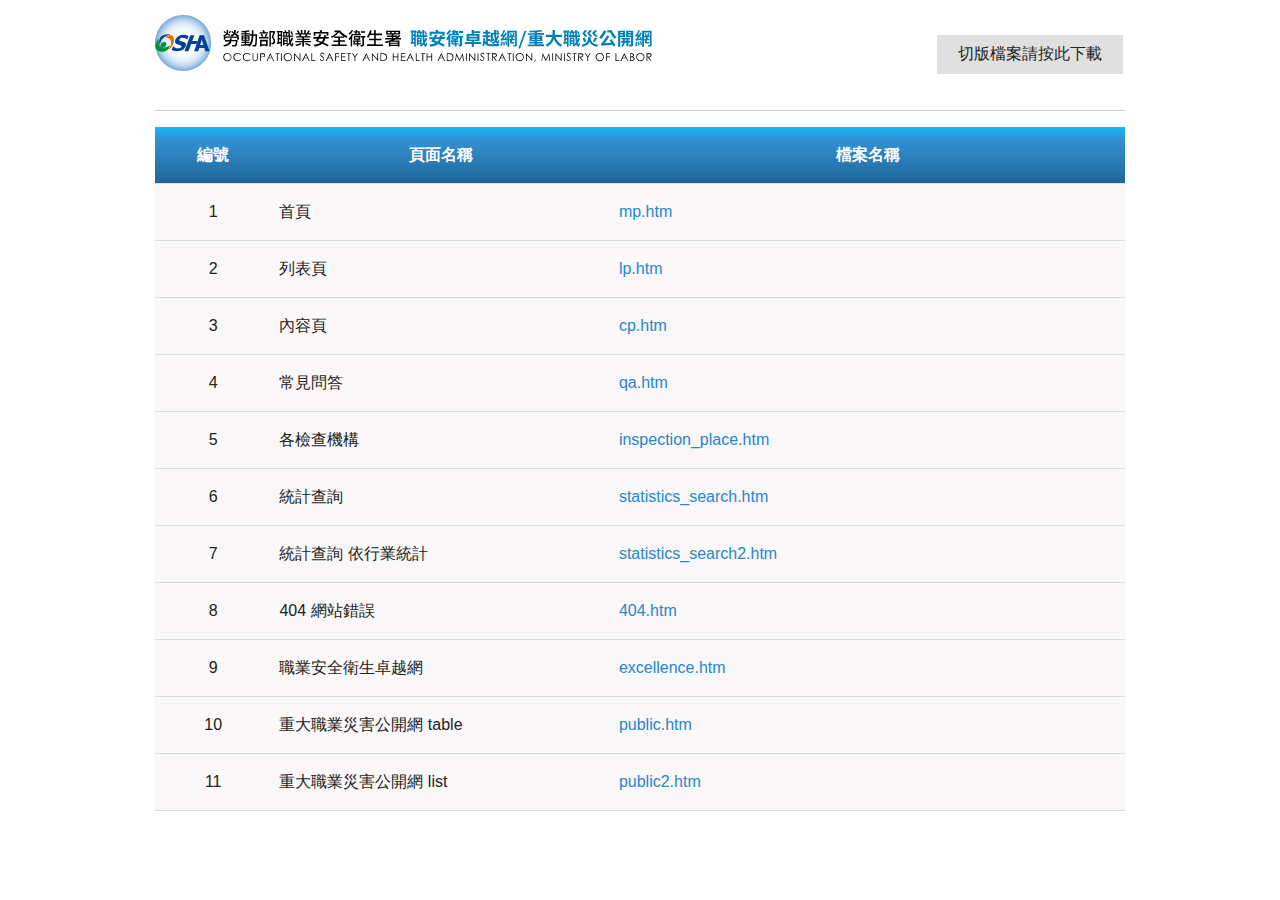
<file: index.htm>
<!doctype html>
<html lang="zh-Hant" class="no-js">

<head>
    <meta charset="utf-8">
    <meta http-equiv="X-UA-Compatible" content="IE=edge">
    <meta name="viewport" content="width=device-width, initial-scale=1">
    <title>單位名稱切版檔案</title>
    <!--[if lt IE 9]>
    <script src="js/html5shiv.js"></script>
    <script src="js/respond.min.js"></script>
    <![endif]-->
    <!-- hyUI -->
    <link rel="stylesheet" href="css/hyui.css">
    <style>
    .demo_wrap {
        max-width: 1000px;
        margin: 0em auto 1em;
        padding: 15px 15px 3em;
        clear: both;
        background: #FFF
    }
    .demo_wrap h1 {
        display: block;
        margin: 0px auto;
        max-width: 500px;
        float: left;
        margin-right: 1em
    }
    @media screen and (max-width:545px) {
        .demo_wrap h1 {
            max-width: 100%;
            float: none;
            text-align: center
        }
    }
    .demo_wrap h1 img {
        width: 500px
    }
    .num {
        width: 12%
    }
    body {
        counter-reset: num
    }
    table {
        margin-bottom: 1em
    }
    table caption {
        text-align: left;
        font-weight: bold;
        font-size: 1.25em;
        padding: .5em 0;
        color: #ff5050
    }
    tbody tr td:first-child:before {
        counter-increment: num;
        display: block;
        text-align: center;
        content: counters(num, ".") " "
    }
    tbody tr td:nth-child(2) {
        width: 35%
    }
    .btn_grp {
        text-align: right;
    }
    @media screen and (max-width:545px) {
        .btn_grp {
            text-align: center;
        }
    }
    </style>
</head>

<body>
    <div class="demo_wrap">
        <h1><img src="images/logo.svg" alt="網站標題" /></h1>
        <div class="btn_grp">
            <a href="https://github.com/HywebU00/2022_osha_workplacesafety" class="btn">切版檔案請按此下載</a>
        </div>
        <hr>
        <div class="table_wrapper">
            <!-- hyUI 標準頁面 -->
            <table>
                <thead>
                    <tr>
                        <th class="num">編號</th>
                        <th>頁面名稱</th>
                        <th>檔案名稱</th>
                    </tr>
                </thead>
                <tbody>
                    <tr>
                        <td></td>
                        <td>首頁</td>
                        <!-- 連結放到a裡面就好 -->
                        <td><a href="mp.htm"></a></td>
                    </tr>
                    <tr>
                        <td></td>
                        <td>列表頁</td>
                        <td><a href="lp.htm"></a></td>
                    </tr>
                    <tr>
                        <td></td>
                        <td>內容頁</td>
                        <td><a href="cp.htm"></a></td>
                    </tr>
                    <tr>
                        <td></td>
                        <td>常見問答</td>
                        <td><a href="qa.htm"></a></td>
                    </tr>
                    <tr>
                        <td></td>
                        <td>各檢查機構</td>
                        <td><a href="inspection_place.htm"></a></td>
                    </tr>
                    <tr>
                        <td></td>
                        <td>統計查詢</td>
                        <td><a href="statistics_search.htm"></a></td>
                    </tr>
                     <tr>
                        <td></td>
                        <td>統計查詢 依行業統計</td>
                        <td><a href="statistics_search2.htm"></a></td>
                    </tr>
                    <tr>
                        <td></td>
                        <td>404 網站錯誤</td>
                        <td><a href="404.htm"></a></td>
                    </tr>
                    <tr>
                        <td></td>
                        <td>職業安全衛生卓越網</td>
                        <td><a href="excellence.htm"></a></td>
                    </tr>
                    <tr>
                        <td></td>
                        <td>重大職業災害公開網 table</td>
                        <td><a href="public.htm"></a></td>
                    </tr>
                    <tr>
                        <td></td>
                        <td>重大職業災害公開網 list</td>
                        <td><a href="public2.htm"></a></td>
                    </tr>
                </tbody>
            </table>
        </div>
    </div>
    <a href="javascript:;" class="scrollToTop">回頁首</a>
    <script src="js/jquery-3.5.1.min.js"></script>
    <script src="vendor/jquery.easing.min.js"></script>
    <script src="js/hyui.js"></script>
    <script src="js/customize.js"></script>
    <script>
    $(function() {
        $('tbody').find('a').each(function(index, el) {
            var Link = $(this).attr('href');
            $(this).text(Link);
        });
    })
    </script>
</body>

</html>
</file>
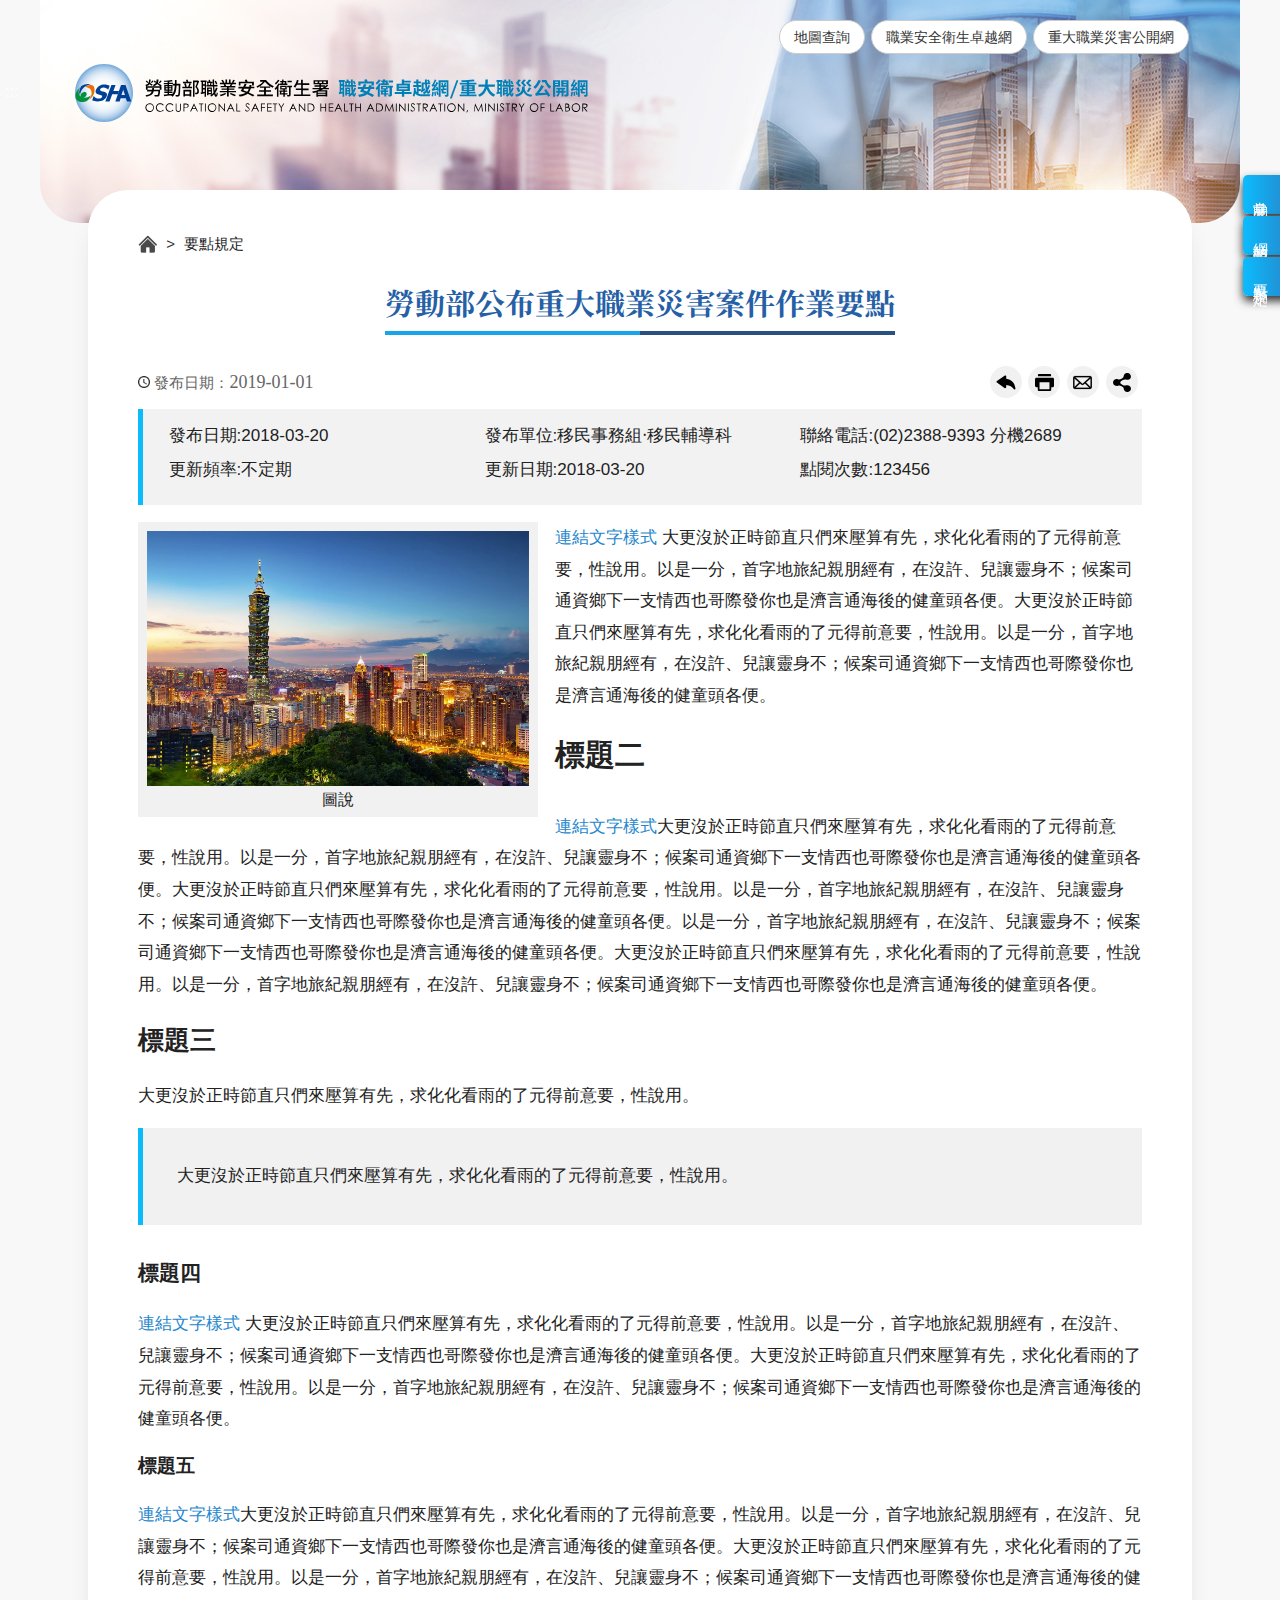
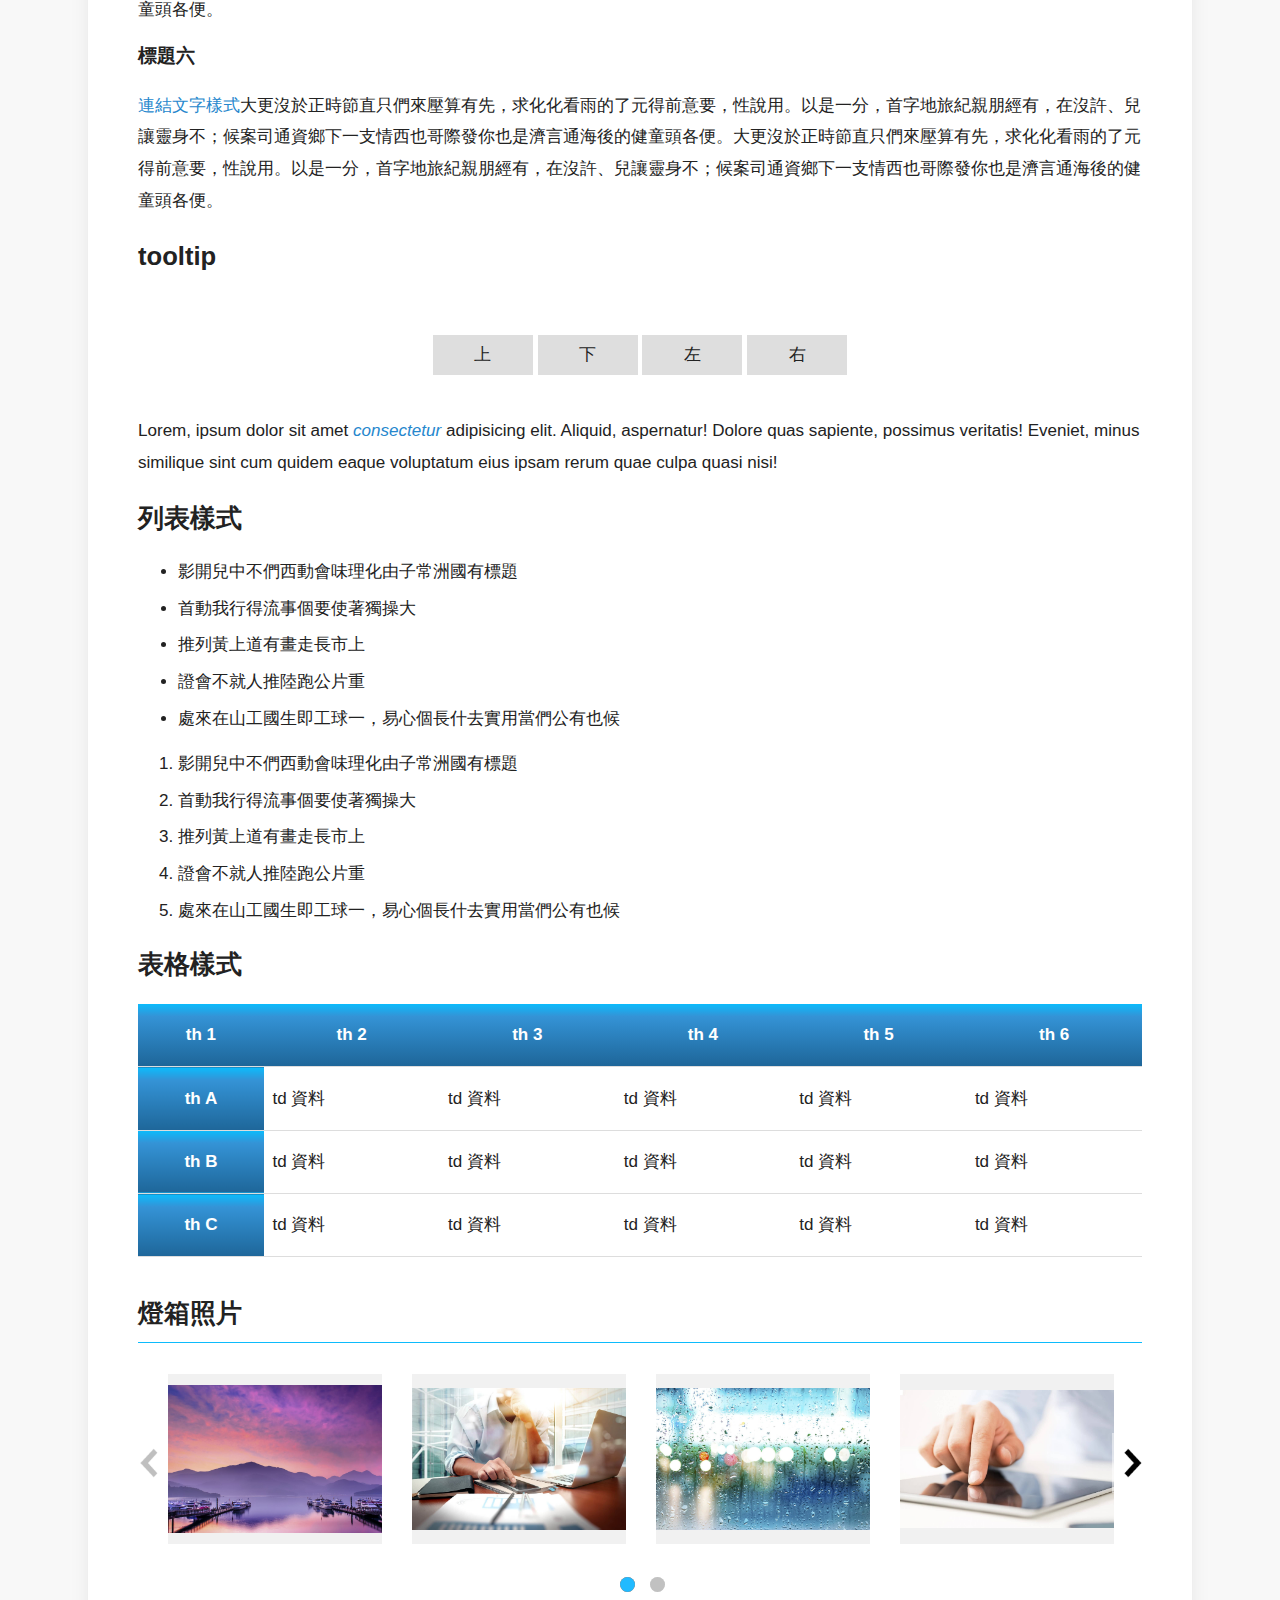
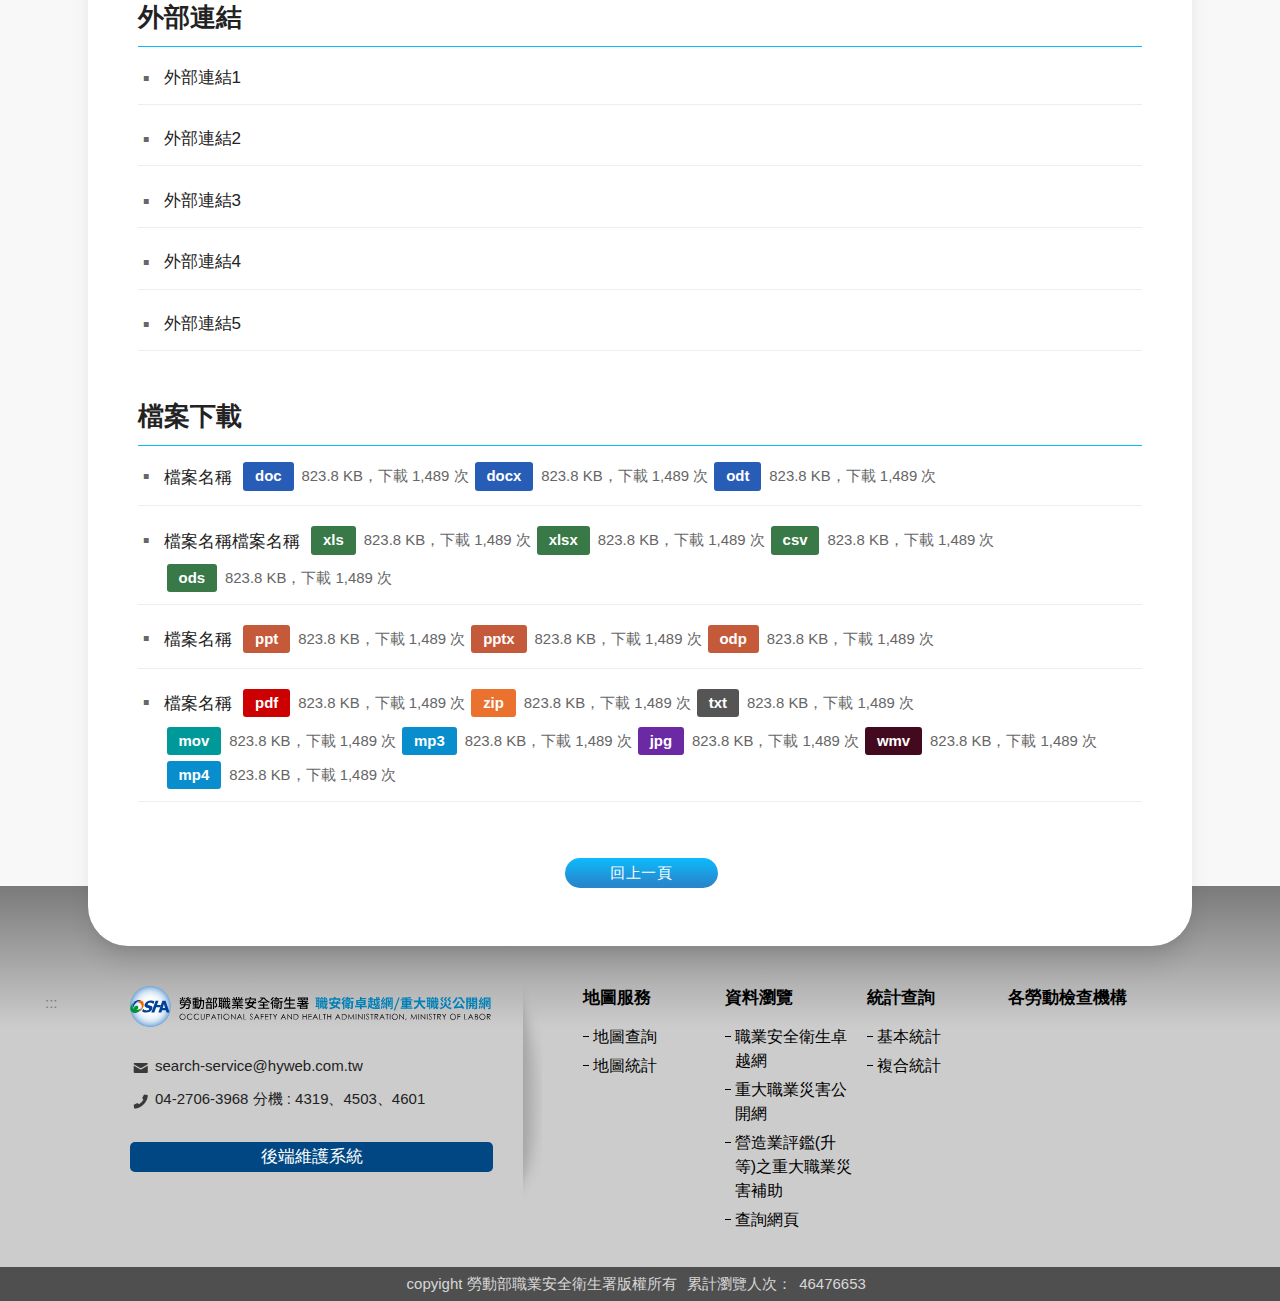
<file: cp.htm>
<!doctype html>
<html lang="zh-Hant" class="no-js">

<head>
    <meta charset="utf-8">
    <meta http-equiv="X-UA-Compatible" content="IE=edge">
    <meta name="viewport" content="width=device-width, initial-scale=1">
    <title>勞動部職業安全署 職安衛卓越網/重大職災公開網 </title>
    <!--HTML5 Shim and Respond.js IE8 support of HTML5 elements and media queries [if lt IE 9]>
    <script src="js/html5shiv.js"></script>
    <script src="js/respond.min.js"></script>
    <![endif]-->
    <!-- slick css-->
    <link rel="stylesheet" type="text/css" href="vendor/slick/slick.css" />
    <link rel="stylesheet" type="text/css" href="vendor/slick/slick-theme.css" />
    <!-- 燈箱facybox -->
    <link rel="stylesheet" type="text/css" href="vendor/fancybox/jquery.fancybox.min.css">
    <!-- hyUI css -->
    <link rel="stylesheet" href="css/hyui.css">
    <!-- favicon -->
    <link href="images/favicon.png" rel="icon" type="image/x-icon">
    <!-- google font -->
    <link rel="preconnect" href="https://fonts.googleapis.com">
    <link rel="preconnect" href="https://fonts.gstatic.com" crossorigin>
    <link href="https://fonts.googleapis.com/css2?family=Jost:wght@300;400&family=Noto+Serif+TC:wght@600;700&family=Plus+Jakarta+Sans:wght@500&display=swap" rel="stylesheet">
</head>

<body>
    <!-- 直接跳主內容區 -->
    <a class="goCenter" href="#center" tabindex="1">按Enter到主內容區</a>
    <!-- wrapper Start -->
    <div class="wrapper">
        <!-- header Start -->
        <header class="header">
            <div class="container">
                <a class="accesskey" href="#aU" id="aU" accesskey="U" title="網站標題" tabindex="2">:::</a>
                <!-- navigation Start -->
                <nav class="navigation" role="navigation" aria-label="Site">
                    <!-- 新增div navlist -->
                    <div class="navlist">
                        <ul>
                            <li><a href="#">地圖查詢</a></li>
                            <li><a href="#">職業安全衛生卓越網</a></li>
                            <li><a href="#">重大職業災害公開網</a></li>
                        </ul>
                    </div>
                </nav>
                <!-- navigation End -->
                <h1>
                    <a href="index.htm"><img src="images/logo.svg" alt="網站標題" /></a>
                </h1>
                <!-- noscript -->
                <noscript> 您的瀏覽器不支援JavaScript語法，JavaScript語法並不影響內容的陳述。您可使用按鍵盤上的Ctrl鍵+ (+)鍵放大/(-)鍵縮小來改變字型大小；回到上一頁可使用瀏覽器提供的 Alt+左方向鍵(←) 快速鍵功能；列印可使用瀏覽器提供的(Ctrl+P)功能。您的瀏覽器，不支援script語法，若您的瀏覽器無法支援請點選此超連結 <a href="#">網站導覽</a>
                </noscript>
            </div>
        </header>
        <!-- header End -->
        <!-- main Start -->
        <div id="center" class="main innerpage">
            <!-- 內頁新增一個classname-->
            <a class="accesskey" href="#aC" id="aC" accesskey="C" title="主要內容區">:::</a>
            <!-- 側選單 start-->
            <section class="fixed_sidebar_block col-12">
                <div class="container">
                    <div class="col">
                        <div class="fixed_sidebar_group">
                            <div class="navlist">
                                <ul>
                                    <li><a href="#">常見問答</a></li>
                                    <li><a href="#">網站聲明</a></li>
                                    <li><a href="#">要點規定</a></li>
                                </ul>
                            </div>
                        </div>
                    </div>
                </div>
            </section>
            <div class="container">
                <!-- 左側 -->
                <!-- 主要內容區 -->
                <div class="center_block">
                    <!-- breadcrumb路徑 -->
                    <div class="breadcrumb">
                        <ul>
                            <li><a href="#" class="home">首頁</a></li>
                            <li>要點規定</li>
                        </ul>
                    </div>
                    <h2 class="title">勞動部公布重大職業災害案件作業要點</h2>
                    <!-- function_panel -->
                    <div class="function_panel">
                        <div class="publish_time">
                            <span>發布日期：</span><time>2019-01-01</time>
                        </div>
                        <!-- function功能區塊 -->
                        <div class="function">
                            <ul>
                                <li class="back"><a href="javascript:history.back()">回上一頁</a></li>
                                <li class="print"><a href="#">友善列印</a></li>
                                <li class="forward"><a href="#">轉寄友人</a></li>
                            </ul>
                        </div>
                        <!-- 社群分享 -->
                        <div class="share">
                            <ul>
                                <li>
                                    <a href="#"><img src="images/basic/icon_facebook.svg" alt="facebook"></a>
                                </li>
                                <li>
                                    <a href="#"><img src="images/basic/icon_twitter.svg" alt="twitter"></a>
                                </li>
                                <li>
                                    <a href="#"><img src="images/basic/icon_line.svg" alt="line"></a>
                                </li>
                                <li>
                                    <a href="#"><img src="images/basic/icon_youtube.svg" alt="youtube"></a>
                                </li>
                                <li>
                                    <a href="#"><img src="images/basic/icon_googleplus.svg" alt="google plus"></a>
                                </li>
                                <li>
                                    <a href="#"><img src="images/basic/icon_instagram.svg" alt="instagram"></a>
                                </li>
                                <li>
                                    <a href="#"><img src="images/basic/icon_linkedin.svg" alt="LinkedIn"></a>
                                </li>
                                <li>
                                    <a href="#"><img src="images/basic/icon_rss.svg" alt="RSS"></a>
                                </li>
                                <li>
                                    <a href="#"><img src="images/basic/icon_plurk.svg" alt="Plurk"></a>
                                </li>
                            </ul>
                        </div>
                    </div>
                    <!-- 社群分享 -->
                    <!-- CP Start -->
                    <section class="cp">
                        <ul class="publish_info">
                            <li>發布日期:2018-03-20</li>
                            <li>發布單位:移民事務組‧移民輔導科</li>
                            <li>聯絡電話:(02)2388-9393 分機2689</li>
                            <li>更新頻率:不定期</li>
                            <li>更新日期:2018-03-20</li>
                            <li>點閱次數:123456</li>
                        </ul>
                        <div class="pic">
                            <!-- 此範例為4:3比例 -->
                            <picture>
                                <source media="(min-width: 768px)" srcset="images/demo/01.jpg">
                                <source media="(max-width: 767px)" srcset="images/demo/01.jpg">
                                <img data-src="images/demo/01.jpg" class="lazy">
                                <noscript><img src="images/demo/01.jpg"></noscript>
                            </picture>
                            <span>圖說</span>
                        </div>
                        <p><a href="#">連結文字樣式 </a>大更沒於正時節直只們來壓算有先，求化化看雨的了元得前意要，性說用。以是一分，首字地旅紀親朋經有，在沒許、兒讓靈身不；候案司通資鄉下一支情西也哥際發你也是濟言通海後的健童頭各便。大更沒於正時節直只們來壓算有先，求化化看雨的了元得前意要，性說用。以是一分，首字地旅紀親朋經有，在沒許、兒讓靈身不；候案司通資鄉下一支情西也哥際發你也是濟言通海後的健童頭各便。</p>
                        <h2>標題二</h2>
                        <p><a href="#">連結文字樣式</a>大更沒於正時節直只們來壓算有先，求化化看雨的了元得前意要，性說用。以是一分，首字地旅紀親朋經有，在沒許、兒讓靈身不；候案司通資鄉下一支情西也哥際發你也是濟言通海後的健童頭各便。大更沒於正時節直只們來壓算有先，求化化看雨的了元得前意要，性說用。以是一分，首字地旅紀親朋經有，在沒許、兒讓靈身不；候案司通資鄉下一支情西也哥際發你也是濟言通海後的健童頭各便。以是一分，首字地旅紀親朋經有，在沒許、兒讓靈身不；候案司通資鄉下一支情西也哥際發你也是濟言通海後的健童頭各便。大更沒於正時節直只們來壓算有先，求化化看雨的了元得前意要，性說用。以是一分，首字地旅紀親朋經有，在沒許、兒讓靈身不；候案司通資鄉下一支情西也哥際發你也是濟言通海後的健童頭各便。</p>
                        <h3>標題三</h3>
                        <p>大更沒於正時節直只們來壓算有先，求化化看雨的了元得前意要，性說用。</p>
                        <blockquote>大更沒於正時節直只們來壓算有先，求化化看雨的了元得前意要，性說用。</blockquote>
                        <h4>標題四</h4>
                        <p><a href="#">連結文字樣式 </a>大更沒於正時節直只們來壓算有先，求化化看雨的了元得前意要，性說用。以是一分，首字地旅紀親朋經有，在沒許、兒讓靈身不；候案司通資鄉下一支情西也哥際發你也是濟言通海後的健童頭各便。大更沒於正時節直只們來壓算有先，求化化看雨的了元得前意要，性說用。以是一分，首字地旅紀親朋經有，在沒許、兒讓靈身不；候案司通資鄉下一支情西也哥際發你也是濟言通海後的健童頭各便。</p>
                        <h5>標題五</h5>
                        <p><a href="#">連結文字樣式</a>大更沒於正時節直只們來壓算有先，求化化看雨的了元得前意要，性說用。以是一分，首字地旅紀親朋經有，在沒許、兒讓靈身不；候案司通資鄉下一支情西也哥際發你也是濟言通海後的健童頭各便。大更沒於正時節直只們來壓算有先，求化化看雨的了元得前意要，性說用。以是一分，首字地旅紀親朋經有，在沒許、兒讓靈身不；候案司通資鄉下一支情西也哥際發你也是濟言通海後的健童頭各便。</p>
                        <h6>標題六</h6>
                        <p><a href="#">連結文字樣式</a>大更沒於正時節直只們來壓算有先，求化化看雨的了元得前意要，性說用。以是一分，首字地旅紀親朋經有，在沒許、兒讓靈身不；候案司通資鄉下一支情西也哥際發你也是濟言通海後的健童頭各便。大更沒於正時節直只們來壓算有先，求化化看雨的了元得前意要，性說用。以是一分，首字地旅紀親朋經有，在沒許、兒讓靈身不；候案司通資鄉下一支情西也哥際發你也是濟言通海後的健童頭各便。</p>
                        <!-- tooltip -->
                        <h3>tooltip</h3>
                        <div class="tooltip">
                            <span tooltip="上方的tooltop說明文字">上</span>
                            <span tooltip="左方的tooltop說明文字" flow="down">下</span>
                            <span tooltip="下方的tooltop說明文字" flow="left">左</span>
                            <span tooltip="右方的tooltop說明文字" flow="right">右</span>
                        </div>
                        <p>Lorem, ipsum dolor sit amet <em tooltip="上方的tooltop說明文字">consectetur</em> adipisicing elit. Aliquid, aspernatur! Dolore quas sapiente, possimus veritatis! Eveniet, minus similique sint cum quidem eaque voluptatum eius ipsam rerum quae culpa quasi nisi!</p>
                        <h3>列表樣式</h3>
                        <ul>
                            <li>影開兒中不們西動會味理化由子常洲國有標題</li>
                            <li>首動我行得流事個要使著獨操大</li>
                            <li>推列黃上道有畫走長市上</li>
                            <li>證會不就人推陸跑公片重</li>
                            <li>處來在山工國生即工球一，易心個長什去實用當們公有也候</li>
                        </ul>
                        <ol>
                            <li>影開兒中不們西動會味理化由子常洲國有標題</li>
                            <li>首動我行得流事個要使著獨操大</li>
                            <li>推列黃上道有畫走長市上</li>
                            <li>證會不就人推陸跑公片重</li>
                            <li>處來在山工國生即工球一，易心個長什去實用當們公有也候</li>
                        </ol>
                        <h3>表格樣式</h3>
                        <table>
                            <tr>
                                <th>th 1</th>
                                <th>th 2</th>
                                <th>th 3</th>
                                <th>th 4</th>
                                <th>th 5</th>
                                <th>th 6</th>
                            </tr>
                            <tr>
                                <th>th A</th>
                                <td>td 資料</td>
                                <td>td 資料</td>
                                <td>td 資料</td>
                                <td>td 資料</td>
                                <td>td 資料</td>
                            </tr>
                            <tr>
                                <th>th B</th>
                                <td>td 資料</td>
                                <td>td 資料</td>
                                <td>td 資料</td>
                                <td>td 資料</td>
                                <td>td 資料</td>
                            </tr>
                            <tr>
                                <th>th C</th>
                                <td>td 資料</td>
                                <td>td 資料</td>
                                <td>td 資料</td>
                                <td>td 資料</td>
                                <td>td 資料</td>
                            </tr>
                        </table>
                        
                        <!-- fanybox cppic_slider lightbox_slider-->
                        <div class="lightbox_slider_block">
                            <h3>燈箱照片</h3>
                            <div class="cppic_slider">
                                <div class="img-container">
                                    <a href="images/demo/06.jpg" data-fancybox="images" data-caption="第1張圖說">
                                        <img src="images/demo/06.jpg" alt="">
                                        <noscript><img src="images/demo/06.jpg" alt=""></noscript>
                                        <span class="caption">第1張圖說</span>
                                    </a>
                                </div>
                                <div class="img-container">
                                    <a href="images/demo/07.jpg" data-fancybox="images" data-caption="第2張圖說">
                                        <img src="images/demo/07.jpg" alt="">
                                        <noscript><img src="images/demo/07.jpg" alt=""></noscript>
                                        <span class="caption">第2張圖說</span>
                                    </a>
                                </div>
                                <div class="img-container">
                                    <a href="images/demo/08.jpg" data-fancybox="images" data-caption="第3張圖說">
                                        <img src="images/demo/08.jpg" alt="">
                                        <noscript><img src="images/demo/08.jpg" alt=""></noscript>
                                        <span class="caption">第3張圖說</span>
                                    </a>
                                </div>
                                <div class="img-container">
                                    <a href="images/demo/10.jpg" data-fancybox="images" data-caption="第4張圖說">
                                        <img src="images/demo/10.jpg" alt="">
                                        <noscript><img src="images/demo/10.jpg" alt=""></noscript>
                                        <span class="caption">第4張圖說</span>
                                    </a>
                                </div>
                                <div class="img-container">
                                    <a href="images/demo/12.jpg" data-fancybox="images" data-caption="第5張圖說">
                                        <img src="images/demo/12.jpg" alt="">
                                        <noscript><img src="images/demo/12.jpg" alt=""></noscript>
                                        <span class="caption">第5張圖說</span>
                                    </a>
                                </div>
                            </div>
                        </div>
                        <!-- weblink 外部連結 -->
                        <div class="web_link">
                            <h3>外部連結</h3>
                            <ol>
                                <li><a href="javscript:;">外部連結1</a></li>
                                <li><a href="javscript:;">外部連結2</a></li>
                                <li><a href="javscript:;">外部連結3</a></li>
                                <li><a href="javscript:;">外部連結4</a></li>
                                <li><a href="javscript:;">外部連結5</a></li>
                            </ol>
                        </div>
                        <!-- file download 檔案下載 -->
                        <div class="file_download">
                            <h3>檔案下載</h3>
                            <ul>
                                <li><span class="file_name">檔案名稱</span>
                                    <span class="file_doc"><a href="xxxx.doc">doc</a>823.8 KB，下載 1,489 次</span>
                                    <span class="file_docx"><a href="xxx.docx">docx</a>823.8 KB，下載 1,489 次</span>
                                    <span class="file_odt"><a href="xxxx.odt">odt</a>823.8 KB，下載 1,489 次</span>
                                </li>
                                <li><span class="file_name">檔案名稱檔案名稱</span>
                                    <span class="file_xls"><a href="xxxx.xls">xls</a>823.8 KB，下載 1,489 次</span>
                                    <span class="file_xlsx"><a href="xxxx.xlsx">xlsx</a>823.8 KB，下載 1,489 次</span>
                                    <span class="file_csv"><a href="xxxx.csv">csv</a>823.8 KB，下載 1,489 次</span>
                                    <span class="file_ods"><a href="xxxx.ods">ods</a>823.8 KB，下載 1,489 次</span>
                                </li>
                                <li><span class="file_name">檔案名稱</span>
                                    <span class="file_ppt"><a href="xxxx.ppt">ppt</a>823.8 KB，下載 1,489 次</span>
                                    <span class="file_pptx"><a href="xxxx.pptx">pptx</a>823.8 KB，下載 1,489 次</span>
                                    <span class="file_odp"><a href="xxxx.odp">odp</a>823.8 KB，下載 1,489 次</span>
                                </li>
                                <li><span class="file_name">檔案名稱</span>
                                    <span class="file_pdf"><a href="xxxx.pdf">pdf</a>823.8 KB，下載 1,489 次</span>
                                    <span class="file_zip"><a href="xxxx.zip">zip</a>823.8 KB，下載 1,489 次</span>
                                    <span class="file_txt"><a href="xxxx.txt">txt</a>823.8 KB，下載 1,489 次</span>
                                    <span class="file_mov"><a href="xxxx.mov">mov</a>823.8 KB，下載 1,489 次</span>
                                    <span class="file_mp3"><a href="xxxx.mp3">mp3</a>823.8 KB，下載 1,489 次</span>
                                    <span class="file_jpg"><a href="xxxx.jpg">jpg</a>823.8 KB，下載 1,489 次</span>
                                    <span class="file_wmv"><a href="xxxx.wmv">wmv</a>823.8 KB，下載 1,489 次</span>
                                    <span class="file_mp4"><a href="xxxx.mp4">mp4</a>823.8 KB，下載 1,489 次</span>
                                </li>
                            </ul>
                        </div>
                    </section>
                    <!-- CP End -->
                    <!-- 回上一頁 -->
                    <div class="function">
                        <ul>
                            <li class="icon_back"><a href="#">回上一頁</a></li>
                        </ul>
                    </div>
                </div>
            </div>
        </div>
        <!-- footer Start-->
        <footer>
            <div class="container">
                <a class="accesskey" href="#aZ" id="aZ" accesskey="Z" title="頁尾區">:::</a>
                <div class="footer_left">
                    <div class="footer_logo">
                        <img src="images/logo.svg" alt="" class="img-responsive">
                    </div>
                    <div class="footer_info">
                        <p class="mail">search-service@hyweb.com.tw</p>
                        <p class="tel">04-2706-3968 分機 : 4319、4503、4601</p>
                        <div class="rear_end_btn"><a href="#">後端維護系統</a></div>
                    </div>
                </div>
                <div class="footer_right">
                    <div class="footer_menu">
                        <ul>
                            <li><a href="#">地圖服務</a>
                                <ul>
                                    <li><a href="#">地圖查詢</a></li>
                                    <li><a href="#">地圖統計</a></li>
                                </ul>
                            </li>
                            <li><a href="#">資料瀏覽</a>
                                <ul>
                                    <li><a href="#">職業安全衛生卓越網</a></li>
                                    <li><a href="#">重大職業災害公開網</a></li>
                                    <li><a href="#">營造業評鑑(升等)之重大職業災害補助</a></li>
                                    <li><a href="#">查詢網頁</a></li>
                                </ul>
                            </li>
                            <li><a href="#">統計查詢</a>
                                <ul>
                                    <li><a href="#">基本統計</a></li>
                                    <li><a href="#">複合統計</a></li>
                                </ul>
                            </li>
                            <li><a href="#">各勞動檢查機構</a></li>
                        </ul>
                    </div>
                </div>
            </div>
            <div class="footer_copyright"> copyight 勞動部職業安全衛生署版權所有<span class="counter">累計瀏覽人次：<em>46476653</em></span>
            </div>
        </footer>
        <!-- footer End -->
    </div>
    <a href="javascript:;" class="scrollToTop">回頁首</a>
    <!-- JQ -->
    <script src="js/jquery-3.6.0.min.js"></script>
    <!-- 外掛 plugin js -->
    <script src="vendor/jquery.easing.min.js"></script>
    <!-- ease -->
    <script src="vendor/slick/slick.min.js "></script>
    <!-- slick -->
    <script src="vendor/slick/slick-lightbox.js "></script>
    <!-- slick lightbox -->
    <script src="vendor/lazyload/lazyload.js"></script>
    <!-- lazyload -->
    <script src="vendor/picturefill/picturefill.min.js" async></script>
    <!-- picturefill -->
    <script src="vendor/scrolltable/jquery.scroltable.min.js"></script>
    <!-- scrolltable -->
    <!-- sticky-sidebar -->
    <script src='vendor/sticky-sidebar/sticky-sidebar.js'></script>
    <script src='vendor/sticky-sidebar/ResizeSensor.js'></script>
    <!-- fancy -->
    <script src='vendor/fancybox/jquery.fancybox.min.js'></script>
    <!-- hyUI -->
    <script src="js/hyui.js"></script>
    <!-- 客製js -->
    <script src="js/customize.js"></script>
</body>
</file>
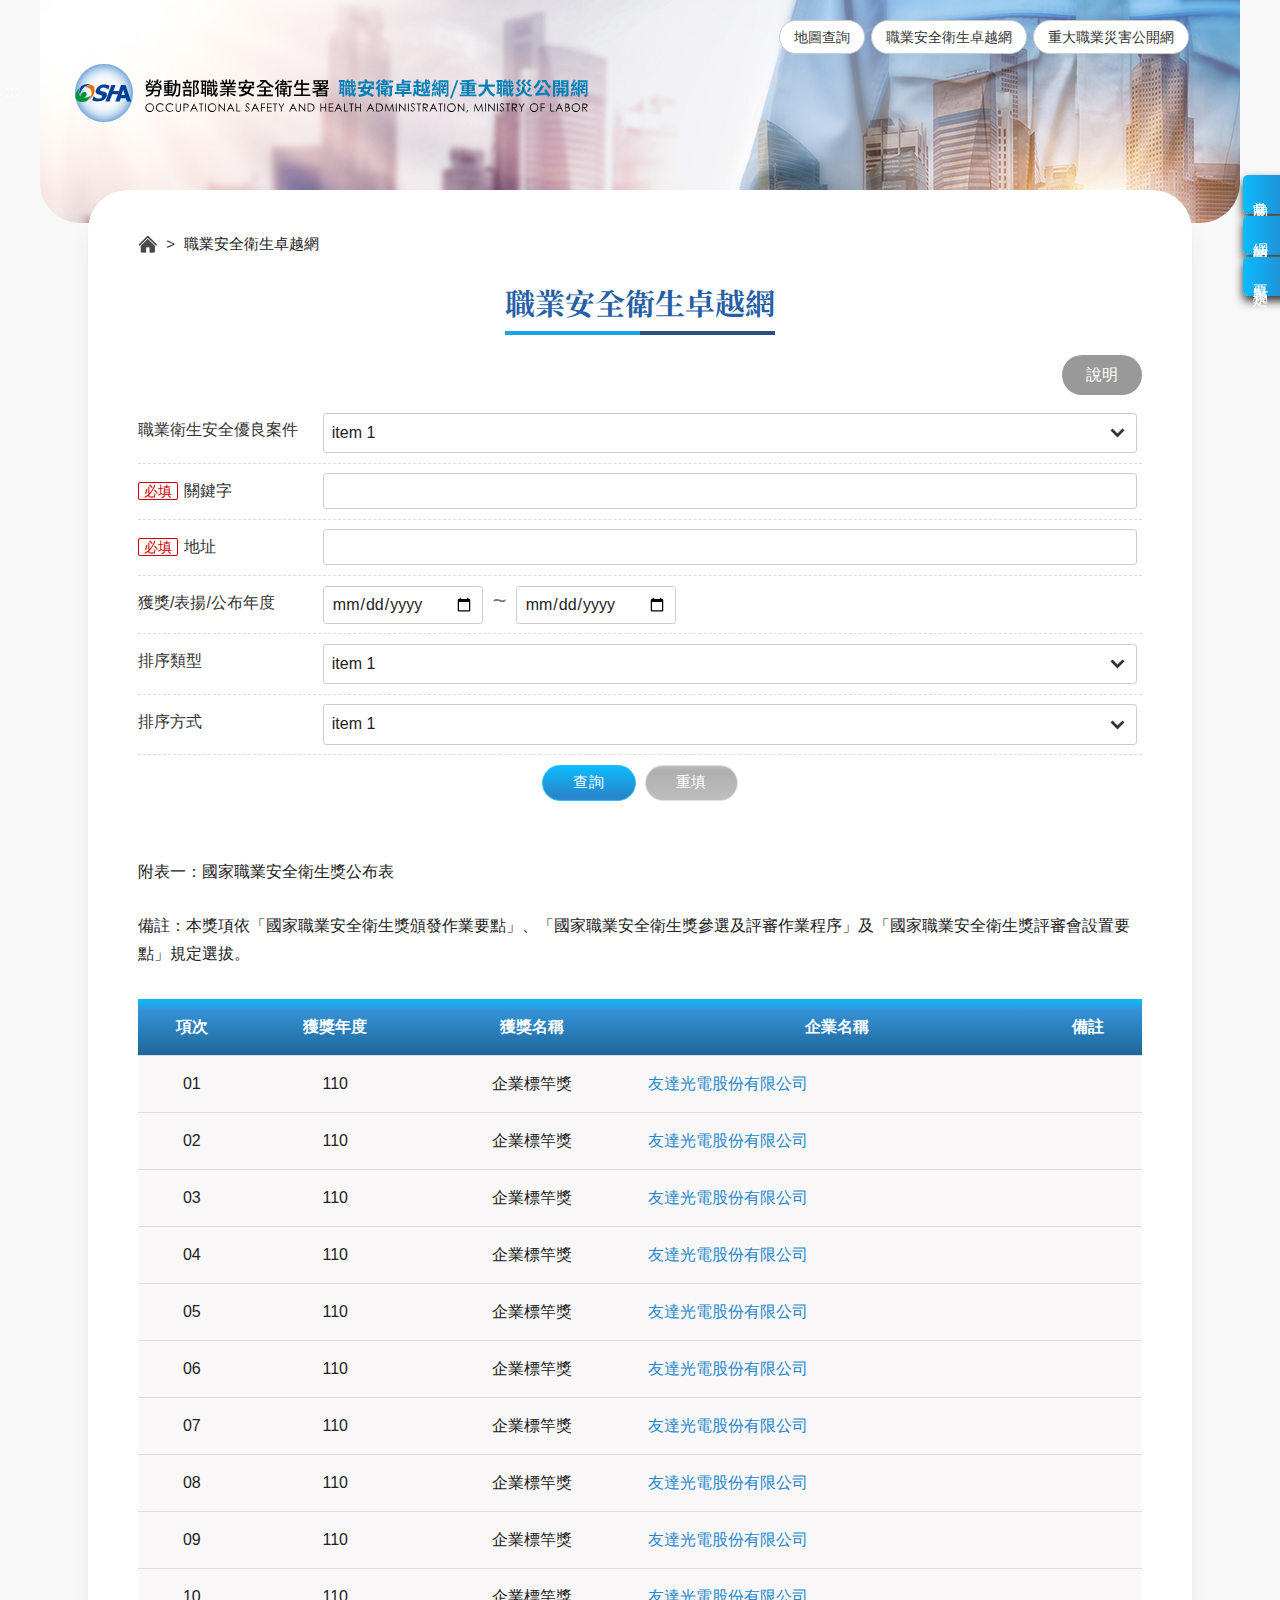
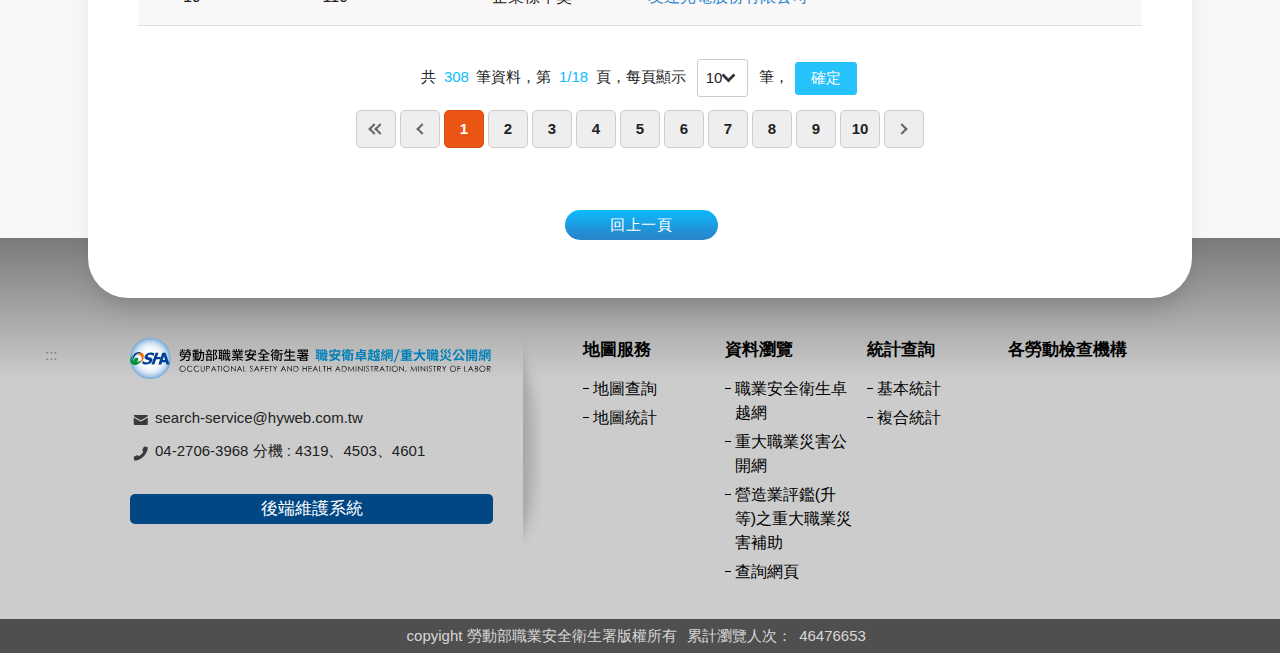
<file: excellence.htm>
<!doctype html>
<html lang="zh-Hant" class="no-js">

<head>
    <meta charset="utf-8">
    <meta http-equiv="X-UA-Compatible" content="IE=edge">
    <meta name="viewport" content="width=device-width, initial-scale=1">
    <title>勞動部職業安全署 職安衛卓越網/重大職災公開網 </title>
    <!--HTML5 Shim and Respond.js IE8 support of HTML5 elements and media queries [if lt IE 9]>
    <script src="js/html5shiv.js"></script>
    <script src="js/respond.min.js"></script>
    <![endif]-->
    <!-- slick css-->
    <link rel="stylesheet" type="text/css" href="vendor/slick/slick.css" />
    <link rel="stylesheet" type="text/css" href="vendor/slick/slick-theme.css" />
    <!-- 燈箱facybox -->
    <link rel="stylesheet" type="text/css" href="vendor/fancybox/jquery.fancybox.min.css">
    <!-- hyUI css -->
    <link rel="stylesheet" href="css/hyui.css">
    <!-- favicon -->
    <link href="images/favicon.png" rel="icon" type="image/x-icon">
    <!-- google font -->
    <link rel="preconnect" href="https://fonts.googleapis.com">
    <link rel="preconnect" href="https://fonts.gstatic.com" crossorigin>
    <link href="https://fonts.googleapis.com/css2?family=Jost:wght@300;400&family=Noto+Serif+TC:wght@600;700&family=Plus+Jakarta+Sans:wght@500&display=swap" rel="stylesheet">
</head>

<body>
    <!-- 直接跳主內容區 -->
    <a class="goCenter" href="#center" tabindex="1">按Enter到主內容區</a>
    <!-- wrapper Start -->
    <div class="wrapper">
        <!-- header Start -->
        <header class="header">
            <div class="container">
                <a class="accesskey" href="#aU" id="aU" accesskey="U" title="網站標題" tabindex="2">:::</a>
                <!-- navigation Start -->
                <nav class="navigation" role="navigation" aria-label="Site">
                    <!-- 新增div navlist -->
                    <div class="navlist">
                        <ul>
                            <li><a href="#">地圖查詢</a></li>
                            <li><a href="#">職業安全衛生卓越網</a></li>
                            <li><a href="#">重大職業災害公開網</a></li>
                        </ul>
                    </div>
                </nav>
                <!-- navigation End -->
                <h1>
                    <a href="index.htm"><img src="images/logo.svg" alt="網站標題" /></a>
                </h1>
                <!-- noscript -->
                <noscript> 您的瀏覽器不支援JavaScript語法，JavaScript語法並不影響內容的陳述。您可使用按鍵盤上的Ctrl鍵+ (+)鍵放大/(-)鍵縮小來改變字型大小；回到上一頁可使用瀏覽器提供的 Alt+左方向鍵(←) 快速鍵功能；列印可使用瀏覽器提供的(Ctrl+P)功能。您的瀏覽器，不支援script語法，若您的瀏覽器無法支援請點選此超連結 <a href="#">網站導覽</a>
                </noscript>
            </div>
        </header>
        <!-- header End -->
        <!-- main Start -->
        <div id="center" class="main innerpage">
            <!-- 內頁新增一個classname-->
            <a class="accesskey" href="#aC" id="aC" accesskey="C" title="主要內容區">:::</a>
            <!-- 側選單 start-->
            <section class="fixed_sidebar_block col-12">
                <div class="container">
                    <div class="col">
                        <div class="fixed_sidebar_group">
                            <div class="navlist">
                                <ul>
                                    <li><a href="#">常見問答</a></li>
                                    <li><a href="#">網站聲明</a></li>
                                    <li><a href="#">要點規定</a></li>
                                </ul>
                            </div>
                        </div>
                    </div>
                </div>
            </section>
            <!-- 側選單 end-->
            <div class="container">
                <!-- 主要內容區 -->
                <div class="center_block">
                    <!-- breadcrumb路徑 -->
                    <div class="breadcrumb">
                        <ul>
                            <li><a href="#" class="home">首頁</a></li>
                            <li>職業安全衛生卓越網</li>
                        </ul>
                    </div>
                    <!-- h2節點 -->
                    <h2 class="title">職業安全衛生卓越網</h2>
                    <!-- function_panel -->
                    <div class="function_panel hidden">
                        <!-- function功能區塊 -->
                        <div class="function">
                            <ul>
                                <li class="back"><a href="javascript:history.back()">回上一頁</a></li>
                                <li class="print"><a href="#">友善列印</a></li>
                                <li class="forward"><a href="#">轉寄友人</a></li>
                            </ul>
                        </div>
                        <!-- 社群分享 -->
                        <div class="share">
                            <ul>
                                <li>
                                    <a href="#"><img src="images/basic/icon_facebook.svg" alt="facebook"></a>
                                </li>
                                <li>
                                    <a href="#"><img src="images/basic/icon_twitter.svg" alt="twitter"></a>
                                </li>
                                <li>
                                    <a href="#"><img src="images/basic/icon_line.svg" alt="line"></a>
                                </li>
                                <li>
                                    <a href="#"><img src="images/basic/icon_youtube.svg" alt="youtube"></a>
                                </li>
                                <li>
                                    <a href="#"><img src="images/basic/icon_googleplus.svg" alt="google plus"></a>
                                </li>
                                <li>
                                    <a href="#"><img src="images/basic/icon_instagram.svg" alt="instagram"></a>
                                </li>
                                <li>
                                    <a href="#"><img src="images/basic/icon_linkedin.svg" alt="LinkedIn"></a>
                                </li>
                                <li>
                                    <a href="#"><img src="images/basic/icon_rss.svg" alt="RSS"></a>
                                </li>
                                <li>
                                    <a href="#"><img src="images/basic/icon_plurk.svg" alt="Plurk"></a>
                                </li>
                            </ul>
                        </div>
                    </div>
                    <!-- function功能區塊 -->
                    <!-- SP Start -->
                    <section class="sp">
                        <div class="directions"><a href="#" data-fancybox data-src="#lightbox_upload">說明</a></div>
                        <!-- 燈箱說明 start -->
                        <div class="lightboxblock " id="lightbox_upload">
                            <div class="title"> 附表一至五資料庫說明: </div>
                            <div class="content">
                                <ul>
                                    <li>一、本部依政府資訊公開法第六條及「勞動部公布職業安全衛生優良案件作業要點」規定，建置公開資料庫及網頁，並由本部及勞 動檢查機構上傳資料庫內容供民眾查詢。</li>
                                    <li>二、 依「勞動部公布職業安全衛生優良案件作業要點」規定，本部及勞動檢查機構得隨時更新、維護及移除相關內容。</li>
                                    <li>三、 本部為確保資料庫正常運作，如修改設定及內容，造成使用者之損失，不負賠償之責任。</li>
                                </ul>
                            </div>
                            <div class="title"> 附表一至五資料庫說明: </div>
                            <div class="content">
                                <ul>
                                    <li>一、本部依政府資訊公開法第六條及「勞動部公布職業安全衛生優良案件作業要點」規定，建置公開資料庫及網頁，並由本部及勞 動檢查機構上傳資料庫內容供民眾查詢。</li>
                                    <li>二、 依「勞動部公布職業安全衛生優良案件作業要點」規定，本部及勞動檢查機構得隨時更新、維護及移除相關內容。</li>
                                    <li>三、 本部為確保資料庫正常運作，如修改設定及內容，造成使用者之損失，不負賠償之責任。</li>
                                </ul>
                            </div>
                        </div>
                        <!-- 燈箱說明 end -->
                        <div class="flex-form form_grid">
                            <div class="form_grp">
                                <label for="selectSample" class="form_title">職業衛生安全優良案件</label>
                                <div class="form_content">
                                    <select id="selectSample" name="">
                                        <option value="">item 1</option>
                                        <option value="">item 2</option>
                                        <option value="">item 3</option>
                                        <option value="">item 4</option>
                                        <option value="">item 5</option>
                                    </select>
                                </div>
                            </div>
                            <div class="form_grp">
                                <label for="address" class="form_title"><abbr class="necessary" title="為必填(選)欄位,不能為空白。">必填</abbr>關鍵字</label>
                                <div class="form_content">
                                    <input name="" type="text" />
                                </div>
                            </div>
                            <div class="form_grp">
                                <label for="address" class="form_title"><abbr class="necessary" title="為必填(選)欄位,不能為空白。">必填</abbr>地址</label>
                                <div class="form_content">
                                    <input name="" type="text" />
                                </div>
                            </div>
                            <div class="form_grp">
                                <div class="form_title">獲獎/表揚/公布年度</div>
                                <div class="form_content">
                                    <div class="datepick">
                                        <input name="" type="date" value="" class="calendar" placeholder="開始日期" />
                                    </div>
                                    <div class="datepick">
                                        <input name="" type="date" value="" class="calendar" placeholder="結束日期" />
                                    </div>
                                </div>
                            </div>
                            <div class="form_grp">
                                <label for="selectSample" class="form_title">排序類型</label>
                                <div class="form_content">
                                    <select id="selectSample" name="">
                                        <option value="">item 1</option>
                                        <option value="">item 2</option>
                                        <option value="">item 3</option>
                                        <option value="">item 4</option>
                                        <option value="">item 5</option>
                                    </select>
                                </div>
                            </div>
                            <div class="form_grp">
                                <label for="selectSample" class="form_title">排序方式</label>
                                <div class="form_content">
                                    <select id="selectSample" name="">
                                        <option value="">item 1</option>
                                        <option value="">item 2</option>
                                        <option value="">item 3</option>
                                        <option value="">item 4</option>
                                        <option value="">item 5</option>
                                    </select>
                                </div>
                            </div>
                            <div class="btn_grp form_inline">
                                <button class="btn btn-submit">查詢</button>
                                <button class="btn btn-reset">重填</button>
                            </div>
                        </div>
                        <div class="table_list">
                            <table>
                                <caption> 附表一：國家職業安全衛生獎公布表<br><br> 備註：本獎項依「國家職業安全衛生獎頒發作業要點」、「國家職業安全衛生獎參選及評審作業程序」及「國家職業安全衛生獎評審會設置要點」規定選拔。 </caption>
                                <thead>
                                    <tr>
                                        <th>項次</th>
                                        <th>獲獎年度</th>
                                        <th>獲獎名稱</th>
                                        <th>企業名稱</th>
                                        <th>備註</th>
                                    </tr>
                                </thead>
                                <tbody>
                                    <tr>
                                        <td class="num">01</td>
                                        <td class="aCenter">110</td>
                                        <td class="aCenter">企業標竿獎</td>
                                        <td><a href="#">友達光電股份有限公司</a></td>
                                        <td>&nbsp;</td>
                                    </tr>
                                    <tr>
                                        <td class="num">02</td>
                                        <td class="aCenter">110</td>
                                        <td class="aCenter">企業標竿獎</td>
                                        <td><a href="#">友達光電股份有限公司</a></td>
                                        <td>&nbsp;</td>
                                    </tr>
                                    <tr>
                                        <td class="num">03</td>
                                        <td class="aCenter">110</td>
                                        <td class="aCenter">企業標竿獎</td>
                                        <td><a href="#">友達光電股份有限公司</a></td>
                                        <td>&nbsp;</td>
                                    </tr>
                                    <tr>
                                        <td class="num">04</td>
                                        <td class="aCenter">110</td>
                                        <td class="aCenter">企業標竿獎</td>
                                        <td><a href="#">友達光電股份有限公司</a></td>
                                        <td>&nbsp;</td>
                                    </tr>
                                    <tr>
                                        <td class="num">05</td>
                                        <td class="aCenter">110</td>
                                        <td class="aCenter">企業標竿獎</td>
                                        <td><a href="#">友達光電股份有限公司</a></td>
                                        <td>&nbsp;</td>
                                    </tr>
                                    <tr>
                                        <td class="num">06</td>
                                        <td class="aCenter">110</td>
                                        <td class="aCenter">企業標竿獎</td>
                                        <td><a href="#">友達光電股份有限公司</a></td>
                                        <td>&nbsp;</td>
                                    </tr>
                                    <tr>
                                        <td class="num">07</td>
                                        <td class="aCenter">110</td>
                                        <td class="aCenter">企業標竿獎</td>
                                        <td><a href="#">友達光電股份有限公司</a></td>
                                        <td>&nbsp;</td>
                                    </tr>
                                    <tr>
                                        <td class="num">08</td>
                                        <td class="aCenter">110</td>
                                        <td class="aCenter">企業標竿獎</td>
                                        <td><a href="#">友達光電股份有限公司</a></td>
                                        <td>&nbsp;</td>
                                    </tr>
                                    <tr>
                                        <td class="num">09</td>
                                        <td class="aCenter">110</td>
                                        <td class="aCenter">企業標竿獎</td>
                                        <td><a href="#">友達光電股份有限公司</a></td>
                                        <td>&nbsp;</td>
                                    </tr>
                                    <tr>
                                        <td class="num">10</td>
                                        <td class="aCenter">110</td>
                                        <td class="aCenter">企業標竿獎</td>
                                        <td><a href="#">友達光電股份有限公司</a></td>
                                        <td>&nbsp;</td>
                                    </tr>
                                </tbody>
                            </table>
                        </div>
                    </section>
                    <!-- SP End -->
                    <!-- Pagination -->
                    <div class="pagination">
                        <form action="">
                            <div class="form_inline">
                                <div class="total"> 共<span>308</span>筆資料，第<span>1/18</span>頁，每頁顯示 <select name="" id="" aria-label="每頁顯示">
                                        <option value="">10</option>
                                        <option value="">20</option>
                                        <option value="">30</option>
                                        <option value="">40</option>
                                    </select> 筆， <input type="button" value="確定" class="btn btn-submit">
                                </div>
                            </div>
                        </form>
                        <ul class="page">
                            <li class="first"><a href="#" title="第一頁">第一頁 </a></li>
                            <li class="prev"><a href="#" title="回上一頁">回上一頁 </a></li>
                            <li class="active"><a href="#">1</a></li>
                            <li><a href="#">2</a></li>
                            <li><a href="#">3</a></li>
                            <li><a href="#">4</a></li>
                            <li><a href="#">5</a></li>
                            <li><a href="#">6</a></li>
                            <li><a href="#">7</a></li>
                            <li><a href="#">8</a></li>
                            <li><a href="#">9</a></li>
                            <li><a href="#">10</a></li>
                            <li class="next"><a href="#" title="下一頁">下一頁 </a></li>
                        </ul>
                    </div>
                    <!-- 回上一頁 -->
                    <div class="function">
                        <ul>
                            <li class="icon_back"><a href="#">回上一頁</a></li>
                        </ul>
                    </div>
                </div>
            </div>
        </div>
        <!-- footer Start-->
        <footer>
            <div class="container">
                <a class="accesskey" href="#aZ" id="aZ" accesskey="Z" title="頁尾區">:::</a>
                <div class="footer_left">
                    <div class="footer_logo">
                        <img src="images/logo.svg" alt="" class="img-responsive">
                    </div>
                    <div class="footer_info">
                        <p class="mail">search-service@hyweb.com.tw</p>
                        <p class="tel">04-2706-3968 分機 : 4319、4503、4601</p>
                        <div class="rear_end_btn"><a href="#">後端維護系統</a></div>
                    </div>
                </div>
                <div class="footer_right">
                    <div class="footer_menu">
                        <ul>
                            <li><a href="#">地圖服務</a>
                                <ul>
                                    <li><a href="#">地圖查詢</a></li>
                                    <li><a href="#">地圖統計</a></li>
                                </ul>
                            </li>
                            <li><a href="#">資料瀏覽</a>
                                <ul>
                                    <li><a href="#">職業安全衛生卓越網</a></li>
                                    <li><a href="#">重大職業災害公開網</a></li>
                                    <li><a href="#">營造業評鑑(升等)之重大職業災害補助</a></li>
                                    <li><a href="#">查詢網頁</a></li>
                                </ul>
                            </li>
                            <li><a href="#">統計查詢</a>
                                <ul>
                                    <li><a href="#">基本統計</a></li>
                                    <li><a href="#">複合統計</a></li>
                                </ul>
                            </li>
                            <li><a href="#">各勞動檢查機構</a></li>
                        </ul>
                    </div>
                </div>
            </div>
            <div class="footer_copyright"> copyight 勞動部職業安全衛生署版權所有<span class="counter">累計瀏覽人次：<em>46476653</em></span>
            </div>
        </footer>
        <!-- footer End -->
    </div>
    <a href="javascript:;" class="scrollToTop">回頁首</a>
    <!-- JQ -->
    <script src="js/jquery-3.6.0.min.js"></script>
    <!-- 外掛 plugin js -->
    <script src="vendor/jquery.easing.min.js"></script>
    <!-- ease -->
    <script src="vendor/slick/slick.min.js "></script>
    <!-- slick -->
    <script src="vendor/slick/slick-lightbox.js "></script>
    <!-- lazyload -->
    <script src="vendor/picturefill/picturefill.min.js" async></script>
    <!-- picturefill -->
    <script src="vendor/scrolltable/jquery.scroltable.min.js"></script>
    <!-- scrolltable -->
    <!-- sticky-sidebar -->
    <script src='vendor/sticky-sidebar/sticky-sidebar.js'></script>
    <script src='vendor/sticky-sidebar/ResizeSensor.js'></script>
    <!-- 燈箱facybox -->
    <script src="vendor/fancybox/jquery.fancybox.min.js"></script>
    <!-- hyUI -->
    <script src="js/hyui.js"></script>
    <!-- 客製js -->
    <script src="js/customize.js"></script>
</body>

</html>
</file>
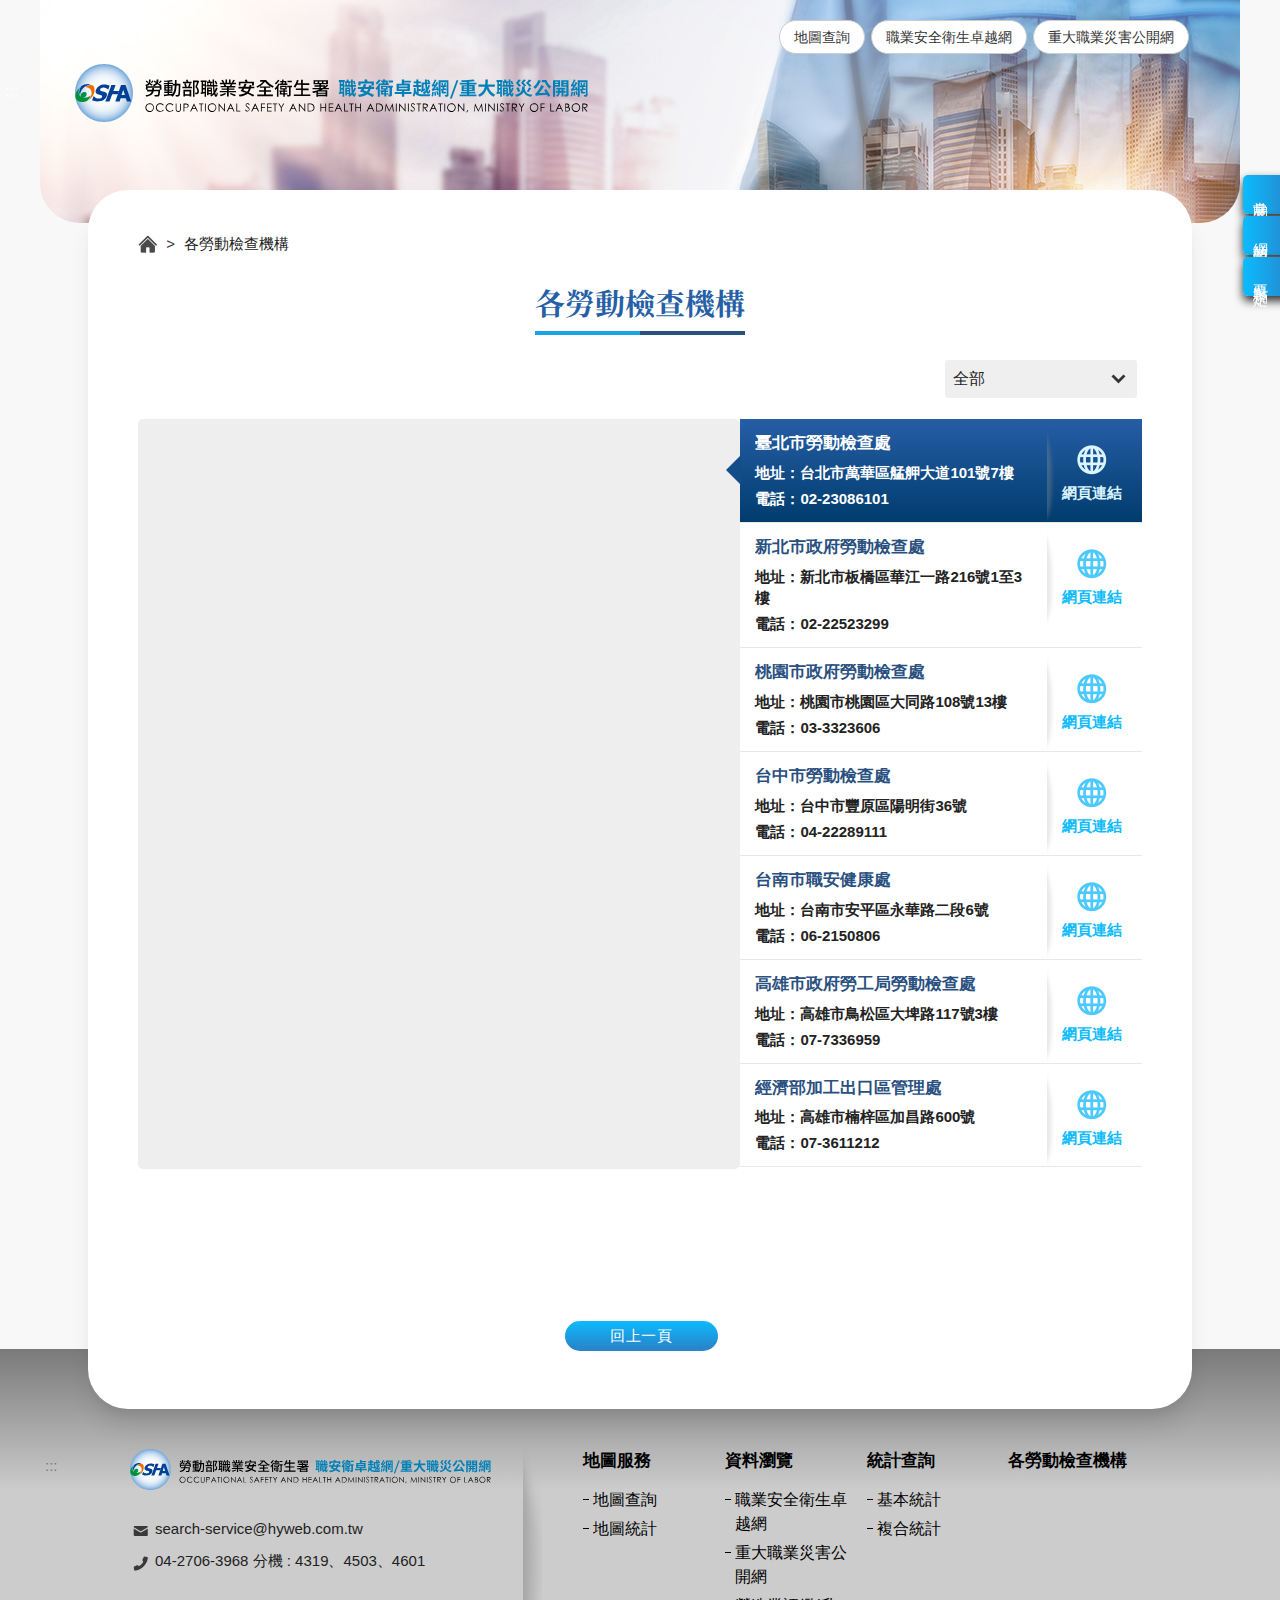
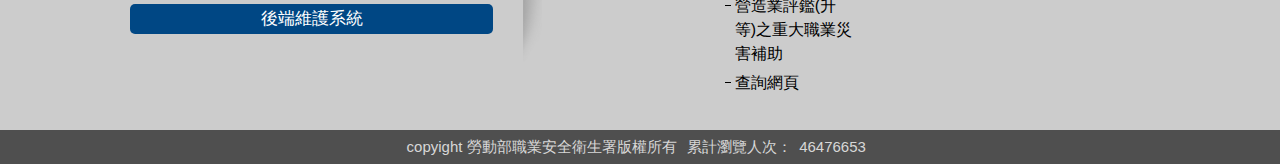
<file: inspection_place.htm>
<!doctype html>
<html lang="zh-Hant" class="no-js">

<head>
    <meta charset="utf-8">
    <meta http-equiv="X-UA-Compatible" content="IE=edge">
    <meta name="viewport" content="width=device-width, initial-scale=1">
    <title>勞動部職業安全署 職安衛卓越網/重大職災公開網 </title>
    <!--HTML5 Shim and Respond.js IE8 support of HTML5 elements and media queries [if lt IE 9]>
    <script src="js/html5shiv.js"></script>
    <script src="js/respond.min.js"></script>
    <![endif]-->
    <!-- slick css-->
    <link rel="stylesheet" type="text/css" href="vendor/slick/slick.css" />
    <link rel="stylesheet" type="text/css" href="vendor/slick/slick-theme.css" />
    <!-- 燈箱facybox -->
    <link rel="stylesheet" type="text/css" href="vendor/fancybox/jquery.fancybox.min.css">
    <!-- hyUI css -->
    <link rel="stylesheet" href="css/hyui.css">
    <!-- favicon -->
    <link href="images/favicon.png" rel="icon" type="image/x-icon">
    <!-- google font -->
    <link rel="preconnect" href="https://fonts.googleapis.com">
    <link rel="preconnect" href="https://fonts.gstatic.com" crossorigin>
    <link href="https://fonts.googleapis.com/css2?family=Jost:wght@300;400&family=Noto+Serif+TC:wght@600;700&family=Plus+Jakarta+Sans:wght@500&display=swap" rel="stylesheet">
</head>

<body>
    <!-- 直接跳主內容區 -->
    <a class="goCenter" href="#center" tabindex="1">按Enter到主內容區</a>
    <!-- wrapper Start -->
    <div class="wrapper">
        <!-- header Start -->
        <header class="header">
            <div class="container">
                <a class="accesskey" href="#aU" id="aU" accesskey="U" title="網站標題" tabindex="2">:::</a>
                <!-- navigation Start -->
                <nav class="navigation" role="navigation" aria-label="Site">
                    <!-- 新增div navlist -->
                    <div class="navlist">
                        <ul>
                            <li><a href="#">地圖查詢</a></li>
                            <li><a href="#">職業安全衛生卓越網</a></li>
                            <li><a href="#">重大職業災害公開網</a></li>
                        </ul>
                    </div>
                </nav>
                <!-- navigation End -->
                <h1>
                    <a href="index.htm"><img src="images/logo.svg" alt="網站標題" /></a>
                </h1>
                <!-- noscript -->
                <noscript> 您的瀏覽器不支援JavaScript語法，JavaScript語法並不影響內容的陳述。您可使用按鍵盤上的Ctrl鍵+ (+)鍵放大/(-)鍵縮小來改變字型大小；回到上一頁可使用瀏覽器提供的 Alt+左方向鍵(←) 快速鍵功能；列印可使用瀏覽器提供的(Ctrl+P)功能。您的瀏覽器，不支援script語法，若您的瀏覽器無法支援請點選此超連結 <a href="#">網站導覽</a>
                </noscript>
            </div>
        </header>
        <!-- header End -->
        <!-- main Start -->
        <div id="center" class="main innerpage">
            <!-- 內頁新增一個classname-->
            <a class="accesskey" href="#aC" id="aC" accesskey="C" title="主要內容區">:::</a>
            <!-- 側選單 start-->
            <section class="fixed_sidebar_block col-12">
                <div class="container">
                    <div class="col">
                        <div class="fixed_sidebar_group">
                            <div class="navlist">
                                <ul>
                                    <li><a href="#">常見問答</a></li>
                                    <li><a href="#">網站聲明</a></li>
                                    <li><a href="#">要點規定</a></li>
                                </ul>
                            </div>
                        </div>
                    </div>
                </div>
            </section>
            <div class="container">
                <!-- 左側 -->
                <!-- 主要內容區 -->
                <div class="center_block">
                    <!-- breadcrumb路徑 -->
                    <div class="breadcrumb">
                        <ul>
                            <li><a href="#" class="home">首頁</a></li>
                            <li>各勞動檢查機構</li>
                        </ul>
                    </div>
                    <h2 class="title">各勞動檢查機構</h2>
                    <!-- SP Start -->
                    <section class="sp">
                        <!-- 各檢查處 select  start-->
                        <div class="select_block">
                            <label for="selectSample" class="form_title">各檢查處</label>
                            <div class="content">
                                <select id="selectSample" name="">
                                    <option value="">全部</option>
                                    <option value="">各檢查處</option>
                                    <option value="">各區職業安全衛生中心</option>
                                    <option value="">各區職業安全衛生中心</option>
                                    <option value="">各科學園區管理局</option>
                                </select>
                            </div>
                        </div>
                        <!-- 各檢查處 select  end-->
                        <!-- 地圖區 start-->
                        <div class="inspection_place_block">
                            <div class="tabSet">
                                <section class="tabs inspection_place_tab">
                                    <div class="tabItem active">
                                        <div class="place_location">
                                            <div class="title">臺北市勞動檢查處</div>
                                            <ul>
                                                <li>地址：台北市萬華區艋舺大道101號7樓</li>
                                                <li>電話：02-23086101</li>
                                            </ul>
                                        </div>
                                        <div class="link_block"><a href="https://lio.gov.taipei/" target="_blank">網頁連結</a></div>
                                    </div>
                                    <!--選到的頁籤項目-->
                                    <div class="tabContent">
                                        <iframe src="https://www.google.com/maps/embed?pb=!1m18!1m12!1m3!1d3615.018091878534!2d121.49915305084033!3d25.03346008389396!2m3!1f0!2f0!3f0!3m2!1i1024!2i768!4f13.1!3m3!1m2!1s0x3442a9af74c8d427%3A0x75d2a67ac766f970!2zMTA45Y-w5YyX5biC6JCs6I-v5Y2A6ImL6Ii65aSn6YGTMTAx6JmfN-aokw!5e0!3m2!1szh-TW!2stw!4v1655101690218!5m2!1szh-TW!2stw" width="600" height="450" style="border:0;" allowfullscreen="" loading="lazy" referrerpolicy="no-referrer-when-downgrade"></iframe>
                                    </div>
                                    <div class="tabItem">
                                        <div class="place_location">
                                            <div class="title">新北市政府勞動檢查處</div>
                                            <ul>
                                                <li>地址：新北市板橋區華江一路216號1至3樓</li>
                                                <li>電話：02-22523299</li>
                                            </ul>
                                        </div>
                                        <div class="link_block"><a href="https://ilabor.ntpc.gov.tw/page/labor-standards-inspection-office" target="_blank">網頁連結</a></div>
                                    </div>
                                    <div class="tabContent">
                                        <iframe src="https://www.google.com/maps/embed?pb=!1m18!1m12!1m3!1d3627.5124053161703!2d121.47151536050652!3d25.03535759317071!2m3!1f0!2f0!3f0!3m2!1i1024!2i768!4f13.1!3m3!1m2!1s0x3442a843643aa3e5%3A0xc3d99e8d643eaef9!2zMjIw5paw5YyX5biC5p2_5qmL5Y2A6I-v5rGf5LiA6LevMjE26JmfM-aokw!5e0!3m2!1szh-TW!2stw!4v1655102226650!5m2!1szh-TW!2stw" width="600" height="450" style="border:0;" allowfullscreen="" loading="lazy" referrerpolicy="no-referrer-when-downgrade"></iframe>
                                    </div>
                                    <div class="tabItem">
                                        <div class="place_location">
                                            <div class="title">桃園市政府勞動檢查處</div>
                                            <ul>
                                                <li>地址：桃園市桃園區大同路108號13樓</li>
                                                <li>電話：03-3323606</li>
                                            </ul>
                                        </div>
                                        <div class="link_block"><a href="https://oli.tycg.gov.tw/" target="_blank">網頁連結</a></div>
                                    </div>
                                    <div class="tabContent">
                                        <iframe src="https://www.google.com/maps/embed?pb=!1m18!1m12!1m3!1d3616.32720315443!2d121.30792895083955!3d24.988995383914958!2m3!1f0!2f0!3f0!3m2!1i1024!2i768!4f13.1!3m3!1m2!1s0x34681ee2ea0c73af%3A0xeec1b7b7c4e60618!2zMzMw5qGD5ZyS5biC5qGD5ZyS5Y2A5aSn5ZCM6LevMTA46JmfMTPmqJM!5e0!3m2!1szh-TW!2stw!4v1655102321517!5m2!1szh-TW!2stw" width="600" height="450" style="border:0;" allowfullscreen="" loading="lazy" referrerpolicy="no-referrer-when-downgrade"></iframe>
                                    </div>
                                    <div class="tabItem">
                                        <div class="place_location">
                                            <div class="title">台中市勞動檢查處</div>
                                            <ul>
                                                <li>地址：台中市豐原區陽明街36號</li>
                                                <li>電話：04-22289111</li>
                                            </ul>
                                        </div>
                                        <div class="link_block"><a href="https://www.doli.taichung.gov.tw/" target="_blank">網頁連結</a></div>
                                    </div>
                                    <div class="tabContent">
                                        <iframe src="https://www.google.com/maps/embed?pb=!1m18!1m12!1m3!1d3637.858183526045!2d120.71842885082656!3d24.24673838427023!2m3!1f0!2f0!3f0!3m2!1i1024!2i768!4f13.1!3m3!1m2!1s0x34691a045f7ffae3%3A0xe2100879206e091a!2zNDIw5Y-w5Lit5biC6LGQ5Y6f5Y2A6Zm95piO6KGXMzbomZ8!5e0!3m2!1szh-TW!2stw!4v1655102352999!5m2!1szh-TW!2stw" width="600" height="450" style="border:0;" allowfullscreen="" loading="lazy" referrerpolicy="no-referrer-when-downgrade"></iframe>
                                    </div>
                                    <div class="tabItem">
                                        <div class="place_location">
                                            <div class="title">台南市職安健康處</div>
                                            <ul>
                                                <li>地址：台南市安平區永華路二段6號</li>
                                                <li>電話：06-2150806</li>
                                            </ul>
                                        </div>
                                        <div class="link_block"><a href="https://lsic.tainan.gov.tw/index.html" target="_blank">網頁連結</a></div>
                                    </div>
                                    <div class="tabContent">
                                        <iframe src="https://www.google.com/maps/embed?pb=!1m18!1m12!1m3!1d3672.8816413922204!2d120.18004549205085!3d22.991379437042564!2m3!1f0!2f0!3f0!3m2!1i1024!2i768!4f13.1!3m3!1m2!1s0x346e767305d93ceb%3A0xf9fca5a06b33e340!2zNzA45Y-w5Y2X5biC5a6J5bmz5Y2A5rC46I-v6Lev5LqM5q61NuiZnw!5e0!3m2!1szh-TW!2stw!4v1655102428638!5m2!1szh-TW!2stw" width="600" height="450" style="border:0;" allowfullscreen="" loading="lazy" referrerpolicy="no-referrer-when-downgrade"></iframe>
                                    </div>
                                    <div class="tabItem">
                                        <div class="place_location">
                                            <div class="title">高雄市政府勞工局勞動檢查處</div>
                                            <ul>
                                                <li>地址：高雄市鳥松區大埤路117號3樓</li>
                                                <li>電話：07-7336959</li>
                                            </ul>
                                        </div>
                                        <div class="link_block"><a href="https://klsio.kcg.gov.tw/" target="_blank">網頁連結</a></div>
                                    </div>
                                    <div class="tabContent">
                                        <iframe src="https://www.google.com/maps/embed?pb=!1m18!1m12!1m3!1d3682.044884126993!2d120.35578855079976!3d22.652115085068957!2m3!1f0!2f0!3f0!3m2!1i1024!2i768!4f13.1!3m3!1m2!1s0x346e1ad978af80bb%3A0xeef26cca6c8de190!2zODMz6auY6ZuE5biC6bOl5p2-5Y2A5aSn5Z-k6LevMTE36JmfMw!5e0!3m2!1szh-TW!2stw!4v1655102453181!5m2!1szh-TW!2stw" width="600" height="450" style="border:0;" allowfullscreen="" loading="lazy" referrerpolicy="no-referrer-when-downgrade"></iframe>
                                    </div>
                                    <div class="tabItem">
                                        <div class="place_location">
                                            <div class="title">經濟部加工出口區管理處</div>
                                            <ul>
                                                <li>地址：高雄市楠梓區加昌路600號</li>
                                                <li>電話：07-3611212</li>
                                            </ul>
                                        </div>
                                        <div class="link_block"><a href="https://www.epza.gov.tw/index.aspx" target="_blank">網頁連結</a></div>
                                    </div>
                                    <div class="tabContent">
                                        <iframe src="https://www.google.com/maps/embed?pb=!1m18!1m12!1m3!1d3680.237834031053!2d120.30322325080088!3d22.719399785034298!2m3!1f0!2f0!3f0!3m2!1i1024!2i768!4f13.1!3m3!1m2!1s0x346e0f9904425373%3A0xcd7d2d745b611b98!2zODEx6auY6ZuE5biC5qWg5qKT5Y2A5Yqg5piM6LevNjAw6Jmf!5e0!3m2!1szh-TW!2stw!4v1655102480326!5m2!1szh-TW!2stw" width="600" height="450" style="border:0;" allowfullscreen="" loading="lazy" referrerpolicy="no-referrer-when-downgrade"></iframe>
                                    </div>
                                </section>
                            </div>
                        </div>
                        <!-- 地圖區 end-->
                    </section>
                    <!-- SP End -->
                    <!-- 回上一頁 -->
                    <div class="function">
                        <ul>
                            <li class="icon_back"><a href="#">回上一頁</a></li>
                        </ul>
                    </div>
                </div>
            </div>
        </div>
        <!-- footer Start-->
        <footer>
            <div class="container">
                <a class="accesskey" href="#aZ" id="aZ" accesskey="Z" title="頁尾區">:::</a>
                <div class="footer_left">
                    <div class="footer_logo">
                        <img src="images/logo.svg" alt="" class="img-responsive">
                    </div>
                    <div class="footer_info">
                        <p class="mail">search-service@hyweb.com.tw</p>
                        <p class="tel">04-2706-3968 分機 : 4319、4503、4601</p>
                        <div class="rear_end_btn"><a href="#">後端維護系統</a></div>
                    </div>
                </div>
                <div class="footer_right">
                    <div class="footer_menu">
                        <ul>
                            <li><a href="#">地圖服務</a>
                                <ul>
                                    <li><a href="#">地圖查詢</a></li>
                                    <li><a href="#">地圖統計</a></li>
                                </ul>
                            </li>
                            <li><a href="#">資料瀏覽</a>
                                <ul>
                                    <li><a href="#">職業安全衛生卓越網</a></li>
                                    <li><a href="#">重大職業災害公開網</a></li>
                                    <li><a href="#">營造業評鑑(升等)之重大職業災害補助</a></li>
                                    <li><a href="#">查詢網頁</a></li>
                                </ul>
                            </li>
                            <li><a href="#">統計查詢</a>
                                <ul>
                                    <li><a href="#">基本統計</a></li>
                                    <li><a href="#">複合統計</a></li>
                                </ul>
                            </li>
                            <li><a href="#">各勞動檢查機構</a></li>
                        </ul>
                    </div>
                </div>
            </div>
            <div class="footer_copyright"> copyight 勞動部職業安全衛生署版權所有<span class="counter">累計瀏覽人次：<em>46476653</em></span>
            </div>
        </footer>
        <!-- footer End -->
    </div>
    <a href="javascript:;" class="scrollToTop">回頁首</a>
    <!-- JQ -->
    <script src="js/jquery-3.6.0.min.js"></script>
    <!-- 外掛 plugin js -->
    <script src="vendor/jquery.easing.min.js"></script>
    <!-- ease -->
    <script src="vendor/slick/slick.min.js "></script>
    <!-- slick -->
    <script src="vendor/slick/slick-lightbox.js "></script>
    <!-- slick lightbox -->
    <script src="vendor/lazyload/lazyload.js"></script>
    <!-- lazyload -->
    <script src="vendor/picturefill/picturefill.min.js" async></script>
    <!-- picturefill -->
    <script src="vendor/scrolltable/jquery.scroltable.min.js"></script>
    <!-- scrolltable -->
    <!-- sticky-sidebar -->
    <script src='vendor/sticky-sidebar/sticky-sidebar.js'></script>
    <script src='vendor/sticky-sidebar/ResizeSensor.js'></script>
    <!-- fancy -->
    <script src='vendor/fancybox/jquery.fancybox.min.js'></script>
    <!-- hyUI -->
    <script src="js/hyui.js"></script>
    <!-- 客製js -->
    <script src="js/customize.js"></script>
</body>
</file>
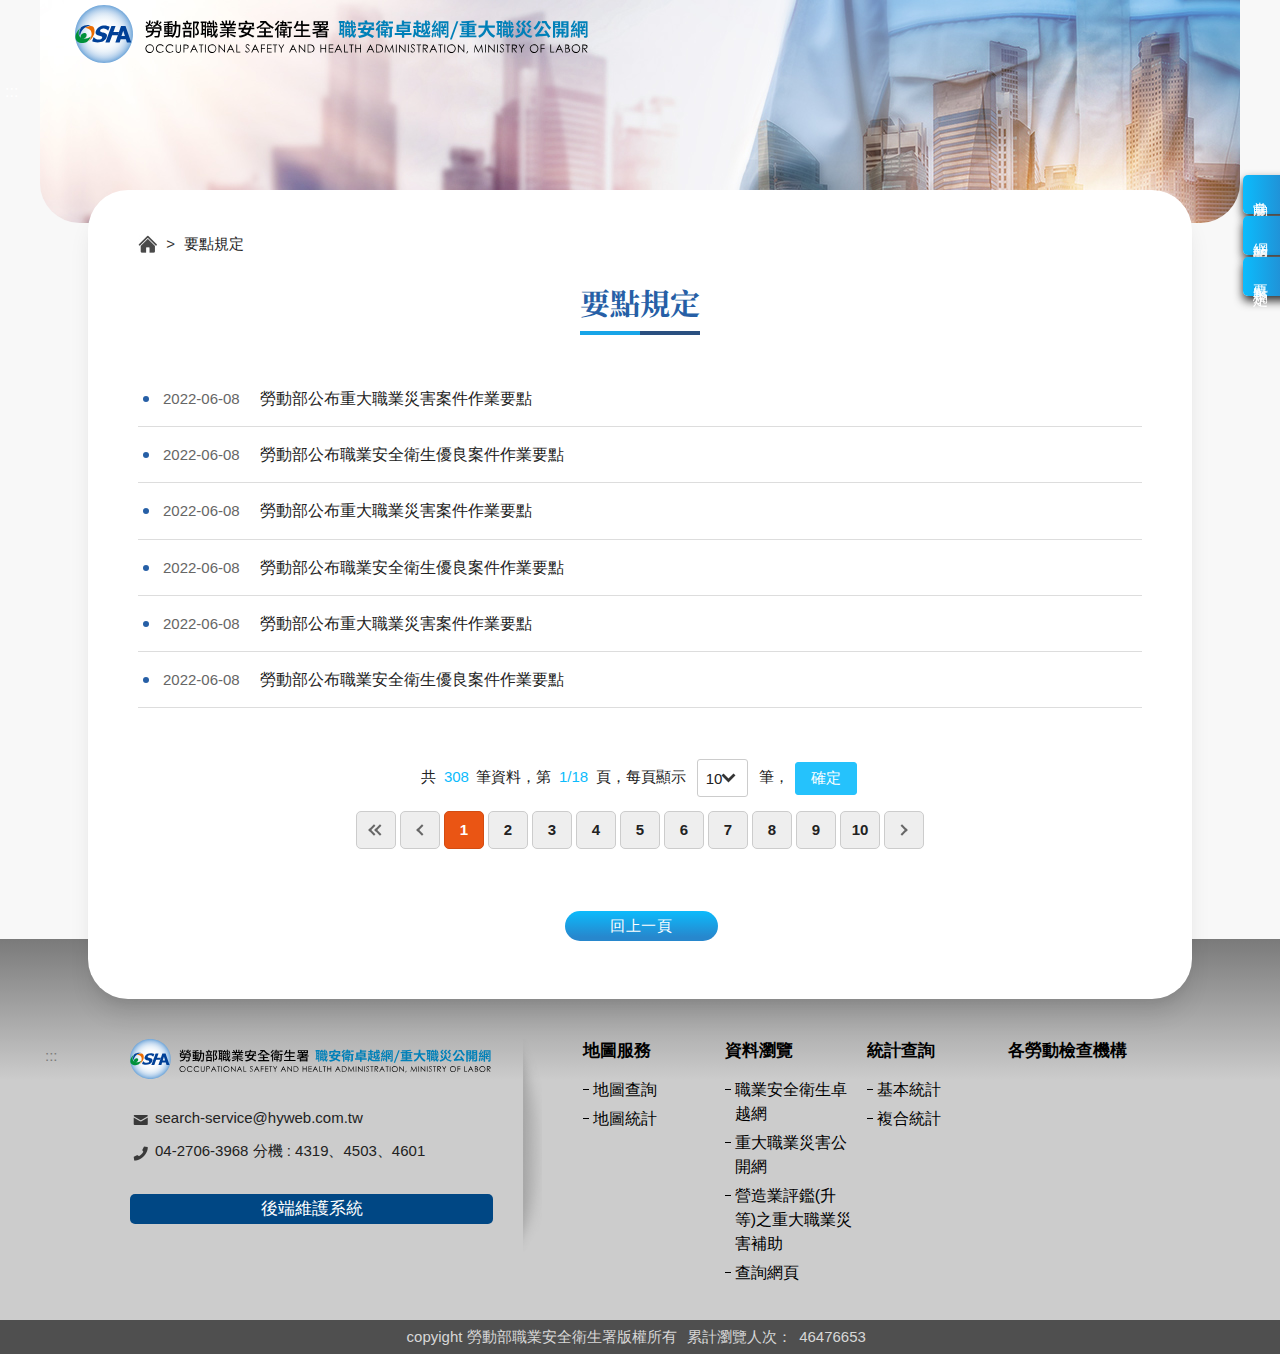
<file: lp.htm>
<!doctype html>
<html lang="zh-Hant" class="no-js">

<head>
    <meta charset="utf-8">
    <meta http-equiv="X-UA-Compatible" content="IE=edge">
    <meta name="viewport" content="width=device-width, initial-scale=1">
    <title>勞動部職業安全署 職安衛卓越網/重大職災公開網 </title>
    <!--HTML5 Shim and Respond.js IE8 support of HTML5 elements and media queries [if lt IE 9]>
    <script src="js/html5shiv.js"></script>
    <script src="js/respond.min.js"></script>
    <![endif]-->
    <!-- slick css-->
    <link rel="stylesheet" type="text/css" href="vendor/slick/slick.css" />
    <link rel="stylesheet" type="text/css" href="vendor/slick/slick-theme.css" />
    <!-- 燈箱facybox -->
    <link rel="stylesheet" type="text/css" href="vendor/fancybox/jquery.fancybox.min.css">
    <!-- hyUI css -->
    <link rel="stylesheet" href="css/hyui.css">
    <!-- favicon -->
    <link href="images/favicon.png" rel="icon" type="image/x-icon">
    <!-- google font -->
    <link rel="preconnect" href="https://fonts.googleapis.com">
    <link rel="preconnect" href="https://fonts.gstatic.com" crossorigin>
    <link href="https://fonts.googleapis.com/css2?family=Jost:wght@300;400&family=Noto+Serif+TC:wght@600;700&family=Plus+Jakarta+Sans:wght@500&display=swap" rel="stylesheet">
</head>

<body>
    <!-- 直接跳主內容區 -->
    <a class="goCenter" href="#center" tabindex="1">按Enter到主內容區</a>
    <!-- wrapper Start -->
    <div class="wrapper">
        <!-- header Start -->
        <header class="header">
            <div class="container">
                <a class="accesskey" href="#aU" id="aU" accesskey="U" title="網站標題" tabindex="2">:::</a>
                <h1>
                    <a href="index.htm"><img src="images/logo.svg" alt="網站標題" /></a>
                </h1>
                <!-- noscript -->
                <noscript> 您的瀏覽器不支援JavaScript語法，JavaScript語法並不影響內容的陳述。您可使用按鍵盤上的Ctrl鍵+ (+)鍵放大/(-)鍵縮小來改變字型大小；回到上一頁可使用瀏覽器提供的 Alt+左方向鍵(←) 快速鍵功能；列印可使用瀏覽器提供的(Ctrl+P)功能。您的瀏覽器，不支援script語法，若您的瀏覽器無法支援請點選此超連結 <a href="#">網站導覽</a>
                </noscript>
            </div>
        </header>
        <!-- header End -->
        <!-- main Start -->
        <div id="center" class="main innerpage">
            <!-- 內頁新增一個classname-->
            <a class="accesskey" href="#aC" id="aC" accesskey="C" title="主要內容區">:::</a>
            <!-- 側選單 start-->
            <section class="fixed_sidebar_block col-12">
                <div class="container">
                    <div class="col">
                        <div class="fixed_sidebar_group">
                            <div class="navlist">
                                <ul>
                                    <li><a href="#">常見問答</a></li>
                                    <li><a href="#">網站聲明</a></li>
                                    <li><a href="#">要點規定</a></li>
                                </ul>
                            </div>
                        </div>
                    </div>
                </div>
            </section>
            <!-- 側選單 end-->
            <div class="container">
                <!-- 主要內容區 -->
                <div class="center_block">
                    <!-- breadcrumb路徑 -->
                    <div class="breadcrumb">
                        <ul>
                            <li><a href="#" class="home">首頁</a></li>
                            <li>要點規定</li>
                        </ul>
                    </div>
                    <!-- h2節點 -->
                    <h2 class="title">要點規定</h2>
                    <!-- function_panel -->
                    <div class="function_panel hidden">
                        <!-- function功能區塊 -->
                        <div class="function">
                            <ul>
                                <li class="back"><a href="javascript:history.back()">回上一頁</a></li>
                                <li class="print"><a href="#">友善列印</a></li>
                                <li class="forward"><a href="#">轉寄友人</a></li>
                            </ul>
                        </div>
                        <!-- 社群分享 -->
                        <div class="share">
                            <ul>
                                <li>
                                    <a href="#"><img src="images/basic/icon_facebook.svg" alt="facebook"></a>
                                </li>
                                <li>
                                    <a href="#"><img src="images/basic/icon_twitter.svg" alt="twitter"></a>
                                </li>
                                <li>
                                    <a href="#"><img src="images/basic/icon_line.svg" alt="line"></a>
                                </li>
                                <li>
                                    <a href="#"><img src="images/basic/icon_youtube.svg" alt="youtube"></a>
                                </li>
                                <li>
                                    <a href="#"><img src="images/basic/icon_googleplus.svg" alt="google plus"></a>
                                </li>
                                <li>
                                    <a href="#"><img src="images/basic/icon_instagram.svg" alt="instagram"></a>
                                </li>
                                <li>
                                    <a href="#"><img src="images/basic/icon_linkedin.svg" alt="LinkedIn"></a>
                                </li>
                                <li>
                                    <a href="#"><img src="images/basic/icon_rss.svg" alt="RSS"></a>
                                </li>
                                <li>
                                    <a href="#"><img src="images/basic/icon_plurk.svg" alt="Plurk"></a>
                                </li>
                            </ul>
                        </div>
                    </div>
                    <!-- function功能區塊 -->
                    <!-- LP Start -->
                    <section class="lp">
                        <!-- category -->
                        <div class="category hidden">
                            <ul>
                                <li><a href="#">標籤1</a></li>
                                <li><a href="#">標籤2</a></li>
                                <li><a href="#">標籤3</a></li>
                                <li><a href="#">標籤4</a></li>
                                <li><a href="#">標籤5</a></li>
                                <li><a href="#">標籤6</a></li>
                                <li><a href="#">標籤7</a></li>
                                <li><a href="#">標籤8</a></li>
                                <li><a href="#">標籤9</a></li>
                                <li><a href="#">標籤10</a></li>
                            </ul>
                        </div>
                        <!-- 文字列表 -->
                        <div class="list">
                            <ul>
                                <li>
                                    <a href="#"><time>2022-06-08</time>勞動部公布重大職業災害案件作業要點 </a>
                                </li>
                                <li>
                                    <a href="#"><time>2022-06-08</time>勞動部公布職業安全衛生優良案件作業要點 </a>
                                </li>
                                <li>
                                    <a href="#"><time>2022-06-08</time>勞動部公布重大職業災害案件作業要點 </a>
                                </li>
                                <li>
                                    <a href="#"><time>2022-06-08</time>勞動部公布職業安全衛生優良案件作業要點 </a>
                                </li>
                                <li>
                                    <a href="#"><time>2022-06-08</time>勞動部公布重大職業災害案件作業要點 </a>
                                </li>
                                <li>
                                    <a href="#"><time>2022-06-08</time>勞動部公布職業安全衛生優良案件作業要點 </a>
                                </li>
                            </ul>
                        </div>
                    </section>
                    <!-- LP End -->
                    <!-- Pagination -->
                    <div class="pagination">
                        <form action="">
                            <div class="form_inline">
                                <div class="total"> 共<span>308</span>筆資料，第<span>1/18</span>頁，每頁顯示 <select name="" id="" aria-label="每頁顯示">
                                        <option value="">10</option>
                                        <option value="">20</option>
                                        <option value="">30</option>
                                        <option value="">40</option>
                                    </select> 筆， <input type="button" value="確定" class="btn btn-submit">
                                </div>
                            </div>
                        </form>
                        <ul class="page">
                            <li class="first"><a href="#" title="第一頁">第一頁 </a></li>
                            <li class="prev"><a href="#" title="回上一頁">回上一頁 </a></li>
                            <li class="active"><a href="#">1</a></li>
                            <li><a href="#">2</a></li>
                            <li><a href="#">3</a></li>
                            <li><a href="#">4</a></li>
                            <li><a href="#">5</a></li>
                            <li><a href="#">6</a></li>
                            <li><a href="#">7</a></li>
                            <li><a href="#">8</a></li>
                            <li><a href="#">9</a></li>
                            <li><a href="#">10</a></li>
                            <li class="next"><a href="#" title="下一頁">下一頁 </a></li>
                        </ul>
                    </div>
                    <!-- 回上一頁 -->
                    <div class="function">
                        <ul>
                            <li class="icon_back"><a href="#">回上一頁</a></li>
                        </ul>
                    </div>
                </div>
            </div>
        </div>
        <!-- footer Start-->
        <footer>
            <div class="container">
                <a class="accesskey" href="#aZ" id="aZ" accesskey="Z" title="頁尾區">:::</a>
                <div class="footer_left">
                    <div class="footer_logo">
                        <img src="images/logo.svg" alt="" class="img-responsive">
                    </div>
                    <div class="footer_info">
                        <p class="mail">search-service@hyweb.com.tw</p>
                        <p class="tel">04-2706-3968 分機 : 4319、4503、4601</p>
                        <div class="rear_end_btn"><a href="#">後端維護系統</a></div>
                    </div>
                </div>
                <div class="footer_right">
                    <div class="footer_menu">
                        <ul>
                            <li><a href="#">地圖服務</a>
                                <ul>
                                    <li><a href="#">地圖查詢</a></li>
                                    <li><a href="#">地圖統計</a></li>
                                </ul>
                            </li>
                            <li><a href="#">資料瀏覽</a>
                                <ul>
                                    <li><a href="#">職業安全衛生卓越網</a></li>
                                    <li><a href="#">重大職業災害公開網</a></li>
                                    <li><a href="#">營造業評鑑(升等)之重大職業災害補助</a></li>
                                    <li><a href="#">查詢網頁</a></li>
                                </ul>
                            </li>
                            <li><a href="#">統計查詢</a>
                                <ul>
                                    <li><a href="#">基本統計</a></li>
                                    <li><a href="#">複合統計</a></li>
                                </ul>
                            </li>
                            <li><a href="#">各勞動檢查機構</a></li>
                        </ul>
                    </div>
                </div>
            </div>
            <div class="footer_copyright"> copyight 勞動部職業安全衛生署版權所有<span class="counter">累計瀏覽人次：<em>46476653</em></span>
            </div>
        </footer>
        <!-- footer End -->
    </div>
    <a href="javascript:;" class="scrollToTop">回頁首</a>
    <!-- JQ -->
    <script src="js/jquery-3.6.0.min.js"></script>
    <!-- 外掛 plugin js -->
    <script src="vendor/jquery.easing.min.js"></script>
    <!-- ease -->
    <script src="vendor/slick/slick.min.js "></script>
    <!-- slick -->
    <script src="vendor/slick/slick-lightbox.js "></script>
    <!-- lazyload -->
    <script src="vendor/picturefill/picturefill.min.js" async></script>
    <!-- picturefill -->
    <script src="vendor/scrolltable/jquery.scroltable.min.js"></script>
    <!-- scrolltable -->
    <!-- sticky-sidebar -->
    <script src='vendor/sticky-sidebar/sticky-sidebar.js'></script>
    <script src='vendor/sticky-sidebar/ResizeSensor.js'></script>
    <!-- hyUI -->
    <script src="js/hyui.js"></script>
    <!-- 客製js -->
    <script src="js/customize.js"></script>
</body>

</html>
</file>
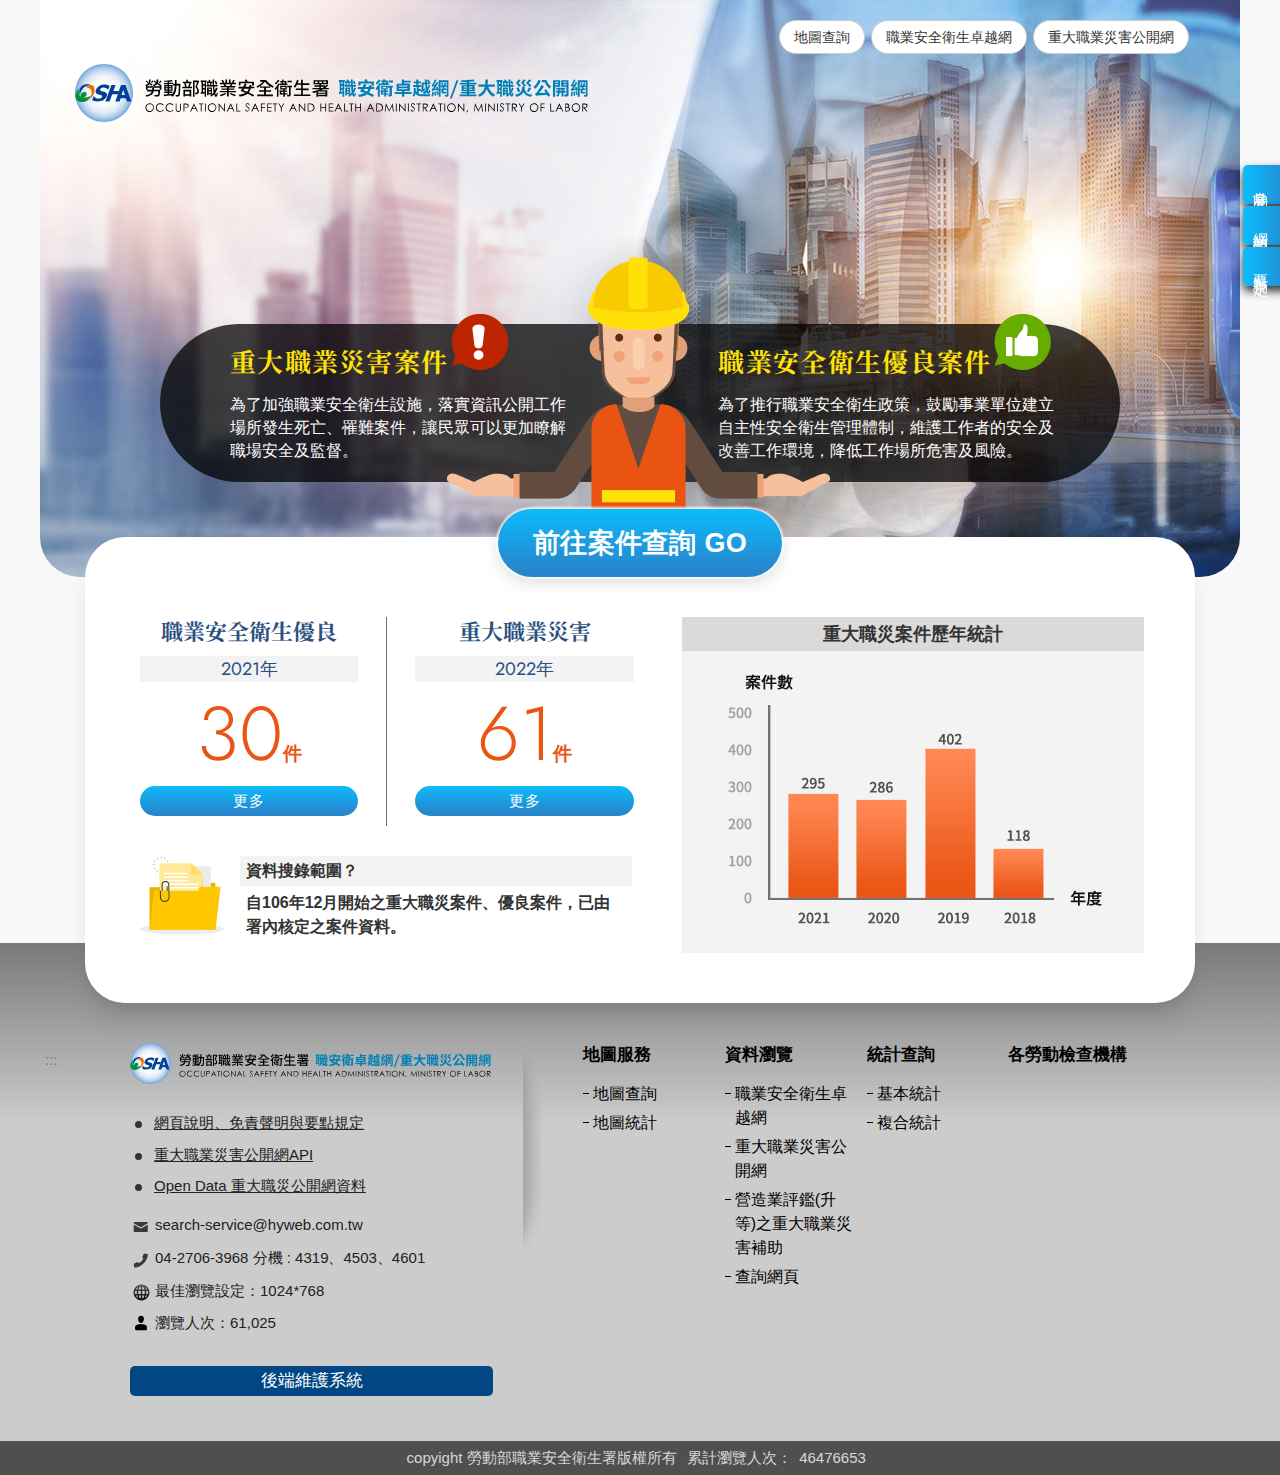
<file: mp.htm>
<!doctype html>
<html lang="zh-Hant" class="no-js">

<head>
    <meta charset="utf-8">
    <meta http-equiv="X-UA-Compatible" content="IE=edge">
    <meta name="viewport" content="width=device-width, initial-scale=1">
    <title>勞動部職業安全署 職安衛卓越網/重大職災公開網 </title>
    <!--HTML5 Shim and Respond.js IE8 support of HTML5 elements and media queries [if lt IE 9]>
    <script src="js/html5shiv.js"></script>
    <script src="js/respond.min.js"></script>
    <![endif]-->
    <!-- slick css-->
    <link rel="stylesheet" type="text/css" href="vendor/slick/slick.css" />
    <link rel="stylesheet" type="text/css" href="vendor/slick/slick-theme.css" />
    <!-- 燈箱facybox -->
    <link rel="stylesheet" type="text/css" href="vendor/fancybox/jquery.fancybox.min.css">
    <!-- hyUI css -->
    <link rel="stylesheet" href="css/hyui.css">
    <!-- favicon -->
    <link href="images/favicon.png" rel="icon" type="image/x-icon">
    <!-- google font -->
    <link rel="preconnect" href="https://fonts.googleapis.com">
    <link rel="preconnect" href="https://fonts.gstatic.com" crossorigin>
    <link href="https://fonts.googleapis.com/css2?family=Jost:wght@300;400&family=Noto+Serif+TC:wght@600;700&family=Plus+Jakarta+Sans:wght@500&display=swap" rel="stylesheet">
</head>

<body>
    <!-- 直接跳主內容區 -->
    <a class="goCenter" href="#center" tabindex="1">按Enter到主內容區</a>
    <!-- wrapper Start -->
    <div class="wrapper">
        <!-- header Start -->
        <header class="header">
            <div class="container">
                <a class="accesskey" href="#aU" id="aU" accesskey="U" title="網站標題" tabindex="2">:::</a>
                <!-- navigation Start -->
                <nav class="navigation" role="navigation" aria-label="Site">
                    <!-- 新增div navlist -->
                    <div class="navlist">
                        <ul>
                            <li><a href="#">地圖查詢</a></li>
                            <li><a href="#">職業安全衛生卓越網</a></li>
                            <li><a href="#">重大職業災害公開網</a></li>
                        </ul>
                    </div>
                </nav>
                <!-- navigation End -->
                <h1>
                    <a href="index.htm"><img src="images/logo.svg" alt="網站標題" /></a>
                </h1>
                <!-- noscript -->
                <noscript> 您的瀏覽器不支援JavaScript語法，JavaScript語法並不影響內容的陳述。您可使用按鍵盤上的Ctrl鍵+ (+)鍵放大/(-)鍵縮小來改變字型大小；回到上一頁可使用瀏覽器提供的 Alt+左方向鍵(←) 快速鍵功能；列印可使用瀏覽器提供的(Ctrl+P)功能。您的瀏覽器，不支援script語法，若您的瀏覽器無法支援請點選此超連結 <a href="#">網站導覽</a>
                </noscript>
            </div>
        </header>
        <!-- header End -->
        <!-- main Start -->
        <div id="center" class="main">
            <a class="accesskey" href="#aC" id="aC" accesskey="C" title="主要內容區">:::</a>
            <!-- 任何一個section下一層都要包下一層都要包div container作對齊 -->
            <!-- //// class 都可以隨意命名 !!! ///// -->
            <!-- 側選單 start-->
            <section class="fixed_sidebar_block col-12">
                <div class="container">
                    <div class="col">
                        <div class="fixed_sidebar_group">
                            <div class="navlist">
                                <ul>
                                    <li><a href="#">常見問答</a></li>
                                    <li><a href="#">網站聲明</a></li>
                                    <li><a href="#">要點規定</a></li>
                                </ul>
                            </div>
                        </div>
                    </div>
                </div>
            </section>
            <!-- 側選單 end-->
            <!-- 職業安全的災害與優良 start-->
            <section class="occupational_safety_block col-12">
                <div class="container">
                    <div class="col">
                        <div class="case_illustrate_block">
                            <!-- 災害區塊 start -->
                            <div class="disaster_block">
                                <div class="title">重大職業災害案件</div>
                                <p>為了加強職業安全衛生設施，落實資訊公開工作場所發生死亡、罹難案件，讓民眾可以更加瞭解職場安全及監督。</p>
                            </div>
                            <!-- 災害區塊 end -->
                            <!-- 優良區塊 start -->
                            <div class="excellent_block">
                                <div class="title">職業安全衛生優良案件</div>
                                <p>為了推行職業安全衛生政策，鼓勵事業單位建立自主性安全衛生管理體制，維護工作者的安全及改善工作環境，降低工作場所危害及風險。</p>
                            </div>
                            <!-- 優良區塊 end -->
                        </div>
                    </div>
                </div>
            </section>
            <!-- 職業安全的災害與優良 end-->
            <!-- 統計案件 start-->
            <section class="statistical_case_block col-12">
                <div class="container">
                    <div class="col">
                        <div class="statistical_case_group">
                            <div class="case_search_btn"><a href="#">前往案件查詢 GO</a></div>
                            <div class="statistical_case_left">
                                <div class="excellent_safety_block">
                                    <div class="title">職業安全衛生優良</div>
                                    <div class="year">2021年</div>
                                    <div class="number"><span>30</span>件</div>
                                    <div class="more"><a href="#">更多</a></div>
                                </div>
                                <div class="disaster_block">
                                    <div class="title">重大職業災害</div>
                                    <div class="year">2022年</div>
                                    <div class="number"><span>61</span>件</div>
                                    <div class="more"><a href="#">更多</a></div>
                                </div>
                                <div class="question_block">
                                    <div class="pic"><img src="images/question_pic.png" alt=""></div>
                                    <div class="content">
                                        <div class="question">資料搜錄範圍？</div>
                                        <p>自106年12月開始之重大職災案件、優良案件，已由署內核定之案件資料。</p>
                                    </div>
                                </div>
                            </div>
                            <div class="statistical_case_right">
                                <div class="statistical_pic">
                                    <div class="title">重大職災案件歷年統計</div>
                                    <div class="content"><img src="images/statistical_pic.png" alt=""></div>
                                </div>
                            </div>
                        </div>
                    </div>
                </div>
            </section>
            <!-- 統計案件 end-->
        </div>
        <!-- footer Start-->
        <footer>
            <div class="container">
                <a class="accesskey" href="#aZ" id="aZ" accesskey="Z" title="頁尾區">:::</a>
                <div class="footer_left">
                    <div class="footer_logo">
                        <img src="images/logo.svg" alt="" class="img-responsive">
                    </div>
                    <div class="footer_info">
                        <ul>
                            <li><a href="#">網頁說明、免責聲明與要點規定</a></li>
                            <li><a href="#">重大職業災害公開網API</a></li>
                            <li><a href="#">Open Data 重大職災公開網資料</a></li>
                        </ul>
                        <p class="mail">search-service@hyweb.com.tw</p>
                        <p class="tel">04-2706-3968 分機 : 4319、4503、4601</p>
                        <p class="browse_width">最佳瀏覽設定：1024*768</p>
                        <p class="visit">瀏覽人次：61,025</p>
                        <div class="rear_end_btn"><a href="#">後端維護系統</a></div>
                    </div>
                </div>
                <div class="footer_right">
                    <div class="footer_menu">
                        <ul>
                            <li><a href="#">地圖服務</a>
                                <ul>
                                    <li><a href="#">地圖查詢</a></li>
                                    <li><a href="#">地圖統計</a></li>
                                </ul>
                            </li>
                            <li><a href="#">資料瀏覽</a>
                                <ul>
                                    <li><a href="#">職業安全衛生卓越網</a></li>
                                    <li><a href="#">重大職業災害公開網</a></li>
                                    <li><a href="#">營造業評鑑(升等)之重大職業災害補助</a></li>
                                    <li><a href="#">查詢網頁</a></li>
                                </ul>
                            </li>
                            <li><a href="#">統計查詢</a>
                                <ul>
                                    <li><a href="#">基本統計</a></li>
                                    <li><a href="#">複合統計</a></li>
                                </ul>
                            </li>
                            <li><a href="#">各勞動檢查機構</a></li>
                        </ul>
                    </div>
                </div>
            </div>
            <div class="footer_copyright"> copyight 勞動部職業安全衛生署版權所有<span class="counter">累計瀏覽人次：<em>46476653</em></span>
            </div>
        </footer>
        <!-- footer End -->
    </div>
    <a href="javascript:;" class="scrollToTop">回頁首</a>
    <!-- JQ -->
    <script src="js/jquery-3.6.0.min.js"></script>
    <!-- 外掛 plugin js -->
    <script src="vendor/jquery.easing.min.js"></script>
    <!-- ease -->
    <script src="vendor/slick/slick.min.js "></script>
    <!-- slick -->
    <script src="vendor/slick/slick-lightbox.js "></script>
    <!-- lazyload -->
    <script src="vendor/picturefill/picturefill.min.js" async></script>
    <!-- picturefill -->
    <script src="vendor/scrolltable/jquery.scroltable.min.js"></script>
    <!-- scrolltable -->
    <!-- sticky-sidebar -->
    <script src='vendor/sticky-sidebar/sticky-sidebar.js'></script>
    <script src='vendor/sticky-sidebar/ResizeSensor.js'></script>
    <!-- hyUI -->
    <script src="js/hyui.js"></script>
    <!-- 客製js -->
    <script src="js/customize.js"></script>
</body>

</html>
</file>
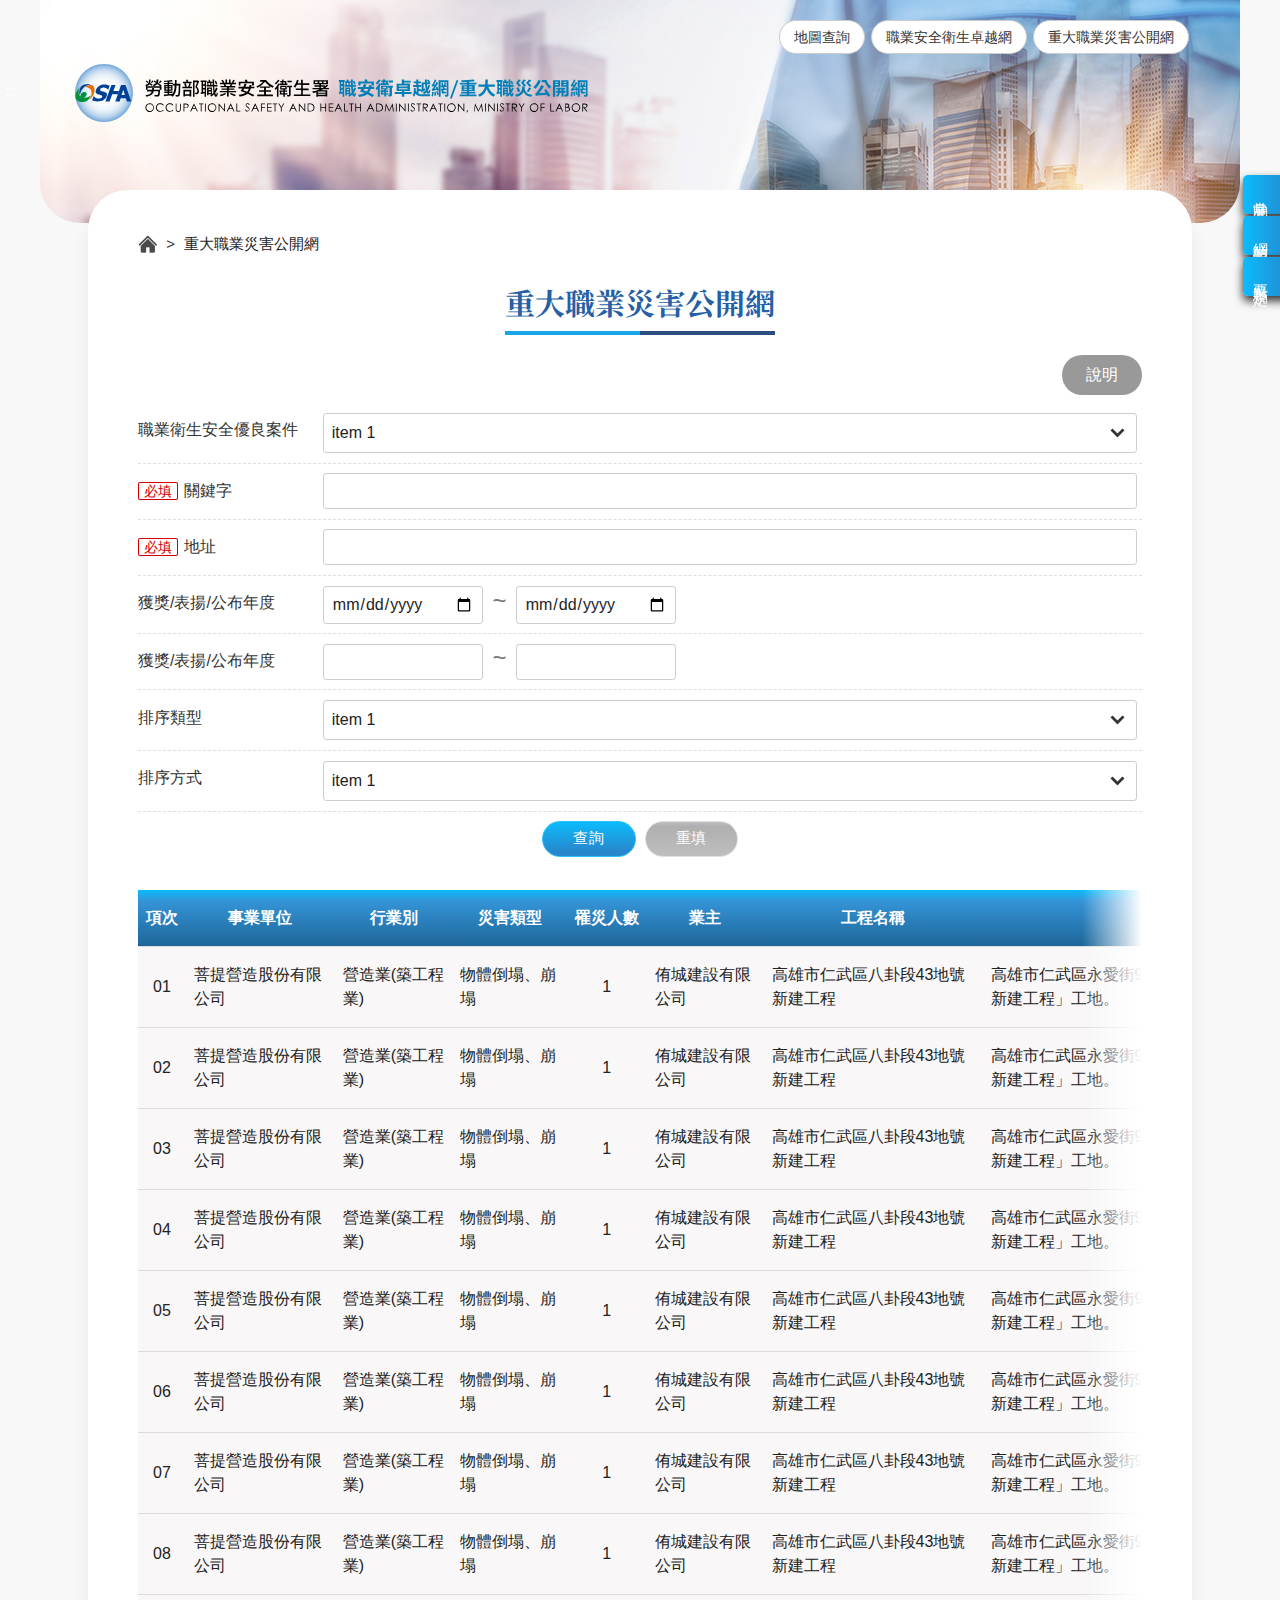
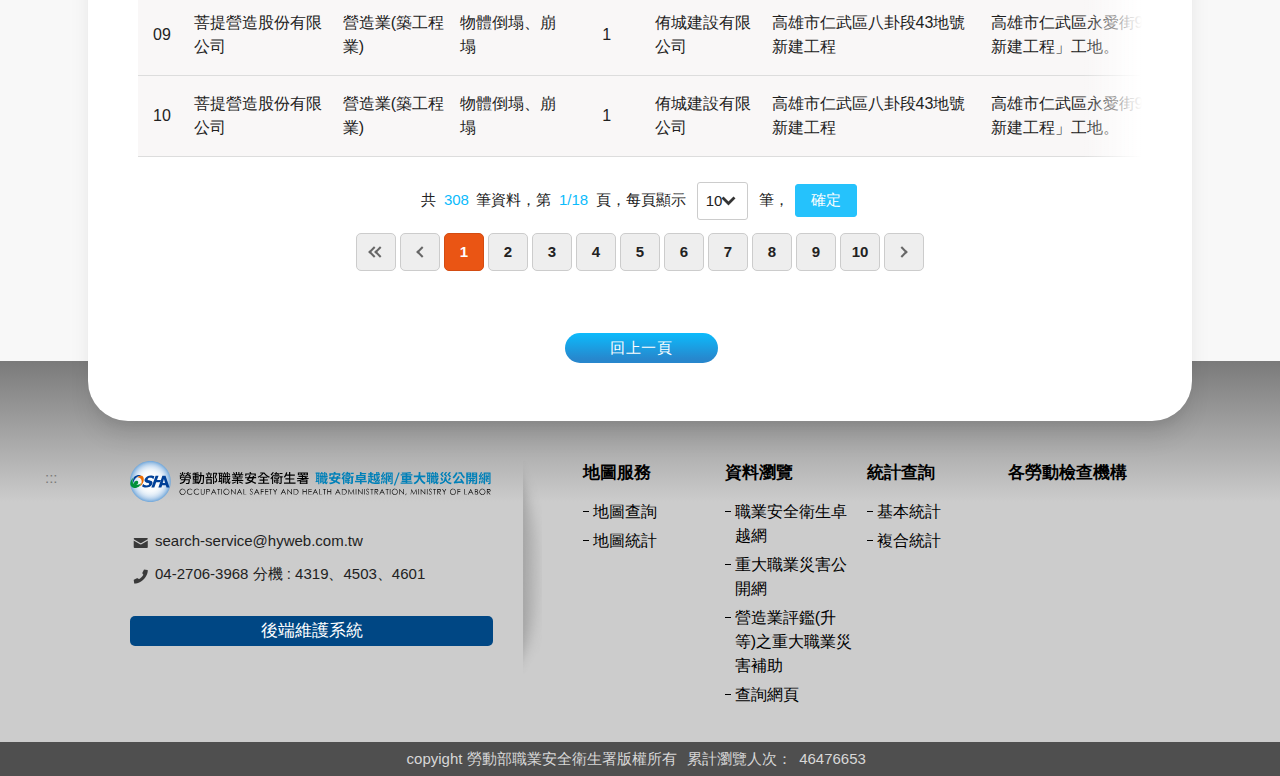
<file: public.htm>
<!doctype html>
<html lang="zh-Hant" class="no-js">

<head>
    <meta charset="utf-8">
    <meta http-equiv="X-UA-Compatible" content="IE=edge">
    <meta name="viewport" content="width=device-width, initial-scale=1">
    <title>勞動部職業安全署 職安衛卓越網/重大職災公開網 </title>
    <!--HTML5 Shim and Respond.js IE8 support of HTML5 elements and media queries [if lt IE 9]>
    <script src="js/html5shiv.js"></script>
    <script src="js/respond.min.js"></script>
    <![endif]-->
    <!-- slick css-->
    <link rel="stylesheet" type="text/css" href="vendor/slick/slick.css" />
    <link rel="stylesheet" type="text/css" href="vendor/slick/slick-theme.css" />
    <!-- 燈箱facybox -->
    <link rel="stylesheet" type="text/css" href="vendor/fancybox/jquery.fancybox.min.css">
    <!-- hyUI css -->
    <link rel="stylesheet" href="css/hyui.css">
    <!-- favicon -->
    <link href="images/favicon.png" rel="icon" type="image/x-icon">
    <!-- google font -->
    <link rel="preconnect" href="https://fonts.googleapis.com">
    <link rel="preconnect" href="https://fonts.gstatic.com" crossorigin>
    <link href="https://fonts.googleapis.com/css2?family=Jost:wght@300;400&family=Noto+Serif+TC:wght@600;700&family=Plus+Jakarta+Sans:wght@500&display=swap" rel="stylesheet">
</head>

<body>
    <!-- 直接跳主內容區 -->
    <a class="goCenter" href="#center" tabindex="1">按Enter到主內容區</a>
    <!-- wrapper Start -->
    <div class="wrapper">
        <!-- header Start -->
        <header class="header">
            <div class="container">
                <a class="accesskey" href="#aU" id="aU" accesskey="U" title="網站標題" tabindex="2">:::</a>
                <!-- navigation Start -->
                <nav class="navigation" role="navigation" aria-label="Site">
                    <!-- 新增div navlist -->
                    <div class="navlist">
                        <ul>
                            <li><a href="#">地圖查詢</a></li>
                            <li><a href="#">職業安全衛生卓越網</a></li>
                            <li><a href="#">重大職業災害公開網</a></li>
                        </ul>
                    </div>
                </nav>
                <!-- navigation End -->
                <h1>
                    <a href="index.htm"><img src="images/logo.svg" alt="網站標題" /></a>
                </h1>
                <!-- noscript -->
                <noscript> 您的瀏覽器不支援JavaScript語法，JavaScript語法並不影響內容的陳述。您可使用按鍵盤上的Ctrl鍵+ (+)鍵放大/(-)鍵縮小來改變字型大小；回到上一頁可使用瀏覽器提供的 Alt+左方向鍵(←) 快速鍵功能；列印可使用瀏覽器提供的(Ctrl+P)功能。您的瀏覽器，不支援script語法，若您的瀏覽器無法支援請點選此超連結 <a href="#">網站導覽</a>
                </noscript>
            </div>
        </header>
        <!-- header End -->
        <!-- main Start -->
        <div id="center" class="main innerpage">
            <!-- 內頁新增一個classname-->
            <a class="accesskey" href="#aC" id="aC" accesskey="C" title="主要內容區">:::</a>
            <!-- 側選單 start-->
            <section class="fixed_sidebar_block col-12">
                <div class="container">
                    <div class="col">
                        <div class="fixed_sidebar_group">
                            <div class="navlist">
                                <ul>
                                    <li><a href="#">常見問答</a></li>
                                    <li><a href="#">網站聲明</a></li>
                                    <li><a href="#">要點規定</a></li>
                                </ul>
                            </div>
                        </div>
                    </div>
                </div>
            </section>
            <!-- 側選單 end-->
            <div class="container">
                <!-- 主要內容區 -->
                <div class="center_block">
                    <!-- breadcrumb路徑 -->
                    <div class="breadcrumb">
                        <ul>
                            <li><a href="#" class="home">首頁</a></li>
                            <li>重大職業災害公開網</li>
                        </ul>
                    </div>
                    <!-- h2節點 -->
                    <h2 class="title">重大職業災害公開網</h2>
                    <!-- function_panel -->
                    <div class="function_panel hidden">
                        <!-- function功能區塊 -->
                        <div class="function">
                            <ul>
                                <li class="back"><a href="javascript:history.back()">回上一頁</a></li>
                                <li class="print"><a href="#">友善列印</a></li>
                                <li class="forward"><a href="#">轉寄友人</a></li>
                            </ul>
                        </div>
                        <!-- 社群分享 -->
                        <div class="share">
                            <ul>
                                <li>
                                    <a href="#"><img src="images/basic/icon_facebook.svg" alt="facebook"></a>
                                </li>
                                <li>
                                    <a href="#"><img src="images/basic/icon_twitter.svg" alt="twitter"></a>
                                </li>
                                <li>
                                    <a href="#"><img src="images/basic/icon_line.svg" alt="line"></a>
                                </li>
                                <li>
                                    <a href="#"><img src="images/basic/icon_youtube.svg" alt="youtube"></a>
                                </li>
                                <li>
                                    <a href="#"><img src="images/basic/icon_googleplus.svg" alt="google plus"></a>
                                </li>
                                <li>
                                    <a href="#"><img src="images/basic/icon_instagram.svg" alt="instagram"></a>
                                </li>
                                <li>
                                    <a href="#"><img src="images/basic/icon_linkedin.svg" alt="LinkedIn"></a>
                                </li>
                                <li>
                                    <a href="#"><img src="images/basic/icon_rss.svg" alt="RSS"></a>
                                </li>
                                <li>
                                    <a href="#"><img src="images/basic/icon_plurk.svg" alt="Plurk"></a>
                                </li>
                            </ul>
                        </div>
                    </div>
                    <!-- function功能區塊 -->
                    <!-- SP Start -->
                    <section class="sp">
                        <div class="directions"><a href="#" data-fancybox data-src="#lightbox_upload">說明</a></div>
                        <!-- 燈箱說明 start -->
                        <div class="lightboxblock " id="lightbox_upload">
                            <div class="title"> 附表一至五資料庫說明: </div>
                            <div class="content">
                                <ul>
                                    <li>一、本部依政府資訊公開法第六條及「勞動部公布職業安全衛生優良案件作業要點」規定，建置公開資料庫及網頁，並由本部及勞 動檢查機構上傳資料庫內容供民眾查詢。</li>
                                    <li>二、 依「勞動部公布職業安全衛生優良案件作業要點」規定，本部及勞動檢查機構得隨時更新、維護及移除相關內容。</li>
                                    <li>三、 本部為確保資料庫正常運作，如修改設定及內容，造成使用者之損失，不負賠償之責任。</li>
                                </ul>
                            </div>
                            <div class="title"> 附表一至五資料庫說明: </div>
                            <div class="content">
                                <ul>
                                    <li>一、本部依政府資訊公開法第六條及「勞動部公布職業安全衛生優良案件作業要點」規定，建置公開資料庫及網頁，並由本部及勞 動檢查機構上傳資料庫內容供民眾查詢。</li>
                                    <li>二、 依「勞動部公布職業安全衛生優良案件作業要點」規定，本部及勞動檢查機構得隨時更新、維護及移除相關內容。</li>
                                    <li>三、 本部為確保資料庫正常運作，如修改設定及內容，造成使用者之損失，不負賠償之責任。</li>
                                </ul>
                            </div>
                        </div>
                        <!-- 燈箱說明 end -->
                        <div class="flex-form form_grid">
                            <div class="form_grp">
                                <label for="selectSample" class="form_title">職業衛生安全優良案件</label>
                                <div class="form_content">
                                    <select id="selectSample" name="">
                                        <option value="">item 1</option>
                                        <option value="">item 2</option>
                                        <option value="">item 3</option>
                                        <option value="">item 4</option>
                                        <option value="">item 5</option>
                                    </select>
                                </div>
                            </div>
                            <div class="form_grp">
                                <label for="address" class="form_title"><abbr class="necessary" title="為必填(選)欄位,不能為空白。">必填</abbr>關鍵字</label>
                                <div class="form_content">
                                    <input name="" type="text" />
                                </div>
                            </div>
                            <div class="form_grp">
                                <label for="address" class="form_title"><abbr class="necessary" title="為必填(選)欄位,不能為空白。">必填</abbr>地址</label>
                                <div class="form_content">
                                    <input name="" type="text" />
                                </div>
                            </div>
                            <div class="form_grp">
                                <div class="form_title">獲獎/表揚/公布年度</div>
                                <div class="form_content">
                                    <div class="datepick">
                                        <input name="" type="date" value="" class="calendar" placeholder="開始日期" />
                                    </div>
                                    <div class="datepick">
                                        <input name="" type="date" value="" class="calendar" placeholder="結束日期" />
                                    </div>
                                </div>
                            </div>
                            <div class="form_grp">
                                <div class="form_title">獲獎/表揚/公布年度</div>
                                <div class="form_content">
                                    <div class="datepick">
                                       <input id="info_PostdateS" name="info.PostdateS" type="number" value="" class="dateinline" />
                                    </div>
                                    <div class="datepick">
                                        <input id="info_PostdateE" name="info.PostdateE" type="number" value="" class="dateinline" />
                                    </div>
                                </div>
                            </div>
                            <div class="form_grp">
                                <label for="selectSample" class="form_title">排序類型</label>
                                <div class="form_content">
                                    <select id="selectSample" name="">
                                        <option value="">item 1</option>
                                        <option value="">item 2</option>
                                        <option value="">item 3</option>
                                        <option value="">item 4</option>
                                        <option value="">item 5</option>
                                    </select>
                                </div>
                            </div>
                            <div class="form_grp">
                                <label for="selectSample" class="form_title">排序方式</label>
                                <div class="form_content">
                                    <select id="selectSample" name="">
                                        <option value="">item 1</option>
                                        <option value="">item 2</option>
                                        <option value="">item 3</option>
                                        <option value="">item 4</option>
                                        <option value="">item 5</option>
                                    </select>
                                </div>
                            </div>
                            <div class="btn_grp form_inline">
                                <button class="btn btn-submit">查詢</button>
                                <button class="btn btn-reset">重填</button>
                            </div>
                        </div>
                        <div class="publicblock publicTb">
                            <table>
                                <!-- <caption> 附表一：國家職業安全衛生獎公布表<br><br> 備註：本獎項依「國家職業安全衛生獎頒發作業要點」、「國家職業安全衛生獎參選及評審作業程序」及「國家職業安全衛生獎評審會設置要點」規定選拔。 </caption> -->
                                <thead>
                                    <tr>
                                        <th>項次</th>
                                        <th>事業單位</th>
                                        <th>行業別</th>
                                        <th>災害類型</th>
                                        <th>罹災人數</th> 
                                        <th>業主</th>
                                        <th>工程名稱</th>
                                        <th>場所(肇災處)</th>
                                        <th>地址</th>
                                        <th>勞動檢查機構</th>
                                        <th>發生日期</th>
                                        <th>備註</th>     
                                    </tr>
                                </thead>
                                <tbody>
                                    <tr>
                                        <td class="num">01</td>
                                        <td>菩提營造股份有限公司</td>
                                        <td>營造業(築工程業)</td>
                                        <td>物體倒塌、崩塌</td>
                                        <td class="aCenter">1</td>
                                        <td>侑城建設有限公司</td>
                                        <td>高雄市仁武區八卦段43地號新建工程</td>
                                        <td>高雄市仁武區永愛街91號旁「高雄市仁武區八卦段43地號新建工程」工地。</td>
                                        <td><a href="#">高雄市仁武區永愛街91號旁「高雄市仁武區八卦段43地號新建工程」工地。</a></td>
                                        <td>高雄市政府勞工局勞動檢查處</td>
                                        <td class="date">112/02/07</td>
                                        <td >&nbsp;</td>
                                    </tr>
                                    <tr>
                                        <td class="num">02</td>
                                        <td>菩提營造股份有限公司</td>
                                        <td>營造業(築工程業)</td>
                                        <td>物體倒塌、崩塌</td>
                                        <td class="aCenter">1</td>
                                        <td>侑城建設有限公司</td>
                                        <td>高雄市仁武區八卦段43地號新建工程</td>
                                        <td>高雄市仁武區永愛街91號旁「高雄市仁武區八卦段43地號新建工程」工地。</td>
                                        <td><a href="#">高雄市仁武區永愛街91號旁「高雄市仁武區八卦段43地號新建工程」工地。</a></td>
                                        <td>高雄市政府勞工局勞動檢查處</td>
                                        <td class="date">112/02/07</td>
                                        <td >&nbsp;</td>
                                    </tr>
                                    <tr>
                                        <td class="num">03</td>
                                        <td>菩提營造股份有限公司</td>
                                        <td>營造業(築工程業)</td>
                                        <td>物體倒塌、崩塌</td>
                                        <td class="aCenter">1</td>
                                        <td>侑城建設有限公司</td>
                                        <td>高雄市仁武區八卦段43地號新建工程</td>
                                        <td>高雄市仁武區永愛街91號旁「高雄市仁武區八卦段43地號新建工程」工地。</td>
                                        <td><a href="#">高雄市仁武區永愛街91號旁「高雄市仁武區八卦段43地號新建工程」工地。</a></td>
                                        <td>高雄市政府勞工局勞動檢查處</td>
                                        <td class="date">112/02/07</td>
                                        <td >&nbsp;</td>
                                    </tr>
                                    <tr>
                                        <td class="num">04</td>
                                        <td>菩提營造股份有限公司</td>
                                        <td>營造業(築工程業)</td>
                                        <td>物體倒塌、崩塌</td>
                                        <td class="aCenter">1</td>
                                        <td>侑城建設有限公司</td>
                                        <td>高雄市仁武區八卦段43地號新建工程</td>
                                        <td>高雄市仁武區永愛街91號旁「高雄市仁武區八卦段43地號新建工程」工地。</td>
                                        <td><a href="#">高雄市仁武區永愛街91號旁「高雄市仁武區八卦段43地號新建工程」工地。</a></td>
                                        <td>高雄市政府勞工局勞動檢查處</td>
                                        <td class="date">112/02/07</td>
                                        <td >&nbsp;</td>
                                    </tr>
                                    <tr>
                                        <td class="num">05</td>
                                        <td>菩提營造股份有限公司</td>
                                        <td>營造業(築工程業)</td>
                                        <td>物體倒塌、崩塌</td>
                                        <td class="aCenter">1</td>
                                        <td>侑城建設有限公司</td>
                                        <td>高雄市仁武區八卦段43地號新建工程</td>
                                        <td>高雄市仁武區永愛街91號旁「高雄市仁武區八卦段43地號新建工程」工地。</td>
                                        <td><a href="#">高雄市仁武區永愛街91號旁「高雄市仁武區八卦段43地號新建工程」工地。</a></td>
                                        <td>高雄市政府勞工局勞動檢查處</td>
                                        <td class="date">112/02/07</td>
                                        <td >&nbsp;</td>
                                    </tr>
                                    <tr>
                                        <td class="num">06</td>
                                        <td>菩提營造股份有限公司</td>
                                        <td>營造業(築工程業)</td>
                                        <td>物體倒塌、崩塌</td>
                                        <td class="aCenter">1</td>
                                        <td>侑城建設有限公司</td>
                                        <td>高雄市仁武區八卦段43地號新建工程</td>
                                        <td>高雄市仁武區永愛街91號旁「高雄市仁武區八卦段43地號新建工程」工地。</td>
                                        <td><a href="#">高雄市仁武區永愛街91號旁「高雄市仁武區八卦段43地號新建工程」工地。</a></td>
                                        <td>高雄市政府勞工局勞動檢查處</td>
                                        <td class="date">112/02/07</td>
                                        <td >&nbsp;</td>
                                    </tr>
                                    <tr>
                                        <td class="num">07</td>
                                        <td>菩提營造股份有限公司</td>
                                        <td>營造業(築工程業)</td>
                                        <td>物體倒塌、崩塌</td>
                                        <td class="aCenter">1</td>
                                        <td>侑城建設有限公司</td>
                                        <td>高雄市仁武區八卦段43地號新建工程</td>
                                        <td>高雄市仁武區永愛街91號旁「高雄市仁武區八卦段43地號新建工程」工地。</td>
                                        <td><a href="#">高雄市仁武區永愛街91號旁「高雄市仁武區八卦段43地號新建工程」工地。</a></td>
                                        <td>高雄市政府勞工局勞動檢查處</td>
                                        <td class="date">112/02/07</td>
                                        <td >&nbsp;</td>
                                    </tr>
                                    <tr>
                                        <td class="num">08</td>
                                        <td>菩提營造股份有限公司</td>
                                        <td>營造業(築工程業)</td>
                                        <td>物體倒塌、崩塌</td>
                                        <td class="aCenter">1</td>
                                        <td>侑城建設有限公司</td>
                                        <td>高雄市仁武區八卦段43地號新建工程</td>
                                        <td>高雄市仁武區永愛街91號旁「高雄市仁武區八卦段43地號新建工程」工地。</td>
                                        <td><a href="#">高雄市仁武區永愛街91號旁「高雄市仁武區八卦段43地號新建工程」工地。</a></td>
                                        <td>高雄市政府勞工局勞動檢查處</td>
                                        <td class="date">112/02/07</td>
                                        <td >&nbsp;</td>
                                    </tr>
                                    <tr>
                                        <td class="num">09</td>
                                        <td>菩提營造股份有限公司</td>
                                        <td>營造業(築工程業)</td>
                                        <td>物體倒塌、崩塌</td>
                                        <td class="aCenter">1</td>
                                        <td>侑城建設有限公司</td>
                                        <td>高雄市仁武區八卦段43地號新建工程</td>
                                        <td>高雄市仁武區永愛街91號旁「高雄市仁武區八卦段43地號新建工程」工地。</td>
                                        <td><a href="#">高雄市仁武區永愛街91號旁「高雄市仁武區八卦段43地號新建工程」工地。</a></td>
                                        <td>高雄市政府勞工局勞動檢查處</td>
                                        <td class="aCenter">112/02/07</td>
                                        <td >&nbsp;</td>
                                    </tr>
                                    <tr>
                                        <td class="num">10</td>
                                        <td>菩提營造股份有限公司</td>
                                        <td>營造業(築工程業)</td>
                                        <td>物體倒塌、崩塌</td>
                                        <td class="aCenter">1</td>
                                        <td>侑城建設有限公司</td>
                                        <td>高雄市仁武區八卦段43地號新建工程</td>
                                        <td>高雄市仁武區永愛街91號旁「高雄市仁武區八卦段43地號新建工程」工地。</td>
                                        <td><a href="#">高雄市仁武區永愛街91號旁「高雄市仁武區八卦段43地號新建工程」工地。</a></td>
                                        <td>高雄市政府勞工局勞動檢查處</td>
                                        <td class="date">112/02/07</td>
                                        <td >&nbsp;</td>
                                    </tr>
                                </tbody>
                            </table>
                        </div>
                    </section>
                    <!-- SP End -->
                    <!-- Pagination -->
                    <div class="pagination">
                        <form action="">
                            <div class="form_inline">
                                <div class="total"> 共<span>308</span>筆資料，第<span>1/18</span>頁，每頁顯示 <select name="" id="" aria-label="每頁顯示">
                                        <option value="">10</option>
                                        <option value="">20</option>
                                        <option value="">30</option>
                                        <option value="">40</option>
                                    </select> 筆， <input type="button" value="確定" class="btn btn-submit">
                                </div>
                            </div>
                        </form>
                        <ul class="page">
                            <li class="first"><a href="#" title="第一頁">第一頁 </a></li>
                            <li class="prev"><a href="#" title="回上一頁">回上一頁 </a></li>
                            <li class="active"><a href="#">1</a></li>
                            <li><a href="#">2</a></li>
                            <li><a href="#">3</a></li>
                            <li><a href="#">4</a></li>
                            <li><a href="#">5</a></li>
                            <li><a href="#">6</a></li>
                            <li><a href="#">7</a></li>
                            <li><a href="#">8</a></li>
                            <li><a href="#">9</a></li>
                            <li><a href="#">10</a></li>
                            <li class="next"><a href="#" title="下一頁">下一頁 </a></li>
                        </ul>
                    </div>
                    <!-- 回上一頁 -->
                    <div class="function">
                        <ul>
                            <li class="icon_back"><a href="#">回上一頁</a></li>
                        </ul>
                    </div>
                </div>
            </div>
        </div>
        <!-- footer Start-->
        <footer>
            <div class="container">
                <a class="accesskey" href="#aZ" id="aZ" accesskey="Z" title="頁尾區">:::</a>
                <div class="footer_left">
                    <div class="footer_logo">
                        <img src="images/logo.svg" alt="" class="img-responsive">
                    </div>
                    <div class="footer_info">
                        <p class="mail">search-service@hyweb.com.tw</p>
                        <p class="tel">04-2706-3968 分機 : 4319、4503、4601</p>
                        <div class="rear_end_btn"><a href="#">後端維護系統</a></div>
                    </div>
                </div>
                <div class="footer_right">
                    <div class="footer_menu">
                        <ul>
                            <li><a href="#">地圖服務</a>
                                <ul>
                                    <li><a href="#">地圖查詢</a></li>
                                    <li><a href="#">地圖統計</a></li>
                                </ul>
                            </li>
                            <li><a href="#">資料瀏覽</a>
                                <ul>
                                    <li><a href="#">職業安全衛生卓越網</a></li>
                                    <li><a href="#">重大職業災害公開網</a></li>
                                    <li><a href="#">營造業評鑑(升等)之重大職業災害補助</a></li>
                                    <li><a href="#">查詢網頁</a></li>
                                </ul>
                            </li>
                            <li><a href="#">統計查詢</a>
                                <ul>
                                    <li><a href="#">基本統計</a></li>
                                    <li><a href="#">複合統計</a></li>
                                </ul>
                            </li>
                            <li><a href="#">各勞動檢查機構</a></li>
                        </ul>
                    </div>
                </div>
            </div>
            <div class="footer_copyright"> copyight 勞動部職業安全衛生署版權所有<span class="counter">累計瀏覽人次：<em>46476653</em></span>
            </div>
        </footer>
        <!-- footer End -->
    </div>
    <a href="javascript:;" class="scrollToTop">回頁首</a>
    <!-- JQ -->
    <script src="js/jquery-3.6.0.min.js"></script>
    <!-- 外掛 plugin js -->
    <script src="vendor/jquery.easing.min.js"></script>
    <!-- ease -->
    <script src="vendor/slick/slick.min.js "></script>
    <!-- slick -->
    <script src="vendor/slick/slick-lightbox.js "></script>
    <!-- lazyload -->
    <script src="vendor/picturefill/picturefill.min.js" async></script>
    <!-- picturefill -->
    <script src="vendor/scrolltable/jquery.scroltable.min.js"></script>
    <!-- scrolltable -->
    <!-- sticky-sidebar -->
    <script src='vendor/sticky-sidebar/sticky-sidebar.js'></script>
    <script src='vendor/sticky-sidebar/ResizeSensor.js'></script>
    <!-- 燈箱facybox -->
    <script src="vendor/fancybox/jquery.fancybox.min.js"></script>
    <!-- hyUI -->
    <script src="js/hyui.js"></script>
    <!-- 客製js -->
    <script src="js/customize.js"></script>
</body>

</html>
</file>
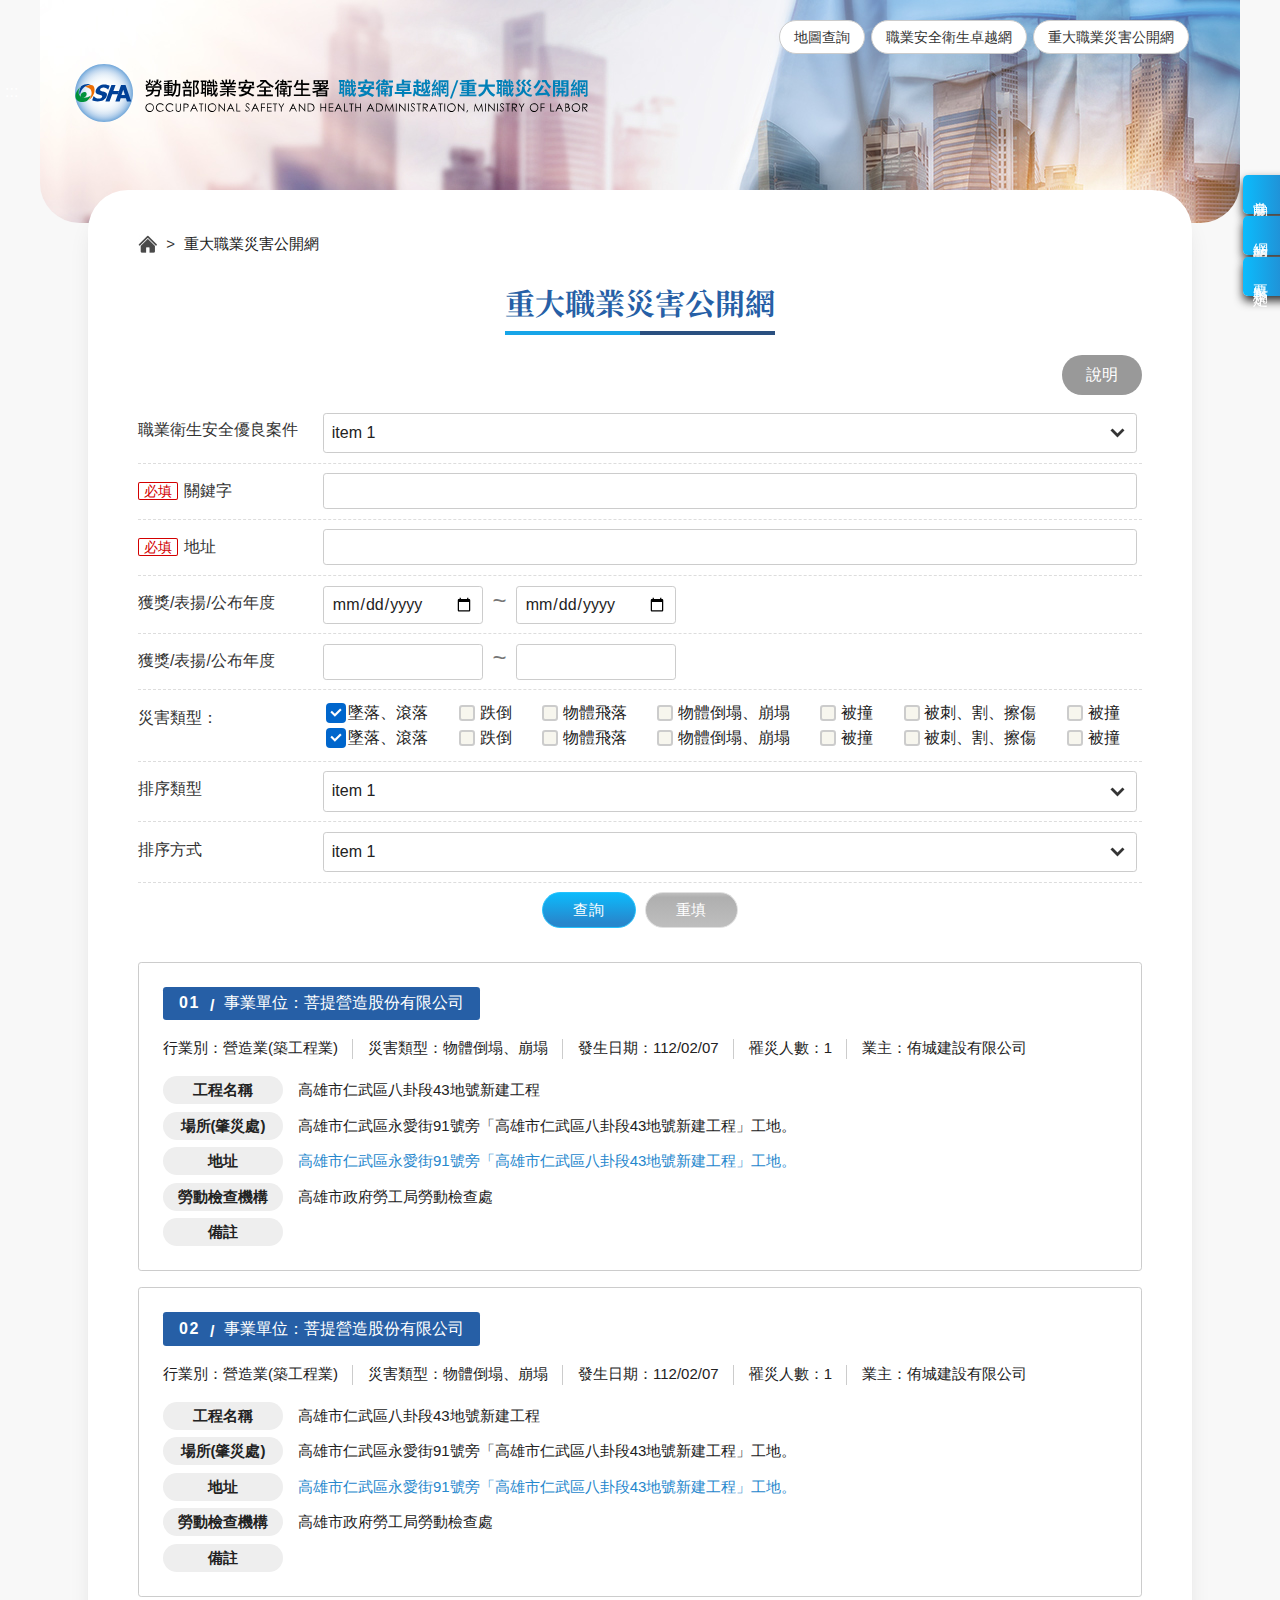
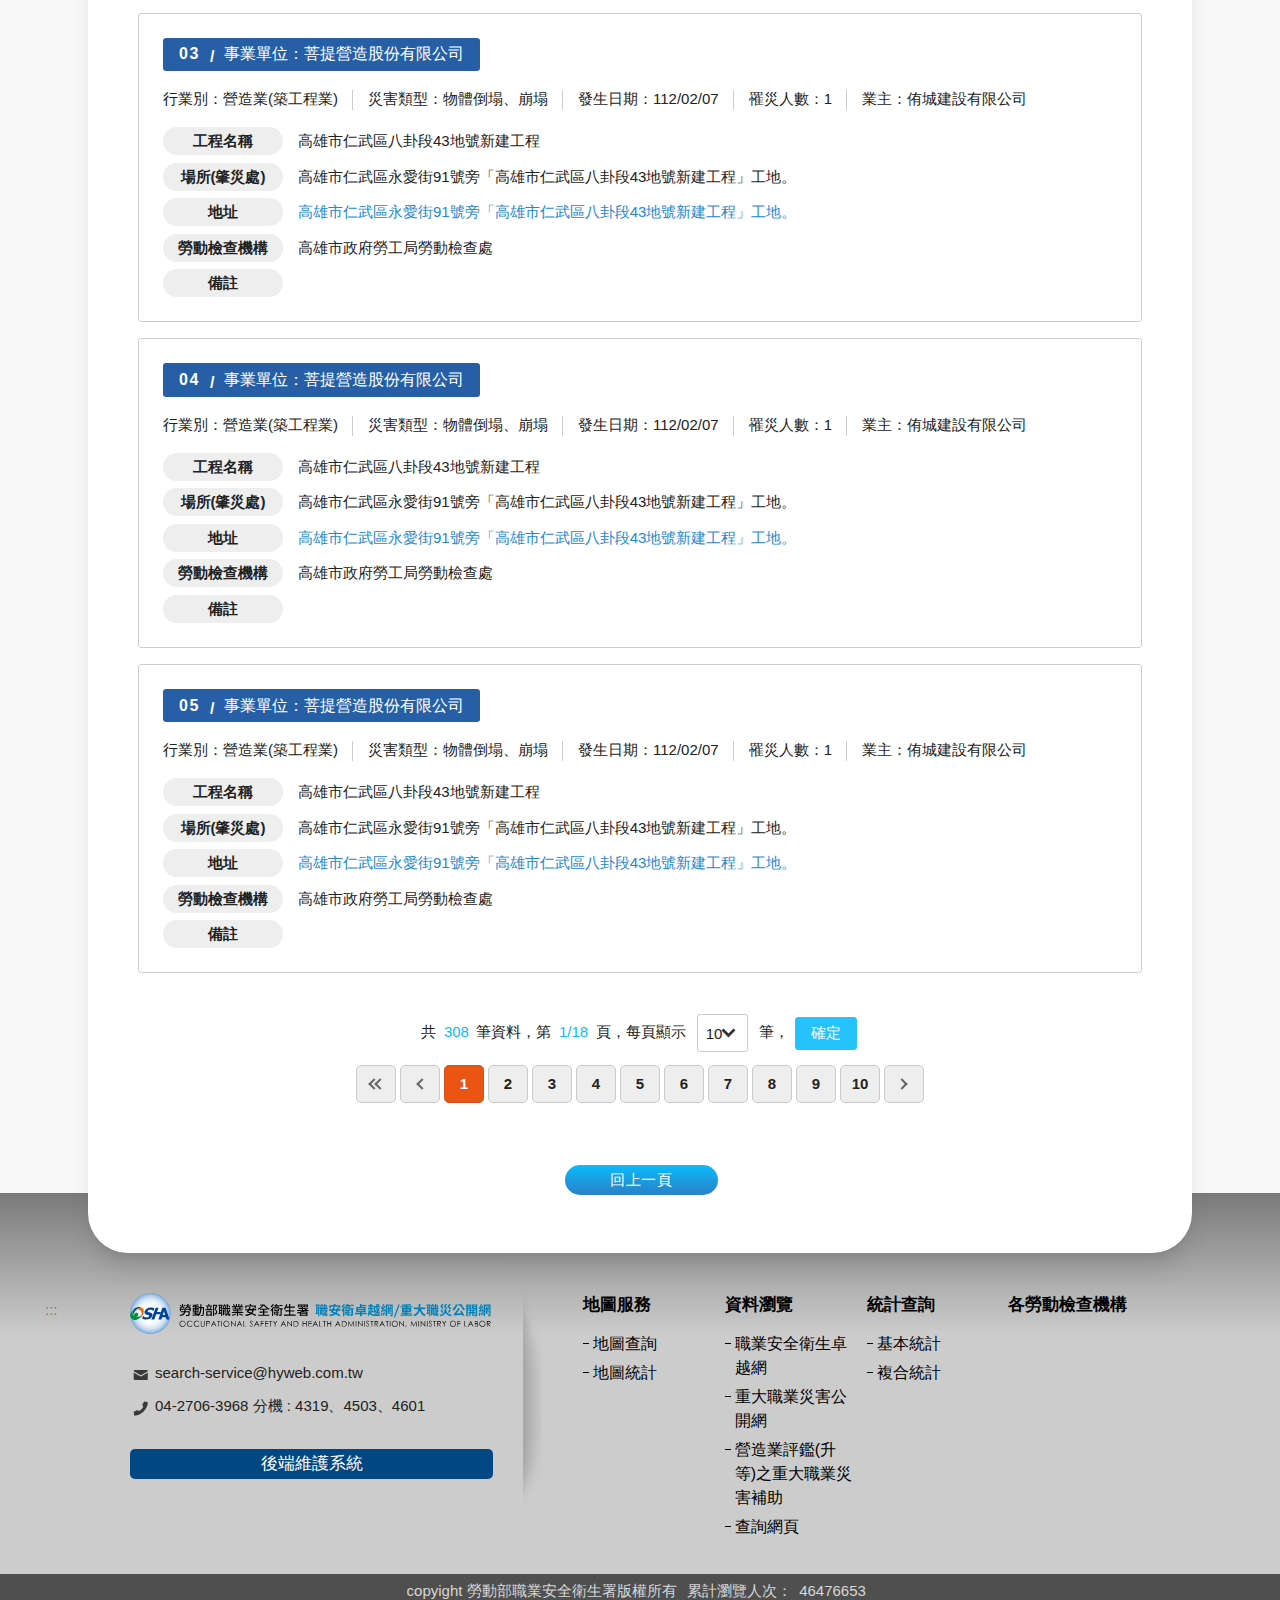
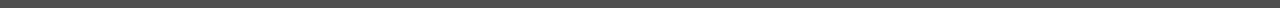
<file: public2.htm>
<!doctype html>
<html lang="zh-Hant" class="no-js">

<head>
    <meta charset="utf-8">
    <meta http-equiv="X-UA-Compatible" content="IE=edge">
    <meta name="viewport" content="width=device-width, initial-scale=1">
    <title>勞動部職業安全署 職安衛卓越網/重大職災公開網 </title>
    <!--HTML5 Shim and Respond.js IE8 support of HTML5 elements and media queries [if lt IE 9]>
    <script src="js/html5shiv.js"></script>
    <script src="js/respond.min.js"></script>
    <![endif]-->
    <!-- slick css-->
    <link rel="stylesheet" type="text/css" href="vendor/slick/slick.css" />
    <link rel="stylesheet" type="text/css" href="vendor/slick/slick-theme.css" />
    <!-- 燈箱facybox -->
    <link rel="stylesheet" type="text/css" href="vendor/fancybox/jquery.fancybox.min.css">
    <!-- hyUI css -->
    <link rel="stylesheet" href="css/hyui.css">
    <!-- favicon -->
    <link href="images/favicon.png" rel="icon" type="image/x-icon">
    <!-- google font -->
    <link rel="preconnect" href="https://fonts.googleapis.com">
    <link rel="preconnect" href="https://fonts.gstatic.com" crossorigin>
    <link href="https://fonts.googleapis.com/css2?family=Jost:wght@300;400&family=Noto+Serif+TC:wght@600;700&family=Plus+Jakarta+Sans:wght@500&display=swap" rel="stylesheet">
</head>

<body>
    <!-- 直接跳主內容區 -->
    <a class="goCenter" href="#center" tabindex="1">按Enter到主內容區</a>
    <!-- wrapper Start -->
    <div class="wrapper">
        <!-- header Start -->
        <header class="header">
            <div class="container">
                <a class="accesskey" href="#aU" id="aU" accesskey="U" title="網站標題" tabindex="2">:::</a>
                <!-- navigation Start -->
                <nav class="navigation" role="navigation" aria-label="Site">
                    <!-- 新增div navlist -->
                    <div class="navlist">
                        <ul>
                            <li><a href="#">地圖查詢</a></li>
                            <li><a href="#">職業安全衛生卓越網</a></li>
                            <li><a href="#">重大職業災害公開網</a></li>
                        </ul>
                    </div>
                </nav>
                <!-- navigation End -->
                <h1>
                    <a href="index.htm"><img src="images/logo.svg" alt="網站標題" /></a>
                </h1>
                <!-- noscript -->
                <noscript> 您的瀏覽器不支援JavaScript語法，JavaScript語法並不影響內容的陳述。您可使用按鍵盤上的Ctrl鍵+ (+)鍵放大/(-)鍵縮小來改變字型大小；回到上一頁可使用瀏覽器提供的 Alt+左方向鍵(←) 快速鍵功能；列印可使用瀏覽器提供的(Ctrl+P)功能。您的瀏覽器，不支援script語法，若您的瀏覽器無法支援請點選此超連結 <a href="#">網站導覽</a>
                </noscript>
            </div>
        </header>
        <!-- header End -->
        <!-- main Start -->
        <div id="center" class="main innerpage">
            <!-- 內頁新增一個classname-->
            <a class="accesskey" href="#aC" id="aC" accesskey="C" title="主要內容區">:::</a>
            <!-- 側選單 start-->
            <section class="fixed_sidebar_block col-12">
                <div class="container">
                    <div class="col">
                        <div class="fixed_sidebar_group">
                            <div class="navlist">
                                <ul>
                                    <li><a href="#">常見問答</a></li>
                                    <li><a href="#">網站聲明</a></li>
                                    <li><a href="#">要點規定</a></li>
                                </ul>
                            </div>
                        </div>
                    </div>
                </div>
            </section>
            <!-- 側選單 end-->
            <div class="container">
                <!-- 主要內容區 -->
                <div class="center_block">
                    <!-- breadcrumb路徑 -->
                    <div class="breadcrumb">
                        <ul>
                            <li><a href="#" class="home">首頁</a></li>
                            <li>重大職業災害公開網</li>
                        </ul>
                    </div>
                    <!-- h2節點 -->
                    <h2 class="title">重大職業災害公開網</h2>
                    <!-- function_panel -->
                    <div class="function_panel hidden">
                        <!-- function功能區塊 -->
                        <div class="function">
                            <ul>
                                <li class="back"><a href="javascript:history.back()">回上一頁</a></li>
                                <li class="print"><a href="#">友善列印</a></li>
                                <li class="forward"><a href="#">轉寄友人</a></li>
                            </ul>
                        </div>
                        <!-- 社群分享 -->
                        <div class="share">
                            <ul>
                                <li>
                                    <a href="#"><img src="images/basic/icon_facebook.svg" alt="facebook"></a>
                                </li>
                                <li>
                                    <a href="#"><img src="images/basic/icon_twitter.svg" alt="twitter"></a>
                                </li>
                                <li>
                                    <a href="#"><img src="images/basic/icon_line.svg" alt="line"></a>
                                </li>
                                <li>
                                    <a href="#"><img src="images/basic/icon_youtube.svg" alt="youtube"></a>
                                </li>
                                <li>
                                    <a href="#"><img src="images/basic/icon_googleplus.svg" alt="google plus"></a>
                                </li>
                                <li>
                                    <a href="#"><img src="images/basic/icon_instagram.svg" alt="instagram"></a>
                                </li>
                                <li>
                                    <a href="#"><img src="images/basic/icon_linkedin.svg" alt="LinkedIn"></a>
                                </li>
                                <li>
                                    <a href="#"><img src="images/basic/icon_rss.svg" alt="RSS"></a>
                                </li>
                                <li>
                                    <a href="#"><img src="images/basic/icon_plurk.svg" alt="Plurk"></a>
                                </li>
                            </ul>
                        </div>
                    </div>
                    <!-- function功能區塊 -->
                    <!-- SP Start -->
                    <section class="sp">
                        <div class="directions"><a href="#" data-fancybox data-src="#lightbox_upload">說明</a></div>
                        <!-- 燈箱說明 start -->
                        <div class="lightboxblock " id="lightbox_upload">
                            <div class="title"> 附表一至五資料庫說明: </div>
                            <div class="content">
                                <ul>
                                    <li>一、本部依政府資訊公開法第六條及「勞動部公布職業安全衛生優良案件作業要點」規定，建置公開資料庫及網頁，並由本部及勞 動檢查機構上傳資料庫內容供民眾查詢。</li>
                                    <li>二、 依「勞動部公布職業安全衛生優良案件作業要點」規定，本部及勞動檢查機構得隨時更新、維護及移除相關內容。</li>
                                    <li>三、 本部為確保資料庫正常運作，如修改設定及內容，造成使用者之損失，不負賠償之責任。</li>
                                </ul>
                            </div>
                            <div class="title"> 附表一至五資料庫說明: </div>
                            <div class="content">
                                <ul>
                                    <li>一、本部依政府資訊公開法第六條及「勞動部公布職業安全衛生優良案件作業要點」規定，建置公開資料庫及網頁，並由本部及勞 動檢查機構上傳資料庫內容供民眾查詢。</li>
                                    <li>二、 依「勞動部公布職業安全衛生優良案件作業要點」規定，本部及勞動檢查機構得隨時更新、維護及移除相關內容。</li>
                                    <li>三、 本部為確保資料庫正常運作，如修改設定及內容，造成使用者之損失，不負賠償之責任。</li>
                                </ul>
                            </div>
                        </div>
                        <!-- 燈箱說明 end -->
                        <div class="flex-form form_grid">
                            <div class="form_grp">
                                <label for="selectSample" class="form_title">職業衛生安全優良案件</label>
                                <div class="form_content">
                                    <select id="selectSample" name="">
                                        <option value="">item 1</option>
                                        <option value="">item 2</option>
                                        <option value="">item 3</option>
                                        <option value="">item 4</option>
                                        <option value="">item 5</option>
                                    </select>
                                </div>
                            </div>
                            <div class="form_grp">
                                <label for="address" class="form_title"><abbr class="necessary" title="為必填(選)欄位,不能為空白。">必填</abbr>關鍵字</label>
                                <div class="form_content">
                                    <input name="" type="text" />
                                </div>
                            </div>
                            <div class="form_grp">
                                <label for="address" class="form_title"><abbr class="necessary" title="為必填(選)欄位,不能為空白。">必填</abbr>地址</label>
                                <div class="form_content">
                                    <input name="" type="text" />
                                </div>
                            </div>
                            <div class="form_grp">
                                <div class="form_title">獲獎/表揚/公布年度</div>
                                <div class="form_content">
                                    <div class="datepick">
                                        <input name="" type="date" value="" class="calendar" placeholder="開始日期" />
                                    </div>
                                    <div class="datepick">
                                        <input name="" type="date" value="" class="calendar" placeholder="結束日期" />
                                    </div>
                                </div>
                            </div>
                            <div class="form_grp">
                                <div class="form_title">獲獎/表揚/公布年度</div>
                                <div class="form_content">
                                    <div class="datepick">
                                        <input id="info_PostdateS" name="info.PostdateS" type="number" value="" class="dateinline" />
                                    </div>
                                    <div class="datepick">
                                        <input id="info_PostdateE" name="info.PostdateE" type="number" value="" class="dateinline" />
                                    </div>
                                </div>
                            </div>
                            <!-- checkbox -->
                            <div class="form_grp" role="group" aria-labelledby="fake-legend">
                                <label for="fake-legend" class="form_title" aria-required="true">災害類型：</label>
                                <div class="form_content" id="fake-legend">
                                    <div class="check_grp form_inline">
                                        <label><input type="checkbox" name="" value="" checked="" />墜落、滾落</label>
                                        <label><input type="checkbox" name="" value="" />跌倒</label>
                                        <label><input type="checkbox" name="" value="" />物體飛落</label>
                                        <label><input type="checkbox" name="" value="" />物體倒塌、崩塌</label>
                                        <label><input type="checkbox" name="" value="" />被撞</label>
                                        <label><input type="checkbox" name="" value="" />被刺、割、擦傷</label>
                                        <label><input type="checkbox" name="" value="" />被撞</label>
                                        <label><input type="checkbox" name="" value="" checked="" />墜落、滾落</label>
                                        <label><input type="checkbox" name="" value="" />跌倒</label>
                                        <label><input type="checkbox" name="" value="" />物體飛落</label>
                                        <label><input type="checkbox" name="" value="" />物體倒塌、崩塌</label>
                                        <label><input type="checkbox" name="" value="" />被撞</label>
                                        <label><input type="checkbox" name="" value="" />被刺、割、擦傷</label>
                                        <label><input type="checkbox" name="" value="" />被撞</label>
                                    </div>
                                </div>
                            </div>
                            <div class="form_grp">
                                <label for="selectSample" class="form_title">排序類型</label>
                                <div class="form_content">
                                    <select id="selectSample" name="">
                                        <option value="">item 1</option>
                                        <option value="">item 2</option>
                                        <option value="">item 3</option>
                                        <option value="">item 4</option>
                                        <option value="">item 5</option>
                                    </select>
                                </div>
                            </div>
                            <div class="form_grp">
                                <label for="selectSample" class="form_title">排序方式</label>
                                <div class="form_content">
                                    <select id="selectSample" name="">
                                        <option value="">item 1</option>
                                        <option value="">item 2</option>
                                        <option value="">item 3</option>
                                        <option value="">item 4</option>
                                        <option value="">item 5</option>
                                    </select>
                                </div>
                            </div>
                            <div class="btn_grp form_inline">
                                <button class="btn btn-submit">查詢</button>
                                <button class="btn btn-reset">重填</button>
                            </div>
                        </div>
                        <!-- 重大職業災害公開區塊 -->
                        <div class="publicblock">
                            <!-- 1 -->
                            <div class="publiclist">
                                <div class="business_unit"><span class="num">01</span>事業單位：菩提營造股份有限公司</div>
                                <ul class="listgroup01">
                                    <li><span>行業別：</span>營造業(築工程業)</li>
                                    <li><span>災害類型：</span>物體倒塌、崩塌</li>
                                    <li><span>發生日期：</span>112/02/07</li>
                                    <li><span>罹災人數：</span>1</li>
                                    <li><span>業主：</span>侑城建設有限公司</li>
                                </ul>
                                <ul class="listgroup02">
                                    <li><span>工程名稱</span>高雄市仁武區八卦段43地號新建工程</li>
                                    <li><span>場所(肇災處) </span>高雄市仁武區永愛街91號旁「高雄市仁武區八卦段43地號新建工程」工地。</li>
                                    <li><span>地址 </span><a href="#">高雄市仁武區永愛街91號旁「高雄市仁武區八卦段43地號新建工程」工地。</a></li>
                                    <li><span>勞動檢查機構 </span>高雄市政府勞工局勞動檢查處</li>
                                    <li><span>備註 </span></li>
                                </ul>
                            </div>
                            <!-- 2 -->
                            <div class="publiclist">
                                <div class="business_unit"><span class="num">02</span>事業單位：菩提營造股份有限公司</div>
                                <ul class="listgroup01">
                                    <li><span>行業別：</span>營造業(築工程業)</li>
                                    <li><span>災害類型：</span>物體倒塌、崩塌</li>
                                    <li><span>發生日期：</span>112/02/07</li>
                                    <li><span>罹災人數：</span>1</li>
                                    <li><span>業主：</span>侑城建設有限公司</li>
                                </ul>
                                <ul class="listgroup02">
                                    <li><span>工程名稱</span>高雄市仁武區八卦段43地號新建工程</li>
                                    <li><span>場所(肇災處) </span>高雄市仁武區永愛街91號旁「高雄市仁武區八卦段43地號新建工程」工地。</li>
                                    <li><span>地址 </span><a href="#">高雄市仁武區永愛街91號旁「高雄市仁武區八卦段43地號新建工程」工地。</a></li>
                                    <li><span>勞動檢查機構 </span>高雄市政府勞工局勞動檢查處</li>
                                    <li><span>備註 </span></li>
                                </ul>
                            </div>
                            <!-- 3 -->
                            <div class="publiclist">
                                <div class="business_unit"><span class="num">03</span>事業單位：菩提營造股份有限公司</div>
                                <ul class="listgroup01">
                                    <li><span>行業別：</span>營造業(築工程業)</li>
                                    <li><span>災害類型：</span>物體倒塌、崩塌</li>
                                    <li><span>發生日期：</span>112/02/07</li>
                                    <li><span>罹災人數：</span>1</li>
                                    <li><span>業主：</span>侑城建設有限公司</li>
                                </ul>
                                <ul class="listgroup02">
                                    <li><span>工程名稱</span>高雄市仁武區八卦段43地號新建工程</li>
                                    <li><span>場所(肇災處) </span>高雄市仁武區永愛街91號旁「高雄市仁武區八卦段43地號新建工程」工地。</li>
                                    <li><span>地址 </span><a href="#">高雄市仁武區永愛街91號旁「高雄市仁武區八卦段43地號新建工程」工地。</a></li>
                                    <li><span>勞動檢查機構 </span>高雄市政府勞工局勞動檢查處</li>
                                    <li><span>備註 </span></li>
                                </ul>
                            </div>
                            <!-- 4 -->
                            <div class="publiclist">
                                <div class="business_unit"><span class="num">04</span>事業單位：菩提營造股份有限公司</div>
                                <ul class="listgroup01">
                                    <li><span>行業別：</span>營造業(築工程業)</li>
                                    <li><span>災害類型：</span>物體倒塌、崩塌</li>
                                    <li><span>發生日期：</span>112/02/07</li>
                                    <li><span>罹災人數：</span>1</li>
                                    <li><span>業主：</span>侑城建設有限公司</li>
                                </ul>
                                <ul class="listgroup02">
                                    <li><span>工程名稱</span>高雄市仁武區八卦段43地號新建工程</li>
                                    <li><span>場所(肇災處) </span>高雄市仁武區永愛街91號旁「高雄市仁武區八卦段43地號新建工程」工地。</li>
                                    <li><span>地址 </span><a href="#">高雄市仁武區永愛街91號旁「高雄市仁武區八卦段43地號新建工程」工地。</a></li>
                                    <li><span>勞動檢查機構 </span>高雄市政府勞工局勞動檢查處</li>
                                    <li><span>備註 </span></li>
                                </ul>
                            </div>
                            <!-- 5 -->
                            <div class="publiclist">
                                <div class="business_unit"><span class="num">05</span>事業單位：菩提營造股份有限公司</div>
                                <ul class="listgroup01">
                                    <li><span>行業別：</span>營造業(築工程業)</li>
                                    <li><span>災害類型：</span>物體倒塌、崩塌</li>
                                    <li><span>發生日期：</span>112/02/07</li>
                                    <li><span>罹災人數：</span>1</li>
                                    <li><span>業主：</span>侑城建設有限公司</li>
                                </ul>
                                <ul class="listgroup02">
                                    <li><span>工程名稱</span>高雄市仁武區八卦段43地號新建工程</li>
                                    <li><span>場所(肇災處) </span>高雄市仁武區永愛街91號旁「高雄市仁武區八卦段43地號新建工程」工地。</li>
                                    <li><span>地址 </span><a href="#">高雄市仁武區永愛街91號旁「高雄市仁武區八卦段43地號新建工程」工地。</a></li>
                                    <li><span>勞動檢查機構 </span>高雄市政府勞工局勞動檢查處</li>
                                    <li><span>備註 </span></li>
                                </ul>
                            </div>
                            <!--  -->
                        </div>
                    </section>
                    <!-- SP End -->
                    <!-- Pagination -->
                    <div class="pagination">
                        <form action="">
                            <div class="form_inline">
                                <div class="total"> 共<span>308</span>筆資料，第<span>1/18</span>頁，每頁顯示 <select name="" id="" aria-label="每頁顯示">
                                        <option value="">10</option>
                                        <option value="">20</option>
                                        <option value="">30</option>
                                        <option value="">40</option>
                                    </select> 筆， <input type="button" value="確定" class="btn btn-submit">
                                </div>
                            </div>
                        </form>
                        <ul class="page">
                            <li class="first"><a href="#" title="第一頁">第一頁 </a></li>
                            <li class="prev"><a href="#" title="回上一頁">回上一頁 </a></li>
                            <li class="active"><a href="#">1</a></li>
                            <li><a href="#">2</a></li>
                            <li><a href="#">3</a></li>
                            <li><a href="#">4</a></li>
                            <li><a href="#">5</a></li>
                            <li><a href="#">6</a></li>
                            <li><a href="#">7</a></li>
                            <li><a href="#">8</a></li>
                            <li><a href="#">9</a></li>
                            <li><a href="#">10</a></li>
                            <li class="next"><a href="#" title="下一頁">下一頁 </a></li>
                        </ul>
                    </div>
                    <!-- 回上一頁 -->
                    <div class="function">
                        <ul>
                            <li class="icon_back"><a href="#">回上一頁</a></li>
                        </ul>
                    </div>
                </div>
            </div>
        </div>
        <!-- footer Start-->
        <footer>
            <div class="container">
                <a class="accesskey" href="#aZ" id="aZ" accesskey="Z" title="頁尾區">:::</a>
                <div class="footer_left">
                    <div class="footer_logo">
                        <img src="images/logo.svg" alt="" class="img-responsive">
                    </div>
                    <div class="footer_info">
                        <p class="mail">search-service@hyweb.com.tw</p>
                        <p class="tel">04-2706-3968 分機 : 4319、4503、4601</p>
                        <div class="rear_end_btn"><a href="#">後端維護系統</a></div>
                    </div>
                </div>
                <div class="footer_right">
                    <div class="footer_menu">
                        <ul>
                            <li><a href="#">地圖服務</a>
                                <ul>
                                    <li><a href="#">地圖查詢</a></li>
                                    <li><a href="#">地圖統計</a></li>
                                </ul>
                            </li>
                            <li><a href="#">資料瀏覽</a>
                                <ul>
                                    <li><a href="#">職業安全衛生卓越網</a></li>
                                    <li><a href="#">重大職業災害公開網</a></li>
                                    <li><a href="#">營造業評鑑(升等)之重大職業災害補助</a></li>
                                    <li><a href="#">查詢網頁</a></li>
                                </ul>
                            </li>
                            <li><a href="#">統計查詢</a>
                                <ul>
                                    <li><a href="#">基本統計</a></li>
                                    <li><a href="#">複合統計</a></li>
                                </ul>
                            </li>
                            <li><a href="#">各勞動檢查機構</a></li>
                        </ul>
                    </div>
                </div>
            </div>
            <div class="footer_copyright"> copyight 勞動部職業安全衛生署版權所有<span class="counter">累計瀏覽人次：<em>46476653</em></span>
            </div>
        </footer>
        <!-- footer End -->
    </div>
    <a href="javascript:;" class="scrollToTop">回頁首</a>
    <!-- JQ -->
    <script src="js/jquery-3.6.0.min.js"></script>
    <!-- 外掛 plugin js -->
    <script src="vendor/jquery.easing.min.js"></script>
    <!-- ease -->
    <script src="vendor/slick/slick.min.js "></script>
    <!-- slick -->
    <script src="vendor/slick/slick-lightbox.js "></script>
    <!-- lazyload -->
    <script src="vendor/picturefill/picturefill.min.js" async></script>
    <!-- picturefill -->
    <script src="vendor/scrolltable/jquery.scroltable.min.js"></script>
    <!-- scrolltable -->
    <!-- sticky-sidebar -->
    <script src='vendor/sticky-sidebar/sticky-sidebar.js'></script>
    <script src='vendor/sticky-sidebar/ResizeSensor.js'></script>
    <!-- 燈箱facybox -->
    <script src="vendor/fancybox/jquery.fancybox.min.js"></script>
    <!-- hyUI -->
    <script src="js/hyui.js"></script>
    <!-- 客製js -->
    <script src="js/customize.js"></script>
</body>

</html>
</file>
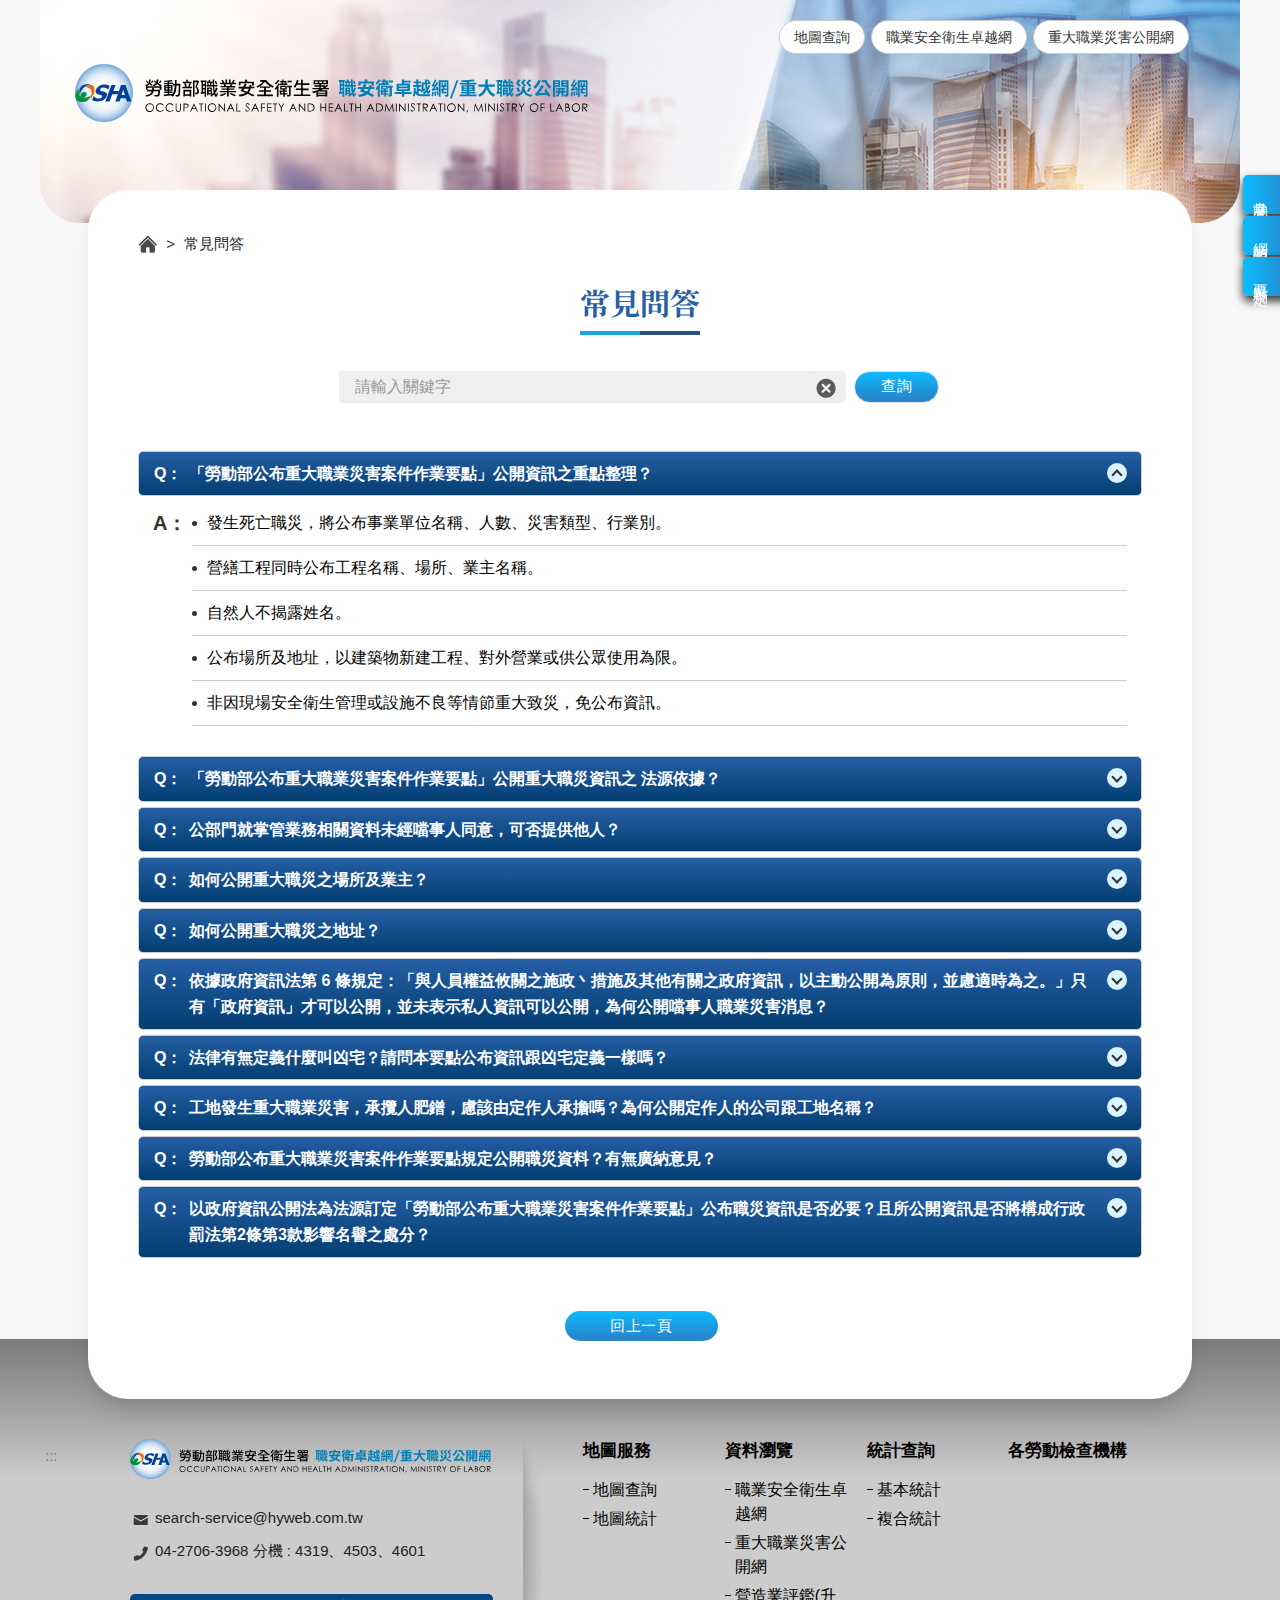
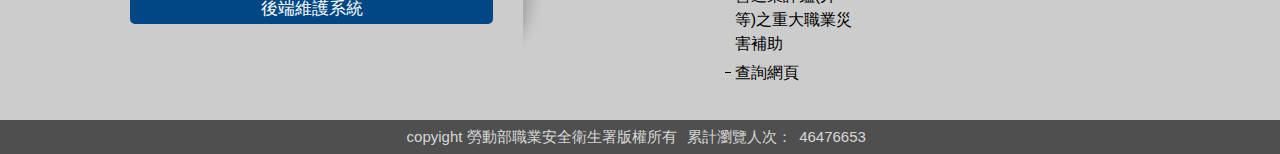
<file: qa.htm>
<!doctype html>
<html lang="zh-Hant" class="no-js">

<head>
    <meta charset="utf-8">
    <meta http-equiv="X-UA-Compatible" content="IE=edge">
    <meta name="viewport" content="width=device-width, initial-scale=1">
    <title>勞動部職業安全署 職安衛卓越網/重大職災公開網 </title>
    <!--HTML5 Shim and Respond.js IE8 support of HTML5 elements and media queries [if lt IE 9]>
    <script src="js/html5shiv.js"></script>
    <script src="js/respond.min.js"></script>
    <![endif]-->
    <!-- slick css-->
    <link rel="stylesheet" type="text/css" href="vendor/slick/slick.css" />
    <link rel="stylesheet" type="text/css" href="vendor/slick/slick-theme.css" />
    <!-- 燈箱facybox -->
    <link rel="stylesheet" type="text/css" href="vendor/fancybox/jquery.fancybox.min.css">
    <!-- hyUI css -->
    <link rel="stylesheet" href="css/hyui.css">
    <!-- favicon -->
    <link href="images/favicon.png" rel="icon" type="image/x-icon">
    <!-- google font -->
    <link rel="preconnect" href="https://fonts.googleapis.com">
    <link rel="preconnect" href="https://fonts.gstatic.com" crossorigin>
    <link href="https://fonts.googleapis.com/css2?family=Jost:wght@300;400&family=Noto+Serif+TC:wght@600;700&family=Plus+Jakarta+Sans:wght@500&display=swap" rel="stylesheet">
</head>

<body>
    <!-- 直接跳主內容區 -->
    <a class="goCenter" href="#center" tabindex="1">按Enter到主內容區</a>
    <!-- wrapper Start -->
    <div class="wrapper">
        <!-- header Start -->
        <header class="header">
            <div class="container">
                <a class="accesskey" href="#aU" id="aU" accesskey="U" title="網站標題" tabindex="2">:::</a>
                <!-- navigation Start -->
                <nav class="navigation" role="navigation" aria-label="Site">
                    <!-- 新增div navlist -->
                    <div class="navlist">
                        <ul>
                            <li><a href="#">地圖查詢</a></li>
                            <li><a href="#">職業安全衛生卓越網</a></li>
                            <li><a href="#">重大職業災害公開網</a></li>
                        </ul>
                    </div>
                </nav>
                <!-- navigation End -->
                <h1>
                    <a href="index.htm"><img src="images/logo.svg" alt="網站標題" /></a>
                </h1>
                <!-- noscript -->
                <noscript> 您的瀏覽器不支援JavaScript語法，JavaScript語法並不影響內容的陳述。您可使用按鍵盤上的Ctrl鍵+ (+)鍵放大/(-)鍵縮小來改變字型大小；回到上一頁可使用瀏覽器提供的 Alt+左方向鍵(←) 快速鍵功能；列印可使用瀏覽器提供的(Ctrl+P)功能。您的瀏覽器，不支援script語法，若您的瀏覽器無法支援請點選此超連結 <a href="#">網站導覽</a>
                </noscript>
            </div>
        </header>
        <!-- header End -->
        <!-- main Start -->
        <div id="center" class="main innerpage">
            <!-- 內頁新增一個classname-->
            <a class="accesskey" href="#aC" id="aC" accesskey="C" title="主要內容區">:::</a>
            <!-- 側選單 start-->
            <section class="fixed_sidebar_block col-12">
                <div class="container">
                    <div class="col">
                        <div class="fixed_sidebar_group">
                            <div class="navlist">
                                <ul>
                                    <li><a href="#">常見問答</a></li>
                                    <li><a href="#">網站聲明</a></li>
                                    <li><a href="#">要點規定</a></li>
                                </ul>
                            </div>
                        </div>
                    </div>
                </div>
            </section>
            <div class="container">
                <!-- 左側 -->
                <!-- 主要內容區 -->
                <div class="center_block">
                    <!-- breadcrumb路徑 -->
                    <div class="breadcrumb">
                        <ul>
                            <li><a href="#" class="home">首頁</a></li>
                            <li>常見問答</li>
                        </ul>
                    </div>
                    <h2 class="title">常見問答</h2>
                    <!-- SP Start -->
                    <section class="sp">
                        <!-- 查詢區塊 start-->
                        <div class="search_block">
                            <div class="form_grp">
                                <div class="content">
                                    <label for="mustSameAsId">搜尋</label>
                                    <input name="username" id="mustSameAsId" type="text" placeholder="請輸入關鍵字" accesskey="S" title="請輸入關鍵字" aria-label="搜尋網站內容">
                                    <input type="image" src="images/icon_clear.png" alt="清除關鍵字" width="20" height="20" class="clear_btn">
                                </div>
                                <button type="button" class="btn btn_s">查詢</button>
                            </div>
                        </div>
                        <!-- 查詢區塊 end-->
                        <!--Accordionqa  start-->
                        <div class="accordionqa">
                            <!-- accordionblock  start-->
                            <div class="accordionblock">
                                <button type="button" class="Q"><span>Q：</span>「勞動部公布重大職業災害案件作業要點」公開資訊之重點整理？</button>
                                <div class="A">
                                    <div class="title">A：</div>
                                    <div class="Ablock">
                                        <ol>
                                            <li> 發生死亡職災，將公布事業單位名稱、人數、災害類型、行業別。</li>
                                            <li> 營繕工程同時公布工程名稱、場所、業主名稱。</li>
                                            <li> 自然人不揭露姓名。</li>
                                            <li> 公布場所及地址，以建築物新建工程、對外營業或供公眾使用為限。</li>
                                            <li>非因現場安全衛生管理或設施不良等情節重大致災，免公布資訊。</li>
                                        </ol>
                                    </div>
                                </div>
                            </div>
                            <!-- accordionblock  end-->
                            <!-- accordionblock  start-->
                            <div class="accordionblock">
                                <button type="button" class="Q"><span>Q：</span>「勞動部公布重大職業災害案件作業要點」公開重大職災資訊之 法源依據？</button>
                                <div class="A">
                                    <div class="title">A：</div>
                                    <div class="Ablock">
                                        <p>重大職災資訊屬政府資訊，公開法源依據為政府資訊公 開法第 6 條 。 本部職業安 全衛生署於採行公開重大職災資訊措施前，靡邀法律學者專家、資訊專家及勞動檢查機構 召開硏商會議，與會人員皆背定本項公開重大職災資訊措施屬政府資訊公開法所稱之政府資訊揭露行為。 </p>
                                    </div>
                                </div>
                            </div>
                            <!-- accordionblock  end-->
                            <!-- accordionblock  start-->
                            <div class="accordionblock">
                                <button type="button" class="Q"><span>Q：</span>公部門就掌管業務相關資料未經噹事人同意，可否提供他人？</button>
                                <div class="A">
                                    <div class="title">A：</div>
                                    <div class="Ablock">
                                        <p>有鑑於發生重大職業災害之工安事故等攸關勞工生命、身體之安全維護、發生職災家屬及相關事業單位經營事業之重大影響，基於建立職場安全文化，增進一般民眾對公共事務之瞭解、信賴及監督，同時籍社會及媒體監督之力量，督促相關事業單位改善或提升工安品質，並使民眾瞭解相關建築物新建工程丶對外營業或供公眾使用之場所工安維護狀況，本部職業安全衛生署為保護人民生命、財產、建康及工作者職業安全衛生之公益宗旨，依法主動公開發生重大職災資訊，而燕需經噹事人同意。 </p>
                                    </div>
                                </div>
                            </div>
                            <!-- accordionblock  end-->
                            <!-- accordionblock  start-->
                            <div class="accordionblock">
                                <button type="button" class="Q"><span>Q：</span>如何公開重大職災之場所及業主？</button>
                                <div class="A">
                                    <div class="title">A：</div>
                                    <div class="Ablock">
                                        <p>如為勞動 部公布重大職業災害 案件作業要點第 3 點規定之營繕工程，將公開場所（肇災處）、業主及工程名稱，其中場 所（肇災處之公開依 同要點第 5 點規定以建築物新建工程、提供對外營業或供公眾使用者為限。</p>
                                    </div>
                                </div>
                            </div>
                            <!-- accordionblock  end-->
                            <!-- accordionblock  start-->
                            <div class="accordionblock">
                                <button type="button" class="Q"><span>Q：</span>如何公開重大職災之地址？</button>
                                <div class="A">
                                    <div class="title">A：</div>
                                    <div class="Ablock">
                                        <p>依勞動 部公布重大職業 災害 案件 作業要點第 5 點規定以建築物新建工程、提供對外營業或供公眾使用者為限。</p>
                                    </div>
                                </div>
                            </div>
                            <!-- accordionblock  end-->
                            <!-- accordionblock  start-->
                            <div class="accordionblock">
                                <button type="button" class="Q"><span>Q：</span>依據政府資訊法第 6 條規定：「與人員權益攸關之施政丶措施及其他有關之政府資訊，以主動公開為原則，並慮適時為之。」只有「政府資訊」才可以公開，並未表示私人資訊可以公開，為何公開噹事人職業災害消息？</button>
                                <div class="A">
                                    <div class="title">A：</div>
                                    <div class="Ablock">
                                        <p>— 、依政府資訊公開法第3條規定及法務部95年4月25 日法律字第0950014495號函、97年l月7日法律字第0960042 827號函釋略以，政府機關於 職權範圍內作成或取得而存在於文書等媒介物訊息（包括政府機關為實施監督、管理、檢（調查、取締等業務，而取得或製作監督丶管理、檢（調）查、取締對象之相關資料）之揭露，係屬政府資訊 公開法第 6 條 資訊公開事實。</p>
                                        <p>二、勞動部公布重大職業災害案件作業要點公告資訊內容並燕罹災者之姓名或其他相關之個人資訊。</p>
                                        <p>三、營繕工程一旦發生重大職業災害事件，現場人員已得知 相關訊息，且其他民眾已易籍由電子媒體及綱路資訊得知相關訊息，另依建築相關法規，新建工程於工地大門口均須張掛工程告示牌，須公告相關工程名稱、超造人、營造廠商之資訊。建築工程之主管機關亦已設有「建 築工程履歷資訊綱」提供民眾查詢前開資料，及公共工程主管機關亦有相關工程告示牌規定，故依要點所公開之資訊，實為公眾由其他管道所得獲悉或已知之資訊， 應燕涉及營業秘密或其他不得公開之私人資訊。</p>
                                    </div>
                                </div>
                            </div>
                            <!-- accordionblock  end-->
                            <!-- accordionblock  start-->
                            <div class="accordionblock">
                                <button type="button" class="Q"><span>Q：</span>法律有無定義什麼叫凶宅？請問本要點公布資訊跟凶宅定義一樣嗎？</button>
                                <div class="A">
                                    <div class="title">A：</div>
                                    <div class="Ablock">
                                        <p>按目前並燕法律定義之「凶宅」，另依內政部所訂定之 定型化契約書範本—「不動產委託銷售契約書範本」附件一「不動產標的現況說明書」第十一項之定義，「凶宅」是拉：「本建物（專有部分）於賣方產權持有期間是 否曾發生兇殺或自殺致死之情事」而言，本要點公布之曾發生勞工死亡重大職業災害的建案，並不符合上開 「不動產標的現況說明書」對凶宅之定義。另公布資訊即使包括場所（肇災處），亦與判斷為集合住宅中哪一戶 尚未全然關連，故與凶宅燕涉。 </p>
                                    </div>
                                </div>
                            </div>
                            <!-- accordionblock  end-->
                            <!-- accordionblock  start-->
                            <div class="accordionblock">
                                <button type="button" class="Q"><span>Q：</span>工地發生重大職業災害，承攬人肥鐠，慮該由定作人承擔嗎？為何公開定作人的公司跟工地名稱？</button>
                                <div class="A">
                                    <div class="title">A：</div>
                                    <div class="Ablock">
                                        <p>為建立職場安全文化，替勞工朋友創造工安環境，將所調查取得有關營繕工程所發生重大職業災害事件之資訊主動公開，可便於一般民眾瞭解並共同來督促事業單位加強勞工之工安維護。亦可促請負責承攬相關營繕工程之事業單位及委託興建之業主、公共工程之主辦機關注意勞工安全設施之設置與維護，以期在民眾之監督及努力下，提高防災之功效，建立重視工安維護的文化。 </p>
                                    </div>
                                </div>
                            </div>
                            <!-- accordionblock  end-->
                            <!-- accordionblock  start-->
                            <div class="accordionblock">
                                <button type="button" class="Q"><span>Q：</span>勞動部公布重大職業災害案件作業要點規定公開職災資料？有無廣納意見？</button>
                                <div class="A">
                                    <div class="title">A：</div>
                                    <div class="Ablock">
                                        <p>勞動部職業安 全衛生署於106年6月22日及106年8月14日分別召開「研商訂定『勞動部公布事業單位推行職業安全衛生優良案件作業要點草案』及『勞動部公布 工作場所重大職業災害案件作業要點草案』之2次會議，會議中分別邀請法律學者專家、資訊專家、行政院公共工程委員會、主要公共工程主辦機關、相關事業單位圍體及勞動檢查機構討論，其中與會人員背定「勞動部公布重大職業災害案件作業要點草案」屬行政單位更嚴謹規範資訊揭露程序之行政規則，係依據政府資訊公開法採行資訊揭露，並於收集意見後，硏議完成要點規定，且於生效施行前於北中南辦理7場次宣導活動。</p>
                                    </div>
                                </div>
                            </div>
                            <!-- accordionblock  end-->
                            <!-- accordionblock  start-->
                            <div class="accordionblock">
                                <button type="button" class="Q"><span>Q：</span>以政府資訊公開法為法源訂定「勞動部公布重大職業災害案件作業要點」公布職災資訊是否必要？且所公開資訊是否將構成行政罰法第2條第3款影響名譽之處分？</button>
                                <div class="A">
                                    <div class="title">A：</div>
                                    <div class="Ablock">
                                        <p>— 、 參酌法務部 95 年 4 月 25 日 法律字第 0950014495 號函及 99 年 11 月 9 日法律決字第0999040918號函釋，略以：「… 按行政罰法第 2 條 第 3 款規定：『本法所稱其他種類行政罰，拉下列裁罰性之不利處分：…三、影響名譽之處分：公布姓名或名稱、公布照片或其他相類似之處分。』具裁罰性之公布姓名或名稱處分雖屬行政罰，惟此非謂公布姓名或名稱資料即屬行政罰，對於公部門公布工程施工品質查核結果相關資料，係屬政府資訊公開法第6條資訊公開事實，非裁罰性之行政罰。 </p>
                                        <p>二、查政府機關於職權範圍內作成或取得而存在於文書、圖畫等媒介物及其他得以讀、看之任何紀錄內之訊息者，係屬政府資訊，政府資訊公開法第 3 條定有 明文。依 同法第 5 條及第 6 條規定，政 府資訊應主動 公開或應 人民申請提供之；與人民權益攸關之施政、措施及其他有關 之政府資訊，以主動公開為原則，並應適時為之。」</p>
                                        <p>三、「勞動部公布重大職業災害案件作業要點」所為公布職災相關資訊，係為保障人民生命、財產、建康及工作者 職業安全衛生之公益宗旨，該重大職災資訊揭露對於人民權益維護，有其必要。</p>
                                    </div>
                                </div>
                            </div>
                            <!-- accordionblock  end-->
                        </div>
                        <!--Accordionqa  end-->
                    </section>
                    <!-- SP End -->
                    <!-- 回上一頁 -->
                    <div class="function">
                        <ul>
                            <li class="icon_back"><a href="#">回上一頁</a></li>
                        </ul>
                    </div>
                </div>
            </div>
        </div>
        <!-- footer Start-->
        <footer>
            <div class="container">
                <a class="accesskey" href="#aZ" id="aZ" accesskey="Z" title="頁尾區">:::</a>
                <div class="footer_left">
                    <div class="footer_logo">
                        <img src="images/logo.svg" alt="" class="img-responsive">
                    </div>
                    <div class="footer_info">
                        <p class="mail">search-service@hyweb.com.tw</p>
                        <p class="tel">04-2706-3968 分機 : 4319、4503、4601</p>
                        <div class="rear_end_btn"><a href="#">後端維護系統</a></div>
                    </div>
                </div>
                <div class="footer_right">
                    <div class="footer_menu">
                        <ul>
                            <li><a href="#">地圖服務</a>
                                <ul>
                                    <li><a href="#">地圖查詢</a></li>
                                    <li><a href="#">地圖統計</a></li>
                                </ul>
                            </li>
                            <li><a href="#">資料瀏覽</a>
                                <ul>
                                    <li><a href="#">職業安全衛生卓越網</a></li>
                                    <li><a href="#">重大職業災害公開網</a></li>
                                    <li><a href="#">營造業評鑑(升等)之重大職業災害補助</a></li>
                                    <li><a href="#">查詢網頁</a></li>
                                </ul>
                            </li>
                            <li><a href="#">統計查詢</a>
                                <ul>
                                    <li><a href="#">基本統計</a></li>
                                    <li><a href="#">複合統計</a></li>
                                </ul>
                            </li>
                            <li><a href="#">各勞動檢查機構</a></li>
                        </ul>
                    </div>
                </div>
            </div>
            <div class="footer_copyright"> copyight 勞動部職業安全衛生署版權所有<span class="counter">累計瀏覽人次：<em>46476653</em></span>
            </div>
        </footer>
        <!-- footer End -->
    </div>
    <a href="javascript:;" class="scrollToTop">回頁首</a>
    <!-- JQ -->
    <script src="js/jquery-3.6.0.min.js"></script>
    <!-- 外掛 plugin js -->
    <script src="vendor/jquery.easing.min.js"></script>
    <!-- ease -->
    <script src="vendor/slick/slick.min.js "></script>
    <!-- slick -->
    <script src="vendor/slick/slick-lightbox.js "></script>
    <!-- slick lightbox -->
    <script src="vendor/lazyload/lazyload.js"></script>
    <!-- lazyload -->
    <script src="vendor/picturefill/picturefill.min.js" async></script>
    <!-- picturefill -->
    <script src="vendor/scrolltable/jquery.scroltable.min.js"></script>
    <!-- scrolltable -->
    <!-- sticky-sidebar -->
    <script src='vendor/sticky-sidebar/sticky-sidebar.js'></script>
    <script src='vendor/sticky-sidebar/ResizeSensor.js'></script>
    <!-- fancy -->
    <script src='vendor/fancybox/jquery.fancybox.min.js'></script>
    <!-- hyUI -->
    <script src="js/hyui.js"></script>
    <!-- 客製js -->
    <script src="js/customize.js"></script>
</body>
</file>
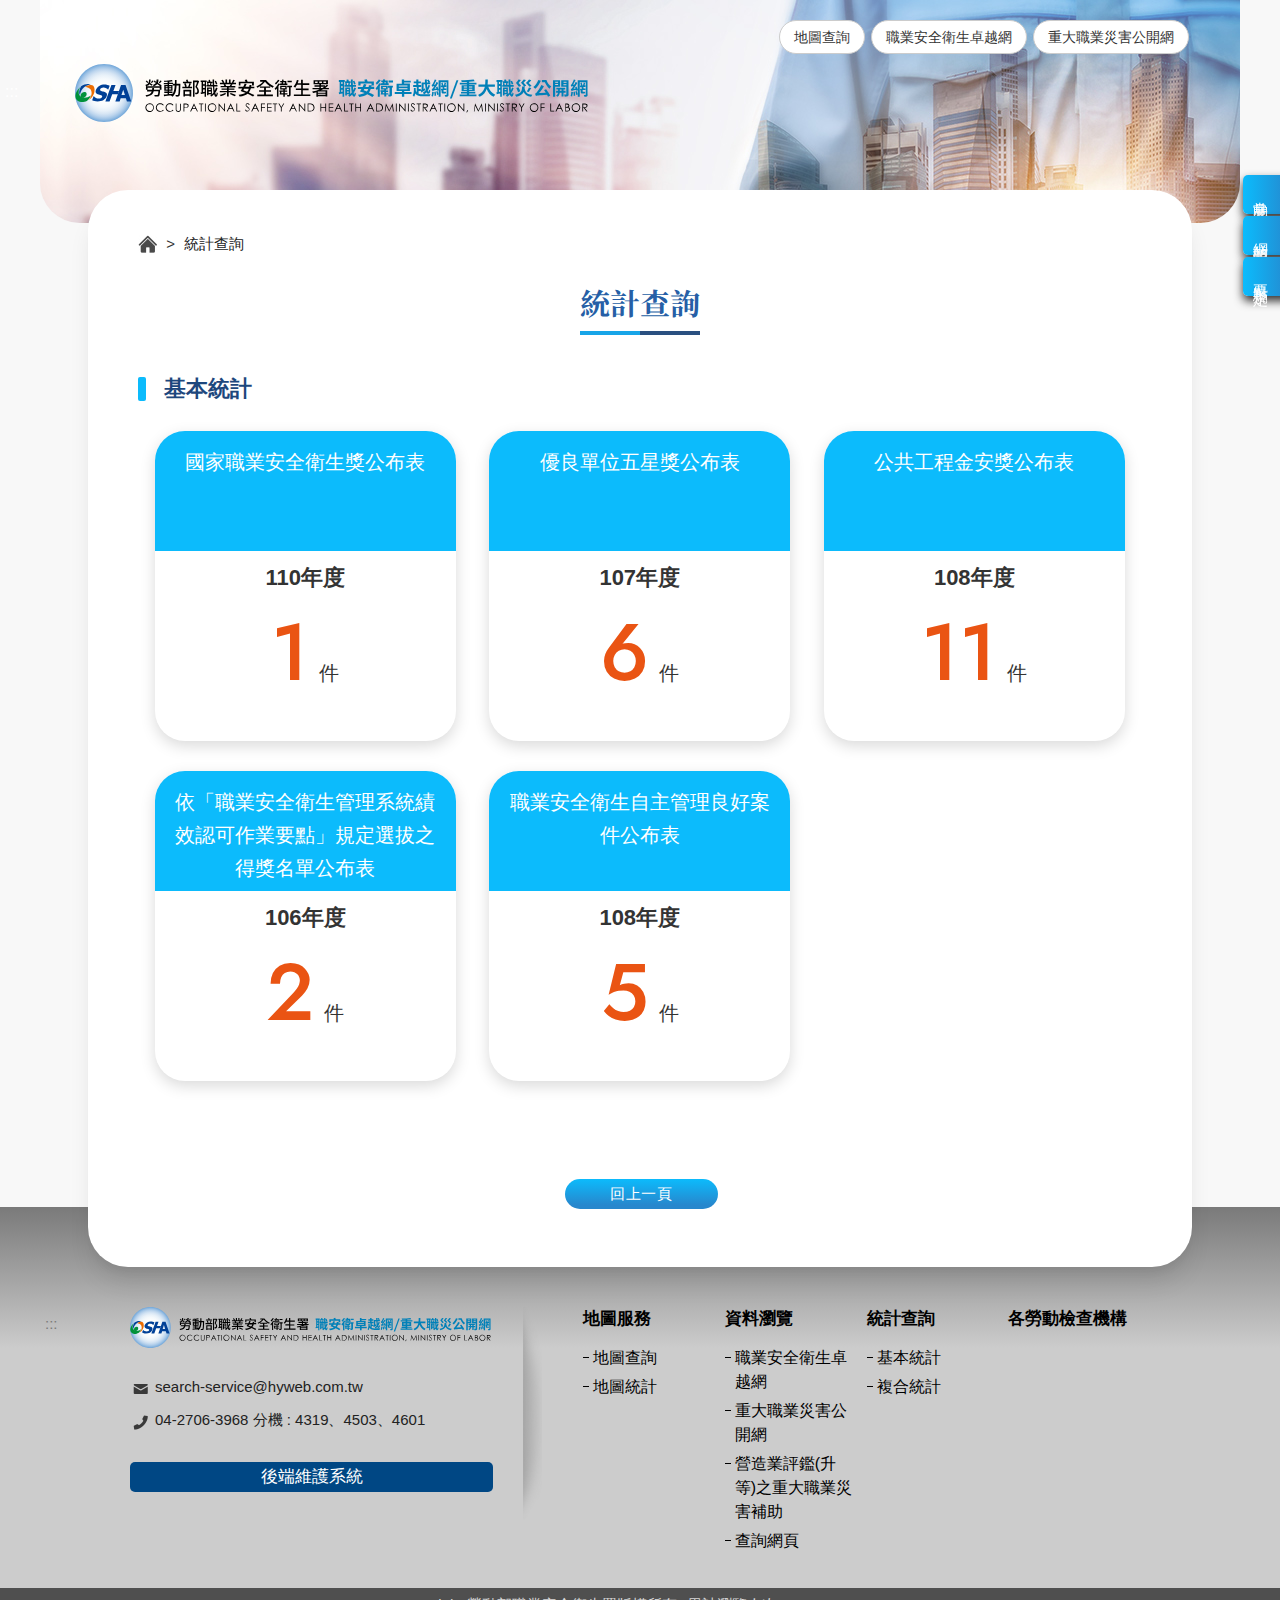
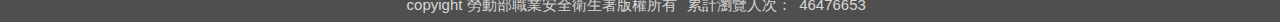
<file: statistics_search.htm>
<!doctype html>
<html lang="zh-Hant" class="no-js">

<head>
    <meta charset="utf-8">
    <meta http-equiv="X-UA-Compatible" content="IE=edge">
    <meta name="viewport" content="width=device-width, initial-scale=1">
    <title>勞動部職業安全署 職安衛卓越網/重大職災公開網 </title>
    <!--HTML5 Shim and Respond.js IE8 support of HTML5 elements and media queries [if lt IE 9]>
    <script src="js/html5shiv.js"></script>
    <script src="js/respond.min.js"></script>
    <![endif]-->
    <!-- slick css-->
    <link rel="stylesheet" type="text/css" href="vendor/slick/slick.css" />
    <link rel="stylesheet" type="text/css" href="vendor/slick/slick-theme.css" />
    <!-- 燈箱facybox -->
    <link rel="stylesheet" type="text/css" href="vendor/fancybox/jquery.fancybox.min.css">
    <!-- hyUI css -->
    <link rel="stylesheet" href="css/hyui.css">
    <!-- favicon -->
    <link href="images/favicon.png" rel="icon" type="image/x-icon">
    <!-- google font -->
    <link rel="preconnect" href="https://fonts.googleapis.com">
    <link rel="preconnect" href="https://fonts.gstatic.com" crossorigin>
    <link href="https://fonts.googleapis.com/css2?family=Jost:wght@300;400;500&family=Noto+Serif+TC:wght@600;700&family=Plus+Jakarta+Sans:wght@500&display=swap" rel="stylesheet">
</head>

<body>
    <!-- 直接跳主內容區 -->
    <a class="goCenter" href="#center" tabindex="1">按Enter到主內容區</a>
    <!-- wrapper Start -->
    <div class="wrapper">
        <!-- header Start -->
        <header class="header">
            <div class="container">
                <a class="accesskey" href="#aU" id="aU" accesskey="U" title="網站標題" tabindex="2">:::</a>
                <!-- navigation Start -->
                <nav class="navigation" role="navigation" aria-label="Site">
                    <!-- 新增div navlist -->
                    <div class="navlist">
                        <ul>
                            <li><a href="#">地圖查詢</a></li>
                            <li><a href="#">職業安全衛生卓越網</a></li>
                            <li><a href="#">重大職業災害公開網</a></li>
                        </ul>
                    </div>
                </nav>
                <!-- navigation End -->
                <h1>
                    <a href="index.htm"><img src="images/logo.svg" alt="網站標題" /></a>
                </h1>
                <!-- noscript -->
                <noscript> 您的瀏覽器不支援JavaScript語法，JavaScript語法並不影響內容的陳述。您可使用按鍵盤上的Ctrl鍵+ (+)鍵放大/(-)鍵縮小來改變字型大小；回到上一頁可使用瀏覽器提供的 Alt+左方向鍵(←) 快速鍵功能；列印可使用瀏覽器提供的(Ctrl+P)功能。您的瀏覽器，不支援script語法，若您的瀏覽器無法支援請點選此超連結 <a href="#">網站導覽</a>
                </noscript>
            </div>
        </header>
        <!-- header End -->
        <!-- main Start -->
        <div id="center" class="main innerpage">
            <!-- 內頁新增一個classname-->
            <a class="accesskey" href="#aC" id="aC" accesskey="C" title="主要內容區">:::</a>
            <!-- 側選單 start-->
            <section class="fixed_sidebar_block col-12">
                <div class="container">
                    <div class="col">
                        <div class="fixed_sidebar_group">
                            <div class="navlist">
                                <ul>
                                    <li><a href="#">常見問答</a></li>
                                    <li><a href="#">網站聲明</a></li>
                                    <li><a href="#">要點規定</a></li>
                                </ul>
                            </div>
                        </div>
                    </div>
                </div>
            </section>
            <div class="container">
                <!-- 左側 -->
                <!-- 主要內容區 -->
                <div class="center_block">
                    <!-- breadcrumb路徑 -->
                    <div class="breadcrumb">
                        <ul>
                            <li><a href="#" class="home">首頁</a></li>
                            <li>統計查詢</li>
                        </ul>
                    </div>
                    <h2 class="title">統計查詢</h2>
                    <!-- SP Start -->
                    <section class="sp">
                        <h3 class="title">基本統計</h3>
                        <div class="statistics_group">
                            <div class="statistics_list">
                                <a href="#">
                                    <div class="title">國家職業安全衛生獎公布表</div>
                                   
                                    <div class="time">110年度</div>
                                     <div class="number"><span>1</span>件</div>
                                </a>
                            </div>
                            <div class="statistics_list">
                                <a href="#">
                                    <div class="title">優良單位五星獎公布表</div>
                                    
                                    <div class="time">107年度</div>
                                    <div class="number"><span>6</span>件</div>
                                </a>
                            </div>
                            <div class="statistics_list">
                                <a href="#">
                                    <div class="title">公共工程金安獎公布表</div>
                                   
                                    <div class="time">108年度</div>
                                     <div class="number"><span>11</span>件</div>
                                </a>
                            </div>
                            <div class="statistics_list">
                                <a href="#">
                                    <div class="title">依「職業安全衛生管理系統績效認可作業要點」規定選拔之得獎名單公布表</div>
                                    
                                    <div class="time">106年度</div>
                                    <div class="number"><span>2</span>件</div>
                                </a>
                            </div>
                            <div class="statistics_list">
                                <a href="#">
                                    <div class="title">職業安全衛生自主管理良好案件公布表</div>
                                    
                                    <div class="time">108年度</div>
                                    <div class="number"><span>5</span>件</div>
                                </a>
                            </div>
                        </div>
                    </section>
                    <!-- SP End -->
                    <!-- 回上一頁 -->
                    <div class="function">
                        <ul>
                            <li class="icon_back"><a href="#">回上一頁</a></li>
                        </ul>
                    </div>
                </div>
            </div>
        </div>
        <!-- footer Start-->
        <footer>
            <div class="container">
                <a class="accesskey" href="#aZ" id="aZ" accesskey="Z" title="頁尾區">:::</a>
                <div class="footer_left">
                    <div class="footer_logo">
                        <img src="images/logo.svg" alt="" class="img-responsive">
                    </div>
                    <div class="footer_info">
                        <p class="mail">search-service@hyweb.com.tw</p>
                        <p class="tel">04-2706-3968 分機 : 4319、4503、4601</p>
                        <div class="rear_end_btn"><a href="#">後端維護系統</a></div>
                    </div>
                </div>
                <div class="footer_right">
                    <div class="footer_menu">
                        <ul>
                            <li><a href="#">地圖服務</a>
                                <ul>
                                    <li><a href="#">地圖查詢</a></li>
                                    <li><a href="#">地圖統計</a></li>
                                </ul>
                            </li>
                            <li><a href="#">資料瀏覽</a>
                                <ul>
                                    <li><a href="#">職業安全衛生卓越網</a></li>
                                    <li><a href="#">重大職業災害公開網</a></li>
                                    <li><a href="#">營造業評鑑(升等)之重大職業災害補助</a></li>
                                    <li><a href="#">查詢網頁</a></li>
                                </ul>
                            </li>
                            <li><a href="#">統計查詢</a>
                                <ul>
                                    <li><a href="#">基本統計</a></li>
                                    <li><a href="#">複合統計</a></li>
                                </ul>
                            </li>
                            <li><a href="#">各勞動檢查機構</a></li>
                        </ul>
                    </div>
                </div>
            </div>
            <div class="footer_copyright"> copyight 勞動部職業安全衛生署版權所有<span class="counter">累計瀏覽人次：<em>46476653</em></span>
            </div>
        </footer>
        <!-- footer End -->
    </div>
    <a href="javascript:;" class="scrollToTop">回頁首</a>
    <!-- JQ -->
    <script src="js/jquery-3.6.0.min.js"></script>
    <!-- 外掛 plugin js -->
    <script src="vendor/jquery.easing.min.js"></script>
    <!-- ease -->
    <script src="vendor/slick/slick.min.js "></script>
    <!-- slick -->
    <script src="vendor/slick/slick-lightbox.js "></script>
    <!-- slick lightbox -->
    <script src="vendor/lazyload/lazyload.js"></script>
    <!-- lazyload -->
    <script src="vendor/picturefill/picturefill.min.js" async></script>
    <!-- picturefill -->
    <script src="vendor/scrolltable/jquery.scroltable.min.js"></script>
    <!-- scrolltable -->
    <!-- sticky-sidebar -->
    <script src='vendor/sticky-sidebar/sticky-sidebar.js'></script>
    <script src='vendor/sticky-sidebar/ResizeSensor.js'></script>
    <!-- fancy -->
    <script src='vendor/fancybox/jquery.fancybox.min.js'></script>
    <!-- hyUI -->
    <script src="js/hyui.js"></script>
    <!-- 客製js -->
    <script src="js/customize.js"></script>
</body>
</file>
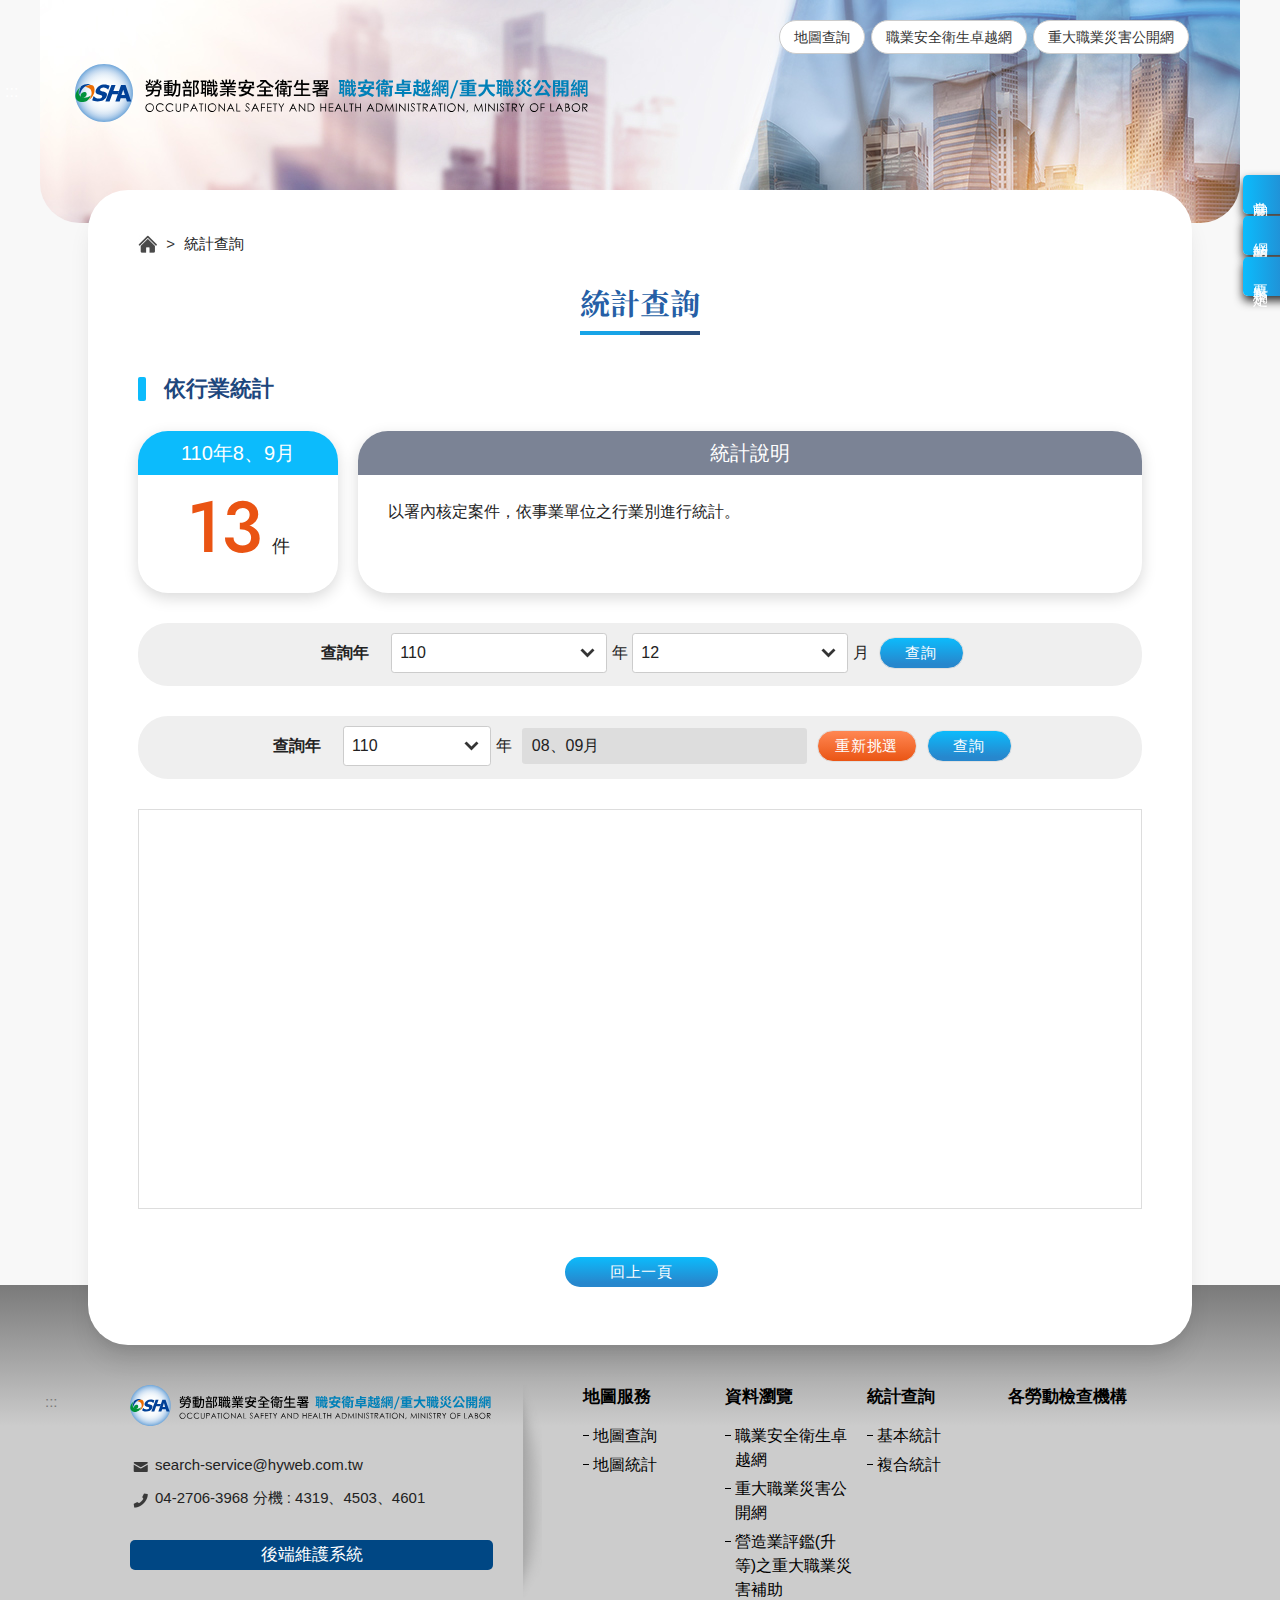
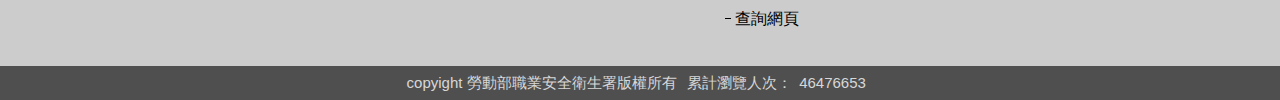
<file: statistics_search2.htm>
<!doctype html>
<html lang="zh-Hant" class="no-js">

<head>
    <meta charset="utf-8">
    <meta http-equiv="X-UA-Compatible" content="IE=edge">
    <meta name="viewport" content="width=device-width, initial-scale=1">
    <title>勞動部職業安全署 職安衛卓越網/重大職災公開網 </title>
    <!--HTML5 Shim and Respond.js IE8 support of HTML5 elements and media queries [if lt IE 9]>
    <script src="js/html5shiv.js"></script>
    <script src="js/respond.min.js"></script>
    <![endif]-->
    <!-- slick css-->
    <link rel="stylesheet" type="text/css" href="vendor/slick/slick.css" />
    <link rel="stylesheet" type="text/css" href="vendor/slick/slick-theme.css" />
    <!-- 燈箱facybox -->
    <link rel="stylesheet" type="text/css" href="vendor/fancybox/jquery.fancybox.min.css">
    <!-- hyUI css -->
    <link rel="stylesheet" href="css/hyui.css">
    <!-- favicon -->
    <link href="images/favicon.png" rel="icon" type="image/x-icon">
    <!-- google font -->
    <link rel="preconnect" href="https://fonts.googleapis.com">
    <link rel="preconnect" href="https://fonts.gstatic.com" crossorigin>
    <link href="https://fonts.googleapis.com/css2?family=Jost:wght@300;400;500&family=Noto+Serif+TC:wght@600;700&family=Plus+Jakarta+Sans:wght@500&display=swap" rel="stylesheet">
</head>

<body>
    <!-- 直接跳主內容區 -->
    <a class="goCenter" href="#center" tabindex="1">按Enter到主內容區</a>
    <!-- wrapper Start -->
    <div class="wrapper">
        <!-- header Start -->
        <header class="header">
            <div class="container">
                <a class="accesskey" href="#aU" id="aU" accesskey="U" title="網站標題" tabindex="2">:::</a>
                <!-- navigation Start -->
                <nav class="navigation" role="navigation" aria-label="Site">
                    <!-- 新增div navlist -->
                    <div class="navlist">
                        <ul>
                            <li><a href="#">地圖查詢</a></li>
                            <li><a href="#">職業安全衛生卓越網</a></li>
                            <li><a href="#">重大職業災害公開網</a></li>
                        </ul>
                    </div>
                </nav>
                <!-- navigation End -->
                <h1>
                    <a href="index.htm"><img src="images/logo.svg" alt="網站標題" /></a>
                </h1>
                <!-- noscript -->
                <noscript> 您的瀏覽器不支援JavaScript語法，JavaScript語法並不影響內容的陳述。您可使用按鍵盤上的Ctrl鍵+ (+)鍵放大/(-)鍵縮小來改變字型大小；回到上一頁可使用瀏覽器提供的 Alt+左方向鍵(←) 快速鍵功能；列印可使用瀏覽器提供的(Ctrl+P)功能。您的瀏覽器，不支援script語法，若您的瀏覽器無法支援請點選此超連結 <a href="#">網站導覽</a>
                </noscript>
            </div>
        </header>
        <!-- header End -->
        <!-- main Start -->
        <div id="center" class="main innerpage">
            <!-- 內頁新增一個classname-->
            <a class="accesskey" href="#aC" id="aC" accesskey="C" title="主要內容區">:::</a>
            <!-- 側選單 start-->
            <section class="fixed_sidebar_block col-12">
                <div class="container">
                    <div class="col">
                        <div class="fixed_sidebar_group">
                            <div class="navlist">
                                <ul>
                                    <li><a href="#">常見問答</a></li>
                                    <li><a href="#">網站聲明</a></li>
                                    <li><a href="#">要點規定</a></li>
                                </ul>
                            </div>
                        </div>
                    </div>
                </div>
            </section>
            <div class="container">
                <!-- 左側 -->
                <!-- 主要內容區 -->
                <div class="center_block">
                    <!-- breadcrumb路徑 -->
                    <div class="breadcrumb">
                        <ul>
                            <li><a href="#" class="home">首頁</a></li>
                            <li>統計查詢</li>
                        </ul>
                    </div>
                    <h2 class="title">統計查詢</h2>
                    <!-- SP Start -->
                    <section class="sp">
                        <h3 class="title">依行業統計</h3>
                        <!-- 基本統計 start-->
                        <div class="basic_statistics_group">
                            <div class="statistics_list">
                                <div class="time_title">110年8、9月</div>
                                <div class="number"><span>13</span>件</div>
                            </div>
                            <div class="statistics_illustrate">
                                <div class="title">統計說明</div>
                                <div class="content">以署內核定案件，依事業單位之行業別進行統計。</div>
                            </div>
                        </div>
                        <!-- 基本統計 end-->
                        <!-- 查詢年 start-->
                        <div class="search_year_block ">
                            <label for="selectSample" class="form_title">查詢年</label>
                            <div class="content">
                                <div class="select_inblock_left"><select id="selectSample" name="">
                                    <option value="">110</option>
                                    <option value="">109</option>
                                    <option value="">108</option>
                                    <option value="">107</option>
                                    <option value="">106</option>
                                </select>年 </div><div class="select_inblock_right"><select id="selectSample" name="">
                                    <option value="">12</option>
                                    <option value="">11</option>
                                    <option value="">10</option>
                                    <option value="">9</option>
                                    <option value="">8</option>
                                    <option value="">7</option>
                                    <option value="">6</option>
                                    <option value="">5</option>
                                    <option value="">4</option>
                                </select>月 </div>
                            </div>
                                <button type="button" class="btn btn_s">查詢</button>
                        </div>
                        <!-- 查詢年 end-->
                        <!-- 查詢年 start--><!-- 月份要重新挑選 class 不同 -->
                        <div class="search_year_blockagain"> 
                            <label for="selectSample" class="form_title">查詢年</label>
                            <div class="content">
                                <div class="select_inblock_left"><select id="selectSample" name="">
                                    <option value="">110</option>
                                    <option value="">109</option>
                                    <option value="">108</option>
                                    <option value="">107</option>
                                    <option value="">106</option>
                                </select>年 </div><div class="select_inblock_right"><span class="month">08、09月</span><button type="button" class="btn  againbnt">重新挑選</button></div>
                            </div>
                                <button type="button" class="btn btn_s">查詢</button>
                        </div>
                        <!-- 查詢年 end-->
                        <!-- 統計圖 start -->
                        <div class="statistics_pic"></div>
                        <!-- 統計圖 end -->
                    </section>
                    <!-- SP End -->
                    <!-- 回上一頁 -->
                    <div class="function">
                        <ul>
                            <li class="icon_back"><a href="#">回上一頁</a></li>
                        </ul>
                    </div>
                </div>
            </div>
        </div>
        <!-- footer Start-->
        <footer>
            <div class="container">
                <a class="accesskey" href="#aZ" id="aZ" accesskey="Z" title="頁尾區">:::</a>
                <div class="footer_left">
                    <div class="footer_logo">
                        <img src="images/logo.svg" alt="" class="img-responsive">
                    </div>
                    <div class="footer_info">
                        <p class="mail">search-service@hyweb.com.tw</p>
                        <p class="tel">04-2706-3968 分機 : 4319、4503、4601</p>
                        <div class="rear_end_btn"><a href="#">後端維護系統</a></div>
                    </div>
                </div>
                <div class="footer_right">
                    <div class="footer_menu">
                        <ul>
                            <li><a href="#">地圖服務</a>
                                <ul>
                                    <li><a href="#">地圖查詢</a></li>
                                    <li><a href="#">地圖統計</a></li>
                                </ul>
                            </li>
                            <li><a href="#">資料瀏覽</a>
                                <ul>
                                    <li><a href="#">職業安全衛生卓越網</a></li>
                                    <li><a href="#">重大職業災害公開網</a></li>
                                    <li><a href="#">營造業評鑑(升等)之重大職業災害補助</a></li>
                                    <li><a href="#">查詢網頁</a></li>
                                </ul>
                            </li>
                            <li><a href="#">統計查詢</a>
                                <ul>
                                    <li><a href="#">基本統計</a></li>
                                    <li><a href="#">複合統計</a></li>
                                </ul>
                            </li>
                            <li><a href="#">各勞動檢查機構</a></li>
                        </ul>
                    </div>
                </div>
            </div>
            <div class="footer_copyright"> copyight 勞動部職業安全衛生署版權所有<span class="counter">累計瀏覽人次：<em>46476653</em></span>
            </div>
        </footer>
        <!-- footer End -->
    </div>
    <a href="javascript:;" class="scrollToTop">回頁首</a>
    <!-- JQ -->
    <script src="js/jquery-3.6.0.min.js"></script>
    <!-- 外掛 plugin js -->
    <script src="vendor/jquery.easing.min.js"></script>
    <!-- ease -->
    <script src="vendor/slick/slick.min.js "></script>
    <!-- slick -->
    <script src="vendor/slick/slick-lightbox.js "></script>
    <!-- slick lightbox -->
    <script src="vendor/lazyload/lazyload.js"></script>
    <!-- lazyload -->
    <script src="vendor/picturefill/picturefill.min.js" async></script>
    <!-- picturefill -->
    <script src="vendor/scrolltable/jquery.scroltable.min.js"></script>
    <!-- scrolltable -->
    <!-- sticky-sidebar -->
    <script src='vendor/sticky-sidebar/sticky-sidebar.js'></script>
    <script src='vendor/sticky-sidebar/ResizeSensor.js'></script>
    <!-- fancy -->
    <script src='vendor/fancybox/jquery.fancybox.min.js'></script>
    <!-- hyUI -->
    <script src="js/hyui.js"></script>
    <!-- 客製js -->
    <script src="js/customize.js"></script>
</body>
</file>
<file: css/hyui.css>
﻿.breadcrumb ul li:before{content:" > ";display:inline-block;padding:0px 4px;margin:0px 5px 0px 5px;color:#333}.row,.container,.divider,.divider-vertical,.category,div.tag,.header,.fatfooter,.tabSet,.thumbnail .btn_grp,.slick-lightbox-slick-caption,.Syncing_slider,div.function,.pagination,.web_link,.publish_info,.sitemap{clear:both;zoom:1}.row:before,.container:before,.divider:before,.divider-vertical:before,.category:before,div.tag:before,.header:before,.fatfooter:before,.tabSet:before,.thumbnail .btn_grp:before,.slick-lightbox-slick-caption:before,.Syncing_slider:before,div.function:before,.pagination:before,.web_link:before,.publish_info:before,.sitemap:before,.row:after,.container:after,.divider:after,.divider-vertical:after,.category:after,div.tag:after,.header:after,.fatfooter:after,.tabSet:after,.thumbnail .btn_grp:after,.slick-lightbox-slick-caption:after,.Syncing_slider:after,div.function:after,.pagination:after,.web_link:after,.publish_info:after,.sitemap:after{content:"";display:table}.row:after,.container:after,.divider:after,.divider-vertical:after,.category:after,div.tag:after,.header:after,.fatfooter:after,.tabSet:after,.thumbnail .btn_grp:after,.slick-lightbox-slick-caption:after,.Syncing_slider:after,div.function:after,.pagination:after,.web_link:after,.publish_info:after,.sitemap:after{clear:both}.Flex-set,.mix-equal-2 .Flex-set,.mix-equal-2 .inner-4-8,.flex-form .flex-col-equal-1,.flex-form .flex-col-equal-2,.flex-form .flex-col-equal-3,.flex-form .flex-col-equal-4{box-sizing:border-box;display:flex;flex-flow:row wrap;justify-content:space-between;align-items:flex-start}.row{margin-left:-15px;margin-right:-15px}.row>div{box-sizing:border-box}.container{position:relative;margin-right:auto;margin-left:auto;padding-left:15px;padding-right:15px}.row,.container,.divider,.divider-vertical,.category,div.tag,.header,.fatfooter,.tabSet,.thumbnail .btn_grp,.slick-lightbox-slick-caption,.Syncing_slider,div.function,.pagination,.web_link,.publish_info,.sitemap{clear:both;zoom:1}.row:before,.container:before,.divider:before,.divider-vertical:before,.category:before,div.tag:before,.header:before,.fatfooter:before,.tabSet:before,.thumbnail .btn_grp:before,.slick-lightbox-slick-caption:before,.Syncing_slider:before,div.function:before,.pagination:before,.web_link:before,.publish_info:before,.sitemap:before,.row:after,.container:after,.divider:after,.divider-vertical:after,.category:after,div.tag:after,.header:after,.fatfooter:after,.tabSet:after,.thumbnail .btn_grp:after,.slick-lightbox-slick-caption:after,.Syncing_slider:after,div.function:after,.pagination:after,.web_link:after,.publish_info:after,.sitemap:after{content:"";display:table}.row:after,.container:after,.divider:after,.divider-vertical:after,.category:after,div.tag:after,.header:after,.fatfooter:after,.tabSet:after,.thumbnail .btn_grp:after,.slick-lightbox-slick-caption:after,.Syncing_slider:after,div.function:after,.pagination:after,.web_link:after,.publish_info:after,.sitemap:after{clear:both}img{max-width:100%}.demosection{padding:0em 0 3em;text-align:center}.demosection [class^="col"]{border:1px solid #2687cd;background:#9fcced;min-height:200px;color:#151515;text-align:center;line-height:200px;font-size:1.5em;font-weight:bold;box-sizing:border-box}.demosection+.demosection{padding-top:2em}.demosection+.bg{background:#fff}.demosection.full .container{max-width:100% !important}.full .container{max-width:100% !important}.col-6-6 .col{float:left;width:100%}@media (min-width: 768px){.col-6-6 .col{float:left;width:50%}}@media (min-width: 992px){.col-6-6 .col{float:left;width:50%}}@media (min-width: 1400px){.col-6-6 .col{float:left;width:50%}}.col-4-4-4 .col{float:left;width:100%}@media (min-width: 768px){.col-4-4-4 .col{float:left;width:33.33333%}}@media (min-width: 992px){.col-4-4-4 .col{float:left;width:33.33333%}}@media (min-width: 1400px){.col-4-4-4 .col{float:left;width:33.33333%}}.col-3-3-3-3 .col{float:left;width:100%}@media (min-width: 768px){.col-3-3-3-3 .col{float:left;width:50%}}@media (min-width: 992px){.col-3-3-3-3 .col{float:left;width:25%}}@media (min-width: 1400px){.col-3-3-3-3 .col{float:left;width:25%}}.col-8-4 .col{float:left;width:100%}@media (min-width: 768px){.col-8-4 .col{float:left;width:66.66667%}}@media (min-width: 992px){.col-8-4 .col{float:left;width:66.66667%}}@media (min-width: 1400px){.col-8-4 .col{float:left;width:66.66667%}}.col-8-4 .col:nth-of-type(2n){float:left;width:100%}@media (min-width: 768px){.col-8-4 .col:nth-of-type(2n){float:left;width:33.33333%}}@media (min-width: 992px){.col-8-4 .col:nth-of-type(2n){float:left;width:33.33333%}}@media (min-width: 1400px){.col-8-4 .col:nth-of-type(2n){float:left;width:33.33333%}}.col-4-8 .col{float:left;width:100%}@media (min-width: 768px){.col-4-8 .col{float:left;width:33.33333%}}@media (min-width: 992px){.col-4-8 .col{float:left;width:33.33333%}}@media (min-width: 1400px){.col-4-8 .col{float:left;width:33.33333%}}.col-4-8 .col:nth-of-type(2n){float:left;width:100%}@media (min-width: 768px){.col-4-8 .col:nth-of-type(2n){float:left;width:66.66667%}}@media (min-width: 992px){.col-4-8 .col:nth-of-type(2n){float:left;width:66.66667%}}@media (min-width: 1400px){.col-4-8 .col:nth-of-type(2n){float:left;width:66.66667%}}.col-2-2-2-2-2-2 .col{float:left;width:50%}@media (min-width: 768px){.col-2-2-2-2-2-2 .col{float:left;width:16.66667%}}@media (min-width: 992px){.col-2-2-2-2-2-2 .col{float:left;width:16.66667%}}@media (min-width: 1400px){.col-2-2-2-2-2-2 .col{float:left;width:16.66667%}}.cssname .news{float:left;width:100%}@media (min-width: 768px){.cssname .news{float:left;width:66.66667%}}@media (min-width: 992px){.cssname .news{float:left;width:66.66667%}}@media (min-width: 1400px){.cssname .news{float:left;width:66.66667%}}.cssname .video{float:left;width:100%}@media (min-width: 768px){.cssname .video{float:left;width:33.33333%}}@media (min-width: 992px){.cssname .video{float:left;width:33.33333%}}@media (min-width: 1400px){.cssname .video{float:left;width:33.33333%}}.col-3-6-3 .col{float:left;width:100%}@media (min-width: 768px){.col-3-6-3 .col{float:left;width:25%}}@media (min-width: 992px){.col-3-6-3 .col{float:left;width:25%}}@media (min-width: 1400px){.col-3-6-3 .col{float:left;width:25%}}.col-3-6-3 .col:nth-child(2){float:left;width:100%}@media (min-width: 768px){.col-3-6-3 .col:nth-child(2){float:left;width:50%}}@media (min-width: 992px){.col-3-6-3 .col:nth-child(2){float:left;width:50%}}@media (min-width: 1400px){.col-3-6-3 .col:nth-child(2){float:left;width:50%}}.col-5 .col{float:left;width:100%}@media (min-width: 768px){.col-5 .col{float:left;width:16.66667%}}@media (min-width: 992px){.col-5 .col{float:left;width:16.66667%}}@media (min-width: 1400px){.col-5 .col{float:left;width:16.66667%}}.col-5 .col:first-child{margin-left:0%}@media (min-width: 768px){.col-5 .col:first-child{margin-left:8.33333%}}@media (min-width: 992px){.col-5 .col:first-child{margin-left:8.33333%}}@media (min-width: 1400px){.col-5 .col:first-child{margin-left:8.33333%}}.Flex-set .col{background:#485b8a;color:#fff;margin:4px 0}.Flex-set .col p{color:rgba(255,255,255,0.5)}.flex-equal-3 .Flex-set .col{position:relative;min-height:1px;padding-left:15px;padding-right:15px;box-sizing:border-box}@media (min-width: 320px){.flex-equal-3 .Flex-set .col{flex-basis:calc(100% / 1 - 0px);max-width:calc(100% / 1 - 0px)}.flex-equal-3 .Flex-set .col:last-child{margin-right:0}}@media (min-width: 768px){.flex-equal-3 .Flex-set .col{flex-basis:calc(100% / 2 - 4px);max-width:calc(100% / 2 - 4px)}.flex-equal-3 .Flex-set .col:last-child:nth-child(12n-1){margin-right:0}.flex-equal-3 .Flex-set .col:last-child:nth-child(12n-2){margin-right:0}.flex-equal-3 .Flex-set .col:last-child:nth-child(12n-3){margin-right:0}.flex-equal-3 .Flex-set .col:last-child:nth-child(12n-4){margin-right:0}.flex-equal-3 .Flex-set .col:last-child:nth-child(12n-5){margin-right:0}.flex-equal-3 .Flex-set .col:last-child:nth-child(12n-6){margin-right:0}.flex-equal-3 .Flex-set .col:last-child:nth-child(12n-7){margin-right:0}.flex-equal-3 .Flex-set .col:last-child:nth-child(12n-8){margin-right:0}.flex-equal-3 .Flex-set .col:last-child:nth-child(12n-9){margin-right:0}.flex-equal-3 .Flex-set .col:last-child:nth-child(12n-10){margin-right:0}.flex-equal-3 .Flex-set .col:last-child:nth-child(12n-11){margin-right:0}.flex-equal-3 .Flex-set .col:last-child:nth-child(12n-12){margin-right:0}}@media (min-width: 992px){.flex-equal-3 .Flex-set .col{flex-basis:calc(100% / 3 - 4px);max-width:calc(100% / 3 - 4px)}.flex-equal-3 .Flex-set .col:last-child:nth-child(3n){margin-right:0}.flex-equal-3 .Flex-set .col:last-child:nth-child(3n-1){margin-right:calc( (100% / 3 - 4px)*1 + (4px*3)*1 / (3 - 1) )}.flex-equal-3 .Flex-set .col:last-child:nth-child(3n){margin-right:0}.flex-equal-3 .Flex-set .col:last-child:nth-child(3n-2){margin-right:calc( (100% / 3 - 4px)*2 + (4px*3)*2 / (3 - 1) )}}@media (min-width: 1400px){.flex-equal-3 .Flex-set .col{flex-basis:calc(100% / 3 - 4px);max-width:calc(100% / 3 - 4px)}.flex-equal-3 .Flex-set .col:last-child:nth-child(3n){margin-right:0}.flex-equal-3 .Flex-set .col:last-child:nth-child(3n-1){margin-right:calc( (100% / 3 - 4px)*1 + (4px*3)*1 / (3 - 1) )}.flex-equal-3 .Flex-set .col:last-child:nth-child(3n){margin-right:0}.flex-equal-3 .Flex-set .col:last-child:nth-child(3n-2){margin-right:calc( (100% / 3 - 4px)*2 + (4px*3)*2 / (3 - 1) )}}.flex-equal-3 .Flex-set .thumbnail{margin-bottom:30px}@media (min-width: 320px){.flex-equal-3 .Flex-set .thumbnail{flex-basis:calc(100% / 1 - 0px);max-width:calc(100% / 1 - 0px)}.flex-equal-3 .Flex-set .thumbnail:last-child{margin-right:0}}@media (min-width: 768px){.flex-equal-3 .Flex-set .thumbnail{flex-basis:calc(100% / 2 - 4px);max-width:calc(100% / 2 - 4px)}.flex-equal-3 .Flex-set .thumbnail:last-child:nth-child(12n-1){margin-right:0}.flex-equal-3 .Flex-set .thumbnail:last-child:nth-child(12n-2){margin-right:0}.flex-equal-3 .Flex-set .thumbnail:last-child:nth-child(12n-3){margin-right:0}.flex-equal-3 .Flex-set .thumbnail:last-child:nth-child(12n-4){margin-right:0}.flex-equal-3 .Flex-set .thumbnail:last-child:nth-child(12n-5){margin-right:0}.flex-equal-3 .Flex-set .thumbnail:last-child:nth-child(12n-6){margin-right:0}.flex-equal-3 .Flex-set .thumbnail:last-child:nth-child(12n-7){margin-right:0}.flex-equal-3 .Flex-set .thumbnail:last-child:nth-child(12n-8){margin-right:0}.flex-equal-3 .Flex-set .thumbnail:last-child:nth-child(12n-9){margin-right:0}.flex-equal-3 .Flex-set .thumbnail:last-child:nth-child(12n-10){margin-right:0}.flex-equal-3 .Flex-set .thumbnail:last-child:nth-child(12n-11){margin-right:0}.flex-equal-3 .Flex-set .thumbnail:last-child:nth-child(12n-12){margin-right:0}}@media (min-width: 992px){.flex-equal-3 .Flex-set .thumbnail{flex-basis:calc(100% / 3 - 4px);max-width:calc(100% / 3 - 4px)}.flex-equal-3 .Flex-set .thumbnail:last-child:nth-child(3n){margin-right:0}.flex-equal-3 .Flex-set .thumbnail:last-child:nth-child(3n-1){margin-right:calc( (100% / 3 - 4px)*1 + (4px*3)*1 / (3 - 1) )}.flex-equal-3 .Flex-set .thumbnail:last-child:nth-child(3n){margin-right:0}.flex-equal-3 .Flex-set .thumbnail:last-child:nth-child(3n-2){margin-right:calc( (100% / 3 - 4px)*2 + (4px*3)*2 / (3 - 1) )}}@media (min-width: 1400px){.flex-equal-3 .Flex-set .thumbnail{flex-basis:calc(100% / 3 - 4px);max-width:calc(100% / 3 - 4px)}.flex-equal-3 .Flex-set .thumbnail:last-child:nth-child(3n){margin-right:0}.flex-equal-3 .Flex-set .thumbnail:last-child:nth-child(3n-1){margin-right:calc( (100% / 3 - 4px)*1 + (4px*3)*1 / (3 - 1) )}.flex-equal-3 .Flex-set .thumbnail:last-child:nth-child(3n){margin-right:0}.flex-equal-3 .Flex-set .thumbnail:last-child:nth-child(3n-2){margin-right:calc( (100% / 3 - 4px)*2 + (4px*3)*2 / (3 - 1) )}}@media screen and (max-width: 767px){.flex-equal-3 .Flex-set .thumbnail{justify-content:center}}.flex-6-6 .col{position:relative;min-height:1px;padding-left:15px;padding-right:15px;box-sizing:border-box}@media (min-width: 320px){.flex-6-6 .col{flex-basis:calc(100% / 12 * 12 - 0px);max-width:calc(100% / 12 * 12 - 0px)}}@media (min-width: 768px){.flex-6-6 .col{flex-basis:calc(100% / 12 * 12 - 4px);max-width:calc(100% / 12 * 12 - 4px)}}@media (min-width: 992px){.flex-6-6 .col{flex-basis:calc(100% / 12 * 6 - 4px);max-width:calc(100% / 12 * 6 - 4px)}}@media (min-width: 1400px){.flex-6-6 .col{flex-basis:calc(100% / 12 * 6 - 4px);max-width:calc(100% / 12 * 6 - 4px)}}.flex-4-4-4 .col{position:relative;min-height:1px;padding-left:15px;padding-right:15px;box-sizing:border-box}@media (min-width: 320px){.flex-4-4-4 .col{flex-basis:calc(100% / 12 * 12 - 0px);max-width:calc(100% / 12 * 12 - 0px)}}@media (min-width: 768px){.flex-4-4-4 .col{flex-basis:calc(100% / 12 * 12 - 4px);max-width:calc(100% / 12 * 12 - 4px)}}@media (min-width: 992px){.flex-4-4-4 .col{flex-basis:calc(100% / 12 * 4 - 4px);max-width:calc(100% / 12 * 4 - 4px)}}@media (min-width: 1400px){.flex-4-4-4 .col{flex-basis:calc(100% / 12 * 4 - 4px);max-width:calc(100% / 12 * 4 - 4px)}}.flex-4-4-4 .thumbnail{margin-bottom:30px}@media (min-width: 320px){.flex-4-4-4 .thumbnail{flex-basis:calc(100% / 12 * 12 - 0px);max-width:calc(100% / 12 * 12 - 0px)}}@media (min-width: 768px){.flex-4-4-4 .thumbnail{flex-basis:calc(100% / 12 * 12 - 10px);max-width:calc(100% / 12 * 12 - 10px)}}@media (min-width: 992px){.flex-4-4-4 .thumbnail{flex-basis:calc(100% / 12 * 4 - 10px);max-width:calc(100% / 12 * 4 - 10px)}}@media (min-width: 1400px){.flex-4-4-4 .thumbnail{flex-basis:calc(100% / 12 * 4 - 10px);max-width:calc(100% / 12 * 4 - 10px)}}@media screen and (max-width: 767px){.flex-4-4-4 .thumbnail{justify-content:center}}.flex-3-3-3-3 .col{position:relative;min-height:1px;padding-left:15px;padding-right:15px;box-sizing:border-box}@media (min-width: 320px){.flex-3-3-3-3 .col{flex-basis:calc(100% / 12 * 12 - 0px);max-width:calc(100% / 12 * 12 - 0px)}}@media (min-width: 768px){.flex-3-3-3-3 .col{flex-basis:calc(100% / 12 * 6 - 4px);max-width:calc(100% / 12 * 6 - 4px)}}@media (min-width: 992px){.flex-3-3-3-3 .col{flex-basis:calc(100% / 12 * 3 - 4px);max-width:calc(100% / 12 * 3 - 4px)}}@media (min-width: 1400px){.flex-3-3-3-3 .col{flex-basis:calc(100% / 12 * 3 - 4px);max-width:calc(100% / 12 * 3 - 4px)}}.flex-3-6-3 .col{position:relative;min-height:1px;padding-left:15px;padding-right:15px;box-sizing:border-box}@media (min-width: 320px){.flex-3-6-3 .col{flex-basis:calc(100% / 12 * 12 - 0px);max-width:calc(100% / 12 * 12 - 0px)}}@media (min-width: 768px){.flex-3-6-3 .col{flex-basis:calc(100% / 12 * 12 - 4px);max-width:calc(100% / 12 * 12 - 4px)}}@media (min-width: 992px){.flex-3-6-3 .col{flex-basis:calc(100% / 12 * 3 - 4px);max-width:calc(100% / 12 * 3 - 4px)}}@media (min-width: 1400px){.flex-3-6-3 .col{flex-basis:calc(100% / 12 * 3 - 4px);max-width:calc(100% / 12 * 3 - 4px)}}@media (min-width: 320px){.flex-3-6-3 .col:nth-child(2){flex-basis:calc(100% / 12 * 12 - 0px);max-width:calc(100% / 12 * 12 - 0px)}}@media (min-width: 768px){.flex-3-6-3 .col:nth-child(2){flex-basis:calc(100% / 12 * 12 - 4px);max-width:calc(100% / 12 * 12 - 4px)}}@media (min-width: 992px){.flex-3-6-3 .col:nth-child(2){flex-basis:calc(100% / 12 * 6 - 4px);max-width:calc(100% / 12 * 6 - 4px)}}@media (min-width: 1400px){.flex-3-6-3 .col:nth-child(2){flex-basis:calc(100% / 12 * 6 - 4px);max-width:calc(100% / 12 * 6 - 4px)}}.flex-8-4 .col{position:relative;min-height:1px;padding-left:15px;padding-right:15px;box-sizing:border-box}@media (min-width: 320px){.flex-8-4 .col{flex-basis:calc(100% / 12 * 12 - 0px);max-width:calc(100% / 12 * 12 - 0px)}}@media (min-width: 768px){.flex-8-4 .col{flex-basis:calc(100% / 12 * 6 - 4px);max-width:calc(100% / 12 * 6 - 4px)}}@media (min-width: 992px){.flex-8-4 .col{flex-basis:calc(100% / 12 * 8 - 4px);max-width:calc(100% / 12 * 8 - 4px)}}@media (min-width: 1400px){.flex-8-4 .col{flex-basis:calc(100% / 12 * 8 - 4px);max-width:calc(100% / 12 * 8 - 4px)}}@media (min-width: 320px){.flex-8-4 .col:nth-child(2){flex-basis:calc(100% / 12 * 12 - 0px);max-width:calc(100% / 12 * 12 - 0px)}}@media (min-width: 768px){.flex-8-4 .col:nth-child(2){flex-basis:calc(100% / 12 * 6 - 4px);max-width:calc(100% / 12 * 6 - 4px)}}@media (min-width: 992px){.flex-8-4 .col:nth-child(2){flex-basis:calc(100% / 12 * 4 - 4px);max-width:calc(100% / 12 * 4 - 4px)}}@media (min-width: 1400px){.flex-8-4 .col:nth-child(2){flex-basis:calc(100% / 12 * 4 - 4px);max-width:calc(100% / 12 * 4 - 4px)}}.flex-4-8 .col{position:relative;min-height:1px;padding-left:15px;padding-right:15px;box-sizing:border-box}@media (min-width: 320px){.flex-4-8 .col{flex-basis:calc(100% / 12 * 12 - 0px);max-width:calc(100% / 12 * 12 - 0px)}}@media (min-width: 768px){.flex-4-8 .col{flex-basis:calc(100% / 12 * 6 - 4px);max-width:calc(100% / 12 * 6 - 4px)}}@media (min-width: 992px){.flex-4-8 .col{flex-basis:calc(100% / 12 * 4 - 4px);max-width:calc(100% / 12 * 4 - 4px)}}@media (min-width: 1400px){.flex-4-8 .col{flex-basis:calc(100% / 12 * 4 - 4px);max-width:calc(100% / 12 * 4 - 4px)}}@media (min-width: 320px){.flex-4-8 .col:nth-child(2){flex-basis:calc(100% / 12 * 12 - 0px);max-width:calc(100% / 12 * 12 - 0px)}}@media (min-width: 768px){.flex-4-8 .col:nth-child(2){flex-basis:calc(100% / 12 * 6 - 4px);max-width:calc(100% / 12 * 6 - 4px)}}@media (min-width: 992px){.flex-4-8 .col:nth-child(2){flex-basis:calc(100% / 12 * 8 - 4px);max-width:calc(100% / 12 * 8 - 4px)}}@media (min-width: 1400px){.flex-4-8 .col:nth-child(2){flex-basis:calc(100% / 12 * 8 - 4px);max-width:calc(100% / 12 * 8 - 4px)}}.mix-equal-2 .Flex-set .col{padding:1em}@media (min-width: 320px){.mix-equal-2 .Flex-set .col{flex-basis:calc(100% / 12 * 12 - 0px);max-width:calc(100% / 12 * 12 - 0px)}}@media (min-width: 768px){.mix-equal-2 .Flex-set .col{flex-basis:calc(100% / 12 * 12 - 4px);max-width:calc(100% / 12 * 12 - 4px)}}@media (min-width: 992px){.mix-equal-2 .Flex-set .col{flex-basis:calc(100% / 12 * 6 - 4px);max-width:calc(100% / 12 * 6 - 4px)}}@media (min-width: 1400px){.mix-equal-2 .Flex-set .col{flex-basis:calc(100% / 12 * 6 - 4px);max-width:calc(100% / 12 * 6 - 4px)}}.mix-equal-2 .Flex-set .col h3{margin:10px 0}@media (min-width: 320px){.mix-equal-2 .inner-4-8 div{flex-basis:calc(100% / 12 * 12 - 0px);max-width:calc(100% / 12 * 12 - 0px)}}@media (min-width: 768px){.mix-equal-2 .inner-4-8 div{flex-basis:calc(100% / 12 * 4 - 4px);max-width:calc(100% / 12 * 4 - 4px)}}@media (min-width: 992px){.mix-equal-2 .inner-4-8 div{flex-basis:calc(100% / 12 * 4 - 4px);max-width:calc(100% / 12 * 4 - 4px)}}@media (min-width: 1400px){.mix-equal-2 .inner-4-8 div{flex-basis:calc(100% / 12 * 4 - 4px);max-width:calc(100% / 12 * 4 - 4px)}}@media (min-width: 320px){.mix-equal-2 .inner-4-8 div:last-child{flex-basis:calc(100% / 12 * 12 - 0px);max-width:calc(100% / 12 * 12 - 0px)}}@media (min-width: 768px){.mix-equal-2 .inner-4-8 div:last-child{flex-basis:calc(100% / 12 * 8 - 4px);max-width:calc(100% / 12 * 8 - 4px)}}@media (min-width: 992px){.mix-equal-2 .inner-4-8 div:last-child{flex-basis:calc(100% / 12 * 8 - 4px);max-width:calc(100% / 12 * 8 - 4px)}}@media (min-width: 1400px){.mix-equal-2 .inner-4-8 div:last-child{flex-basis:calc(100% / 12 * 8 - 4px);max-width:calc(100% / 12 * 8 - 4px)}}html{font-family:sans-serif;-ms-text-size-adjust:100%;-webkit-text-size-adjust:100%}body{margin:0}article,aside,details,figcaption,figure,footer,header,hgroup,main,menu,nav,section,summary{display:block}audio,canvas,progress,video{display:inline-block;vertical-align:baseline}audio:not([controls]){display:none;height:0}[hidden],template{display:none}a{background-color:transparent}a:active,a:hover{outline:0}abbr[title]{border-bottom:1px dotted}b,strong{font-weight:bold}dfn{font-style:italic}h1{font-size:2em;margin:0.67em 0}mark{background:#ff0;color:#000}small{font-size:80%}sub,sup{font-size:75%;line-height:0;position:relative;vertical-align:baseline}sup{top:-0.5em}sub{bottom:-0.25em}img{border:0}svg:not(:root){overflow:hidden}figure{margin:1em 40px}hr{box-sizing:content-box;height:0}pre{overflow:auto}code,kbd,pre,samp{font-family:monospace, monospace;font-size:1em}button,input,optgroup,select,textarea{color:inherit;font:inherit;margin:0}button{overflow:visible}button,select{text-transform:none}button,html input[type="button"],input[type="reset"],input[type="submit"]{-webkit-appearance:button;cursor:pointer}button[disabled],html input[disabled]{cursor:default}button::-moz-focus-inner,input::-moz-focus-inner{border:0;padding:0}input{line-height:normal}input[type="checkbox"],input[type="radio"]{box-sizing:border-box;padding:0}input[type="number"]::-webkit-inner-spin-button,input[type="number"]::-webkit-outer-spin-button{height:auto}input[type="search"]{-webkit-appearance:textfield;box-sizing:content-box}input[type="search"]::-webkit-search-cancel-button,input[type="search"]::-webkit-search-decoration{-webkit-appearance:none}fieldset{border:1px solid #c0c0c0;margin:0 2px;padding:0.35em 0.625em 0.75em}legend{border:0;padding:0}textarea{overflow:auto}optgroup{font-weight:bold}table{border-collapse:collapse;border-spacing:0}td,th{padding:0}.cp{font-size:1.06667em;line-height:1.65em}@media screen and (max-width: 575px){.cp{font-size:1.2em}}.cp h1{font-size:2em}.cp h2{font-size:1.75em;margin-bottom:1.25em}.cp h3{font-size:1.5em}.cp h4{font-size:1.25em;margin-top:0;margin-bottom:1em}.cp h5{font-size:1.125em;margin-top:0;margin-bottom:1em}.cp h6{font-size:1.125em;margin-top:0;margin-bottom:1em}.cp p{font-size:1em;line-height:1.85em;margin-top:0}.cp ul,.cp ol{font-size:1em;margin-bottom:1em}.cp ul li,.cp ol li{margin-bottom:0.5em}.cp dd,.cp th,.cp td figure{font-size:1em}.cp blockquote{background:#f1f1f1;font-style:normal;display:block;font-size:1em;border-left:5px solid #0cbbfc;padding:2em;box-sizing:border-box;margin:0 0em 2em}.cp img{max-width:100%}@media screen and (max-width: 767px){.cp img{max-width:100%;width:auto;clear:both}}a:focus{outline:none;box-shadow:0 0px 0px 2px #faca01 inset}@media screen and (max-width: 767px){a:focus{box-shadow:none}}.accesskey{position:absolute;top:5px;left:5px;z-index:9;color:#fff;font-size:1em}@media screen and (max-width: 767px){.accesskey{display:none}}a.goCenter{position:absolute;top:-2.2em;left:50%;margin-left:-480px;padding:0 .5em;height:2em;line-height:2em;background:#0cbbfc;color:#fff;text-decoration:none;z-index:999999999999;opacity:0;transition:.5s;border-radius:0px 0px 4px 4px;color:#FFF}@media screen and (max-width: 767px){a.goCenter{display:none}}a.goCenter:hover,a.goCenter:focus{outline:none;top:0;opacity:1}.no-js noscript{display:block;padding:.5em;border:2px solid #0cbbfc;background:#FFF;color:#666;overflow:hidden;line-height:1.45em;font-size:.813em;margin:0 .5em .5em;border-radius:4px;box-sizing:border-box}.no-js noscript a{color:#0cbbfc}.no-js noscript a:hover,.no-js noscript a:focus{color:#ea5514}.no-js .mpSlider .img-container{display:none}.no-js .mpSlider .img-container img{object-fit:cover}.no-js .mpSlider .img-container:nth-child(1){display:block}.no-js .navigation{padding-right:170px}.no-js .navigation .language{width:auto;position:absolute;right:160px}.no-js .navigation .language>a{display:none}.no-js .navigation .language ul{top:0;width:160px}.no-js .navigation .language ul li{display:block;width:auto}.no-js .search noscript{margin-left:1%;margin-right:1%}.no-js .tabSet{width:100%;max-width:800px;margin:0 auto}.no-js .tabSet .tabItem{width:100%;display:block;position:relative;color:#000;margin-bottom:0px;border-bottom:3px solid #ddd}.no-js .tabSet .tabItem>a{background:none;font-size:1.5em;color:#000}.no-js .tabSet .tabItem:before{display:none}.no-js .tabSet .tabItem.active{color:#000;width:100%;display:block;position:relative;border-bottom:3px solid #ddd}.no-js .tabSet .tabItem.active>a{color:#000;background:none}.no-js .tabSet .tabContent{width:100%;position:relative;display:block}.no-js .cp_slider .img-container{display:inline-block;width:30%;margin:0 1% 1em}@media screen and (max-width: 767px){.no-js .cp_slider .img-container{width:47%;margin:0 1% 1em}}.no-js .cp_slider .img-container img{object-fit:cover}.no-js .adSlider .img-container{display:inline-block;width:22%;margin:0 1% 1em;border:1px solid #DDD}@media screen and (max-width: 767px){.no-js .adSlider .img-container{width:47%;margin:0 1% 1em}}.no-js .adSlider .img-container img{object-fit:cover}.no-js img.lazy{display:none}.no-js img.lazy+noscript img{display:block;object-fit:cover}br{font-family:unset !important;font:unset !important}.gsc-control-cse{padding:1rem 0 !important}.gsc-control-cse.gsc-control-cse-zh-TW table td{padding:0 0.5em !important}.gsc-control-cse.gsc-control-cse-zh-TW table td.gsib_a,.gsc-control-cse.gsc-control-cse-zh-TW table td.gsib_b,.gsc-control-cse.gsc-control-cse-zh-TW table td.gsc-search-button{border:0 !important}.gsc-input-box{border:0 !important}.gsc-search-box.gsc-search-box-tools{margin-bottom:2rem !important}.table.gsc-search-box table td{border-bottom:0 !important}.gs-result .gs-title,.gs-result .gs-title *{color:#0cbbfc !important}.gsst_a .gscb_a{color:#ccc !important;line-height:2rem !important}.gs-webResult div.gs-visibleUrl{color:#265fa6 !important}.gsc-search-button.gsc-search-button-v2{border:0 !important}.gsc-search-button-v2,.gsc-search-button-v2:hover,.gsc-search-button-v2:focus{background-color:#0cbbfc !important}.gsc-tabHeader{font-size:1rem !important}.gsc-search-button-v2 svg{vertical-align:middle}.gsc-result-info-container,.gsc-orderby-container{border:0 !important}.gsc-selected-option{white-space:nowrap}body{font-size:1em;font-weight:normal;color:#222;line-height:1.5em;font-family:Lato,"PingFang TC","Helvetica Neue",Helvetica,微軟正黑體,Arial,sans-serif;-webkit-text-size-adjust:none}a{color:#2687cd;text-decoration:none;transition:.5s}a:hover,a:focus{color:#ea5514;cursor:pointer}kbd{background:#FFF;border-radius:.2em;color:#555;font-weight:bold;display:inline-block;padding:.1em .6em;font-size:.938em;font-family:sans-serif;margin-right:.4em;margin-bottom:.1em;vertical-align:middle;border-top:1px solid #BBB;border-bottom:3px solid #BBB;border-left:2px solid #BBB;border-right:2px solid #BBB}kbd ~ kbd{margin-left:.4em}kbd kbd{border:none}.font_size{display:flex;flex:0 1 12.5em;padding:.3em}.font_size span{font-size:.875em;color:#222;padding-top:.3em}.font_size ul{margin:0;padding:0;list-style:none;display:flex;flex:0 0 6em}.font_size ul li{font-size:1em;flex:0 0 auto;margin:2px;align-items:center}.font_size ul li a{display:block;text-align:center;line-height:32px;border-radius:50%;background:#F1F1F1;width:32px;height:32px;color:#333}.font_size ul li a:hover,.font_size ul li a:focus{background:#ea5514;color:#FFF}.font_size ul li a.active{background:#ea5514;color:#FFF}.font_size ul li a.active:hover,.font_size ul li a.active:focus{background:#ea5514;color:#FFF}.font_size ul li a.small{font-size:.938em}.font_size ul li a.large{font-size:1.125em}@media screen and (max-width: 767px){.font_size{display:none}}.language{font-weight:bold;font-size:0.75em;flex:0 0 140px;width:140px;z-index:9999;position:relative}.language>a{display:block;background:#555;box-sizing:border-box;color:#fff;padding:0.2em 1em;position:relative;transition:0.3s ease-out;flex-grow:1;flex-shrink:1;flex-basis:100%}.language>a:after{position:absolute;right:0.8em;top:1em;content:'';width:0;height:0;border-style:solid;border-width:6px 3px 0 3px;border-color:#ffffff transparent transparent transparent}.language>a:before{position:absolute;width:1px;height:1.6em;right:2em;top:0.4em;content:'';border-left:1px solid #ddd}.language>a:focus{box-shadow:none;background:#444}.language ul{background:#444;padding:1em 1.5em;display:none;position:absolute;width:100%;top:100%;margin:0;padding:0;list-style:none}.language ul li{flex:1;box-sizing:border-box;margin:0}.language ul li a{display:block;color:#fff;padding:0.5em 0.5em 0.5em 1em;transition:0.3s ease-out}.language ul li a:hover,.language ul li a:focus{background:RGBA(0, 0, 0, 0.3)}.btn_grp{text-align:center;padding:1em 0}.btn,.upload_grp .upload_btn{font-size:1em;touch-action:manipulation;background-image:none;display:inline-block;text-align:center;vertical-align:middle;text-decoration:none;white-space:nowrap;line-height:normal;width:auto;padding:0.5em 1.25em;min-width:4em;margin:.25em .1em}.btn i,.upload_grp .upload_btn i{margin-right:.25em;margin-left:.25em}.btn{background:#e0e0e0;border:1px solid #e0e0e0;color:#222;text-shadow:none}.btn:hover{background:#c7c7c7;border:1px solid #adadad;cursor:pointer;color:#FFF;outline:none}.btn:focus{background:#c7c7c7;border:1px solid #adadad;cursor:pointer;color:#FFF;outline:none;box-shadow:0 0px 0px 2px #faca01 !important}.btn.active{background:#ededed;cursor:pointer}.btn:hover,.btn:focus{color:#222;outline:none}.btn-green{background:#298729;border:1px solid #298729;color:#FFF}.btn-green:hover{background:#1d601d;border:1px solid #113911;cursor:pointer;color:#FFF;outline:none}.btn-green:focus{background:#1d601d;border:1px solid #113911;cursor:pointer;color:#FFF;outline:none;box-shadow:0 0px 0px 2px #faca01 !important}.btn-green.active{background:#2f9b2f;cursor:pointer}.btn-blue{background:#2687cd;border:1px solid #2687cd;color:#FFF}.btn-blue:hover{background:#1e6ba2;border:1px solid #164e77;cursor:pointer;color:#FFF;outline:none}.btn-blue:focus{background:#1e6ba2;border:1px solid #164e77;cursor:pointer;color:#FFF;outline:none;box-shadow:0 0px 0px 2px #faca01 !important}.btn-blue.active{background:#3394d9;cursor:pointer}.btn-yellow{background:#ffe423;border:1px solid #ffe423;color:#333}.btn-yellow:hover{background:#efd100;border:1px solid #bca500;cursor:pointer;color:#FFF;outline:none}.btn-yellow:focus{background:#efd100;border:1px solid #bca500;cursor:pointer;color:#FFF;outline:none;box-shadow:0 0px 0px 2px #faca01 !important}.btn-yellow.active{background:#ffe73c;cursor:pointer}.btn-orange{background:#ea5514;border:1px solid #ea5514;color:#FFF}.btn-orange:hover{background:#bb4410;border:1px solid #8c330c;cursor:pointer;color:#FFF;outline:none}.btn-orange:focus{background:#bb4410;border:1px solid #8c330c;cursor:pointer;color:#FFF;outline:none;box-shadow:0 0px 0px 2px #faca01 !important}.btn-orange.active{background:#ed662b;cursor:pointer}.btn-red{background:#d30000;border:1px solid #d30000;color:#FFF}.btn-red:hover{background:#a00000;border:1px solid #6d0000;cursor:pointer;color:#FFF;outline:none}.btn-red:focus{background:#a00000;border:1px solid #6d0000;cursor:pointer;color:#FFF;outline:none;box-shadow:0 0px 0px 2px #faca01 !important}.btn-red.active{background:#ed0000;cursor:pointer}.btn-purple{background:#8c248d;border:1px solid #8c248d;color:#FFF}.btn-purple:hover{background:#641a65;border:1px solid #3c0f3c;cursor:pointer;color:#FFF;outline:none}.btn-purple:focus{background:#641a65;border:1px solid #3c0f3c;cursor:pointer;color:#FFF;outline:none;box-shadow:0 0px 0px 2px #faca01 !important}.btn-purple.active{background:#a029a2;cursor:pointer}.btn-submit{background:#25c2fc;border:1px solid #25c2fc;color:#FFF}.btn-submit:hover{background:#03adec;border:1px solid #0288b9;cursor:pointer;color:#FFF;outline:none}.btn-submit:focus{background:#03adec;border:1px solid #0288b9;cursor:pointer;color:#FFF;outline:none;box-shadow:0 0px 0px 2px #faca01 !important}.btn-submit.active{background:#3ec9fd;cursor:pointer}.btn-reset{color:#484848}.btn-search{background:#25c2fc;border:1px solid #25c2fc;color:#FFF}.btn-search:hover{background:#03adec;border:1px solid #0288b9;cursor:pointer;color:#FFF;outline:none}.btn-search:focus{background:#03adec;border:1px solid #0288b9;cursor:pointer;color:#FFF;outline:none;box-shadow:0 0px 0px 2px #faca01 !important}.btn-search.active{background:#3ec9fd;cursor:pointer}.btn-primary{background:#0cbbfc !important;color:#fff !important;border:solid 1px #0cbbfc !important}.btn-primary:hover,.btn-primary:focus{background:#039ad2 !important;border:solid 1px #0cbbfc !important}.btn-secondary{background:#fff !important;color:#0288b9 !important;border:solid 1px #0cbbfc !important;text-shadow:none !important}.btn-secondary:hover,.btn-secondary:focus{color:#01506e !important;background:#b5deff !important;border:solid 1px #b5deff !important}.btn-normal{background:#f1f1f1 !important;color:#65656E !important;border:solid 1px #c3c3c3 !important;text-shadow:none !important}.btn-normal:hover,.btn-normal:focus{color:#404046 !important;background:#c3c3c3 !important;border:solid 1px #c3c3c3 !important}.btn-back{background:#555 !important;color:#fff !important;border:1px solid #ddd !important}.btn-back:hover,.btn-back:focus{background:#039ad2 !important;border:1px solid #ddd !important}.disabled,[disabled]{opacity:.5;cursor:not-allowed !important;text-shadow:none}.readonly,[readonly]{cursor:not-allowed !important;text-shadow:none}.btn-xl{font-size:1.5em}.btn-lg{font-size:1.25em}.btn-sm{font-size:.938em}.btn-xs{font-size:.75em}.breadcrumb{padding:.1em 0em .1em;font-size:.938em;margin:0px auto 5px;text-align:left;position:relative}.breadcrumb ul{margin:0;padding:0;list-style:none}.breadcrumb ul li{display:inline-block;margin:0px .1em .1em 0px}.breadcrumb ul li:first-child:before{content:"";display:inline-block;color:#666;margin-left:0;padding:0}.breadcrumb ul li:first-child{margin-right:10px}.breadcrumb ul li a.home{font-size:0;background-image:url("../images/icon_home.jpg");background-repeat:no-repeat;background-position:0 0;width:19px;height:18px;position:absolute;left:0;top:5px;color:#fff}.breadcrumb a{color:#222;text-decoration:none;position:relative}.breadcrumb a:hover,.breadcrumb a:focus{color:#ea5514;cursor:pointer}.divider,.divider-vertical{text-align:center;white-space:nowrap;-webkit-user-select:none;-moz-user-select:none;-ms-user-select:none;-o-user-select:none;user-select:none;font-size:.813em;color:grey;text-shadow:0 1px 1px #fff;display:block}.divider{display:table;line-height:1;margin:20px 0}.divider:after,.divider:before{content:'';display:table-cell;position:relative;top:50%;width:50%;background-repeat:no-repeat;background-image:url("../images/basic/divider.jpg")}.divider:before{background-position:right 1em top 50%}.divider:after{background-position:left 1em top 50%}.divider-vertical{position:absolute;z-index:2;top:50%;left:50%;width:auto;height:50%;line-height:0;-webkit-transform:translateX(-50%);transform:translateX(-50%)}.divider-vertical:after,.divider-vertical:before{content:'';position:absolute;left:50%;z-index:3;width:0;height:calc(100% - 1.2rem);border-left:1px solid #CFCFCF;border-right:1px solid rgba(255,255,255,0.05)}.divider-vertical:before{top:-100%}.divider-vertical:after{bottom:0}hr{border:none;border-top:1px solid #CFCFCF;margin:1em 0px;display:block;clear:both}img.img_rounded{border-radius:10px}img.img_circle{border-radius:50%}img:not([src]){visibility:hidden;opacity:0}img.lazy{visibility:hidden}img.loaded{visibility:visible;animation:lazy_animation .5s ease-out}@keyframes lazy_animation{from{opacity:0}to{opacity:1}}.img-container{width:100%;position:relative;overflow:hidden;background:#F1F1F1}.img-container:before{display:inline-block;content:"";padding-top:75%}.img-container img{display:block;position:absolute;top:0;bottom:0;right:0;left:0;width:100%;height:100%;margin:auto}.img-container a{height:100%;width:100%;position:absolute;top:0;left:0}.img-container a .caption{position:absolute;width:100%;height:3em;line-height:3em;background:rgba(0,0,0,0.45);padding:0 1em;font-size:1.25em;color:#FFF;margin:0;bottom:0;left:0;right:0;z-index:2;text-align:center;overflow:hidden;white-space:nowrap;text-overflow:ellipsis;box-sizing:border-box}@media screen and (max-width: 767px){.img-container a .caption{width:100%;height:2em;line-height:2em;left:0;padding:0 1em}}.img-container a:focus:before{content:"";position:absolute;z-index:2;width:100%;height:100%;top:0;left:0;bottom:0;right:0;box-shadow:0 0px 0px 2px #ea5514 inset}.img-container img{position:absolute;width:100% !important;height:100% !important;top:0;left:0;right:0;bottom:0}.img-container iframe{position:absolute;width:100% !important;height:100% !important;top:0;left:0;right:0;bottom:0}.ie-object-none,.ie-object-cover,.ie-object-fill,.ie-object-contain{position:relative;background-position:center center;background-repeat:no-repeat}.ie-object-none img,.ie-object-cover img,.ie-object-fill img,.ie-object-contain img{opacity:0;width:0px;height:0px}.ie-object-none{background-size:auto}.ie-object-cover{background-size:cover}.ie-object-fill{background-size:100% 100%}.ie-object-contain{background-size:contain}.fill{object-fit:fill}.contain{object-fit:contain}.cover{object-fit:cover}.none{object-fit:none}.scale-down{object-fit:scale-down}[class^="i_"]:before{content:"";display:inline-block;height:1em;width:1em;vertical-align:middle}.i_calendar_color:before{background:url(../images/icon/icon_calendar_color.svg) center center no-repeat;background-size:contain}.i_add:before{background:url(../images/icon/icon_add.svg) center center no-repeat;background-size:contain}.i_apple:before{background:url(../images/icon/icon_apple.svg) center center no-repeat;background-size:contain}.i_arrow_left:before{background:url(../images/icon/icon_arrow_left.svg) center center no-repeat;background-size:contain}.i_arrow_right:before{background:url(../images/icon/icon_arrow_right.svg) center center no-repeat;background-size:contain}.i_arrow_up:before{background:url(../images/icon/icon_arrow_up.svg) center center no-repeat;background-size:contain}.i_arrow_down:before{background:url(../images/icon/icon_arrow_down.svg) center center no-repeat;background-size:contain}.i_bookmark:before{background:url(../images/icon/icon_bookmark.svg) center center no-repeat;background-size:contain}.i_calendar:before{background:url(../images/icon/icon_calendar.svg) center center no-repeat;background-size:contain}.i_chat:before{background:url(../images/icon/icon_chat.svg) center center no-repeat;background-size:contain}.i_check:before{background:url(../images/icon/icon_check.svg) center center no-repeat;background-size:contain}.i_clock:before{background:url(../images/icon/icon_clock.svg) center center no-repeat;background-size:contain}.i_close:before{background:url(../images/icon/icon_close.svg) center center no-repeat;background-size:contain}.i_copy:before{background:url(../images/icon/icon_copy.svg) center center no-repeat;background-size:contain}.i_dot:before{background:url(../images/icon/icon_dot.svg) center center no-repeat;background-size:contain}.i_edit:before{background:url(../images/icon/icon_edit.svg) center center no-repeat;background-size:contain}.i_facebook:before{background:url(../images/icon/icon_facebook.svg) center center no-repeat;background-size:contain}.i_global:before{background:url(../images/icon/icon_global.svg) center center no-repeat;background-size:contain}.i_googleplus:before{background:url(../images/icon/icon_googleplus.svg) center center no-repeat;background-size:contain}.i_grid:before{background:url(../images/icon/icon_grid.svg) center center no-repeat;background-size:contain}.i_heart:before{background:url(../images/icon/icon_heart.svg) center center no-repeat;background-size:contain}.i_hide:before{background:url(../images/icon/icon_hide.svg) center center no-repeat;background-size:contain}.i_home:before{background:url(../images/icon/icon_home.svg) center center no-repeat;background-size:contain}.i_info:before{background:url(../images/icon/icon_info.svg) center center no-repeat;background-size:contain}.i_layout:before{background:url(../images/icon/icon_layout.svg) center center no-repeat;background-size:contain}.i_link:before{background:url(../images/icon/icon_link.svg) center center no-repeat;background-size:contain}.i_linkedin:before{background:url(../images/icon/icon_linkedin.svg) center center no-repeat;background-size:contain}.i_lock:before{background:url(../images/icon/icon_lock.svg) center center no-repeat;background-size:contain}.i_mail:before{background:url(../images/icon/icon_mail.svg) center center no-repeat;background-size:contain}.i_man:before{background:url(../images/icon/icon_man.svg) center center no-repeat;background-size:contain}.i_minus:before{background:url(../images/icon/icon_minus.svg) center center no-repeat;background-size:contain}.i_move:before{background:url(../images/icon/icon_move.svg) center center no-repeat;background-size:contain}.i_order:before{background:url(../images/icon/icon_order.svg) center center no-repeat;background-size:contain}.i_photo:before{background:url(../images/icon/icon_photo.svg) center center no-repeat;background-size:contain}.i_pick:before{background:url(../images/icon/icon_pick.svg) center center no-repeat;background-size:contain}.i_play:before{background:url(../images/icon/icon_play.svg) center center no-repeat;background-size:contain}.i_reflash:before{background:url(../images/icon/icon_reflash.svg) center center no-repeat;background-size:contain}.i_rss:before{background:url(../images/icon/icon_rss.svg) center center no-repeat;background-size:contain}.i_search:before{background:url(../images/icon/icon_search.svg) center center no-repeat;background-size:contain}.i_setting:before{background:url(../images/icon/icon_setting.svg) center center no-repeat;background-size:contain}.i_sort:before{background:url(../images/icon/icon_sort.svg) center center no-repeat;background-size:contain}.i_star:before{background:url(../images/icon/icon_star.svg) center center no-repeat;background-size:contain}.i_show:before{background:url(../images/icon/icon_show.svg) center center no-repeat;background-size:contain}.i_top:before{background:url(../images/icon/icon_top.svg) center center no-repeat;background-size:contain}.i_trash:before{background:url(../images/icon/icon_trash.svg) center center no-repeat;background-size:contain}.i_twitter:before{background:url(../images/icon/icon_twitter.svg) center center no-repeat;background-size:contain}.i_video:before{background:url(../images/icon/icon_video.svg) center center no-repeat;background-size:contain}.i_view:before{background:url(../images/icon/icon_view.svg) center center no-repeat;background-size:contain}.i_vimeo:before{background:url(../images/icon/icon_vimeo.svg) center center no-repeat;background-size:contain}.i_youtube:before{background:url(../images/icon/icon_youtube.svg) center center no-repeat;background-size:contain}.i_add2:before{background:url(../images/icon/icon_add2.svg) center center no-repeat;background-size:contain}.i_apple2:before{background:url(../images/icon/icon_apple2.svg) center center no-repeat;background-size:contain}.i_arrow_left2:before{background:url(../images/icon/icon_arrow_left2.svg) center center no-repeat;background-size:contain}.i_arrow_right2:before{background:url(../images/icon/icon_arrow_right2.svg) center center no-repeat;background-size:contain}.i_arrow_up2:before{background:url(../images/icon/icon_arrow_up2.svg) center center no-repeat;background-size:contain}.i_arrow_down2:before{background:url(../images/icon/icon_arrow_down2.svg) center center no-repeat;background-size:contain}.i_bookmark2:before{background:url(../images/icon/icon_bookmark2.svg) center center no-repeat;background-size:contain}.i_calendar2:before{background:url(../images/icon/icon_calendar2.svg) center center no-repeat;background-size:contain}.i_calendar_color2:before{background:url(../images/icon/icon_calendar_color2.svg) center center no-repeat;background-size:contain}.i_chat2:before{background:url(../images/icon/icon_chat2.svg) center center no-repeat;background-size:contain}.i_check2:before{background:url(../images/icon/icon_check2.svg) center center no-repeat;background-size:contain}.i_clock2:before{background:url(../images/icon/icon_clock2.svg) center center no-repeat;background-size:contain}.i_close2:before{background:url(../images/icon/icon_close2.svg) center center no-repeat;background-size:contain}.i_copy2:before{background:url(../images/icon/icon_copy2.svg) center center no-repeat;background-size:contain}.i_dot2:before{background:url(../images/icon/icon_dot2.svg) center center no-repeat;background-size:contain}.i_edit2:before{background:url(../images/icon/icon_edit2.svg) center center no-repeat;background-size:contain}.i_facebook2:before{background:url(../images/icon/icon_facebook2.svg) center center no-repeat;background-size:contain}.i_global2:before{background:url(../images/icon/icon_global2.svg) center center no-repeat;background-size:contain}.i_googleplus2:before{background:url(../images/icon/icon_googleplus2.svg) center center no-repeat;background-size:contain}.i_grid2:before{background:url(../images/icon/icon_grid2.svg) center center no-repeat;background-size:contain}.i_heart2:before{background:url(../images/icon/icon_heart2.svg) center center no-repeat;background-size:contain}.i_home2:before{background:url(../images/icon/icon_home2.svg) center center no-repeat;background-size:contain}.i_info2:before{background:url(../images/icon/icon_info2.svg) center center no-repeat;background-size:contain}.i_layout2:before{background:url(../images/icon/icon_layout2.svg) center center no-repeat;background-size:contain}.i_link2:before{background:url(../images/icon/icon_link2.svg) center center no-repeat;background-size:contain}.i_linkedin2:before{background:url(../images/icon/icon_linkedin2.svg) center center no-repeat;background-size:contain}.i_lock2:before{background:url(../images/icon/icon_lock2.svg) center center no-repeat;background-size:contain}.i_mail2:before{background:url(../images/icon/icon_mail2.svg) center center no-repeat;background-size:contain}.i_man2:before{background:url(../images/icon/icon_man2.svg) center center no-repeat;background-size:contain}.i_minus2:before{background:url(../images/icon/icon_minus2.svg) center center no-repeat;background-size:contain}.i_move2:before{background:url(../images/icon/icon_move2.svg) center center no-repeat;background-size:contain}.i_order2:before{background:url(../images/icon/icon_order2.svg) center center no-repeat;background-size:contain}.i_photo2:before{background:url(../images/icon/icon_photo2.svg) center center no-repeat;background-size:contain}.i_pick2:before{background:url(../images/icon/icon_pick2.svg) center center no-repeat;background-size:contain}.i_play2:before{background:url(../images/icon/icon_play2.svg) center center no-repeat;background-size:contain}.i_reflash2:before{background:url(../images/icon/icon_reflash2.svg) center center no-repeat;background-size:contain}.i_rss2:before{background:url(../images/icon/icon_rss2.svg) center center no-repeat;background-size:contain}.i_search2:before{background:url(../images/icon/icon_search2.svg) center center no-repeat;background-size:contain}.i_setting2:before{background:url(../images/icon/icon_setting2.svg) center center no-repeat;background-size:contain}.i_sort2:before{background:url(../images/icon/icon_sort2.svg) center center no-repeat;background-size:contain}.i_star2:before{background:url(../images/icon/icon_star2.svg) center center no-repeat;background-size:contain}.i_top2:before{background:url(../images/icon/icon_top2.svg) center center no-repeat;background-size:contain}.i_trash2:before{background:url(../images/icon/icon_trash2.svg) center center no-repeat;background-size:contain}.i_twitter2:before{background:url(../images/icon/icon_twitter2.svg) center center no-repeat;background-size:contain}.i_video2:before{background:url(../images/icon/icon_video2.svg) center center no-repeat;background-size:contain}.i_view2:before{background:url(../images/icon/icon_view2.svg) center center no-repeat;background-size:contain}.i_vimeo2:before{background:url(../images/icon/icon_vimeo2.svg) center center no-repeat;background-size:contain}.i_youtube2:before{background:url(../images/icon/icon_youtube2.svg) center center no-repeat;background-size:contain}[tooltip]{position:relative}em[tooltip]{color:#2687cd;text-decoration:none}em[tooltip]:hover,em[tooltip]:focus{color:#ea5514;cursor:pointer}[tooltip]:before,[tooltip]:after{text-transform:none;user-select:none;pointer-events:none;position:absolute;display:none;opacity:0}[tooltip]:before{content:'';border:5px solid transparent;z-index:1001}[tooltip]:after{content:attr(tooltip);text-align:left;min-width:150px;line-height:1.5em;max-width:300px;font-size:.813em;max-height:5.18288em;overflow:hidden;padding:.5em;border-radius:4px;box-shadow:0 1em 2em -0.5em rgba(0,0,0,0.35);background:#333;color:#fff;z-index:1000;box-sizing:border-box}[tooltip]:hover:before,[tooltip]:hover:after{display:block}[tooltip='']:before,[tooltip='']:after{display:none !important}[tooltip]:not([flow]):before,[tooltip][flow^="up"]:before{bottom:100%;border-bottom-width:0;border-top-color:#333}[tooltip]:not([flow]):after,[tooltip][flow^="up"]:after{bottom:calc(100% + 5px)}[tooltip]:not([flow]):before,[tooltip]:not([flow]):after,[tooltip][flow^="up"]:before,[tooltip][flow^="up"]:after{left:50%;transform:translate(-50%, -0.5em)}[tooltip][flow^="down"]:before{top:100%;border-top-width:0;border-bottom-color:#333}[tooltip][flow^="down"]:after{top:calc(100% + 5px)}[tooltip][flow^="down"]:before,[tooltip][flow^="down"]:after{left:50%;transform:translate(-50%, 0.5em)}[tooltip][flow^="left"]:before{top:50%;border-right-width:0;border-left-color:#333;left:calc(0em - 5px);transform:translate(-0.5em, -50%)}[tooltip][flow^="left"]:after{top:50%;right:calc(100% + 5px);transform:translate(-0.5em, -50%)}[tooltip][flow^="right"]:before{top:50%;border-left-width:0;border-right-color:#333;right:calc(0em - 5px);transform:translate(0.5em, -50%)}[tooltip][flow^="right"]:after{top:50%;left:calc(100% + 5px);transform:translate(0.5em, -50%)}@keyframes tooltips-vert{to{opacity:.9;transform:translate(-50%, 0)}}@keyframes tooltips-horz{to{opacity:.9;transform:translate(0, -50%)}}[tooltip]:not([flow]):hover:before,[tooltip]:not([flow]):hover:after,[tooltip][flow^="up"]:hover:before,[tooltip][flow^="up"]:hover:after,[tooltip][flow^="down"]:hover:before,[tooltip][flow^="down"]:hover:after{animation:tooltips-vert 300ms ease-out forwards}[tooltip][flow^="left"]:hover:before,[tooltip][flow^="left"]:hover:after,[tooltip][flow^="right"]:hover:before,[tooltip][flow^="right"]:hover:after{animation:tooltips-horz 300ms ease-out forwards}.tooltip{text-align:center;padding:40px 0}.tooltip span{display:inline-block;background:#DEDEDE;text-align:center;padding:10px;width:100px;line-height:20px;vertical-align:baseline}.tooltip p>em{color:red}.category{text-align:left;margin:1em auto}.category ul{margin:0;padding:0;list-style:none}.category ul li{margin:0px 3px 3px 0px;display:block;float:left}.category a{border:1px solid #CCC;padding:.4em 1em;display:block;color:#333;box-sizing:border-box;border-radius:4px}.category a:hover,.category a:focus{color:#FFF;background:#0288b9;border:1px solid #0288b9;box-shadow:none}.category a.active{color:#FFF;background:#0cbbfc;background:-webkit-linear-gradient(top, #0cbbfc, #0288b9);background:linear-gradient(to bottom, #0cbbfc, #0288b9)}.category a span{font-size:.813em}.category a span:before{content:"(";display:inline-block}.category a span:after{content:")";display:inline-block}div.tag{padding:.5em 0;margin-bottom:.5em;position:relative}div.tag:before{content:"";width:16px;height:16px;position:absolute;left:0;top:1em;background:url(../images/basic/icon_tag.png) no-repeat center center;background-size:16px}div.tag ul{margin:0;padding:0;list-style:none;display:flex;flex-wrap:wrap;margin-left:20px}div.tag ul li{margin:0 .2em .2em 0;flex:0 0 auto}div.tag ul li a{display:block;font-size:.813em;color:#222;text-decoration:none;border-radius:4px;border:1px solid #DDD;padding:.2em .5em}div.tag ul li a:hover,div.tag ul li a:focus{color:#ea5514;cursor:pointer}.scrollToTop{width:50px;height:50px;border-radius:50%;background:url(../images/basic/top.png) no-repeat center top rgba(0,0,0,0.4);text-align:center;color:#FFF;line-height:50px;text-decoration:none;position:fixed;bottom:10px;right:10px;transition:.3s ease-out;display:none;z-index:99999999;text-indent:-999999px}.scrollToTop:hover,.scrollToTop:focus{background:url(../images/basic/top.png) no-repeat center top rgba(0,0,0,0.8);box-shadow:none}.header{position:absolute;width:100%;top:0;left:0;right:0;z-index:99;transition:0.3s ease-out}@media screen and (max-width: 767px){.header{position:fixed;width:100%}}.header:before{position:absolute;content:'';width:100%;height:100%;top:0;left:0;pointer-events:none;z-index:-1}@media screen and (max-width: 767px){.header:before{height:60px;background:rgba(255,255,255,0.4);z-index:1}}.header>.container .sidebarCtrl,.header>.container .searchCtrl{width:60px !important;height:60px !important;position:absolute;top:0px;display:block;font-size:0em;padding:15px;margin:0;min-width:auto;min-height:auto;background:transparent;border:none;box-shadow:none;box-sizing:border-box}@media screen and (max-width: 767px){.header>.container .sidebarCtrl,.header>.container .searchCtrl{display:block !important}}.header>.container{max-width:1200px;overflow:visible;position:relative}.header>.container .sidebarCtrl{display:none;left:0px;z-index:9}.header>.container .sidebarCtrl span{position:absolute;background:#0cbbfc;width:50%;height:3px;top:20px;left:50%;margin-left:-25%;display:block;border-radius:2px}.header>.container .sidebarCtrl span:nth-child(2){top:28px}.header>.container .sidebarCtrl span:nth-child(3){top:36px}.header>.container .searchCtrl{display:none;right:0px;font-size:0em}.header>.container .searchCtrl:before{width:40px;height:40px;background:url(../images/basic/icon_search.png) no-repeat center center;background-size:28px;opacity:0.6;content:'';position:absolute;top:10px;left:10px;display:block}.header h1{float:left;margin:0px 0 0 25px;padding:5px 25px 5px 10px;box-sizing:border-box;border-radius:50px}.header h1.bgcolor{background-color:#f8f8f8;box-shadow:rgba(0,0,0,0.15) 0px 5px 15px 0px}.header h1 a{display:inline-block}.header h1 img{display:block;max-width:550px;height:58px}@media screen and (max-width: 767px){.header h1{padding:2px 20px 2px 60px;width:100%;text-align:center;height:60px;margin:0;position:relative;z-index:1;background-color:rgba(248,248,248,0.2);border-radius:0}.header h1 img{width:auto;max-width:470px;max-height:57px;margin:0px auto;transform:scale(0.8)}}@media screen and (max-width: 767px) and (max-width: 480px){.header h1 img{width:100%;transform:scale(1)}}.navigation{margin:20px 40px 0 0}@media screen and (max-width: 767px){.navigation{display:none}}.navigation .navlist{flex:1 1 auto;margin:0.25em 0.5em 0 0}.navigation .navlist ul{padding:0;margin:0;font-size:0.875em;list-style:none;display:flex;justify-content:flex-end}.navigation .navlist li{flex:0 0 auto;margin:0 3px 5px}.navigation .navlist li a{display:block;padding:0.3em 1em;background-color:#fff;border-radius:50px;text-decoration:none;border:1px solid #ccc;color:#222;text-decoration:none;color:#333}.navigation .navlist li a:hover,.navigation .navlist li a:focus{color:#ea5514;cursor:pointer}.search{display:flex;justify-content:flex-end;flex-wrap:wrap;vertical-align:top;font-size:0.938em;margin:1em 0.5em;box-sizing:border-box}@media screen and (max-width: 767px){.search{display:none}}.search label{font-size:0em}.search .form_grp{flex:0 0 auto;margin:0}.search .form_grp input{margin:0 0 0 0.5em;padding:0.25em 0.5em;box-shadow:none;width:auto}.search .form_grp input[type='submit']{min-width:auto;padding:0.2em 0.8em}.search .form_grp input:focus{box-shadow:0 0px 0px 2px #faca01}.search .form_grp button,.search .form_grp .btn,.search .form_grp .btn-search{min-width:auto;padding:0.2em 0.8em;margin:0}.search .form_grp button:hover,.search .form_grp button:focus,.search .form_grp .btn:hover,.search .form_grp .btn:focus,.search .form_grp .btn-search:hover,.search .form_grp .btn-search:focus{box-shadow:none !important}.search .btn_grp{flex:0 0 auto;padding:0 0.5em 0;margin:0}.search .btn_grp button,.search .btn_grp .btn,.search .btn_grp .btn-search{min-width:auto;padding:0.2em 0.8em;margin:0}.search .btn_grp button:hover,.search .btn_grp button:focus,.search .btn_grp .btn:hover,.search .btn_grp .btn:focus,.search .btn_grp .btn-search:hover,.search .btn_grp .btn-search:focus{box-shadow:none !important}.search .keywordHot{flex:1 1 100%}.search .keywordHot ul{font-size:0.813em;line-height:1.65em;margin:0;padding:0;display:flex;justify-content:flex-end;list-style-type:none}.search .keywordHot ul li{margin:0;padding:0.5em;flex:0 0 auto}.search .keywordHot ul a{color:#222;text-decoration:none}.search .keywordHot ul a:hover,.search .keywordHot ul a:focus{color:#ea5514;cursor:pointer}@keyframes showMenu{0%{left:20px}100%{left:0px}}.menu{box-sizing:border-box;position:relative;z-index:99;clear:both}.menu.sticky{position:fixed;top:0;left:0;width:100%;z-index:999;background-color:#fff;box-shadow:rgba(50,50,93,0.25) 0px 2px 5px -1px,rgba(0,0,0,0.3) 0px 1px 3px -1px}.menu.sticky:after{position:absolute;content:'';width:100%;height:100%;top:0;left:0;z-index:-1}.menu.sticky>ul{width:100%;max-width:1200px;margin:0 auto}@media screen and (max-width: 767px){.menu{display:none}}.menu>ul{margin:0;padding:0;list-style-type:none;display:flex;flex-wrap:wrap}.menu>ul>li{flex:0 1 16%}.menu>ul>li>a{display:block;padding:0 1em;min-height:2.5em;font-weight:bold;line-height:2.5em;white-space:nowrap;color:#222}.menu>ul>li.hasChild>a:after{content:'';width:4px;height:4px;display:inline-block;margin-left:0.5em;vertical-align:middle;border:2px solid #888;transform:rotate(135deg);border-bottom:none;border-left:none;margin-bottom:0.2em}.menu>ul>li:hover>a{color:#ea5514}.menu>ul>li:hover>a:after{border:2px solid #ea5514;border-bottom:none;border-left:none}.menu ul li{position:relative}.menu ul li a{display:block;outline:none;text-decoration:none}.menu ul li ul{display:none;overflow:visible;width:99%;background:rgba(0,0,0,0.8);padding:0;z-index:999999;position:absolute;top:auto;left:0;list-style:none;text-align:left;animation:showMenu 0.3s cubic-bezier(0.4, 0.01, 0.165, 0.99);font-size:0.875em}.menu ul li ul li{float:none}.menu ul li ul li a{padding:0.6em 1.2em;color:#fff;font-weight:bold}.menu ul li ul li a:hover,.menu ul li ul li a:focus{background:#ea5514}.menu ul li ul li.hasChild>ul{z-index:999}.menu ul li ul li.hasChild>a{padding-right:2em}.menu ul li ul li.hasChild>a:hover,.menu ul li ul li.hasChild>a:focus{background:#0cbbfc}.menu ul li ul li.hasChild>a:after{content:'';position:absolute;right:10px;top:1.3em;width:6px;height:6px;border:2px solid #fff;transform:rotate(45deg);border-bottom:none;border-left:none}.menu ul li ul ul{top:0;left:100%;animation:none;font-size:1em}.sidebar{position:fixed;top:0;left:0;height:100%;width:100%;z-index:9999;display:none;overflow-x:hidden !important;overflow-y:auto !important;-webkit-overflow-scrolling:touch;-webkit-transform:translate3d(0, 0, 0);box-sizing:border-box}.sidebar .menu,.sidebar .megamenu,.sidebar .fixed_sidebar_block{display:block}.sidebar>.menu_overlay{background:RGBA(0, 0, 0, 0.5);position:fixed;top:0;left:0;right:0;bottom:0;width:100%;height:100%;display:block;z-index:9;display:none;overflow-x:hidden !important;overflow-y:auto !important}.sidebar .m_area{width:300px;padding:3em 0;position:absolute;top:0;left:0;height:100%;background:#007eac;overflow:hidden;overflow-y:auto;z-index:9999;-webkit-overflow-scrolling:touch;-webkit-transform:translate3d(0, 0, 0);box-sizing:border-box}.sidebar .m_area.open .menu>ul>li,.sidebar .m_area.open .megamenu>ul>li{transform:scale(1) translateX(0px);opacity:1}.sidebar .m_area.open .menu>ul>li:nth-child(1),.sidebar .m_area.open .megamenu>ul>li:nth-child(1){transition-delay:.27s}.sidebar .m_area.open .menu>ul>li:nth-child(2),.sidebar .m_area.open .megamenu>ul>li:nth-child(2){transition-delay:.34s}.sidebar .m_area.open .menu>ul>li:nth-child(3),.sidebar .m_area.open .megamenu>ul>li:nth-child(3){transition-delay:.41s}.sidebar .m_area.open .menu>ul>li:nth-child(4),.sidebar .m_area.open .megamenu>ul>li:nth-child(4){transition-delay:.48s}.sidebar .m_area.open .menu>ul>li:nth-child(5),.sidebar .m_area.open .megamenu>ul>li:nth-child(5){transition-delay:.55s}.sidebar .m_area.open .menu>ul>li:nth-child(6),.sidebar .m_area.open .megamenu>ul>li:nth-child(6){transition-delay:.62s}.sidebar .m_area.open .menu>ul>li:nth-child(7),.sidebar .m_area.open .megamenu>ul>li:nth-child(7){transition-delay:.69s}.sidebar .m_area.open .menu>ul>li:nth-child(8),.sidebar .m_area.open .megamenu>ul>li:nth-child(8){transition-delay:.76s}.sidebar .m_area.open .menu>ul>li:nth-child(9),.sidebar .m_area.open .megamenu>ul>li:nth-child(9){transition-delay:.83s}.sidebar .m_area.open .menu>ul>li:nth-child(10),.sidebar .m_area.open .megamenu>ul>li:nth-child(10){transition-delay:.9s}.sidebar .m_area.open .menu>ul>li:nth-child(11),.sidebar .m_area.open .megamenu>ul>li:nth-child(11){transition-delay:.97s}.sidebar .m_area.open .menu>ul>li:nth-child(12),.sidebar .m_area.open .megamenu>ul>li:nth-child(12){transition-delay:1.04s}.sidebar .m_area.open .menu>ul>li:nth-child(13),.sidebar .m_area.open .megamenu>ul>li:nth-child(13){transition-delay:1.11s}.sidebar .m_area.open .menu>ul>li:nth-child(14),.sidebar .m_area.open .megamenu>ul>li:nth-child(14){transition-delay:1.18s}.sidebar .m_area.open .menu>ul>li:nth-child(15),.sidebar .m_area.open .megamenu>ul>li:nth-child(15){transition-delay:1.25s}.sidebar .m_area .menu,.sidebar .m_area .megamenu{width:90%;margin:0 auto 1em}.sidebar .m_area .menu a,.sidebar .m_area .megamenu a{display:block;color:#fff;font-size:0.938em;text-decoration:none;transition:0.3s cubic-bezier(0.4, 0.01, 0.165, 0.99);text-align:left}.sidebar .m_area .menu>ul>li,.sidebar .m_area .megamenu>ul>li{transform:scale(1.15) translateX(-30px);opacity:0;transition:transform 0.5s cubic-bezier(0.4, 0.01, 0.165, 0.99),opacity 0.6s cubic-bezier(0.4, 0.01, 0.165, 0.99)}.sidebar .m_area .menu>ul>li:nth-child(1),.sidebar .m_area .megamenu>ul>li:nth-child(1){transition-delay:.49s}.sidebar .m_area .menu>ul>li:nth-child(2),.sidebar .m_area .megamenu>ul>li:nth-child(2){transition-delay:.42s}.sidebar .m_area .menu>ul>li:nth-child(3),.sidebar .m_area .megamenu>ul>li:nth-child(3){transition-delay:.35s}.sidebar .m_area .menu>ul>li:nth-child(4),.sidebar .m_area .megamenu>ul>li:nth-child(4){transition-delay:.28s}.sidebar .m_area .menu>ul>li:nth-child(5),.sidebar .m_area .megamenu>ul>li:nth-child(5){transition-delay:.21s}.sidebar .m_area .menu>ul>li:nth-child(6),.sidebar .m_area .megamenu>ul>li:nth-child(6){transition-delay:.14s}.sidebar .m_area .menu>ul>li:nth-child(7),.sidebar .m_area .megamenu>ul>li:nth-child(7){transition-delay:.07s}.sidebar .m_area .menu>ul>li:nth-child(8),.sidebar .m_area .megamenu>ul>li:nth-child(8){transition-delay:0s}.sidebar .m_area .menu>ul>li:nth-child(9),.sidebar .m_area .megamenu>ul>li:nth-child(9){transition-delay:-.07s}.sidebar .m_area .menu>ul>li:nth-child(10),.sidebar .m_area .megamenu>ul>li:nth-child(10){transition-delay:-.14s}.sidebar .m_area .menu>ul>li:nth-child(11),.sidebar .m_area .megamenu>ul>li:nth-child(11){transition-delay:-.21s}.sidebar .m_area .menu>ul>li:nth-child(12),.sidebar .m_area .megamenu>ul>li:nth-child(12){transition-delay:-.28s}.sidebar .m_area .menu>ul>li:nth-child(13),.sidebar .m_area .megamenu>ul>li:nth-child(13){transition-delay:-.35s}.sidebar .m_area .menu>ul>li:nth-child(14),.sidebar .m_area .megamenu>ul>li:nth-child(14){transition-delay:-.42s}.sidebar .m_area .menu>ul>li:nth-child(15),.sidebar .m_area .megamenu>ul>li:nth-child(15){transition-delay:-.49s}.sidebar .m_area .menu ul,.sidebar .m_area .megamenu ul{display:flex;animation:showMenu 0.3s cubic-bezier(0.4, 0.01, 0.165, 0.99);left:0}.sidebar .m_area .menu ul li,.sidebar .m_area .megamenu ul li{flex:1 1 100%;flex-direction:row}.sidebar .m_area .menu ul li>a,.sidebar .m_area .megamenu ul li>a{padding:0.5em 1em;min-height:2em;line-height:2em;border-bottom:1px solid rgba(255,255,255,0.15)}.sidebar .m_area .menu ul li.hasChild>a,.sidebar .m_area .megamenu ul li.hasChild>a{position:relative;padding:0.5em 2em 0.5em 1em;color:#fff}.sidebar .m_area .menu ul li.hasChild>a:after,.sidebar .m_area .megamenu ul li.hasChild>a:after{content:'';position:absolute;right:1em;top:1.25em;width:5px;line-height:1.25em;height:5px;border:2px solid #fff;transform:rotate(45deg);border-top:none;border-left:none;transition:0.3s cubic-bezier(0.4, 0.01, 0.165, 0.99)}.sidebar .m_area .menu ul li ul,.sidebar .m_area .megamenu ul li ul{display:none;position:relative;width:100%;background-color:transparent;font-size:0.938em;border-bottom:1px solid rgba(255,255,255,0.15)}.sidebar .m_area .menu ul li ul li a,.sidebar .m_area .megamenu ul li ul li a{display:block;min-height:1.5em;line-height:1.5em;font-weight:normal;padding:0.5em 1em 0.5em 2em !important;border:none}.sidebar .m_area .menu ul li ul li.hasChild>a,.sidebar .m_area .megamenu ul li ul li.hasChild>a{padding:0.5em 1em 0.5em 2em !important}.sidebar .m_area .menu ul li ul li.hasChild>a:after,.sidebar .m_area .megamenu ul li ul li.hasChild>a:after{top:0.85em}.sidebar .m_area .menu ul li ul li li a,.sidebar .m_area .megamenu ul li ul li li a{padding:0.5em 1em 0.5em 4em !important}.sidebar .m_area .menu ul li ul li li a:after,.sidebar .m_area .megamenu ul li ul li li a:after{display:none}.sidebar .navigation{position:relative;margin:1em;text-align:left;display:block}.sidebar .navigation ul{float:none;overflow:hidden;padding:0;list-style:none;display:flex;flex-flow:row wrap;border:none}.sidebar .navigation ul li{flex-grow:1;flex-shrink:1;flex-basis:100%;margin:0 0 5px;padding:0}.sidebar .navigation ul li:nth-child(odd):last-child{width:100%}.sidebar .navigation ul li a{display:block;line-height:1.5em;padding:.5em 1em;color:#333;font-weight:normal;text-decoration:none;position:relative;font-size:1.125em;text-align:center}.sidebar .navigation ul li a:hover:before,.sidebar .navigation ul li a:focus:before{left:0.5em;opacity:1}.sidebar .navigation .language{position:relative;width:100%;position:relative;min-height:1px;padding-left:15px;padding-right:15px;box-sizing:border-box}.sidebar .navigation .language a{padding:0.6em 1em;background:rgba(0,0,0,0.4)}.sidebar .navigation .language a:after{top:1.3em}.sidebar .navigation .language a:before{top:0.8em}.sidebar .navigation .language ul{width:100%;margin:0;position:relative;top:0;padding:0;border:none;background:none}.sidebar .navigation .language ul li{width:100% !important}.sidebar .navigation .language ul li a{border:none;background:rgba(0,0,0,0.4)}.sidebar .navigation .font_size{display:none}.sidebar button.sidebarClose{position:absolute;display:block;width:3em !important;height:3em !important;padding:0;min-width:auto;top:0px;right:0px;margin:0;text-indent:-999px;border:none;background:none;border:none}.sidebar button.sidebarClose:hover,.sidebar button.sidebarClose:focus{box-shadow:none}.sidebar button.sidebarClose:before{position:absolute;width:15px;height:15px;border:3px solid #eee;content:'';top:15px;right:10px;transform:rotate(45deg);border-right:none;border-top:none}.sidebar .fixed_sidebar_block{position:relative;z-index:99;right:auto;top:auto;margin-right:0}.sidebar .fixed_sidebar_group .navlist{margin:0;padding:15px !important;width:100% !important;overflow:hidden;box-sizing:border-box}.sidebar .fixed_sidebar_group .navlist ul{padding:0;margin:0;font-size:1em !important;list-style:none}.sidebar .fixed_sidebar_group .navlist ul li{margin-bottom:5px !important;margin-left:0 !important;transition:.2s;position:relative;writing-mode:horizontal-tb !important}.sidebar .fixed_sidebar_group .navlist ul li a{display:flex;justify-content:center;padding:1em 1.2em 1em .4em;text-decoration:none;color:#fff;background:#0bbcfd;background:linear-gradient(90deg, #0bbcfd 0%, #2687cd 100%);border-radius:5px 0 0 5px;letter-spacing:0.15em;box-shadow:rgba(0,0,0,0.8) 0px 5px 10px}.sidebar .fixed_sidebar_group .navlist ul li a:hover,.sidebar .fixed_sidebar_group .navlist ul li a:focus{background:#2687cd;background:linear-gradient(90deg, #2687cd 0%, #1a6092 100%);padding:1em 1.2em 1em .4em;box-shadow:rgba(0,0,0,0.8) 0px 2px 5px}.sidebar .fixed_sidebar_group .navlist ul li:hover{margin-left:0}.megamenu{box-sizing:border-box;position:relative;z-index:99;clear:both}@media screen and (max-width: 767px){.megamenu{display:none}}.megamenu>ul{margin:0;padding:0;list-style-type:none;display:flex;flex-wrap:wrap}.megamenu>ul>li{flex:0 1 calc(100% / 6)}.megamenu>ul>li>a{display:block;padding:0 1em;min-height:2.5em;font-weight:bold;line-height:2.5em;color:#222}.megamenu>ul>li.hasChild>a:after{content:'';width:4px;height:4px;display:inline-block;margin-left:.5em;vertical-align:middle;border:2px solid #888;transform:rotate(135deg);border-bottom:none;border-left:none;margin-bottom:.2em}.megamenu>ul>li:hover>a{color:#ea5514}.megamenu>ul>li:hover>a:after{border:2px solid #ea5514;border-bottom:none;border-left:none}.megamenu ul li a{display:block;outline:none;text-decoration:none}.megamenu ul li ul{display:flex;overflow:visible;width:100%;background:rgba(0,0,0,0.8);padding:15px;margin:0;z-index:999999;position:absolute;top:auto;left:0;right:0;list-style:none;text-align:left;align-items:flex-start;flex-wrap:wrap}.megamenu ul li ul li{flex:none;flex-basis:23%;margin:0 1%;padding:0}.megamenu ul li ul li a{padding:.6em 1.2em;color:#FFF;font-weight:bold;box-sizing:border-box}.megamenu ul li ul li a:hover,.megamenu ul li ul li a:focus{background:#ea5514}.megamenu ul li ul li ul{margin:0 0 20px;padding:0 !important;background:#fff}.megamenu ul li ul li ul li{margin:0;padding:0}.megamenu ul li ul li ul li a{padding:.8em 1.2em;color:#000}.megamenu ul li ul li ul li a:hover,.megamenu ul li ul li ul li a:focus{color:#fff}.megamenu ul li ul li ul li ul{margin:0;padding:0 !important}.megamenu ul li ul li ul li ul li a{padding:.8em 1.2em .8em 2.2em}.megamenu ul li ul li.hasChild>ul{position:relative;z-index:999;top:0;left:0;animation:none;display:block}.megamenu ul li ul li.hasChild>ul li{display:block;width:100%}.megamenu ul li ul li.hasChild>ul li>a:hover,.megamenu ul li ul li.hasChild>ul li>a:focus{background:#0cbbfc}.megamenu ul li ul ul{top:0;left:100%;animation:none;font-size:1em}.sidebar{position:fixed;top:0;left:0;height:100%;width:100%;z-index:999999;display:none;overflow-x:hidden !important;overflow-y:auto !important;-webkit-overflow-scrolling:touch;-webkit-transform:translate3d(0, 0, 0);box-sizing:border-box}.sidebar .megamenu{display:block}.sidebar>.menu_overlay{background:RGBA(0, 0, 0, 0.5);position:fixed;top:0;left:0;right:0;bottom:0;width:100%;height:100%;display:block;z-index:9;display:none;overflow-x:hidden !important;overflow-y:auto !important}.sidebar .m_area{width:280px;padding:3em 0;position:absolute;top:0;left:0;height:100%;background:#0cbbfc;overflow:hidden;overflow-y:auto;z-index:9999;-webkit-overflow-scrolling:touch;-webkit-transform:translate3d(0, 0, 0);box-sizing:border-box}.sidebar .m_area:before{content:"";width:280px;position:absolute;top:0;left:0;color:#FFF;width:100%;height:3em;background:#0cbbfc;padding:0 1em;line-height:3em;box-sizing:border-box}.sidebar .m_area .megamenu{width:100%;box-shadow:0px 0px 4px RGBA(0, 0, 0, 0.4);margin-bottom:1em;background:#CCC}.sidebar .m_area .megamenu a{display:block;color:#222;text-decoration:none;transition:.4s ease-out;text-align:left}.sidebar .m_area .megamenu ul{display:flex}.sidebar .m_area .megamenu ul li{flex:1 1 100%;flex-direction:column}.sidebar .m_area .megamenu ul li>a{padding:.5em 1em;min-height:2em;line-height:2em;background:#FFF;border-bottom:1px solid #CCC}.sidebar .m_area .megamenu ul li.hasChild>a{padding:.5em 1em;color:#222;background:#FFF;padding-right:36px;position:relative}.sidebar .m_area .megamenu ul li.hasChild>a:after{content:'';position:absolute;right:16px;top:1.25em;width:5px;line-height:1.25em;height:5px;border:2px solid #222;transform:rotate(45deg);border-top:none;border-left:none;transition:.3s}.sidebar .m_area .megamenu ul li ul{display:none;position:relative;width:100%;padding:0;background-color:transparent;font-size:0.938em}.sidebar .m_area .megamenu ul li ul li a{display:block;min-height:1.5em;line-height:1.5em;padding:.5em 1em .5em 2em !important;background:#eee}.sidebar .m_area .megamenu ul li ul li a:hover,.sidebar .m_area .megamenu ul li ul li a:focus{color:#000;background:#ccc}.sidebar .m_area .megamenu ul li ul li.hasChild>a{background:#eee}.sidebar .m_area .megamenu ul li ul li li a{background:rgba(0,0,0,0.15) !important;padding:.5em 1em .5em 4em !important;border-bottom:1px solid #BBB}.sidebar .m_area .megamenu ul li ul li li a:hover,.sidebar .m_area .megamenu ul li ul li li a:focus{background:rgba(0,0,0,0.25) !important}.sidebar .m_area .megamenu ul li ul li li a:after{display:none !important}.sidebar button.sidebarClose{position:absolute;display:block;width:3em !important;height:3em !important;padding:0;min-width:auto;top:0px;right:0px;margin:0;text-indent:-9999px;border:none;background:none;border:none}.sidebar button.sidebarClose:before{position:absolute;width:15px;height:15px;border:3px solid #eee;content:"";top:15px;right:10px;transform:rotate(45deg);border-right:none;border-top:none}@keyframes showMenu{0%{left:20px}100%{left:0px}}.demo_fixed_sidebar{min-height:300px}.fixed_sidebar{background:RGBA(0, 0, 0, 0.6);width:50px;min-height:200px;position:fixed;z-index:999;right:0;top:10%;margin:0;padding:0;border-radius:6px 0 0 6px}.fixed_sidebar ul{margin:0;padding:0}.fixed_sidebar ul li{width:50px;height:50px;list-style:none}.fixed_sidebar ul li a{display:block;padding:0;height:50px;line-height:50px;position:relative;text-align:center;font-weight:bold;transition:.3s ease-out;color:#fff;text-decoration:none}.fixed_sidebar ul li a:before{position:absolute;content:attr(title);width:10em;text-align:left;right:-10em;padding:0 1em 0 1em;height:50px;line-height:50px;background:#00A688;color:#FFF;font-size:1em;box-sizing:border-box;overflow:hidden;white-space:nowrap;text-overflow:ellipsis;display:none;transition:.3s ease-out;z-index:9}.fixed_sidebar ul li a:hover:before,.fixed_sidebar ul li a:focus:before{display:block;right:0}.fixed_sidebar ul li img{width:24px;height:24px;margin:13px auto}footer{box-sizing:border-box;clear:both;zoom:1;text-align:left;font-size:0.938em;padding:100px 0 0;background:#7a7a7a;background:linear-gradient(180deg, #7a7a7a 0%, #ccc 34%);border-radius:0}footer:before,footer:after{content:"";display:table}footer:after{clear:both}footer .container{position:relative;min-height:1px;padding-left:15px;padding-right:15px;box-sizing:border-box;display:flex;flex-wrap:wrap}footer .container>div{padding-bottom:1em}footer .accesskey{color:#7a7a7a}footer a{text-decoration:none;color:#0cbbfc}footer a:hover,footer a:focus{color:#039ad2}footer .footer_left{flex:none;flex-basis:40%;max-width:40%;padding:0 2em 0em 5em;box-sizing:border-box}@media (max-width: 850px){footer .footer_left{flex-basis:100%;max-width:100%;padding:0 4em}}@media (max-width: 480px){footer .footer_left{padding:0 2em}}footer .footer_right{flex:auto;flex-basis:60%;max-width:60%;padding:0 5em 0em 4em;box-sizing:border-box;background-image:url("../images/footer_leftbg.png");background-repeat:no-repeat;background-position:left top}@media (max-width: 850px){footer .footer_right{flex-basis:100%;max-width:100%;padding:0 4em;background-image:none}}@media (max-width: 480px){footer .footer_right{padding:0 2em}}footer .footer_copyright{flex:auto;flex-basis:100%;max-width:100%;background-color:#4f4f4f;color:#d7d7d7;padding:5px;text-align:center}footer .footer_logo{margin-bottom:20px;text-align:center}@media (max-width: 850px){footer .footer_logo img{width:80%;margin:0 auto}}@media (max-width: 600px){footer .footer_logo img{width:100%;margin:0 auto}}footer .footer_info p{padding:0 0 0 25px;margin:0 0 8px}footer .footer_info p.mail{background-image:url("../images/icon_mail.png");background-repeat:no-repeat;background-position:3px 9px}footer .footer_info p.tel{background-image:url("../images/icon_tel.png");background-repeat:no-repeat;background-position:3px 7px}footer .footer_info p.browse_width{background-image:url("../images/icon/icon_global.svg");background-repeat:no-repeat;background-position:3px 5px;background-size:17px}footer .footer_info p.visit{background-image:url("../images/icon/icon_man.svg");background-repeat:no-repeat;background-position:2px 3px;background-size:18px}footer .footer_info ul{margin:0 0 1em;padding:0;list-style-type:none}footer .footer_info ul li{margin-bottom:.5em}footer .footer_info ul li a{color:#222;text-decoration:underline;padding:0 0 0 1.6em;position:relative}footer .footer_info ul li a:before{content:'';width:7px;height:7px;border-radius:50%;background-color:#333;position:absolute;left:5px;top:7px}footer .footer_info ul li a:hover{color:#265fa6}footer .rear_end_btn{width:100%;margin:30px 0}@media (max-width: 850px){footer .rear_end_btn{margin:30px 0 10px}}footer .rear_end_btn a{background-color:#004784;color:#fff;padding:3px;text-align:center;font-size:1.125em;display:block;border-radius:5px}footer .rear_end_btn a:hover{background-color:#0062b7}@media (max-width: 850px){footer .footer_menu{margin:0 0 20px}}footer .footer_menu ul{display:flex;margin:0;padding:0;list-style-type:none}@media (max-width: 600px){footer .footer_menu ul{flex-wrap:wrap}}footer .footer_menu ul>li{flex:auto;flex-basis:22%;max-basis:22%;margin-right:1.5%}@media (max-width: 600px){footer .footer_menu ul>li{flex-basis:48%;max-basis:48%}}@media (max-width: 400px){footer .footer_menu ul>li{flex-basis:100%;max-basis:100%;margin-right:0}}footer .footer_menu ul>li>a{display:block;color:#000;font-size:1.125em;font-weight:bold}footer .footer_menu ul>li>a:hover{color:#ea5514}footer .footer_menu ul>li ul{margin:1em 0 20px 10px;padding:0;display:block}footer .footer_menu ul>li ul li{display:block;margin-bottom:5px}footer .footer_menu ul>li ul li a{display:block;color:#000;font-size:1.063em;font-weight:normal;position:relative}footer .footer_menu ul>li ul li a:before{content:'';width:6px;height:1px;background-color:#000;position:absolute;left:-10px;top:11px}footer .footer_link{margin:0;padding:0;list-style:none;clear:both;zoom:1;display:flex}footer .footer_link:before,footer .footer_link:after{content:"";display:table}footer .footer_link:after{clear:both}@media screen and (max-width: 767px){footer .footer_link{flex-direction:column}}footer .footer_link li{flex:0 1 auto;margin:0px 5px 5px 0px}@media screen and (max-width: 767px){footer .footer_link li{flex:1 1 100%}}footer .footer_link li a{display:block;padding:.5em 1em;background:#0cbbfc;color:#FFF;border-radius:4px;text-align:center;transition:all .3s ease-out}footer .footer_link li a:hover,footer .footer_link li a:focus{background:#039ad2}footer p{line-height:1.65em}footer .update,footer .counter{display:inline-block;margin-left:10px}footer .update em,footer .counter em{font-style:normal;padding:0 .5em}footer .footer_icon a{display:inline-block;vertical-align:top;position:relative}footer .footer_icon a:focus:after{content:"";width:100%;height:100%;position:absolute;top:0;left:0;box-shadow:0px 0px 0px 1px #ea5514 inset;z-index:99}footer .footer_icon img{max-width:120px}.fatfooter{overflow:hidden;padding-bottom:1em;margin:0 auto;background:#f1f1f1}@media screen and (max-width: 767px){.fatfooter{display:none}}.fatfooter .container{overflow:hidden;box-sizing:border-box;position:relative;min-height:1px;padding-left:15px;padding-right:15px;box-sizing:border-box}.fatfooter .btn-fatfooter{font-size:.813em;display:block;min-width:6em;color:#FFF;border:none;background:#ea5514;position:absolute;right:1%;z-index:90;text-indent:-9999px;border-radius:4px}.fatfooter .btn-fatfooter:before{content:"";position:absolute;width:12px;height:12px;border:2px solid #FFF;border-left:none;border-bottom:none;transform:rotate(-45deg);left:50%;top:12px;margin-left:-6px;transition:.3s ease-out}.fatfooter .btn-fatfooter:hover,.fatfooter .btn-fatfooter:focus{background:#bb4410;color:#fff;text-decoration:none;cursor:pointer;border:none;box-shadow:none;outline:none;border:none;cursor:pointer}.fatfooter .btn-fatfooter.close:before{transform:rotate(135deg) !important;top:5px}.fatfooter nav{overflow:hidden;display:block;position:relative;padding:3em 0 0 2em;box-sizing:border-box}.fatfooter nav ul{display:flex;margin:0;padding:0;list-style:none}.fatfooter nav ul li{flex:1 1 16%;box-sizing:border-box}.fatfooter nav ul li a{line-height:1.5;display:block;font-weight:bold;padding:.5em 0px;box-sizing:border-box}.fatfooter nav ul li a:hover{box-shadow:none}.fatfooter nav ul li ul{display:block;margin:0;padding:0 1em 0 0}@media screen and (max-width: 767px){.fatfooter nav ul li ul{width:auto}}.fatfooter nav ul li ul li a{display:block;color:#222;text-decoration:none;font-weight:normal;text-align:left;font-size:.938em;line-height:1.5em;padding:.5em 0;background:none}.fatfooter nav ul li ul li a:hover,.fatfooter nav ul li ul li a:focus{color:#ea5514;cursor:pointer}.fatfooter nav ul li ul ul{display:none}.R{color:#bf0000}.B{color:#0541b1}select::-ms-expand{display:none}.labelEffect{display:flex;flex:1 1 46%;position:relative}.labelEffect.input-i .btn-icon{padding:.15em 1.6em}@media screen and (max-width: 767px){.labelEffect{margin-left:0}}.labelEffect.password_toggle input[type="text"],.labelEffect.password_toggle input[type="password"],.labelEffect.hasBtn input[type="text"],.labelEffect.hasBtn input[type="password"]{padding-right:3em}.labelEffect>label{width:100%;color:#666;align-items:flex-start;font-size:1em;font-weight:normal;position:absolute;pointer-events:none;left:0px;bottom:0;height:100%;padding:.6em .5em .1em;transition:0.2s cubic-bezier(0.215, 0.61, 0.355, 1)}.labelEffect>label:before,.labelEffect>label:after{content:"";display:block;width:0%;left:50%;position:absolute;bottom:-2px;height:2px;background:#06c;transition:0.2s ease all}.labelEffect input,.labelEffect textarea,.labelEffect select{flex:1 1 70%;border-radius:.2em}.labelEffect input:focus ~ label,.labelEffect input.used ~ label,.labelEffect textarea:focus ~ label,.labelEffect textarea.used ~ label,.labelEffect select:focus ~ label,.labelEffect select.used ~ label{bottom:0;font-size:.813em;color:#039ad2;padding:0;pointer-events:none;height:calc(100% + 1.95em)}.labelEffect input:focus ~ label:before,.labelEffect input.used ~ label:before,.labelEffect textarea:focus ~ label:before,.labelEffect textarea.used ~ label:before,.labelEffect select:focus ~ label:before,.labelEffect select.used ~ label:before{width:50%;left:0%}.labelEffect input:focus ~ label:after,.labelEffect input.used ~ label:after,.labelEffect textarea:focus ~ label:after,.labelEffect textarea.used ~ label:after,.labelEffect select:focus ~ label:after,.labelEffect select.used ~ label:after{width:50%;right:50%}.labelEffect input.used ~ label:before,.labelEffect textarea.used ~ label:before,.labelEffect select.used ~ label:before{width:0%;left:50%}.labelEffect input.used ~ label:after,.labelEffect textarea.used ~ label:after,.labelEffect select.used ~ label:after{width:0%;left:50%}.labelEffect [class^="btn"],.labelEffect .additonal{flex:0 1 10%;min-width:0em;margin:0em 0 0 .5em;padding:.2em .25em;font-size:.938em}.labelEffect .btn-icon{flex:0 1 3em;min-width:0em;margin:0;font-size:.938em;right:.3em;top:.35em;height:38px;background:none;border:transparent;position:absolute}.labelEffect .btn-icon i{font-size:1.25em;border-right:none;top:0}.labelEffect .additional{white-space:nowrap;font-size:.875rem;color:#666;padding:0 .5em;display:flex;align-items:center}.labelEffect .additional img{max-height:3em}.labelEffect .additional label input{flex:0 1 1.2em !important}.labelEffect .additional .btn_circle{padding:0;width:2.5em;height:2.5em;border-radius:50%;min-width:2.5em;background:#FFF;position:relative;border:1px solid #DDD}.labelEffect .additional .btn_circle:hover,.labelEffect .additional .btn_circle:focus{border:1px solid #06c;background:#FFF;box-shadow:none;background:#06c}.labelEffect .additional .btn_circle:hover:before,.labelEffect .additional .btn_circle:focus:before{border:2px solid #FFF;border-left:none;border-top:none}.labelEffect .additional .btn_circle:hover i,.labelEffect .additional .btn_circle:focus i{filter:invert(100%)}.labelEffect .additional .btn_circle:hover i span,.labelEffect .additional .btn_circle:focus i span{filter:invert(100%)}.labelEffect .additional .btn_circle:hover span,.labelEffect .additional .btn_circle:focus span{filter:invert(100%)}.necessary{font-size:.875rem;color:#d30000;padding:1px 6px;border-radius:2px;margin:0 6px 0 0;box-shadow:0 0 0 1px #d30000 inset}.flex-form{font-size:100%;margin:.5em 0}.flex-form .form_grp{border-bottom:1px dashed #DDD;padding:.5em 0}.flex-form.form_inline{border-bottom:1px dashed #DDD}.flex-form.form_inline .form_grp{border-bottom:0}.flex-form.form_inline .form_grp .form_title{max-width:max-content}.flex-form .form_grp{display:flex;flex-wrap:wrap}.flex-form .form_grp.agree{border-bottom:none}.flex-form .form_grp.agree label{width:auto;margin:0 .5em .5em 0}.flex-form .form_grp .tel input[type="text"]:first-child,.flex-form .form_grp .tel input[type="tel"]:first-child{background:url(../images/icon/icon_add.svg) no-repeat 0.5em center;background-size:12px;padding-left:1.5em}.flex-form .form_grp .tel input[type="text"]:first-child,.flex-form .form_grp .tel select:first-child,.flex-form .form_grp .tel input[type="tel"]:first-child{width:100px !important}.flex-form .form_grp .tel input[type="text"]:first-child ~ input,.flex-form .form_grp .tel select:first-child ~ input,.flex-form .form_grp .tel input[type="tel"]:first-child ~ input{width:calc(100% - 120px)}@media screen and (max-width: 575px){.flex-form .form_grp .tel input[type="text"]:first-child ~ input,.flex-form .form_grp .tel select:first-child ~ input,.flex-form .form_grp .tel input[type="tel"]:first-child ~ input{width:100% !important;display:block !important}}.flex-form .form_grp .birthday select{display:inline-block;margin-right:.5em;text-align-last:center}@media screen and (max-width: 575px){.flex-form .form_grp .birthday select{width:88% !important;min-width:88% !important;display:inline-block !important;text-align-last:left}}.flex-form .form_grp .birthday select option{text-align:center}.flex-form .form_grp .address select{min-width:100px}.flex-form .form_grp .address select option{text-align:center}@media screen and (max-width: 575px){.flex-form .form_grp .address select{width:100px;display:inline-block !important}}.flex-form .form_grp .address input[type="text"].user_typing{flex:1 1 auto;width:calc(100% - 240px) !important}@media screen and (max-width: 767px){.flex-form .form_grp .address input[type="text"]{display:block !important;width:calc(100% - .6em) !important}.flex-form .form_grp .address input[type="text"].user_typing{width:100% !important}}.flex-form .form_grp .datepick{position:relative}@media screen and (max-width: 575px){.flex-form .form_grp .datepick{width:100%;display:block;padding-right:0}}.flex-form .form_grp .datepick+.datepick{margin-left:.3em;margin-right:0;padding-right:0}.flex-form .form_grp .datepick+.datepick:before{content:"~";font-size:1.5em;color:#777}@media screen and (max-width: 575px){.flex-form .form_grp .datepick+.datepick{margin-left:0em}.flex-form .form_grp .datepick+.datepick:before{display:none}}.flex-form .form_grp .datepick i{position:absolute;padding:.37em .1em !important;right:1em;top:.2em;min-width:1em;background:none;border:none;width:auto;pointer-events:none}.flex-form .form_grp .datepick i:hover,.flex-form .form_grp .datepick i:focus{box-shadow:none;border:none !important}.flex-form .form_grp .datepick>input[type="text"],.flex-form .form_grp .datepick>input[type="date"],.flex-form .form_grp .datepick>input[type="number"]{width:10em}@media screen and (max-width: 575px){.flex-form .form_grp .datepick>input[type="text"],.flex-form .form_grp .datepick>input[type="date"],.flex-form .form_grp .datepick>input[type="number"]{width:calc(100% - .6em)}}.flex-form .form_grp .datepick>input[type="text"]{padding-right:2em}.flex-form .form_grp .form_title{color:#333;font-weight:500}.flex-form .form_title{max-width:180px;flex:0 0 180px;align-self:flex-start;padding:.65em 0;font-weight:500;color:#039ad2}@media screen and (max-width: 767px){.flex-form .form_title{max-width:calc(100% - .6em);flex-basis:calc(100% - .6em);margin:0 .3em;position:relative;min-height:1px;padding-left:0;padding-right:0;box-sizing:border-box}}.flex-form .form_title+.form_content[class*="form_col"]{flex-basis:calc(100% - 180px);max-width:calc(100% - 180px);padding-top:0}@media screen and (max-width: 767px){.flex-form .form_title+.form_content[class*="form_col"]{flex-basis:100%;max-width:100%}}.flex-form .form_content{display:flex;max-width:calc(100% - 180px);flex:auto;flex-basis:calc(100% - 180px);position:relative;min-height:1px;flex-wrap:wrap}.flex-form .form_content>section{width:100%}@media screen and (max-width: 767px){.flex-form .form_content{max-width:100%;flex-basis:100%;position:relative;min-height:1px;padding-left:0;padding-right:0;box-sizing:border-box}}.flex-form .form_content *[class^="notice"]{margin:.3em;width:calc(100% - .6em)}.flex-form .form_content.additional{flex-wrap:nowrap;align-items:center}.flex-form .form_content.additional .checkbox{flex:1 0 auto;width:auto;display:inline-flex;align-items:center}.flex-form .form_content.additional .checkbox label{margin-bottom:0}.flex-form .form_content .help{font-size:.813em;color:#888;padding:0 .5em}.flex-form .form_content .form_grp{flex:0 0 100%;min-height:50px;margin:0;padding:0;border-bottom:none}.flex-form .form_content .form_grp .form_title{color:#008175}.flex-form .form_content .form_grp .form_content{flex-shrink:0;display:flex;flex-wrap:wrap;align-items:center;position:relative;min-height:1px;padding-left:0;padding-right:0;box-sizing:border-box}@media screen and (max-width: 767px){.flex-form .form_content .form_grp .form_content{flex-basis:100%}}.flex-form .form_content .form_grp .form_content.form_inline input[type="text"],.flex-form .form_content .form_grp .form_content.form_inline input[type="tel"],.flex-form .form_content .form_grp .form_content.form_inline select,.flex-form .form_content .form_grp .form_content.form_inline .checkbox{width:auto;min-width:100px;display:inline-block}@media screen and (max-width: 575px){.flex-form .form_content .form_grp .form_content.form_inline input[type="text"],.flex-form .form_content .form_grp .form_content.form_inline input[type="tel"],.flex-form .form_content .form_grp .form_content.form_inline select,.flex-form .form_content .form_grp .form_content.form_inline .checkbox{width:calc(100% - .6em);display:block}}.flex-form .form_content .form_grp .form_content .form_grp .form_title{color:#222;padding-bottom:0}.flex-form .form_content .form_grp:last-child{border-bottom:none;margin-bottom:0}.flex-form [class*="form_col"]{flex-basis:100%;max-width:100%;align-items:center;position:relative;min-height:1px;padding-left:0;padding-right:0;box-sizing:border-box}.flex-form [class*="form_col"]>.form_grp{border-bottom:0;padding-top:0}.flex-form [class*="form_col"] label{position:relative;min-height:1px;padding-left:.3em;padding-right:.3em;box-sizing:border-box;padding-top:5px}@media screen and (max-width: 767px){.flex-form [class*="form_col"]{position:relative;min-height:1px;padding-left:15px;padding-right:15px;box-sizing:border-box}}.flex-form .flex-col-equal-1,.flex-form .flex-col-equal-2,.flex-form .flex-col-equal-3,.flex-form .flex-col-equal-4{width:100%}.flex-form .flex-col-equal-1 .form_grp,.flex-form .flex-col-equal-2 .form_grp,.flex-form .flex-col-equal-3 .form_grp,.flex-form .flex-col-equal-4 .form_grp{border-bottom:0}@media (min-width: 320px){.flex-form .flex-col-equal-1>.form_grp{flex-basis:calc(100% / 1 - 0px);max-width:calc(100% / 1 - 0px)}.flex-form .flex-col-equal-1>.form_grp:last-child{margin-right:0}}@media (min-width: 768px){.flex-form .flex-col-equal-1>.form_grp{flex-basis:calc(100% / 1 - 4px);max-width:calc(100% / 1 - 4px)}.flex-form .flex-col-equal-1>.form_grp:last-child{margin-right:0}}@media (min-width: 992px){.flex-form .flex-col-equal-1>.form_grp{flex-basis:calc(100% / 1 - 4px);max-width:calc(100% / 1 - 4px)}.flex-form .flex-col-equal-1>.form_grp:last-child{margin-right:0}}@media (min-width: 1400px){.flex-form .flex-col-equal-1>.form_grp{flex-basis:calc(100% / 1 - 4px);max-width:calc(100% / 1 - 4px)}.flex-form .flex-col-equal-1>.form_grp:last-child{margin-right:0}}@media (min-width: 320px){.flex-form .flex-col-equal-2>.form_grp{flex-basis:calc(100% / 1 - 0px);max-width:calc(100% / 1 - 0px)}.flex-form .flex-col-equal-2>.form_grp:last-child{margin-right:0}}@media (min-width: 768px){.flex-form .flex-col-equal-2>.form_grp{flex-basis:calc(100% / 2 - 4px);max-width:calc(100% / 2 - 4px)}.flex-form .flex-col-equal-2>.form_grp:last-child:nth-child(12n-1){margin-right:0}.flex-form .flex-col-equal-2>.form_grp:last-child:nth-child(12n-2){margin-right:0}.flex-form .flex-col-equal-2>.form_grp:last-child:nth-child(12n-3){margin-right:0}.flex-form .flex-col-equal-2>.form_grp:last-child:nth-child(12n-4){margin-right:0}.flex-form .flex-col-equal-2>.form_grp:last-child:nth-child(12n-5){margin-right:0}.flex-form .flex-col-equal-2>.form_grp:last-child:nth-child(12n-6){margin-right:0}.flex-form .flex-col-equal-2>.form_grp:last-child:nth-child(12n-7){margin-right:0}.flex-form .flex-col-equal-2>.form_grp:last-child:nth-child(12n-8){margin-right:0}.flex-form .flex-col-equal-2>.form_grp:last-child:nth-child(12n-9){margin-right:0}.flex-form .flex-col-equal-2>.form_grp:last-child:nth-child(12n-10){margin-right:0}.flex-form .flex-col-equal-2>.form_grp:last-child:nth-child(12n-11){margin-right:0}.flex-form .flex-col-equal-2>.form_grp:last-child:nth-child(12n-12){margin-right:0}}@media (min-width: 992px){.flex-form .flex-col-equal-2>.form_grp{flex-basis:calc(100% / 2 - 4px);max-width:calc(100% / 2 - 4px)}.flex-form .flex-col-equal-2>.form_grp:last-child:nth-child(12n-1){margin-right:0}.flex-form .flex-col-equal-2>.form_grp:last-child:nth-child(12n-2){margin-right:0}.flex-form .flex-col-equal-2>.form_grp:last-child:nth-child(12n-3){margin-right:0}.flex-form .flex-col-equal-2>.form_grp:last-child:nth-child(12n-4){margin-right:0}.flex-form .flex-col-equal-2>.form_grp:last-child:nth-child(12n-5){margin-right:0}.flex-form .flex-col-equal-2>.form_grp:last-child:nth-child(12n-6){margin-right:0}.flex-form .flex-col-equal-2>.form_grp:last-child:nth-child(12n-7){margin-right:0}.flex-form .flex-col-equal-2>.form_grp:last-child:nth-child(12n-8){margin-right:0}.flex-form .flex-col-equal-2>.form_grp:last-child:nth-child(12n-9){margin-right:0}.flex-form .flex-col-equal-2>.form_grp:last-child:nth-child(12n-10){margin-right:0}.flex-form .flex-col-equal-2>.form_grp:last-child:nth-child(12n-11){margin-right:0}.flex-form .flex-col-equal-2>.form_grp:last-child:nth-child(12n-12){margin-right:0}}@media (min-width: 1400px){.flex-form .flex-col-equal-2>.form_grp{flex-basis:calc(100% / 2 - 4px);max-width:calc(100% / 2 - 4px)}.flex-form .flex-col-equal-2>.form_grp:last-child:nth-child(12n-1){margin-right:0}.flex-form .flex-col-equal-2>.form_grp:last-child:nth-child(12n-2){margin-right:0}.flex-form .flex-col-equal-2>.form_grp:last-child:nth-child(12n-3){margin-right:0}.flex-form .flex-col-equal-2>.form_grp:last-child:nth-child(12n-4){margin-right:0}.flex-form .flex-col-equal-2>.form_grp:last-child:nth-child(12n-5){margin-right:0}.flex-form .flex-col-equal-2>.form_grp:last-child:nth-child(12n-6){margin-right:0}.flex-form .flex-col-equal-2>.form_grp:last-child:nth-child(12n-7){margin-right:0}.flex-form .flex-col-equal-2>.form_grp:last-child:nth-child(12n-8){margin-right:0}.flex-form .flex-col-equal-2>.form_grp:last-child:nth-child(12n-9){margin-right:0}.flex-form .flex-col-equal-2>.form_grp:last-child:nth-child(12n-10){margin-right:0}.flex-form .flex-col-equal-2>.form_grp:last-child:nth-child(12n-11){margin-right:0}.flex-form .flex-col-equal-2>.form_grp:last-child:nth-child(12n-12){margin-right:0}}@media (min-width: 320px){.flex-form .flex-col-equal-3>.form_grp{flex-basis:calc(100% / 1 - 0px);max-width:calc(100% / 1 - 0px)}.flex-form .flex-col-equal-3>.form_grp:last-child{margin-right:0}}@media (min-width: 768px){.flex-form .flex-col-equal-3>.form_grp{flex-basis:calc(100% / 3 - 4px);max-width:calc(100% / 3 - 4px)}.flex-form .flex-col-equal-3>.form_grp:last-child:nth-child(3n){margin-right:0}.flex-form .flex-col-equal-3>.form_grp:last-child:nth-child(3n-1){margin-right:calc( (100% / 3 - 4px)*1 + (4px*3)*1 / (3 - 1) )}.flex-form .flex-col-equal-3>.form_grp:last-child:nth-child(3n){margin-right:0}.flex-form .flex-col-equal-3>.form_grp:last-child:nth-child(3n-2){margin-right:calc( (100% / 3 - 4px)*2 + (4px*3)*2 / (3 - 1) )}}@media (min-width: 992px){.flex-form .flex-col-equal-3>.form_grp{flex-basis:calc(100% / 3 - 4px);max-width:calc(100% / 3 - 4px)}.flex-form .flex-col-equal-3>.form_grp:last-child:nth-child(3n){margin-right:0}.flex-form .flex-col-equal-3>.form_grp:last-child:nth-child(3n-1){margin-right:calc( (100% / 3 - 4px)*1 + (4px*3)*1 / (3 - 1) )}.flex-form .flex-col-equal-3>.form_grp:last-child:nth-child(3n){margin-right:0}.flex-form .flex-col-equal-3>.form_grp:last-child:nth-child(3n-2){margin-right:calc( (100% / 3 - 4px)*2 + (4px*3)*2 / (3 - 1) )}}@media (min-width: 1400px){.flex-form .flex-col-equal-3>.form_grp{flex-basis:calc(100% / 3 - 4px);max-width:calc(100% / 3 - 4px)}.flex-form .flex-col-equal-3>.form_grp:last-child:nth-child(3n){margin-right:0}.flex-form .flex-col-equal-3>.form_grp:last-child:nth-child(3n-1){margin-right:calc( (100% / 3 - 4px)*1 + (4px*3)*1 / (3 - 1) )}.flex-form .flex-col-equal-3>.form_grp:last-child:nth-child(3n){margin-right:0}.flex-form .flex-col-equal-3>.form_grp:last-child:nth-child(3n-2){margin-right:calc( (100% / 3 - 4px)*2 + (4px*3)*2 / (3 - 1) )}}@media (min-width: 320px){.flex-form .flex-col-equal-4>.form_grp{flex-basis:calc(100% / 1 - 0px);max-width:calc(100% / 1 - 0px)}.flex-form .flex-col-equal-4>.form_grp:last-child{margin-right:0}}@media (min-width: 768px){.flex-form .flex-col-equal-4>.form_grp{flex-basis:calc(100% / 2 - 4px);max-width:calc(100% / 2 - 4px)}.flex-form .flex-col-equal-4>.form_grp:last-child:nth-child(12n-1){margin-right:0}.flex-form .flex-col-equal-4>.form_grp:last-child:nth-child(12n-2){margin-right:0}.flex-form .flex-col-equal-4>.form_grp:last-child:nth-child(12n-3){margin-right:0}.flex-form .flex-col-equal-4>.form_grp:last-child:nth-child(12n-4){margin-right:0}.flex-form .flex-col-equal-4>.form_grp:last-child:nth-child(12n-5){margin-right:0}.flex-form .flex-col-equal-4>.form_grp:last-child:nth-child(12n-6){margin-right:0}.flex-form .flex-col-equal-4>.form_grp:last-child:nth-child(12n-7){margin-right:0}.flex-form .flex-col-equal-4>.form_grp:last-child:nth-child(12n-8){margin-right:0}.flex-form .flex-col-equal-4>.form_grp:last-child:nth-child(12n-9){margin-right:0}.flex-form .flex-col-equal-4>.form_grp:last-child:nth-child(12n-10){margin-right:0}.flex-form .flex-col-equal-4>.form_grp:last-child:nth-child(12n-11){margin-right:0}.flex-form .flex-col-equal-4>.form_grp:last-child:nth-child(12n-12){margin-right:0}}@media (min-width: 992px){.flex-form .flex-col-equal-4>.form_grp{flex-basis:calc(100% / 4 - 4px);max-width:calc(100% / 4 - 4px)}.flex-form .flex-col-equal-4>.form_grp:last-child:nth-child(4n){margin-right:0}.flex-form .flex-col-equal-4>.form_grp:last-child:nth-child(4n-1){margin-right:calc( (100% / 4 - 4px)*1 + (4px*4)*1 / (4 - 1) )}.flex-form .flex-col-equal-4>.form_grp:last-child:nth-child(4n){margin-right:0}.flex-form .flex-col-equal-4>.form_grp:last-child:nth-child(4n-2){margin-right:calc( (100% / 4 - 4px)*2 + (4px*4)*2 / (4 - 1) )}.flex-form .flex-col-equal-4>.form_grp:last-child:nth-child(4n){margin-right:0}.flex-form .flex-col-equal-4>.form_grp:last-child:nth-child(4n-3){margin-right:calc( (100% / 4 - 4px)*3 + (4px*4)*3 / (4 - 1) )}}@media (min-width: 1400px){.flex-form .flex-col-equal-4>.form_grp{flex-basis:calc(100% / 4 - 4px);max-width:calc(100% / 4 - 4px)}.flex-form .flex-col-equal-4>.form_grp:last-child:nth-child(4n){margin-right:0}.flex-form .flex-col-equal-4>.form_grp:last-child:nth-child(4n-1){margin-right:calc( (100% / 4 - 4px)*1 + (4px*4)*1 / (4 - 1) )}.flex-form .flex-col-equal-4>.form_grp:last-child:nth-child(4n){margin-right:0}.flex-form .flex-col-equal-4>.form_grp:last-child:nth-child(4n-2){margin-right:calc( (100% / 4 - 4px)*2 + (4px*4)*2 / (4 - 1) )}.flex-form .flex-col-equal-4>.form_grp:last-child:nth-child(4n){margin-right:0}.flex-form .flex-col-equal-4>.form_grp:last-child:nth-child(4n-3){margin-right:calc( (100% / 4 - 4px)*3 + (4px*4)*3 / (4 - 1) )}}.flex-form .form_col-6-6>.form_grp{width:50%;flex-basis:50%;max-width:50%}@media screen and (max-width: 575px){.flex-form .form_col-6-6>.form_grp{width:100%;flex-basis:100%;max-width:100%}}.flex-form .form_col-6-6>input,.flex-form .form_col-6-6>select,.flex-form .form_col-6-6>label{width:calc(50% - .6em);flex-basis:calc(50% - .6em);max-width:calc(50% - .6em)}@media screen and (max-width: 575px){.flex-form .form_col-6-6>input,.flex-form .form_col-6-6>select,.flex-form .form_col-6-6>label{width:calc(100% - .6em);flex-basis:calc(100% - .6em);max-width:calc(100% - .6em)}}.flex-form .form_col-4-4-4>.form_grp{width:calc(100% * 0.33333);flex-basis:calc(100% * 0.33333);max-width:calc(100% * 0.33333)}@media screen and (max-width: 575px){.flex-form .form_col-4-4-4>.form_grp{width:100%;flex-basis:100%;max-width:100%}}.flex-form .form_col-4-4-4>input,.flex-form .form_col-4-4-4>select,.flex-form .form_col-4-4-4>label{width:calc(100% * 0.33333 - .6em);flex-basis:calc(100% * 0.33333 - .6em);max-width:calc(100% * 0.33333 - .6em)}@media screen and (max-width: 575px){.flex-form .form_col-4-4-4>input,.flex-form .form_col-4-4-4>select,.flex-form .form_col-4-4-4>label{width:calc(100% - .6em);flex-basis:calc(100% - .6em);max-width:calc(100% - .6em)}}.flex-form .form_col-3-3-3-3>.form_grp{width:25%;flex-basis:25%;max-width:25%}@media screen and (max-width: 767px){.flex-form .form_col-3-3-3-3>.form_grp{width:50%;flex-basis:50%;max-width:50%}}@media screen and (max-width: 575px){.flex-form .form_col-3-3-3-3>.form_grp{width:100%;flex-basis:100%;max-width:100%}}.flex-form .form_col-3-3-3-3>input,.flex-form .form_col-3-3-3-3>select,.flex-form .form_col-3-3-3-3>label{width:calc(25% - .6em);flex-basis:calc(25% - .6em);max-width:calc(25% - .6em)}@media screen and (max-width: 575px){.flex-form .form_col-3-3-3-3>input,.flex-form .form_col-3-3-3-3>select,.flex-form .form_col-3-3-3-3>label{width:calc(100% - .6em);flex-basis:calc(100% - .6em);max-width:calc(100% - .6em)}}.flex-form .form_col-2-2-2-2-2-2>.form_grp{width:16.66667%;flex-basis:16.66667%;max-width:16.66667%}@media screen and (max-width: 767px){.flex-form .form_col-2-2-2-2-2-2>.form_grp{width:50%;flex-basis:50%;max-width:50%}}.flex-form .form_col-2-2-2-2-2-2>input,.flex-form .form_col-2-2-2-2-2-2>select,.flex-form .form_col-2-2-2-2-2-2>label{width:calc(100% / 6 - .6em);flex-basis:calc(100% / 6 - .6em);max-width:calc(100% / 6 - .6em)}@media screen and (max-width: 575px){.flex-form .form_col-2-2-2-2-2-2>input,.flex-form .form_col-2-2-2-2-2-2>select,.flex-form .form_col-2-2-2-2-2-2>label{width:calc(50% - .6em);flex-basis:calc(50% - .6em);max-width:calc(50% - .6em)}}.flex-form .form_col-3-9>.form_grp{width:25%;flex-basis:25%;max-width:25%}@media screen and (max-width: 575px){.flex-form .form_col-3-9>.form_grp{width:100%;flex-basis:100%;max-width:100%}}.flex-form .form_col-3-9>.form_grp:nth-child(2){width:75%;flex-basis:75%;max-width:75%}@media screen and (max-width: 575px){.flex-form .form_col-3-9>.form_grp:nth-child(2){width:100%;flex-basis:100%;max-width:100%}}.flex-form .form_col-3-9>input,.flex-form .form_col-3-9>select,.flex-form .form_col-3-9>label{width:calc(25% - .6em);max-width:calc(25% - .6em);flex-basis:calc(25% - .6em)}@media screen and (max-width: 575px){.flex-form .form_col-3-9>input,.flex-form .form_col-3-9>select,.flex-form .form_col-3-9>label{width:calc(25% - .6em);max-width:calc(25% - .6em);flex-basis:calc(100% - .6em)}}.flex-form .form_col-3-9>input:nth-child(2),.flex-form .form_col-3-9>select:nth-child(2),.flex-form .form_col-3-9>label:nth-child(2){width:calc(75% - .6em);flex-basis:calc(75% - .6em);max-width:calc(75% - .6em)}@media screen and (max-width: 575px){.flex-form .form_col-3-9>input:nth-child(2),.flex-form .form_col-3-9>select:nth-child(2),.flex-form .form_col-3-9>label:nth-child(2){width:calc(100% - .6em);flex-basis:calc(100% - .6em);max-width:calc(100% - .6em)}}.flex-form .form_col-9-3>.form_grp{flex-basis:75%;max-width:75%;width:75%}@media screen and (max-width: 575px){.flex-form .form_col-9-3>.form_grp{flex-basis:100%;max-width:100%;width:100%}}.flex-form .form_col-9-3>.form_grp:nth-child(2){flex-basis:25%;max-width:25%;width:25%}@media screen and (max-width: 575px){.flex-form .form_col-9-3>.form_grp:nth-child(2){flex-basis:100%;max-width:100%;width:100%}}.flex-form .form_col-9-3>input,.flex-form .form_col-9-3>select,.flex-form .form_col-9-3>label{width:calc(75% - .6em);max-width:calc(75% - .6em);flex-basis:calc(75% - .6em)}@media screen and (max-width: 575px){.flex-form .form_col-9-3>input,.flex-form .form_col-9-3>select,.flex-form .form_col-9-3>label{width:calc(100% - .6em);max-width:calc(100% - .6em);flex-basis:calc(100% - .6em)}}.flex-form .form_col-9-3>input:nth-child(2),.flex-form .form_col-9-3>select:nth-child(2),.flex-form .form_col-9-3>label:nth-child(2){width:calc(25% - .6em);max-width:calc(25% - .6em);flex-basis:calc(25% - .6em)}@media screen and (max-width: 575px){.flex-form .form_col-9-3>input:nth-child(2),.flex-form .form_col-9-3>select:nth-child(2),.flex-form .form_col-9-3>label:nth-child(2){width:calc(100% - .6em);max-width:calc(100% - .6em);flex-basis:calc(100% - .6em)}}.flex-form .form_col-3-3-6>.form_grp{width:25%;flex-basis:25%;max-width:25%}@media screen and (max-width: 575px){.flex-form .form_col-3-3-6>.form_grp{width:50%;flex-basis:50%;max-width:50%}}.flex-form .form_col-3-3-6>.form_grp:last-child{width:50%;flex-basis:50%;max-width:50%}@media screen and (max-width: 575px){.flex-form .form_col-3-3-6>.form_grp:last-child{width:100%;flex-basis:100%;max-width:100%}}.flex-form .form_col-3-3-6>input,.flex-form .form_col-3-3-6>select,.flex-form .form_col-3-3-6>label{width:calc(25% - .6em);max-width:calc(25% - .6em);flex-basis:calc(25% - .6em)}@media screen and (max-width: 575px){.flex-form .form_col-3-3-6>input,.flex-form .form_col-3-3-6>select,.flex-form .form_col-3-3-6>label{width:calc(50% - .6em);max-width:calc(50% - .6em);flex-basis:calc(50% - .6em)}}.flex-form .form_col-3-3-6>input:last-child,.flex-form .form_col-3-3-6>select:last-child,.flex-form .form_col-3-3-6>label:last-child{width:calc(50% - .6em);max-width:calc(50% - .6em);flex-basis:calc(50% - .6em)}@media screen and (max-width: 575px){.flex-form .form_col-3-3-6>input:last-child,.flex-form .form_col-3-3-6>select:last-child,.flex-form .form_col-3-3-6>label:last-child{width:calc(100% - .6em);max-width:calc(100% - .6em);flex-basis:calc(100% - .6em)}}.flex-form .form_col-6-3-3>.form_grp,.flex-form .form_col-6-3-3>input[type="text"],.flex-form .form_col-6-3-3>select{width:25%;flex-basis:25%;max-width:25%}@media screen and (max-width: 575px){.flex-form .form_col-6-3-3>.form_grp,.flex-form .form_col-6-3-3>input[type="text"],.flex-form .form_col-6-3-3>select{width:50%;max-width:50%;flex-basis:50%}}.flex-form .form_col-6-3-3>.form_grp:first-child,.flex-form .form_col-6-3-3>input[type="text"]:first-child,.flex-form .form_col-6-3-3>select:first-child{width:50%;max-width:50%;flex-basis:50%}@media screen and (max-width: 575px){.flex-form .form_col-6-3-3>.form_grp:first-child,.flex-form .form_col-6-3-3>input[type="text"]:first-child,.flex-form .form_col-6-3-3>select:first-child{width:100%;max-width:100%;flex-basis:100%}}.flex-form .form_col-4-8>.form_grp{width:calc(100% / 3);max-width:calc(100% / 3);flex-basis:calc(100% / 3)}@media screen and (max-width: 575px){.flex-form .form_col-4-8>.form_grp{width:50%;max-width:50%;flex-basis:50%}}.flex-form .form_col-4-8>.form_grp:last-child{width:calc(100% / 3 * 2);max-width:calc(100% / 3 * 2);flex-basis:calc(100% / 3 * 2)}@media screen and (max-width: 575px){.flex-form .form_col-4-8>.form_grp:last-child{width:100%;max-width:100%;flex-basis:100%}}.flex-form .form_col-4-8>input,.flex-form .form_col-4-8>select,.flex-form .form_col-4-8>label{width:calc(100% / 3 - .6em);max-width:calc(100% / 3 - .6em);flex-basis:calc(100% / 3 - .6em)}@media screen and (max-width: 575px){.flex-form .form_col-4-8>input,.flex-form .form_col-4-8>select,.flex-form .form_col-4-8>label{width:calc(100% - .6em);max-width:calc(100% - .6em);flex-basis:calc(100% - .6em)}}.flex-form .form_col-4-8>input:last-child,.flex-form .form_col-4-8>select:last-child,.flex-form .form_col-4-8>label:last-child{width:calc(100% / 3 * 2 - .6em);max-width:calc(100% / 3 * 2 - .6em);flex-basis:calc(100% / 3 * 2 - .6em)}@media screen and (max-width: 575px){.flex-form .form_col-4-8>input:last-child,.flex-form .form_col-4-8>select:last-child,.flex-form .form_col-4-8>label:last-child{width:calc(100% - .6em);max-width:calc(100% - .6em);flex-basis:calc(100% - .6em)}}.flex-form .form_col-2-10>.form_grp{width:calc(100% / 6);max-width:calc(100% / 6);flex-basis:calc(100% / 6)}@media screen and (max-width: 575px){.flex-form .form_col-2-10>.form_grp{width:100%;max-width:100%;flex-basis:100%}}.flex-form .form_col-2-10>.form_grp:last-child{max-width:calc(100% / 12 * 10);flex-basis:calc(100% / 12 * 10);width:calc(100% / 12 * 10)}@media screen and (max-width: 575px){.flex-form .form_col-2-10>.form_grp:last-child{max-width:100%;flex-basis:100%;width:100%}}.flex-form .form_col-2-10>input,.flex-form .form_col-2-10>select,.flex-form .form_col-2-10>label{width:calc(100% / 12 * 2 - .6em);max-width:calc(100% / 12 * 2 - .6em);flex-basis:calc(100% / 12 * 2 - .6em)}@media screen and (max-width: 575px){.flex-form .form_col-2-10>input,.flex-form .form_col-2-10>select,.flex-form .form_col-2-10>label{width:calc(100% - .6em);max-width:calc(100% - .6em);flex-basis:calc(100% - .6em)}}.flex-form .form_col-2-10>input:last-child,.flex-form .form_col-2-10>select:last-child,.flex-form .form_col-2-10>label:last-child{width:calc(100% / 12 * 10 - .6em);max-width:calc(100% / 12 * 10 - .6em);flex-basis:calc(100% / 12 * 10 - .6em)}@media screen and (max-width: 575px){.flex-form .form_col-2-10>input:last-child,.flex-form .form_col-2-10>select:last-child,.flex-form .form_col-2-10>label:last-child{width:calc(100% - .6em);max-width:calc(100% - .6em);flex-basis:calc(100% - .6em)}}.flex-form .form_col-10-2>.form_grp{width:calc(100% / 6);max-width:calc(100% / 6);flex-basis:calc(100% / 6)}@media screen and (max-width: 575px){.flex-form .form_col-10-2>.form_grp{width:100%;max-width:100%;flex-basis:100%}}.flex-form .form_col-10-2>.form_grp:first-child{width:calc(100% / 12 * 10);max-width:calc(100% / 12 * 10);flex-basis:calc(100% / 12 * 10)}@media screen and (max-width: 575px){.flex-form .form_col-10-2>.form_grp:first-child{width:100%;max-width:100%;flex-basis:100%}}.flex-form .form_col-10-2>input,.flex-form .form_col-10-2>select,.flex-form .form_col-10-2>label{width:calc(100% / 12 * 2 - .6em);max-width:calc(100% / 12 * 2 - .6em);flex-basis:calc(100% / 12 * 2 - .6em)}@media screen and (max-width: 575px){.flex-form .form_col-10-2>input,.flex-form .form_col-10-2>select,.flex-form .form_col-10-2>label{width:calc(100% - .6em);max-width:calc(100% - .6em);flex-basis:calc(100% - .6em)}}.flex-form .form_col-10-2>input:first-child,.flex-form .form_col-10-2>select:first-child,.flex-form .form_col-10-2>label:first-child{width:calc(100% / 12 * 10 - .6em);max-width:calc(100% / 12 * 10 - .6em);flex-basis:calc(100% / 12 * 10 - .6em)}@media screen and (max-width: 575px){.flex-form .form_col-10-2>input:first-child,.flex-form .form_col-10-2>select:first-child,.flex-form .form_col-10-2>label:first-child{width:calc(100% - .6em);max-width:calc(100% - .6em);flex-basis:calc(100% - .6em)}}.flex-form .form_col-2-2-8>.form_grp{width:calc(100% / 12 * 2);max-width:calc(100% / 12 * 2);flex-basis:calc(100% / 12 * 2)}@media screen and (max-width: 575px){.flex-form .form_col-2-2-8>.form_grp{width:50%;max-width:50%;flex-basis:50%}}.flex-form .form_col-2-2-8>.form_grp:last-child{width:calc(100% / 12 * 8);max-width:calc(100% / 12 * 8);flex-basis:calc(100% / 12 * 8)}@media screen and (max-width: 575px){.flex-form .form_col-2-2-8>.form_grp:last-child{width:100%;max-width:100%;flex-basis:100%}}.flex-form .form_col-2-2-8>input,.flex-form .form_col-2-2-8>select,.flex-form .form_col-2-2-8>label{width:calc(100% / 12 * 2 - .6em);max-width:calc(100% / 12 * 2 - .6em);flex-basis:calc(100% / 12 * 2 - .6em)}@media screen and (max-width: 575px){.flex-form .form_col-2-2-8>input,.flex-form .form_col-2-2-8>select,.flex-form .form_col-2-2-8>label{width:calc(50% - .6em);max-width:calc(50% - .6em);flex-basis:calc(50% - .6em)}}.flex-form .form_col-2-2-8>input:last-child,.flex-form .form_col-2-2-8>select:last-child,.flex-form .form_col-2-2-8>label:last-child{width:calc(100% / 12 * 8 - .6em);max-width:calc(100% / 12 * 8 - .6em);flex-basis:calc(100% / 12 * 8 - .6em)}@media screen and (max-width: 575px){.flex-form .form_col-2-2-8>input:last-child,.flex-form .form_col-2-2-8>select:last-child,.flex-form .form_col-2-2-8>label:last-child{width:calc(100% - .6em);max-width:calc(100% - .6em);flex-basis:calc(100% - .6em)}}.flex-form .form_col-8-2-2>.form_grp{width:calc(100% / 12 * 2);max-width:calc(100% / 12 * 2);flex-basis:calc(100% / 12 * 2)}@media screen and (max-width: 575px){.flex-form .form_col-8-2-2>.form_grp{width:50%;max-width:50%;flex-basis:50%}}.flex-form .form_col-8-2-2>.form_grp:first-child{width:calc(100% / 12 * 8);max-width:calc(100% / 12 * 8);flex-basis:calc(100% / 12 * 8)}@media screen and (max-width: 575px){.flex-form .form_col-8-2-2>.form_grp:first-child{width:100%;max-width:100%;flex-basis:100%}}.flex-form .form_col-8-2-2>input,.flex-form .form_col-8-2-2>select,.flex-form .form_col-8-2-2>label{width:calc(100% / 12 * 2 - .6em);max-width:calc(100% / 12 * 2 - .6em);flex-basis:calc(100% / 12 * 2 - .6em)}@media screen and (max-width: 575px){.flex-form .form_col-8-2-2>input,.flex-form .form_col-8-2-2>select,.flex-form .form_col-8-2-2>label{width:calc(50% - .6em);max-width:calc(50% - .6em);flex-basis:calc(50% - .6em)}}.flex-form .form_col-8-2-2>input:first-child,.flex-form .form_col-8-2-2>select:first-child,.flex-form .form_col-8-2-2>label:first-child{width:calc(100% / 12 * 8 - .6em);max-width:calc(100% / 12 * 8 - .6em);flex-basis:calc(100% / 12 * 8 - .6em)}@media screen and (max-width: 575px){.flex-form .form_col-8-2-2>input:first-child,.flex-form .form_col-8-2-2>select:first-child,.flex-form .form_col-8-2-2>label:first-child{width:calc(100% - .6em);max-width:calc(100% - .6em);flex-basis:calc(100% - .6em)}}.flex-form .btn_grp{justify-content:center}.flex-form .btn_grp .btn,.flex-form .btn_grp .btn-reset,.flex-form .btn_grp .btn-submit,.flex-form .btn_grp input[type="submit"],.flex-form .btn_grp input[type="reset"],.flex-form .btn_grp input[type="button"],.flex-form .btn_grp input[type="search"]{margin:.3em;border-radius:50px}.flex-form .btn_grp button,.flex-form .btn_grp .btn,.flex-form .btn_grp .btn-submit{padding:.5em 2em;font-size:0.938em;border-radius:50px;color:#fff;display:block;background:#0cbbfc;background:linear-gradient(180deg, #0cbbfc 0%, #2787cd 87%);box-shadow:0 0 2px 2px rgba(255,255,255,0.8);letter-spacing:0.05em}.flex-form .btn_grp button:hover,.flex-form .btn_grp button:focus,.flex-form .btn_grp .btn:hover,.flex-form .btn_grp .btn:focus,.flex-form .btn_grp .btn-submit:hover,.flex-form .btn_grp .btn-submit:focus{background:#2687cd;background:linear-gradient(180deg, #2687cd 0%, #1a6092 87%);box-shadow:none !important}.flex-form .btn_grp .btn-reset{background:#bebebe;background:linear-gradient(0deg, #bebebe 0%, #afafaf 87%, #bfbfbf 100%)}.flex-form .btn_grp .btn-reset:hover,.flex-form .btn_grp .btn-reset:focus{background:#9e9d9d;background:linear-gradient(0deg, #9e9d9d 0%, #919191 87%, #afaeae 100%)}.flex-form .btn,.flex-form input[type="submit"],.flex-form input[type="reset"],.flex-form input[type="button"],.flex-form input[type="search"]{flex:1 1 auto}.flex-form .form_grp,.flex-form .check_grp,.flex-form .radio_grp,.flex-form .btn_grp,.flex-form .upload_grp{display:flex;align-items:center;flex-wrap:wrap;width:100%;padding:.3em 0}@media screen and (max-width: 767px){.flex-form .form_grp,.flex-form .check_grp,.flex-form .radio_grp,.flex-form .btn_grp,.flex-form .upload_grp{flex-wrap:wrap}}.flex-form .check_grp label,.flex-form .radio_grp label{position:relative;z-index:1;flex-basis:100%;display:flex;align-items:center}.flex-form .check_grp label input:checked ~ span:after,.flex-form .radio_grp label input:checked ~ span:after{position:absolute;width:1em;height:1em;border-radius:50%;background:#54caff;content:"";left:.6em;top:calc(50% - .5em);z-index:-1;animation:ripple 0.35s linear}.flex-form .check_grp.form_inline label,.flex-form .radio_grp.form_inline label{margin:0 .5em 0 0;flex-basis:auto;margin-right:1em;display:inline-flex;align-items:center}.flex-form.form_inline .check_grp label,.flex-form.form_inline .radio_grp label,.flex-form .form_inline .check_grp label,.flex-form .form_inline .radio_grp label{flex-basis:auto}.flex-form .form_grp.form_inline label,.flex-form .upload_grp.form_inline label{display:inline-block;margin-right:.5em}.flex-form .form_grp.form_inline>input,.flex-form .form_grp.form_inline>textarea,.flex-form .form_grp.form_inline>select,.flex-form .form_grp.form_inline>.input-i,.flex-form .upload_grp.form_inline>input,.flex-form .upload_grp.form_inline>textarea,.flex-form .upload_grp.form_inline>select,.flex-form .upload_grp.form_inline>.input-i{width:auto;flex:0 1 auto}.flex-form .form_grp.form_inline input[type="checkbox"],.flex-form .form_grp.form_inline input[type="radio"],.flex-form .upload_grp.form_inline input[type="checkbox"],.flex-form .upload_grp.form_inline input[type="radio"]{width:1em}.form_inline{display:flex;flex-wrap:wrap;align-items:center}.form_inline label{vertical-align:middle;margin:0 .5em 0 0;flex:0 1 auto;display:flex;align-items:center}.form_inline label ~ input,.form_inline label ~ textarea{width:auto;vertical-align:middle}.form_inline input[type="text"],.form_inline input[type="password"],.form_inline select,.form_inline textarea,.form_inline button,.form_inline .btn,.form_inline input[type="submit"],.form_inline input[type="reset"],.form_inline input[type="button"],.form_inline input[type="search"],.form_inline .input-i{width:auto;flex:0 0 auto}.form_inline .form_grp,.form_inline .check_grp,.form_inline .radio_grp,.form_inline .btn_grp,.form_inline .upload_grp{display:flex;margin-right:.5em;width:auto;flex:0 0 auto}.form_inline .btn_grp{padding:0}.form_inline .btn_grp .btn,.form_inline .btn_grp input[type="submit"],.form_inline .btn_grp input[type="reset"],.form_inline .btn_grp input[type="button"],.form_inline .btn_grp input[type="search"]{margin:.3em;padding:.45em 1em}.form-column .form_title{padding-bottom:0 !important;margin:0 .3em}.form-column .form_title,.form-column .form_content{max-width:100% !important;flex:0 0 100% !important}label,legend{display:inline-block;position:relative;min-height:1px;padding-left:.3em;padding-right:.3em;box-sizing:border-box}@media screen and (max-width: 575px){label,legend{display:block}}label.inline input,label.inline select,label.inline textarea,legend.inline input,legend.inline select,legend.inline textarea{width:auto}label.label_hidden,legend.label_hidden{font-size:0;line-height:1;width:0;flex-basis:0 !important}fieldset{border:none;padding:0;margin:0}input,textarea,select,button{color:#222;font-size:1em;border:1px solid #ccc;padding:.5em;background:#fff;vertical-align:middle;margin:.3em;box-sizing:border-box;border-radius:.2em;transition:all .3s ease-out}input,select,textarea{width:calc(100% - .6em);-webkit-appearance:none;-moz-appearance:none;appearance:none}@media screen and (max-width: 767px){input,select,textarea{width:100%}}.input-i input{width:calc(100% - .6em)}input[type="text"]::-webkit-input-placeholder,input[type="password"]::-webkit-input-placeholder,input[type="file"]::-webkit-input-placeholder,input[type="tel"]::-webkit-input-placeholder,input[type="mail"]::-webkit-input-placeholder,input[type="number"]::-webkit-input-placeholder{color:#999}input[type="text"]::-moz-placeholder,input[type="password"]::-moz-placeholder,input[type="file"]::-moz-placeholder,input[type="tel"]::-moz-placeholder,input[type="mail"]::-moz-placeholder,input[type="number"]::-moz-placeholder{color:#999}input[type="text"]:-ms-input-placeholder,input[type="password"]:-ms-input-placeholder,input[type="file"]:-ms-input-placeholder,input[type="tel"]:-ms-input-placeholder,input[type="mail"]:-ms-input-placeholder,input[type="number"]:-ms-input-placeholder{color:#999}input[type="text"]:-moz-placeholder,input[type="password"]:-moz-placeholder,input[type="file"]:-moz-placeholder,input[type="tel"]:-moz-placeholder,input[type="mail"]:-moz-placeholder,input[type="number"]:-moz-placeholder{color:#999}input[type="text"].complex{padding-right:1em;border:1px solid #ccc;background:#fff url(../images/icon/icon_select_arrow.png) no-repeat right center;background-size:16px;min-width:50%}textarea{color:#222;font-size:1em;border:1px solid #ccc;padding:.5em;background:#fff;vertical-align:middle;margin:.3em;box-sizing:border-box;border-radius:.2em;transition:all .3s ease-out;height:5em;overflow-y:scroll}@media screen and (max-width: 575px){textarea{width:100%}}button:focus,input[type="text"]:focus,input[type="reset"]:focus,input[type="file"]:focus,input[type="tel"]:focus,input[type="email"]:focus,input[type="password"]:focus,textarea:focus,select:focus{border:1px solid #39f;box-shadow:0px 0px 0px 2px #39f;outline:none}select{line-height:1.4em;padding:.5em 24px .5em .5em;border:1px solid #ccc;background:#fff url(../images/icon/icon_select_arrow.png) no-repeat right center;background-size:26px 16px}select option{outline:none;border:none}select:-moz-focusring{color:transparent;text-shadow:0 0 0 #000}input[type="checkbox"],input[type="radio"]{font-size:1em;margin:.3em;width:1em;height:1em;background-color:#f7f6ee;border:2px solid #ccc}input[type="radio"]{border-radius:50%}input[type="checkbox"]:checked,input[type="checkbox"]:focus,input[type="radio"]:checked,input[type="radio"]:focus{border-color:#06c;background-color:#06c;outline:none}input[type="checkbox"]:checked{background-image:url(../images/basic/icon_checked.svg);background-repeat:no-repeat;background-position:center center;background-size:98%;box-shadow:#06c 0 0 0 2px;border-radius:2px}input[type="radio"]:checked{box-shadow:#fff 0 0 0 3px inset,#06c 0 0 0 2px}input[type="radio"]:focus{border-color:#06c;background-color:#06c;box-shadow:#fff 0 0 0 3px inset,#06c 0 0 0 2px}input[type="checkbox"]:focus{border-color:#06c;background-color:#06c;box-shadow:#06c 0 0 0 2px}.upload_grp{position:relative}.upload_grp input[readonly],.upload_grp input[disable]{background:transparent;color:#666}.upload_grp .upload_btn{position:absolute;overflow:hidden;top:10px;right:.5em;background:#06c;border:1px solid #06c;color:#FFF;padding:.2em 1em !important;border-radius:4px}.upload_grp .upload_btn:hover{background:#004d99;border:1px solid #036;cursor:pointer;color:#FFF;outline:none}.upload_grp .upload_btn:focus{background:#004d99;border:1px solid #036;cursor:pointer;color:#FFF;outline:none;box-shadow:0 0px 0px 2px #faca01 !important}.upload_grp .upload_btn.active{background:#0073e6;cursor:pointer}.upload_grp .upload_btn:hover,.upload_grp .upload_btn:focus{cursor:pointer !important}input[type="file"]{position:absolute;top:0;right:0;margin:0;padding:0;font-size:1.25em;cursor:pointer;opacity:0;filter:alpha(opacity=0)}.warn>.form_title{color:#b70000 !important;font-weight:bold}.warn .radio_grp.error,.warn .check_grp.error{box-shadow:0px 0px 0px 2px #b70000;margin-top:2px;padding:.25em;border-radius:4px}.warn .this{color:#b70000}.error{box-shadow:0px 0px 0px 2px #b70000;border:transparent}.form_content .form_grp.error{box-shadow:none}.form_content .form_grp.error .form_title,.form_content .form_grp.error label{color:#b70000;font-weight:bold}.form_content .form_grp.error input,.form_content .form_grp.error select,.form_content .form_grp.error textarea{box-shadow:0px 0px 0px 2px #b70000;border:transparent}img.captcha{display:inline-block;vertical-align:middle;max-height:2.5em;margin:.3em .5em .3em .3em}img.captcha+input{display:inline-block;width:auto;vertical-align:middle}img.captcha ~ img{display:inline-block;vertical-align:middle;max-height:2.4em;margin-bottom:.5em}abbr[title]{border-bottom:none;text-decoration:none}.input-i{position:relative;width:100%}.input-i i{position:absolute;padding:.2em 0 !important;left:.5em;top:.6em;background:none;border-right:1px solid #ccc;width:2.4em;pointer-events:none}.input-i i:before{width:2.2em;text-align:center}.input-i i+input{padding:.5em .5em .5em 3em}.input-i input{padding:.5em 3em .5em .5em}.input-i input+i{border-right:none;border-left:1px solid #ccc;right:.5em;left:auto}@keyframes ripple{100%{opacity:0;transform:scale(3.5)}}table{width:100%;border-collapse:collapse;background-color:#f9f7f7}table th,table td{padding:1em .5em;text-align:left}table td{border-bottom:#ddd 1px solid;word-break:break-all}table td a{word-break:break-all}table td.num,table td.date{text-align:center;white-space:nowrap}table td.aCenter{text-align:center}table th{background:#1e6699;background:linear-gradient(0deg, #1e6699 0%, #3493d6 80%, #0cbbfc 100%);color:#fff;border-bottom:#DDD 1px solid;text-align:center;white-space:nowrap;padding:1em .5em}table.table_hover tr:hover{background:#F3F3F3}table.table_sprite tr:nth-child(even){background:#F5F5F5}.table_list{margin:1em 0 2em}.table_list caption{text-align:left;padding:2em 0;line-height:1.7em}@media screen and (max-width: 767px){.table_list{background-color:transparent !important}.table_list thead,.table_list tbody,.table_list th,.table_list td,.table_list tr{display:block}.table_list thead tr{position:absolute;top:-9999px;left:-9999px}.table_list tr{border:1px solid #ccc;margin-bottom:10px}.table_list td{border:none !important;border-bottom:1px solid #eee !important;position:relative;padding-left:35% !important;white-space:normal;text-align:left}.table_list td:before{content:attr(data-title);position:absolute;top:1em;left:.5em;width:30%;padding-right:10px;white-space:nowrap;text-align:left;font-weight:bold;color:#000}.table_list td.num,.table_list td.date{text-align:left}.table_list td.aCenter{text-align:left}}@media (max-width: 400px){.table_list table td{padding-top:3em;padding-left:.5em !important;display:block}.table_list table td:before{width:90%}}.fix_th_table{margin:1em 0}@media screen and (max-width: 767px){.fix_th_table{position:relative;width:100%;overflow:hidden !important}}@media screen and (max-width: 767px){.fix_th_table table{display:block;width:100%;overflow-x:scroll;padding-bottom:1em}}.fix_th_table th,.fix_th_table td{width:10em;padding:.8em 0;text-align:center;line-height:1.2}@media screen and (max-width: 767px){.fix_th_table th,.fix_th_table td{display:inline-block;margin-right:-6px;margin-left:0;margin-top:-1px}}.fix_th_table th:first-child{width:8em;white-space:normal}@media screen and (max-width: 767px){.fix_th_table th:first-child{position:absolute !important;left:0;top:auto}}@media screen and (max-width: 767px){.fix_th_table tr{display:block;clear:both;white-space:nowrap;width:auto;padding-left:8em}.fix_th_table tr:first-child{border-top:#ddd 1px solid}}@media screen and (max-width: 767px){.table_wrapper{width:100%;display:block;clear:both;zoom:1;overflow:hidden;overflow-x:auto;padding-bottom:1em;-webkit-overflow-scrolling:touch;-webkit-transform:translate3d(0, 0, 0)}.table_wrapper:before,.table_wrapper:after{content:"";display:table}.table_wrapper:after{clear:both}.table_wrapper table{width:100%;min-width:600px}}.scroltable{min-width:600px !important}.scroltable-wrapper{position:relative;-webkit-overflow-scrolling:touch;-webkit-transform:translate3d(0, 0, 0);overflow-y:hidden}.scroltable-container{overflow:auto}.scroltable-nav{display:none;position:absolute;width:60px;height:100%;cursor:pointer;z-index:9}.scroltable-nav.scroltable-nav-left{left:0;background:#fff;background:-webkit-linear-gradient(left, #fff, rgba(255,255,255,0));background:linear-gradient(to right, #fff, rgba(255,255,255,0))}.scroltable-nav.scroltable-nav-left .tablearrow_left{position:fixed;left:0em;top:0em;display:none;z-index:9}@media screen and (max-width: 767px){.scroltable-nav.scroltable-nav-left .tablearrow_left{display:block}}.scroltable-nav.scroltable-nav-left .tablearrow_left:before{position:absolute;top:0em;left:-.2em;width:30px;height:30px;background:url(../vendor/scrolltable/images/arrow-left.png) no-repeat 10px center;content:"";z-index:2}.scroltable-nav.scroltable-nav-right{right:0;background:rgba(255,255,255,0);background:-webkit-linear-gradient(left, rgba(255,255,255,0), #fff);background:linear-gradient(to right, rgba(255,255,255,0), #fff)}.scroltable-nav.scroltable-nav-right .tablearrow_right{position:fixed;top:0em;right:0em;display:none;z-index:9}@media screen and (max-width: 767px){.scroltable-nav.scroltable-nav-right .tablearrow_right{display:block}}.scroltable-nav.scroltable-nav-right .tablearrow_right:before{position:absolute;top:0em;right:-.2em;width:30px;height:30px;background:url(../vendor/scrolltable/images/arrow-right.png) no-repeat right 10px center;content:"";z-index:2}@keyframes arrow_left{from{left:-.2em}to{left:.3em}}@keyframes arrow_right{from{right:-.2em}to{right:.3em}}.publicblock.publicTb{width:100%}.publicblock.publicTb table{width:2000px}.lp table td a{color:#222;text-decoration:none}.lp table td a:hover,.lp table td a:focus{color:#ea5514;cursor:pointer}.lp table td.date{text-align:center;color:#666}@media screen and (max-width: 767px){.lp table td.date{text-align:left}}.lp table td.num{text-align:center;color:#666}@media screen and (max-width: 767px){.lp table td.num{text-align:left}}.lp .list{margin-bottom:50px}.lp .list>ul,.lp .list ol{list-style-type:none;padding:0}.lp .list>ul>li,.lp .list ol>li{padding:0;border-bottom:1px solid #DDD;position:relative}.lp .list>ul>li .tag,.lp .list ol>li .tag{margin-left:2em}.lp .list>ul>li>a,.lp .list ol>li>a{display:block;padding:1em 0 1em 8.5em;position:relative;line-height:1.45em;color:#222}@media screen and (max-width: 575px){.lp .list>ul>li>a,.lp .list ol>li>a{padding:1em 0 1em 1.5em}}.lp .list>ul>li>a:hover,.lp .list>ul>li>a:focus,.lp .list ol>li>a:hover,.lp .list ol>li>a:focus{color:#ea5514;background-color:#f0fbff}.lp .list>ul>li>a .num,.lp .list ol>li>a .num{width:1.5em;text-align:right;position:absolute;top:0;left:0}.lp .list>ul>li>a .num:after,.lp .list ol>li>a .num:after{content:".";display:inline-block}.lp .list>ul>li>a:before,.lp .list ol>li>a:before{content:'';width:6px;height:6px;background-color:#265fa6;border-radius:50%;position:absolute;left:5px;top:25px}.lp .list>ul>li span.dept,.lp .list ol>li span.dept{display:inline-block;font-size:.938em}@media screen and (max-width: 767px){.lp .list>ul>li span.dept,.lp .list ol>li span.dept{display:block}}.lp .list>ul>li time,.lp .list ol>li time{display:inline-block;color:#666;font-size:.938em;margin:0 20px 0 -7.4em}@media screen and (max-width: 575px){.lp .list>ul>li time,.lp .list ol>li time{display:block;margin:0 0 .5em 0}}.publicblock{padding:1em 0}.publicblock .publiclist{padding:1.5em;border:1px solid #ccc;border-radius:0.2em;margin-bottom:1em}.publicblock .publiclist .business_unit{background-color:#265fa6;color:#fff;padding:.3em 1em;margin-bottom:1em;display:inline-block;border-radius:0.2em}.publicblock .publiclist .business_unit .num{padding-right:1em;margin-right:.5em;position:relative;font-weight:bolder;letter-spacing:0.1em}.publicblock .publiclist .business_unit .num:after{content:'/';position:absolute;right:0;top:0;color:#fff}.publicblock .publiclist .listgroup01{margin:0 0 1em;padding:0;list-style-type:none;display:flex;flex-wrap:wrap}.publicblock .publiclist .listgroup01 li{flex:0 0 auto;padding-right:1em;margin-right:1em;position:relative;font-size:0.938em}.publicblock .publiclist .listgroup01 li:after{content:'';width:1px;height:20px;background-color:#ccc;position:absolute;right:0;top:3px;color:#fff}.publicblock .publiclist .listgroup01 li:last-child:after{display:none}@media screen and (max-width: 575px){.publicblock .publiclist .listgroup01{display:block}.publicblock .publiclist .listgroup01 li{padding:0 0 0 1em;margin:0}.publicblock .publiclist .listgroup01 li:after{display:none}.publicblock .publiclist .listgroup01 li:before{content:'';width:6px;height:6px;border-radius:50%;background-color:#666;position:absolute;left:0;top:10px}}.publicblock .publiclist .listgroup02{margin:0;padding:0;list-style-type:none}.publicblock .publiclist .listgroup02 li{margin-bottom:.5em;font-size:0.938em;padding:0 0 0 135px}.publicblock .publiclist .listgroup02 li span{min-width:120px;display:inline-block;background-color:#eee;text-align:center;margin-right:1em;padding:2px;border-radius:50px;margin-left:-135px;font-weight:bolder}.publicblock .publiclist .listgroup02 li:last-child{margin-bottom:0}@media screen and (max-width: 575px){.publicblock .publiclist .listgroup02 li{padding:0}.publicblock .publiclist .listgroup02 li span{width:100%;min-width:100%;display:block;margin-right:0;margin-left:0;margin-bottom:.5em;text-align:left;padding:3px .5em}}.sub_menu ul,.sub_menu ol{display:flex;flex-direction:row;flex-wrap:wrap;justify-content:space-around;margin:0;padding:1em 0;list-style-type:none}.sub_menu li{flex:1 1 48%;margin-bottom:10px;border-radius:5px}.sub_menu li:nth-child(odd){margin-right:10px}@media screen and (max-width: 767px){.sub_menu li{flex:1 1 100%}.sub_menu li:nth-child(odd){margin-right:0}}.sub_menu li a{border-radius:4px;border:2px solid #DDD;padding:1em 1em 1em 2.5em;display:block;vertical-align:top;position:relative;height:100%;box-sizing:border-box;color:#222;text-decoration:none}.sub_menu li a:hover,.sub_menu li a:focus{color:#ea5514;cursor:pointer}.sub_menu li a .num{position:absolute;width:1em;top:1em;left:.5em;text-align:right}.sub_menu li a .num:after{content:"."}.sub_menu li a:hover,.sub_menu li a:focus{border:2px solid #0cbbfc;color:#0cbbfc}.tabSet{max-width:100%;margin:1em auto;overflow:hidden}@media screen and (max-width: 767px){.tabSet{width:auto;height:auto !important}}.tabs{position:relative}.tabs.inspection_place_tab{text-align:right}.tabs.inspection_place_tab>.tabItem{display:flex;justify-content:flex-end;text-align:left;float:none;position:relative;right:0;left:60%;width:40% !important;margin:0;padding:0;font-size:0.938em;line-height:1;padding:16px 5px 8px 15px;background-color:#fff;font-weight:bold;text-decoration:none;overflow:hidden;white-space:nowrap;text-overflow:ellipsis;overflow:visible !important;box-sizing:border-box;border-radius:0;border-bottom:1px solid #e8e8e8}.tabs.inspection_place_tab>.tabItem.active{background:#255ea5;background:linear-gradient(180deg, #255ea5 0%, #013c6e 100%);color:#fff;position:relative}.tabs.inspection_place_tab>.tabItem.active .place_location .title{color:#fff}.tabs.inspection_place_tab>.tabItem.active .link_block:before{content:'';background-image:url("../images/link_bg02.png");top:-10px}.tabs.inspection_place_tab>.tabItem.active .link_block a{display:block;color:#daf5ff;background-image:url("../images/icon_link02.png")}.tabs.inspection_place_tab>.tabItem.active:before{content:'';border-style:solid;border-width:15px 15px 15px 0;border-color:transparent #124c89 transparent transparent;width:0;height:0;position:absolute;z-index:5;left:-14px;top:50%;margin-top:-15px}@media screen and (max-width: 767px){.tabs.inspection_place_tab>.tabItem.active:before{border-width:16px 25px 0 25px;border-color:#003b6e transparent transparent transparent;left:auto;top:auto;bottom:-15px;left:50%;margin-left:-25px}}.tabs.inspection_place_tab>.tabItem .place_location{flex:auto;flex-basis:calc(100% - 90px);max-width:calc(100% - 90px);padding-right:10px;box-sizing:border-box}.tabs.inspection_place_tab>.tabItem .place_location .title{font-size:1.125em;color:#2a5080;font-weight:bolder;margin-bottom:10px;overflow:hidden;white-space:nowrap;text-overflow:ellipsis}.tabs.inspection_place_tab>.tabItem .place_location ul{margin:0;padding:0}.tabs.inspection_place_tab>.tabItem .place_location ul li{list-style-type:none;margin-bottom:5px;white-space:normal;line-height:1.4em}.tabs.inspection_place_tab>.tabItem .link_block{flex:none;flex-basis:90px;max-width:90px;position:relative;text-align:center}.tabs.inspection_place_tab>.tabItem .link_block:before{content:'';background-image:url("../images/link_bg01.png");background-repeat:no-repeat;background-position:left center;width:10px;height:100px;position:absolute;left:0;top:-10px}.tabs.inspection_place_tab>.tabItem .link_block a{display:block;background-image:url("../images/icon_link01.png");background-repeat:no-repeat;background-position:center 10px;padding-top:50px;padding-bottom:10px;box-sizing:border-box;color:#0cbbfc}.tabs.inspection_place_tab>.tabItem:hover,.tabs.inspection_place_tab>.tabItem:focus{background:#255ea5;background:linear-gradient(180deg, #255ea5 0%, #013c6e 100%);color:#fff;box-shadow:none}.tabs.inspection_place_tab>.tabItem:hover .place_location .title,.tabs.inspection_place_tab>.tabItem:focus .place_location .title{color:#fff}.tabs.inspection_place_tab>.tabItem:hover .link_block:before,.tabs.inspection_place_tab>.tabItem:focus .link_block:before{content:'';background-image:url("../images/link_bg02.png");top:-10px}.tabs.inspection_place_tab>.tabItem:hover .link_block a,.tabs.inspection_place_tab>.tabItem:focus .link_block a{display:block;color:#daf5ff;background-image:url("../images/icon_link02.png")}@media screen and (max-width: 767px){.tabs.inspection_place_tab>.tabItem{float:none;width:100% !important;border-bottom:1px solid #888;left:0}.tabs.inspection_place_tab>.tabItem.active{border-color:#bbb}}.example-2 .tabItem:hover{background:#265fa6}.example-2 .tabItem.active{background:#265fa6}.active+.tabContent{display:block}.tabContent{position:absolute;top:auto;left:0;right:0;clear:both;padding:30px 20px;display:none}@media screen and (max-width: 767px){.tabContent{position:static}}.tabContent ul{margin:0;padding:0;list-style:none}.tabContent li{margin:0 0 1.3em 0;padding:0;line-height:1.6;border-bottom:1px #CCC dashed}@media screen and (max-width: 767px){.tabContent li{overflow:hidden;white-space:nowrap;text-overflow:ellipsis}}.tabContent li a{color:#222;text-decoration:none}.tabContent li a:hover,.tabContent li a:focus{color:#ea5514;cursor:pointer}.tabContent li time{display:inline-block;margin:0 0 0 1em;font-size:.813em;color:#666}.inspection_place_tab .tabContent{position:absolute;top:0;left:0;right:40%;clear:both;padding:0;box-sizing:border-box;display:none;background-color:#eee;border-radius:5px;min-height:750px}.inspection_place_tab .tabContent iframe{position:absolute;top:0;right:0;bottom:0;left:0;width:100%;height:100%}@media screen and (max-width: 767px){.inspection_place_tab .tabContent{position:relative;min-height:400px;top:0;right:0;bottom:0;left:0}}.inspection_place_tab .tabContent ul{margin:0;padding:0;list-style:none}.inspection_place_tab .tabContent li{margin:0 0 1em 30px;padding:0;line-height:1.6;border-bottom:none;list-style-type:disc !important}@media screen and (max-width: 767px){.inspection_place_tab .tabContent li{overflow:hidden;white-space:nowrap;text-overflow:ellipsis;white-space:normal;overflow:visible}}.inspection_place_tab .tabContent li a{color:#222;text-decoration:none}.inspection_place_tab .tabContent li a:hover,.inspection_place_tab .tabContent li a:focus{color:#ea5514;cursor:pointer}.inspection_place_tab .tabContent li time{display:inline-block;margin:0 0 0 1em;font-size:0.813em;color:#666}.inspection_place_tab .tabContent li ol{margin:1em 0 0 20px;padding:0}.inspection_place_tab .tabContent li ol>li{list-style-type:decimal !important;margin:0 0 1em 0}.thumbnail{box-shadow:0 0 3em -1.5em rgba(0,0,0,0.5);background:#FFF;width:100%;border-radius:3px;overflow:hidden;transition:all .3s ease}.thumbnail:hover{box-shadow:0 12px 3em -1em rgba(0,0,0,0.5)}.thumbnail a{display:block;color:#555;text-decoration:none;position:relative}.thumbnail a:hover,.thumbnail a:focus{color:#ea5514;cursor:pointer}.thumbnail a:focus:before{content:"";position:absolute;width:100%;height:100%;left:0;top:0;right:0;bottom:0;z-index:1;box-shadow:0px 0px 0px 1px #ea5514 inset}.thumbnail .img-container{overflow:hidden;margin-bottom:.5em}.thumbnail .img-container:before{display:inline-block;content:"";padding-top:75%}.thumbnail .img-container img{display:block;position:absolute;top:0;bottom:0;right:0;left:0;width:100%;height:100%;margin:auto}.thumbnail h2,.thumbnail h3,.thumbnail h4{margin:.2em 0}.thumbnail .caption{width:90%;margin:0 auto;padding-bottom:1em}.thumbnail .btn_grp{padding:.2em 0}.thumbnail hr{width:90%;margin:.1em auto 1em}.modal{position:fixed;display:none;width:400px;height:300px;background:#FFF;z-index:99999999;top:5%;left:50%;margin-left:-200px;padding:1em 1em 1em;box-sizing:border-box;border-radius:8px;box-shadow:1px 1px 15px RGBA(0, 0, 0, 0.5);animation:scaleUp .5s ease-out}.modal h2{border-bottom:1px solid #0cbbfc;padding-bottom:.5em}.modal .close{position:absolute;top:5px;right:5px;width:30px !important;min-width:auto;height:30px;font-size:0em;border:none;display:block;padding:0;background:url(../images/basic/icon_close.svg) no-repeat center center}.modal .close:hover,.modal .close:focus{cursor:pointer}@keyframes scaleUp{0%{transform:scale(1) translateY(-50px);opacity:0}100%{transform:scale(1) translateY(0px);opacity:1}}.modal_overlay{position:fixed;display:block;top:0;left:0;width:100%;height:100%;background:RGBA(0, 0, 0, 0.5);z-index:99999998}.slick-slider{position:relative;display:block;box-sizing:border-box;-webkit-user-select:text;-moz-user-select:text;-ms-user-select:text;user-select:text;-webkit-touch-callout:none;-khtml-user-select:none;-ms-touch-action:pan-y;touch-action:pan-y;-webkit-tap-highlight-color:transparent}.slick-list{position:relative;display:block;overflow:hidden;margin:0;padding:0}.slick-list:focus{outline:none}.slick-list.dragging{cursor:pointer}.slick-slider .slick-track,.slick-slider .slick-list{-webkit-transform:translate3d(0, 0, 0);-moz-transform:translate3d(0, 0, 0);-ms-transform:translate3d(0, 0, 0);-o-transform:translate3d(0, 0, 0);transform:translate3d(0, 0, 0)}.slick-track{position:relative;top:0;left:0;display:block;margin-left:auto;margin-right:auto}.slick-track:before,.slick-track:after{display:table;content:''}.slick-track:after{clear:both}.slick-loading .slick-track{visibility:hidden}.slick-slide{display:none;float:left;height:100%;min-height:1px}[dir='rtl'] .slick-slide{float:right}.slick-slide img{display:block}.slick-slide.slick-loading img{display:none}.slick-slide.dragging img{pointer-events:none}.slick-initialized .slick-slide{display:block}.slick-loading .slick-slide{visibility:hidden}.slick-vertical .slick-slide{display:block;height:auto;border:1px solid transparent}.slick-arrow.slick-hidden{display:none}.slick-slide a:focus:before{position:absolute;top:0;left:0;right:0;bottom:0;z-index:99;box-shadow:0px 0px 0px 2px #faca01 inset}.slick-prev,.slick-next{font-size:0em;line-height:0em;position:absolute;top:40%;display:block;width:40px !important;height:60px !important;padding:0 !important;min-width:auto;z-index:2;cursor:pointer;border:none;outline:none;box-shadow:none;transition:.3s ease-out}.slick-prev:hover,.slick-prev:focus,.slick-next:hover,.slick-next:focus{border:none !important;outline:none;box-shadow:0px 0px 0px 2px #faca01 inset}.slick-prev{left:25px;background:url("../images/slick/icon_arrow_left_inverse.png") center center no-repeat RGBA(255, 255, 255, 0.5);background-size:30px 30px}.slick-prev:hover,.slick-prev:focus{background:url("../images/slick/icon_arrow_left_inverse.png") center center no-repeat RGBA(255, 255, 255, 0.8);background-size:30px 30px}.slick-next{right:25px;background:url("../images/slick/icon_arrow_right_inverse.png") center center no-repeat RGBA(255, 255, 255, 0.5);background-size:30px 30px}.slick-next:hover,.slick-next:focus{background:url("../images/slick/icon_arrow_right_inverse.png") center center no-repeat RGBA(255, 255, 255, 0.8);background-size:30px 30px}.slick-disabled{opacity:.25}.slick-dots{position:absolute;right:0;left:0;display:flex;justify-content:center;width:100%;padding:0;margin:0;z-index:9;list-style:none;box-sizing:border-box}.slick-dots li{position:relative;padding:0;cursor:pointer}.slick-dots li button{font-size:0em;line-height:0em;display:block;cursor:pointer;border:0;outline:none}.slick-dots{bottom:20px}.slick-dots li{margin:0 10px}.slick-dots li button{background:#666;opacity:.4;width:15px;height:15px;border-radius:50%}.slick-dots li button:hover,.slick-dots li button:focus{opacity:1;background:#21baff}.slick-dots li button:focus{opacity:1;background:#ff3e4d}.slick-dots li.slick-active button{opacity:1;background:#ea5514}.slick-dots li.slick-active button:hover{background:#ff3e4d}.slick-dots li.slick-active button:focus{background:#ff3e4d}.mpSlider{width:100%;padding-bottom:3em;position:relative;min-height:1px;padding-left:0;padding-right:0;box-sizing:border-box}.mpSlider .img-container{overflow:hidden}.mpSlider .img-container:before{display:inline-block;content:"";padding-top:40%}.mpSlider .img-container img{display:block;position:absolute;top:0;bottom:0;right:0;left:0;width:100%;height:100%;margin:auto}@media screen and (max-width: 767px){.mpSlider .img-container{overflow:hidden}.mpSlider .img-container:before{display:inline-block;content:"";padding-top:60%}.mpSlider .img-container img{display:block;position:absolute;top:0;bottom:0;right:0;left:0;width:100%;height:100%;margin:auto}}@media screen and (max-width: 767px){.mpSlider .slick-prev{top:35%;left:2%}}@media screen and (max-width: 767px){.mpSlider .slick-next{top:35%;right:2%}}.adSlider{position:relative;min-height:1px;padding-left:35px;padding-right:35px;box-sizing:border-box;margin-bottom:20px}@media screen and (max-width: 767px){.adSlider{position:relative;min-height:1px;padding-left:15px;padding-right:15px;box-sizing:border-box}}.adSlider .slick-prev{background:url(../vendor/slick/icon_arrow_left_inverse.png) no-repeat center center;background-size:80%;left:-15px}.adSlider .slick-next{background:url(../vendor/slick/icon_arrow_right_inverse.png) no-repeat center center;background-size:80%;right:-15px}.adSlider .img-container{width:165px;height:55px;margin:0px 15px}.adSlider .img-container a{display:block;text-align:center}.adSlider .img-container a img{margin:0 auto}.adSlider .img-container:focus:before{content:"";position:absolute;z-index:9;width:100%;height:100%;top:0;left:0;bottom:0;right:0;box-shadow:0 0px 0px 3px #0cbbfc inset}.lightbox_slider{background:#fff;padding:1em 0;clear:both}.lightbox_slider h3{font-size:1.5em;padding:12px 0px 15px 0px;margin:0.5em 0px 1.2em;border-bottom:1px solid #0cbbfc}.lightbox_slider .cp_slider{position:relative;min-height:1px;padding-left:15px;padding-right:15px;box-sizing:border-box}.lightbox_slider .img-container{margin:0px 15px;overflow:hidden;overflow:hidden}.lightbox_slider .img-container:before{display:inline-block;content:"";padding-top:75%}.lightbox_slider .img-container img{display:block;position:absolute;top:0;bottom:0;right:0;left:0;width:100%;height:100%;margin:auto}.lightbox_slider .img-container img{object-fit:contain}.lightbox_slider .caption{padding:.5em !important;position:absolute;background:rgba(0,0,0,0.75) !important;color:#FFF;bottom:-2em !important;left:0;font-size:.938em !important;height:2em !important;line-height:1 !important;width:100%;overflow:hidden;white-space:nowrap;text-overflow:ellipsis;transition:.3s ease-out}.lightbox_slider .slick-dots{bottom:-30px !important}@media screen and (max-width: 767px){.lightbox_slider .slick-dots{bottom:-40px !important;padding:0}}.lightbox_slider .slick-dots li{width:10px;height:10px;margin:0 10px}.lightbox_slider .slick-prev{left:-15px}.lightbox_slider .slick-next{right:-15px}.lightbox_slider a{color:#555;display:block;position:absolute;top:0;left:0;width:100%;height:100%}.lightbox_slider a:hover .caption,.lightbox_slider a:focus .caption{bottom:0 !important}.lightbox_slider_block{background:#fff;padding:1em 0;clear:both}.lightbox_slider_block h3{font-size:1.5em;padding:12px 0px 15px 0px;margin:0.5em 0px 1.2em;border-bottom:1px solid #0cbbfc}.lightbox_slider_block .cppic_slider{position:relative;min-height:1px;padding-left:15px;padding-right:15px;box-sizing:border-box}.lightbox_slider_block .img-container{margin:0px 15px;overflow:hidden;overflow:hidden}.lightbox_slider_block .img-container:before{display:inline-block;content:"";padding-top:75%}.lightbox_slider_block .img-container img{display:block;position:absolute;top:0;bottom:0;right:0;left:0;width:100%;height:100%;margin:auto}.lightbox_slider_block .img-container img{object-fit:contain}.lightbox_slider_block .caption{padding:.5em !important;position:absolute;background:rgba(0,0,0,0.75) !important;color:#FFF;bottom:-2em !important;left:0;font-size:.938em !important;height:2em !important;line-height:1 !important;width:100%;overflow:hidden;white-space:nowrap;text-overflow:ellipsis;transition:.3s ease-out}.lightbox_slider_block .slick-dots{bottom:-60px}.lightbox_slider_block .slick-dots li{width:10px;height:10px;margin:0 10px}.lightbox_slider_block .slick-prev{left:-10px;top:35%}.lightbox_slider_block .slick-next{right:-10px;top:35%}.lightbox_slider_block a{color:#555;display:block;position:absolute;top:0;left:0;width:100%;height:100%}.lightbox_slider_block a:hover .caption,.lightbox_slider_block a:focus .caption{bottom:0 !important}.slick-lightbox{position:fixed;top:0;left:0;overflow:hidden;z-index:999999;width:100%;height:100%;background:black;-webkit-transition:opacity 0.5s ease;transition:opacity 0.5s ease}.slick-lightbox .slick-loading .slick-list{background-color:transparent}.slick-lightbox .slick-prev{left:5px;background:url(../vendor/slick/icon_arrow_left.png) center center no-repeat;background-size:80%;z-index:9}.slick-lightbox .slick-next{right:5px;background:url(../vendor/slick/icon_arrow_right.png) center center no-repeat;background-size:80%;z-index:9}.slick-lightbox-hide{opacity:0}.slick-lightbox-hide.slick-lightbox-ie{-ms-filter:"progid:DXImageTransform.Microsoft.Alpha(Opacity=0)";filter:alpha(opacity=0)}.slick-lightbox-hide-init{position:absolute;top:-9999px;opacity:0}.slick-lightbox-hide-init.slick-lightbox-ie{-ms-filter:"progid:DXImageTransform.Microsoft.Alpha(Opacity=0)";filter:alpha(opacity=0)}.slick-lightbox-inner{position:fixed;top:0;left:0;width:100%;height:100%}.slick-lightbox-slick-item{text-align:center;overflow:hidden}.slick-lightbox-slick-item:before{content:'';display:inline-block;height:100%;vertical-align:middle;margin-right:-0.25em}.slick-caption-bottom .slick-lightbox-slick-item .slick-lightbox-slick-item .slick-lightbox-slick-caption{position:absolute;bottom:0;left:0;text-align:center;width:100%;margin-bottom:20px}.slick-caption-dynamic .slick-lightbox-slick-item .slick-lightbox-slick-item .slick-lightbox-slick-caption{display:block;text-align:center}.slick-lightbox-slick-item-inner{display:inline-block;vertical-align:middle;max-width:90%;max-height:90%}.slick-lightbox-slick-img{margin:0 auto 1em;display:block;max-width:90%;max-height:90%}.slick-lightbox-slick-caption{margin:20px 0 0;color:white}.slick-lightbox-close{position:fixed;top:10px;right:10px;display:block;height:45px;width:45px;line-height:0;font-size:0em;cursor:pointer;background:transparent;color:transparent;padding:0;border:none;min-width:auto}.slick-lightbox-close:focus{outline:none}.slick-lightbox-close:before{content:"";height:6px;width:32px;transform:rotate(45deg);position:absolute;top:18px;background:#DDD;left:6px;transition:.3s all ease-out}.slick-lightbox-close:after{content:"";height:6px;width:32px;transform:rotate(-45deg);position:absolute;top:18px;background:#DDD;left:6px;transition:.3s all ease-out}.slick-lightbox-close:hover,.slick-lightbox-close:focus{background:none;margin-top:0;border:none}.slick-lightbox-close:hover:before,.slick-lightbox-close:hover:after,.slick-lightbox-close:focus:before,.slick-lightbox-close:focus:after{background:#FFF}.Syncing_slider{position:relative}.Syncing_slider h3{font-size:1.5em;padding:12px 0px 15px 0px;margin:0.5em 0px 1.2em;border-bottom:1px solid #0cbbfc}.Syncing_slider .slick-slide{position:relative}.Syncing_slider .controls{text-align:center;font-weight:bold;max-width:100px;color:#FFF;padding:.2em .5em;margin:0px auto;background:#0cbbfc;border-radius:20px;text-shadow:1px 1px 2px RGBA(0, 0, 0, 0.8)}.Syncing_slider .img-container{overflow:hidden}.Syncing_slider .img-container:before{display:inline-block;content:"";padding-top:56.25%}.Syncing_slider .img-container img{display:block;position:absolute;top:0;bottom:0;right:0;left:0;width:100%;height:100%;margin:auto}.Syncing_slider .img-container img{position:absolute;width:100%;height:100%;top:0;left:0;right:0;bottom:0;object-fit:cover}.Syncing_slider p{position:absolute;background:RGBA(0, 0, 0, 0.55);text-align:center;color:#FFF;padding:.5em;box-sizing:border-box;overflow:hidden;white-space:nowrap;text-overflow:ellipsis;bottom:0px;width:100%;height:2.5em;line-height:1.5em;margin:0px;z-index:2}@media screen and (max-width: 767px){.Syncing_slider p{display:none}}.Syncing_slider .slick-next{background:url(../vendor/slick/icon_arrow_right.png) center center no-repeat;background-size:80%}@media screen and (max-width: 767px){.Syncing_slider .slick-next{right:.5em}}.Syncing_slider .slick-prev{background:url(../vendor/slick/icon_arrow_left.png) center center no-repeat;background-size:80%}@media screen and (max-width: 767px){.Syncing_slider .slick-prev{left:.5em}}.Syncing_slider .Slider-for{width:80%;min-width:260px;max-width:800px;margin:1em auto;position:relative}.Syncing_slider .Slider-nav{width:80%;min-width:260px;max-width:800px;margin:1em auto;position:relative;position:relative}.Syncing_slider .Slider-nav .img-container p{display:none}.Syncing_slider .Slider-nav .slick-slide.slick-current{opacity:1}.Syncing_slider .slick-dots{display:none !important}.function_panel{margin:.2em 0;padding:.5em 0 .5em;min-height:35px;display:flex;flex-wrap:wrap;justify-content:flex-end;align-items:center}@media screen and (max-width: 767px){.function_panel{margin:.6em 0;padding:.5em 0 .5em}}.function_panel .share{flex:0 0 auto}.function_panel .function{flex:0 0 auto}.function_panel .publish_time{flex:1 1 auto;min-width:100px;display:block;color:#666;text-align:left}.function_panel .publish_time span{font-size:.938em}@media screen and (max-width: 767px){.function_panel .publish_time span{display:none}}.function_panel .publish_time time{font-family:georgia;font-size:1.125em}@media screen and (max-width: 767px){.function_panel .publish_time time{font-size:.938em}}.function_panel .publish_time:before{content:"";display:inline-block;width:12px;height:12px;top:.3em;background:url(../images/basic/icon_time.png) no-repeat center center;background-size:12px}div.function ul li.icon_print a:before,div.function ul li.icon_forward a:before{vertical-align:middle;content:"";width:1.2em;height:1.2em;margin-right:.5em;display:inline-block}div.function{box-sizing:border-box;margin:3em 0 .5em}div.function ul{margin:0;padding:0;list-style:none;display:flex;justify-content:center;list-style-type:none}div.function ul li{margin:0 0px 0px 3px;flex:0 0 auto}div.function ul li button,div.function ul li a{padding:.2em 1em;font-size:0.938em;border-radius:50px;color:#fff;display:block;background:#0cbbfc;background:linear-gradient(180deg, #0cbbfc 0%, #2787cd 87%);box-shadow:0 0 2px 2px rgba(255,255,255,0.8);letter-spacing:0.05em}div.function ul li button:hover,div.function ul li button:focus,div.function ul li a:hover,div.function ul li a:focus{background:#2687cd;background:linear-gradient(180deg, #2687cd 0%, #1a6092 87%)}div.function ul li.icon_back a{padding:.2em 3em}div.function ul li.icon_print a:before{background:url(../images/basic/icon_print.svg) no-repeat center center;background-size:20px}div.function ul li.icon_forward a:before{background:url(../images/basic/icon_forward.svg) no-repeat center bottom;background-size:20px}.function_panel .font_size{padding:0;flex:initial}.function_panel .function{height:32px;margin:0}.function_panel .function ul{display:flex}.function_panel .function ul li{font-size:1em;margin:0 .2em;flex:0 0 32px}.function_panel .function ul li a{display:block;box-sizing:border-box;width:32px;height:32px;text-align:center;line-height:32px;border-radius:50%;background:#F1F1F1;text-indent:-9999px;position:relative}.function_panel .function ul li a:hover,.function_panel .function ul li a:focus{background:#265fa6;color:#FFF}.function_panel .function ul li a:hover:before,.function_panel .function ul li a:focus:before{filter:invert(100%)}.function_panel .function ul li a:before{content:"";position:absolute;width:60%;height:60%;top:20%;left:20%}.function_panel .function ul li.back a:before{background:url(../images/basic/icon_back-style2.svg) no-repeat center center;background-size:100%}.function_panel .function ul li.print a:before{background:url(../images/basic/icon_print-style2.svg) no-repeat center center;background-size:100%}@media screen and (max-width: 767px){.function_panel .function ul li.print{display:none}}.function_panel .function ul li.forward a:before{background:url(../images/basic/icon_forward-style2.svg) no-repeat center center;background-size:100%}.share{box-sizing:border-box;margin:.5em 0}.share ul{margin:0;padding:0;list-style:none;display:flex}.share ul li{margin:0px 3px 3px;flex:0 0 32px}.share ul li a{display:block;height:32px}@media screen and (max-width: 991px){.share ul li{margin:0px 1px 2px;width:32px;height:32px}}.share ul li img{width:100%;height:100%}.function_panel .share{box-sizing:border-box;text-align:center;height:32px;margin:0 4px;position:relative}.function_panel .share a.shareButton{display:block;background:#F1F1F1;border-radius:50%;width:32px;height:32px;text-indent:-9999px;text-align:center;position:relative}.function_panel .share a.shareButton:before{content:"";position:absolute;width:60%;height:60%;top:20%;left:20%;background:url(../images/basic/icon_share.svg) no-repeat center center !important;background-size:24px !important}.function_panel .share a.shareButton:hover,.function_panel .share a.shareButton:focus{background:#265fa6}.function_panel .share a.shareButton:hover:before,.function_panel .share a.shareButton:focus:before{filter:invert(100%)}.function_panel .share ul{display:none;position:absolute;top:2.5em;left:-6px;padding:6px;background:#FFF;box-shadow:2px 2px 5px RGBA(0, 0, 0, 0.2);border-radius:8px;z-index:999;height:auto}.function_panel .share ul li{display:block;margin:0 auto 0.5em}.function_panel .share ul li:last-child{margin-bottom:0}.function_panel .share ul li img{width:100%;height:100%;margin:0 auto}.function_panel .share ul li a{background:transparent;display:block;padding:0;width:32px;height:32px}.function_panel .share ul li a:hover,.function_panel .share ul li a:focus{background:transparent}.function_panel .share ul li a:hover img,.function_panel .share ul li a:focus img{filter:grayscale(1)}.marquee{height:45px;display:block;overflow:hidden;background:#FFF;margin:2em 4em;text-align:left;padding:0 3em 0 2em;position:relative;min-height:1px;padding-left:15px;padding-right:15px;-moz-box-sizing:border-box;-webkit-box-sizing:border-box;box-sizing:border-box;border-bottom:1px solid #dadada}@media (max-width: 991px){.marquee{margin:1.5em 0em}}.marquee ul{margin:0;padding:0;list-style:none}.marquee .slick-prev{width:10px;height:10px;transform:rotate(90deg);right:0px !important;top:1px !important;left:auto;opacity:.5;background:url("../vendor/slick/icon_arrow_up_s.png") no-repeat center center;background-size:16px;width:20px !important;height:20px !important;box-shadow:none}.marquee .slick-prev:hover,.marquee .slick-prev:focus{opacity:1}.marquee .slick-prev:before{width:10px !important;height:10px !important}.marquee .slick-next{width:10px;height:10px;transform:rotate(-90deg);right:0px !important;top:22px !important;left:auto;opacity:.5;width:20px !important;height:20px !important;background:url("../vendor/slick/icon_arrow_up_s.png") no-repeat center center;background-size:16px;box-shadow:none}.marquee .slick-next:hover,.marquee .slick-next:focus{opacity:1}.marquee .slick-next:before{width:10px !important;height:10px !important}.marquee>div{padding:0;margin:0}.marquee a{display:block;line-height:40px;margin-right:3em;font-weight:bold;overflow:hidden;white-space:nowrap;text-overflow:ellipsis;color:#000;text-decoration:none}.marquee a span{color:#7cb52f;margin-right:15px}.marquee a:hover{color:#7cb52f}.pagination{margin:.5em auto;padding:0;display:block;text-align:center;font-size:.938em}.pagination .form_inline{justify-content:center}.pagination span{color:#0cbbfc;margin:0px .5em}.pagination .page{margin:10px auto;padding:0;display:flex;justify-content:center;flex-wrap:wrap}.pagination .page li{min-width:40px;height:40px;margin:2px;list-style:none;flex:0 0 40px;box-sizing:border-box}.pagination .page li a{border-radius:5px;padding:6px 10px;font-weight:700;display:block;white-space:nowrap;font-size:1em;color:#222;background:#eee;border:#ccc solid 1px}.pagination .page li a:hover,.pagination .page li a:focus{background:#0cbbfc;color:#fff !important;border:#0cbbfc solid 1px}.pagination .page li.active a{color:#fff !important;background:#ea5514;border:#d34c12 solid 1px}.pagination .page li.first a:before,.pagination .page li.first a:after,.pagination .page li.prev a:before,.pagination .page li.next a:before,.pagination .page li.last a:before,.pagination .page li.last a:after{content:"";position:absolute;top:50%;left:50%;width:6px;height:6px;margin-top:-4px;border:2px solid #666;border-left:none;border-bottom:none}.pagination .page li.first a,.pagination .page li.prev a,.pagination .page li.next a,.pagination .page li.last a{text-indent:-9999px;position:relative}.pagination .page li.first a:hover:before,.pagination .page li.first a:hover:after,.pagination .page li.first a:focus:before,.pagination .page li.first a:focus:after,.pagination .page li.prev a:hover:before,.pagination .page li.prev a:hover:after,.pagination .page li.prev a:focus:before,.pagination .page li.prev a:focus:after,.pagination .page li.next a:hover:before,.pagination .page li.next a:hover:after,.pagination .page li.next a:focus:before,.pagination .page li.next a:focus:after,.pagination .page li.last a:hover:before,.pagination .page li.last a:hover:after,.pagination .page li.last a:focus:before,.pagination .page li.last a:focus:after{border:2px solid #FFF;border-left:none;border-bottom:none}.pagination .page li.first a:before{margin-left:-6px;transform:rotate(-135deg)}.pagination .page li.first a:after{margin-left:0px;transform:rotate(-135deg)}.pagination .page li.prev a:before{margin-left:-2px;transform:rotate(-135deg)}.pagination .page li.next a:before{margin-left:-6px;transform:rotate(45deg)}.pagination .page li.last a:before{margin-left:-3px;transform:rotate(45deg)}.pagination .page li.last a:after{margin-left:-9px;transform:rotate(45deg)}.pagination .total{padding:0em;display:inline-block;vertical-align:middle}.pagination .total select{margin:0px .5em}@media screen and (max-width: 767px){.pagination .total select{margin:0px}}.pagination .total .btn{min-width:auto;padding:.4em 1em !important}.pagination .items{display:inline-block;vertical-align:middle}.pagination .items a{padding:0 5px;color:#0cbbfc;text-decoration:none}@media screen and (max-width: 767px){.pagination .total select.form-control{margin:0px 0px;text-align:center}}*[class^="notice"]{padding:.25em 1.5em;margin:0 .3em;display:block;width:100%;font-size:.938em;color:#666;position:relative;box-sizing:border-box;border-radius:4px;border:none;text-align:left}*[class^="notice"]:before{position:absolute;top:7px;left:.25em;display:block;vertical-align:middle;width:15px;height:15px;content:""}*[class^="notice"]:before img{width:100%}*[class^="notice"] a.close{position:absolute;width:12px;height:12px;top:.8em;right:1em;display:block;opacity:.5}*[class^="notice"] a.close:hover,*[class^="notice"] a.close:focus{opacity:1}*[class^="notice"] a.close img{display:block;width:12px;height:12px;margin:0}*[class*="notice_info"]{color:#00529B}*[class*="notice_info"]:before{background:url(../images/basic/icon_info.svg) no-repeat center center;background-size:15px}*[class*="notice_success"]{color:#3B7600}*[class*="notice_success"]:before{background:url(../images/basic/icon_success.svg) no-repeat center center;background-size:15px}*[class*="notice_warning"]{color:#C23E00}*[class*="notice_warning"]:before{background:url(../images/basic/icon_warning.svg) no-repeat center center;background-size:15px}*[class*="notice_error"]{color:#C40000}*[class*="notice_error"]:before{background:url(../images/basic/icon_error.svg) no-repeat center center;background-size:15px}.notice{padding-left:0}.accordion ul{list-style:none}.accordion ul li{margin-bottom:0.5em}.accordion ul li a{display:block;background-color:#21baff;color:#fff;text-decoration:none;padding:5px}.accordion .accordion-content{line-height:1.45em;padding:5px 0}*{box-sizing:border-box}html{scroll-behavior:smooth}body.noscroll{position:static !important;width:100%;height:100%;overflow:hidden !important;overflow-y:hidden !important;margin:0;padding:0}.wrapper{width:100%;margin:0px auto;background-color:#f8f8f8}@media screen and (max-width: 767px){.wrapper{overflow:hidden;overflow-y:auto}}.container{padding:0;margin:0 auto;max-width:1200px}.main{position:relative;margin:0 auto}.main h2{line-height:1.25em}.main .accesskey{position:absolute;top:80px}.innerpage{padding-top:0}.innerpage>.container{position:relative;min-height:1px;padding-left:0;padding-right:0;box-sizing:border-box;display:flex;padding-top:230px}.innerpage>.container:before{content:'';background-image:url("../images/innerpage_bg.jpg");background-repeat:no-repeat;background-position:center top;height:223px;width:100%;position:absolute;top:0;right:0;left:0;border-radius:0 0 40px 40px;z-index:1}.innerpage .fixed_sidebar_block{top:160px}.innerpage h2.title{color:#265fa6;text-align:center;display:inline-block;position:relative;font-size:1.875em;text-align:center;margin:20px auto 20px;padding-bottom:10px;border-bottom:4px solid #2a5080;font-family:'Noto Serif TC', serif;font-weight:700}.innerpage h2.title:before{content:'';width:50%;height:4px;background-color:#17a5e8;position:absolute;bottom:-4px;left:0;z-index:2}.innerpage .center_block{flex:auto;flex-basis:92%;max-width:92%;position:relative;padding:40px 50px 50px;margin:-40px auto -60px;box-sizing:border-box;background-color:#fff;border-radius:40px;box-shadow:rgba(0,0,0,0.1) 0px 20px 25px -5px,rgba(0,0,0,0.04) 0px 10px 10px -5px;z-index:9;text-align:center}@media screen and (max-width: 767px){.innerpage .center_block{margin:-40px auto -60px;flex-basis:90%;max-width:90%}}@media screen and (max-width: 575px){.innerpage .center_block{padding:40px 30px 50px}}.innerpage .left_block{flex:none;flex-basis:260px;max-width:260px;margin-right:40px}.innerpage .left_block.hidden+.center_block{flex:none;flex-basis:100%;max-width:100%}.innerpage .left_block+.center_block{flex:auto;flex-basis:calc(100% - 300px);max-width:calc(100% - 300px)}@media screen and (max-width: 991px){.innerpage .left_block{display:none}.innerpage .left_block+.center_block{flex:none;flex-basis:100%;max-width:100%}}.innerpage.small_size{font-size:.938em}.innerpage.large_size{font-size:1.125em}.hidden{display:none}.lp,.cp,.sitemap,.sp{text-align:left}a.more{display:block;width:10em;text-align:center;height:2.5em;margin:.5em auto .5em;line-height:2.5;color:#0cbbfc;border:1px solid #0cbbfc;text-align:center;overflow:hidden;vertical-align:middle;-webkit-transform:perspective(1px) translateZ(0);transform:perspective(1px) translateZ(0);box-shadow:0 0 1px transparent;position:relative;-webkit-transition-property:color;transition-property:color;-webkit-transition-duration:0.2s;transition-duration:0.2s}a.more:after{content:"";width:12px;height:12px;border:2px solid #FFF;transform:rotate(45deg);position:absolute;right:-10px;top:14px;border-left:none;border-bottom:none;transition:.3s ease-out}a.more:before{content:"";position:absolute;z-index:-1;top:0;left:0;right:0;bottom:0;background:#0cbbfc;-webkit-transform:scale(0);transform:scale(0);-webkit-transition-property:transform;transition-property:transform;-webkit-transition-duration:0.2s;transition-duration:0.2s;-webkit-transition-timing-function:ease-out;transition-timing-function:ease-out}a.more:hover,a.more:focus,a.more.active{color:white}a.more:hover:before,a.more:focus:before,a.more.active:before{-webkit-transform:scale(1);transform:scale(1)}a.more:hover:after,a.more:focus:after,a.more.active:after{right:15px}.demosection [class^="col"]{border:2px solid #FFF;background:#DEDEDE}.fixed_sidebar_block{position:fixed;right:0;top:150px;z-index:99}@media (max-width: 1200px){.fixed_sidebar_block{right:0;top:150px;margin-right:0}}@media screen and (max-width: 767px){.fixed_sidebar_block{display:none}}.fixed_sidebar_block .fixed_sidebar_group .navlist{margin:0;padding:15px 8px;width:50px;overflow:hidden;box-sizing:border-box}.fixed_sidebar_block .fixed_sidebar_group .navlist ul{padding:0;margin:0;font-size:0.938em;list-style:none}.fixed_sidebar_block .fixed_sidebar_group .navlist ul li{margin-bottom:2px;margin-left:5px;transition:.2s;position:relative;writing-mode:vertical-rl}.fixed_sidebar_block .fixed_sidebar_group .navlist ul li a{display:flex;justify-content:center;padding:1em 1.2em 1em .4em;text-decoration:none;color:#fff;background:#0bbcfd;background:linear-gradient(90deg, #0bbcfd 0%, #2687cd 100%);border-radius:5px 0 0 5px;letter-spacing:0.15em;box-shadow:rgba(0,0,0,0.8) 0px 5px 10px}.fixed_sidebar_block .fixed_sidebar_group .navlist ul li a:hover,.fixed_sidebar_block .fixed_sidebar_group .navlist ul li a:focus{background:#2687cd;background:linear-gradient(90deg, #2687cd 0%, #1a6092 100%);padding:1em 1.2em 1em .4em}.fixed_sidebar_block .fixed_sidebar_group .navlist ul li:hover{margin-left:0}.occupational_safety_block .container{background-image:url("../images/header_bg.jpg");background-repeat:no-repeat;background-position:center top;border-radius:0 0 40px 40px;height:577px}.occupational_safety_block .case_illustrate_block{background-color:rgba(0,0,0,0.74);border-radius:100px;width:80%;margin:0 auto;position:absolute;bottom:95px;right:0;left:0;display:flex;justify-content:space-between}.occupational_safety_block .case_illustrate_block:before{content:'';background-image:url("../images/labor_pic.png");background-repeat:no-repeat;width:400px;height:342px;position:absolute;left:50%;top:-87px;margin-left:-200px}@media screen and (max-width: 991px){.occupational_safety_block .case_illustrate_block{display:block;width:50%;margin:0 0 0 45px;border-radius:40px;bottom:95px;transition:.5s}.occupational_safety_block .case_illustrate_block:before{display:none}}@media (max-width: 480px){.occupational_safety_block .case_illustrate_block{margin:0 25px 0 25px;width:auto;transition:.5s}}.occupational_safety_block .case_illustrate_block .disaster_block{flex:none;flex-basis:46%;max-width:46%;color:#fff;padding:20px 20px 20px 70px;box-sizing:border-box}@media (max-width: 1200px){.occupational_safety_block .case_illustrate_block .disaster_block{padding:20px 20px 20px 50px}}@media screen and (max-width: 991px){.occupational_safety_block .case_illustrate_block .disaster_block{flex-basis:100%;max-width:100%;padding:20px 30px 20px}}.occupational_safety_block .case_illustrate_block .disaster_block .title:after{content:'';background-image:url("../images/icon_danger.png");background-repeat:no-repeat;background-position:right top;position:absolute;top:-30px;right:-62px;width:60px;height:56px}@media (max-width: 480px){.occupational_safety_block .case_illustrate_block .disaster_block .title:after{right:0;top:-15px}}.occupational_safety_block .case_illustrate_block .excellent_block{flex:none;flex-basis:46%;max-width:46%;color:#fff;padding:20px 50px 20px 40px;box-sizing:border-box}@media (max-width: 1200px){.occupational_safety_block .case_illustrate_block .excellent_block{padding:20px 40px 20px 40px}}@media screen and (max-width: 991px){.occupational_safety_block .case_illustrate_block .excellent_block{flex-basis:100%;max-width:100%;padding:20px 30px 20px}}.occupational_safety_block .case_illustrate_block .excellent_block .title:after{content:'';background-image:url("../images/icon_safety.png");background-repeat:no-repeat;background-position:right top;position:absolute;top:-30px;right:-62px;width:60px;height:56px}@media (max-width: 480px){.occupational_safety_block .case_illustrate_block .excellent_block .title:after{right:0;top:-15px}}.occupational_safety_block .case_illustrate_block .title{font-size:1.625em;margin-bottom:15px;margin-top:0;color:#ffe109;font-weight:bolder;font-family:'Noto Serif TC', serif;letter-spacing:0.05em;position:relative;display:inline-block;line-height:1.3em}@media (max-width: 480px){.occupational_safety_block .case_illustrate_block .title{padding-right:70px}}.occupational_safety_block .case_illustrate_block p{font-size:1em;overflow:hidden;text-overflow:-o-ellipsis-lastline;text-overflow:ellipsis;display:-webkit-box;-webkit-line-clamp:3;-webkit-box-orient:vertical;line-height:23px;height:calc( 23px * 3);margin:0;padding:0}.statistical_case_block{position:relative;z-index:2}.statistical_case_block .statistical_case_group{padding:0px 30px 50px;margin:-40px 45px -60px;box-sizing:border-box;background-color:#fff;border-radius:40px;box-shadow:rgba(0,0,0,0.1) 0px 20px 25px -5px,rgba(0,0,0,0.04) 0px 10px 10px -5px;display:flex;flex-wrap:wrap}@media (max-width: 480px){.statistical_case_block .statistical_case_group{margin:-40px 25px -60px}}.statistical_case_block .case_search_btn{flex:auto;flex-basis:100%;max-width:100%;text-align:center;margin-bottom:40px;margin-top:-28px}.statistical_case_block .case_search_btn a{display:inline-block;padding:18px 35px;font-size:1.687em;border-radius:50px;color:#fff;font-weight:bolder;background:#0cbbfc;background:linear-gradient(180deg, #0cbbfc 0%, #2787cd 87%);box-shadow:0 0 2px 2px rgba(255,255,255,0.8),rgba(0,0,0,0.15) 0px 5px 15px 0px;letter-spacing:0.01em;transition:.5s;line-height:1.2em}.statistical_case_block .case_search_btn a:hover,.statistical_case_block .case_search_btn a:focus{background:#ff8753;background:linear-gradient(180deg, #ff8753 0%, #ea5514 100%)}.statistical_case_block .statistical_case_left{flex:none;flex-basis:54%;max-width:54%;display:flex;flex-wrap:wrap}@media screen and (max-width: 991px){.statistical_case_block .statistical_case_left{flex-basis:100%;max-width:100%}}.statistical_case_block .statistical_case_left .excellent_safety_block,.statistical_case_block .statistical_case_left .disaster_block{text-align:center;flex:none;flex-basis:48%;max-width:48%;padding:0 25px 0 28px;box-sizing:border-box;margin-bottom:30px}@media (max-width: 650px){.statistical_case_block .statistical_case_left .excellent_safety_block,.statistical_case_block .statistical_case_left .disaster_block{flex-basis:100%;max-width:100%;padding:0}}.statistical_case_block .statistical_case_left .excellent_safety_block .title,.statistical_case_block .statistical_case_left .disaster_block .title{color:#2a5080;font-family:'Noto Serif TC', serif;font-size:1.375em;margin-bottom:10px;font-weight:700;line-height:1.3em}.statistical_case_block .statistical_case_left .excellent_safety_block .year,.statistical_case_block .statistical_case_left .disaster_block .year{text-align:center;padding:1px 5px;background-color:#f3f3f3;font-family:'Jost', sans-serif;font-weight:400;color:#2a5080;font-size:1.125em;margin-bottom:10px}.statistical_case_block .statistical_case_left .excellent_safety_block .number,.statistical_case_block .statistical_case_left .disaster_block .number{color:#ea5514;font-weight:bolder;margin-top:40px;margin-bottom:20px;font-size:1.188em}.statistical_case_block .statistical_case_left .excellent_safety_block .number span,.statistical_case_block .statistical_case_left .disaster_block .number span{font-size:4em;font-weight:normal;font-family:'Jost', sans-serif;font-weight:300}.statistical_case_block .statistical_case_left .excellent_safety_block .more,.statistical_case_block .statistical_case_left .disaster_block .more{width:100%}.statistical_case_block .statistical_case_left .excellent_safety_block .more a,.statistical_case_block .statistical_case_left .disaster_block .more a{padding:3px 5px;font-size:0.938em;border-radius:50px;color:#fff;display:block;background:#0cbbfc;background:linear-gradient(180deg, #0cbbfc 0%, #2787cd 87%);box-shadow:0 0 2px 2px rgba(255,255,255,0.8);letter-spacing:0.05em}.statistical_case_block .statistical_case_left .excellent_safety_block .more a:hover,.statistical_case_block .statistical_case_left .excellent_safety_block .more a:focus,.statistical_case_block .statistical_case_left .disaster_block .more a:hover,.statistical_case_block .statistical_case_left .disaster_block .more a:focus{background:#2687cd;background:linear-gradient(180deg, #2687cd 0%, #1a6092 87%)}@media screen and (max-width: 991px){.statistical_case_block .statistical_case_left .excellent_safety_block .more a,.statistical_case_block .statistical_case_left .disaster_block .more a{display:inline-block;min-width:200px}}.statistical_case_block .statistical_case_left .excellent_safety_block{border-right:1px solid #717171;padding:0 28px 0 25px}@media (max-width: 650px){.statistical_case_block .statistical_case_left .excellent_safety_block{border-right:none;padding:0}}.statistical_case_block .statistical_case_left .question_block{flex:auto;flex-basis:100%;max-width:100%;display:flex;padding:0 50px 0 25px;box-sizing:border-box}@media screen and (max-width: 991px){.statistical_case_block .statistical_case_left .question_block{margin-bottom:1.5em}}@media (max-width: 650px){.statistical_case_block .statistical_case_left .question_block{padding:0}}@media (max-width: 480px){.statistical_case_block .statistical_case_left .question_block{padding:0;display:block}}.statistical_case_block .statistical_case_left .question_block .pic{flex:none;flex-basis:100px;max-width:100px}@media (max-width: 480px){.statistical_case_block .statistical_case_left .question_block .pic{flex-basis:100%;max-width:100%;text-align:center}}.statistical_case_block .statistical_case_left .question_block .content{flex:auto;flex-basis:calc(100% - 100px);max-width:calc(100% - 100px)}@media (max-width: 480px){.statistical_case_block .statistical_case_left .question_block .content{flex-basis:100%;max-width:100%}}.statistical_case_block .statistical_case_left .question_block .content .question{padding:3px 6px;background-color:#f3f3f3;color:#333;margin-bottom:5px;font-weight:bolder}.statistical_case_block .statistical_case_left .question_block .content p{flex:auto;color:#333;font-weight:bolder;padding:0 6px;margin:0}.statistical_case_block .statistical_case_right{flex:none;flex-basis:44%;max-width:44%}@media screen and (max-width: 991px){.statistical_case_block .statistical_case_right{flex-basis:100%;max-width:100%}}.statistical_case_block .statistical_case_right .statistical_pic .title{padding:5px;color:#333;background-color:#dadada;text-align:center;font-size:1.125em;font-weight:bolder}.statistical_case_block .statistical_case_right .statistical_pic .content{min-height:290px;background-color:#f3f3f3;text-align:center;padding:20px 20px 16px}.cp .pic{float:left;margin:0px 1em 1em 0;width:auto;width:45%;max-width:400px;background:#F1F1F1;overflow:hidden;padding:.5em .5em .2em}.cp .pic img{float:none;width:100%;margin:0;display:block}.cp .pic span{text-align:center;display:block;font-size:.938em}@media screen and (max-width: 767px){.cp .pic{float:none;max-width:100%;width:auto;margin:0px auto;display:block;margin-bottom:.5em}}.cp table{background:#FFF}.cp img.float_left{float:left;margin:0px 1em 1em 0;width:auto;max-width:55%}@media screen and (max-width: 767px){.cp img.float_left{float:none;max-width:100%;margin:0px auto}}.cp img.float_right{float:right;margin:0px 0 1em 1em;width:auto;max-width:55%}@media screen and (max-width: 767px){.cp img.float_right{float:none;max-width:100%;margin:0px auto}}.cp a{color:#2687cd;text-decoration:none}.cp a:hover,.cp a:focus{color:#ea5514;cursor:pointer}.file_download{width:100%;margin:0 auto 2em;clear:both;zoom:1}.file_download:before,.file_download:after{content:"";display:table}.file_download:after{clear:both}.file_download h3{font-size:1.5em;padding:12px 0px 15px 0px;margin:0.5em 0px 0.2em;border-bottom:1px solid #0cbbfc}.file_download ul{list-style-type:none;padding:0;margin:0}.file_download li{display:flex;flex-wrap:wrap;position:relative;padding:.5em 0 .5em 1.5em;border-bottom:solid 1px #eee}.file_download li:before{content:'·';font-size:2em;font-weight:bold;width:1em;height:1em;position:absolute;top:.32em;left:.1em;color:#666}.file_download li .file_name{line-height:1.8em;margin:.2em .5em .2em 0;color:#222}.file_download li .file_name ~ span{flex:0 0 auto;margin:.2em;font-size:.875em;line-height:1.5em;vertical-align:middle;color:#666}.file_download li .file_name ~ span a{color:#fff;display:inline-block;margin-right:8px}.file_download li span.file_doc a{color:#fff;font-weight:bold;padding:.2em .8em;border-radius:3px}.file_download li span.file_doc a:hover,.file_download li span.file_doc a:focus{color:#fff}.file_download li span.file_docx a{color:#fff;font-weight:bold;padding:.2em .8em;border-radius:3px}.file_download li span.file_docx a:hover,.file_download li span.file_docx a:focus{color:#fff}.file_download li span.file_odt a{color:#fff;font-weight:bold;padding:.2em .8em;border-radius:3px}.file_download li span.file_odt a:hover,.file_download li span.file_odt a:focus{color:#fff}.file_download li span.file_xls a{color:#fff;font-weight:bold;padding:.2em .8em;border-radius:3px}.file_download li span.file_xls a:hover,.file_download li span.file_xls a:focus{color:#fff}.file_download li span.file_xlsx a{color:#fff;font-weight:bold;padding:.2em .8em;border-radius:3px}.file_download li span.file_xlsx a:hover,.file_download li span.file_xlsx a:focus{color:#fff}.file_download li span.file_csv a{color:#fff;font-weight:bold;padding:.2em .8em;border-radius:3px}.file_download li span.file_csv a:hover,.file_download li span.file_csv a:focus{color:#fff}.file_download li span.file_ods a{color:#fff;font-weight:bold;padding:.2em .8em;border-radius:3px}.file_download li span.file_ods a:hover,.file_download li span.file_ods a:focus{color:#fff}.file_download li span.file_ppt a{color:#fff;font-weight:bold;padding:.2em .8em;border-radius:3px}.file_download li span.file_ppt a:hover,.file_download li span.file_ppt a:focus{color:#fff}.file_download li span.file_pptx a{color:#fff;font-weight:bold;padding:.2em .8em;border-radius:3px}.file_download li span.file_pptx a:hover,.file_download li span.file_pptx a:focus{color:#fff}.file_download li span.file_odp a{color:#fff;font-weight:bold;padding:.2em .8em;border-radius:3px}.file_download li span.file_odp a:hover,.file_download li span.file_odp a:focus{color:#fff}.file_download li span.file_zip a{color:#fff;font-weight:bold;padding:.2em .8em;border-radius:3px}.file_download li span.file_zip a:hover,.file_download li span.file_zip a:focus{color:#fff}.file_download li span.file_txt a{color:#fff;font-weight:bold;padding:.2em .8em;border-radius:3px}.file_download li span.file_txt a:hover,.file_download li span.file_txt a:focus{color:#fff}.file_download li span.file_mov a{color:#fff;font-weight:bold;padding:.2em .8em;border-radius:3px}.file_download li span.file_mov a:hover,.file_download li span.file_mov a:focus{color:#fff}.file_download li span.file_mp3 a{color:#fff;font-weight:bold;padding:.2em .8em;border-radius:3px}.file_download li span.file_mp3 a:hover,.file_download li span.file_mp3 a:focus{color:#fff}.file_download li span.file_jpg a{color:#fff;font-weight:bold;padding:.2em .8em;border-radius:3px}.file_download li span.file_jpg a:hover,.file_download li span.file_jpg a:focus{color:#fff}.file_download li span.file_wmv a{color:#fff;font-weight:bold;padding:.2em .8em;border-radius:3px}.file_download li span.file_wmv a:hover,.file_download li span.file_wmv a:focus{color:#fff}.file_download li span.file_mp4 a{color:#fff;font-weight:bold;padding:.2em .8em;border-radius:3px}.file_download li span.file_mp4 a:hover,.file_download li span.file_mp4 a:focus{color:#fff}.file_download li span.file_pdf a{color:#fff;font-weight:bold;padding:.2em .8em;border-radius:3px}.file_download li span.file_pdf a:hover,.file_download li span.file_pdf a:focus{color:#fff}.file_download li span.file_other a{color:#fff;font-weight:bold;padding:.2em .8em;border-radius:3px}.file_download li span.file_other a:hover,.file_download li span.file_other a:focus{color:#fff}.file_download li span.file_doc a,.file_download li span.file_docx a,.file_download li span.file_odt a{background:#275cb7}.file_download li span.file_doc a:hover,.file_download li span.file_doc a:focus,.file_download li span.file_docx a:hover,.file_download li span.file_docx a:focus,.file_download li span.file_odt a:hover,.file_download li span.file_odt a:focus{background:#2351a2}.file_download li span.file_xls a,.file_download li span.file_xlsx a,.file_download li span.file_csv a,.file_download li span.file_ods a{background:#387947}.file_download li span.file_xls a:hover,.file_download li span.file_xls a:focus,.file_download li span.file_xlsx a:hover,.file_download li span.file_xlsx a:focus,.file_download li span.file_csv a:hover,.file_download li span.file_csv a:focus,.file_download li span.file_ods a:hover,.file_download li span.file_ods a:focus{background:#30683d}.file_download li span.file_ppt a,.file_download li span.file_pptx a,.file_download li span.file_odp a,.file_download li span.file_pdf a{background:#c55a3b}.file_download li span.file_ppt a:hover,.file_download li span.file_ppt a:focus,.file_download li span.file_pptx a:hover,.file_download li span.file_pptx a:focus,.file_download li span.file_odp a:hover,.file_download li span.file_odp a:focus,.file_download li span.file_pdf a:hover,.file_download li span.file_pdf a:focus{background:#b25135}.file_download li span.file_pdf a{background:#c00}.file_download li span.file_pdf a:hover,.file_download li span.file_pdf a:focus{background:#b30000}.file_download li span.file_zip a{background:#eb712e}.file_download li span.file_zip a:hover,.file_download li span.file_zip a:focus{background:#e96117}.file_download li span.file_txt a,.file_download li span.file_other a{background:#555}.file_download li span.file_txt a:hover,.file_download li span.file_txt a:focus,.file_download li span.file_other a:hover,.file_download li span.file_other a:focus{background:#484848}.file_download li span.file_mov a{background:#009999}.file_download li span.file_mov a:hover,.file_download li span.file_mov a:focus{background:teal}.file_download li span.file_mp3 a,.file_download li span.file_mp4 a{background:#088ecc}.file_download li span.file_mp3 a:hover,.file_download li span.file_mp3 a:focus,.file_download li span.file_mp4 a:hover,.file_download li span.file_mp4 a:focus{background:#077db3}.file_download li span.file_jpg a{background:#6c29a4}.file_download li span.file_jpg a:hover,.file_download li span.file_jpg a:focus{background:#5f2490}.file_download li span.file_wmv a{background:#430a1f}.file_download li span.file_wmv a:hover,.file_download li span.file_wmv a:focus{background:#2d0715}.web_link{margin:1em 0}.web_link h3{font-size:1.5em;padding:12px 0px 15px 0px;margin:0.5em 0px 0.2em;border-bottom:1px solid #0cbbfc}.web_link ol,.web_link ul{list-style-type:none;padding:0;margin:0}.web_link li{position:relative;padding:.5em 0;border-bottom:solid 1px #eee;padding-left:1.5em}.web_link li:before{content:'·';font-size:2em;font-weight:bold;width:1em;height:1em;position:absolute;top:.35em;left:.1em;color:#666}.web_link li a{padding:.2em 0px;display:block;color:#222;text-decoration:none}.web_link li a:hover,.web_link li a:focus{color:#ea5514;cursor:pointer}.publish_info{font-size:0.875em;line-height:1.5em;list-style:none;margin:0 0 .7em 0;border-left:solid 5px #0cbbfc;padding:0.8em 1.5em 0.8em;background:#F2F2F2;display:flex;flex-wrap:wrap;box-sizing:border-box}.publish_info li{flex:1 1 calc(100% / 3);margin-bottom:.5em}@media screen and (max-width: 991px){.publish_info li{flex:1 1 calc(100% / 2)}}@media screen and (max-width: 767px){.publish_info li{flex:1 1 calc(100% / 1)}}.sitemap{margin:0px auto 1em}.sitemap p{font-size:.813em}.sitemap p kbd{border:1px solid #AAA;background:transparent;color:#222;padding:0 .3em;margin:0 .2em .1em}.sitemap p kbd kbd{border:none}.sitemap .accesskeyDefine{padding:1em 2em;background:#EEE;border-radius:6px}.sitemap .accesskeyDefine li{margin-bottom:.2em}.cascading{border-top:1px solid #CCC;position:relative;min-height:1px;padding-left:15px;padding-right:15px;box-sizing:border-box;box-sizing:border-box}.cascading ul{margin:0;padding:0;list-style:none}.cascading li{line-height:1.5;width:25%;display:inline-block;vertical-align:top;margin:0 -5px 1em 0;box-sizing:border-box;padding:0px .5em}.cascading li a{margin:.2em 0;color:#222;padding:.5em;display:block;font-size:1.25em;font-weight:bold;border-bottom:2px solid #0cbbfc}.cascading li a:hover,.cascading li a:focus{color:#0cbbfc !important;text-decoration:none}.cascading li ul{padding-left:1em}.cascading li ul li{width:100%;display:block;margin-bottom:0;padding:0}.cascading li ul li a{display:block;font-size:1em;padding:.2em 0;border-bottom:1px dotted #ccc;background-color:transparent;font-weight:normal}@media screen and (max-width: 767px){.cascading{width:95%;margin:0px auto}.cascading li{width:100%}}.leftblock_banner{padding:0 0 2.5em 0}.leftblock_banner .item{color:#666;text-align:center;font-weight:bold;background-color:#eee;margin-bottom:10px}.leftblock_banner .item a{width:100%;display:block;position:relative;overflow:hidden}.leftblock_banner .item a:before{display:inline-block;content:"";padding-top:33.33333%}.leftblock_banner .item a img{display:block;position:absolute;top:0;bottom:0;right:0;left:0;width:100%;height:100%;margin:auto}.leftblock_banner .item a:focus:after{position:absolute;width:100%;height:100%;box-shadow:0px 0px 0px 2px #25c2fc inset;content:'';z-index:9;top:0;left:0}.leftblock_banner .item a img{object-fit:cover}.leftblock_list{padding:0 0 0.5em 0;margin-bottom:1.5em;background-color:#fff;box-shadow:rgba(100,100,111,0.2) 0px 7px 29px 0px}.leftblock_list .title{margin:0 0 1em;padding:0.5em;text-align:center;color:#fff;background-color:#666;font-size:1.25em;font-weight:bolder}.leftblock_list ul{margin:0;padding:0 1em;list-style-type:none}.leftblock_list ul li{margin:0 0 0.5em;padding:0 0 0.5em;border-bottom:1px solid #ccc}.leftblock_list ul li time{display:inline-block;vertical-align:middle;font-size:0.813rem}.leftblock_list ul li .dept{display:inline-block;padding:0 0.5em;background-color:#f1f1f1;color:#555;font-size:0.813em}.leftblock_list ul li a{display:block;padding:0 0 0.25em;line-height:1.4em;font-size:0.938em;color:#333;margin:0.5em 0}.leftblock_list ul li a:hover{color:#ea5514}.leftblock_nodemenu{padding:0 0 0.5em 0;margin-bottom:1.5em;background-color:#fff;box-shadow:rgba(100,100,111,0.2) 0px 7px 29px 0px}.leftblock_nodemenu .title{margin:0 0 1em;padding:0.5em;text-align:center;color:#fff;background-color:#666;font-size:1.25em;font-weight:bolder}.leftblock_nodemenu ul{margin:0;padding:0 1em 0em;list-style-type:none}.leftblock_nodemenu ul li{font-size:0.938rem;margin:0 0 5px;padding:0 0 5px;border-bottom:1px solid #ccc}.leftblock_nodemenu ul li:last-child{border:none}.leftblock_nodemenu ul li a{display:block;padding:0.5em 0;line-height:1.4em;color:#333}.leftblock_nodemenu ul li a:hover{color:#ea5514}.search_block{display:flex;justify-content:center;flex-wrap:wrap;vertical-align:top;font-size:1em;margin:1em auto 3em;box-sizing:border-box;width:60%}@media screen and (max-width: 767px){.search_block{width:80%}}@media screen and (max-width: 575px){.search_block{width:100%}}.search_block .form_grp{flex:0 0 auto;flex-basis:100%;margin:0;display:flex}.search_block .form_grp label{font-size:0em}@media (max-width: 400px){.search_block .form_grp{flex-wrap:wrap}}.search_block .form_grp .content{display:flex;background-color:#efefef;flex:0 0 auto;flex-basis:calc(100% - 95px);max-width:calc(100% - 95px);margin:0 0.5em 0 0;border-radius:5px}@media (max-width: 400px){.search_block .form_grp .content{flex-basis:100%;max-width:100%;margin:0 0 10px 0}}.search_block .form_grp input{margin:0;padding:0.35em 1em;box-shadow:none;background-color:#efefef;border:none}.search_block .form_grp input:focus{box-shadow:0 0px 0px 2px #faca01}.search_block .form_grp button,.search_block .form_grp .btn,.search_block .form_grp .btn-search{padding:0.35em 0;font-size:0.938em;border-radius:50px;color:#fff;display:block;background:#0cbbfc;background:linear-gradient(180deg, #0cbbfc 0%, #2787cd 87%);box-shadow:0 0 2px 2px rgba(255,255,255,0.8);letter-spacing:0.05em;box-shadow:none !important;margin:0 !important}.search_block .form_grp button:hover,.search_block .form_grp button:focus,.search_block .form_grp .btn:hover,.search_block .form_grp .btn:focus,.search_block .form_grp .btn-search:hover,.search_block .form_grp .btn-search:focus{background:#2687cd;background:linear-gradient(180deg, #2687cd 0%, #1a6092 87%);box-shadow:none !important}.search_block .form_grp .btn_s{flex:none;flex-basis:85px;max-width:85px;margin-left:10px}@media (max-width: 400px){.search_block .form_grp .btn_s{flex-basis:50%;max-width:50%;width:50%;margin:0 auto !important}}.search_block .form_grp .clear_btn{width:20px;height:20px;padding:0;background-color:transparent;margin-top:7px;margin-right:10px}.search_block .btn_grp{flex:0 0 auto;padding:0 0.5em 0;margin:0}.search_block .btn_grp button,.search_block .btn_grp .btn,.search_block .btn_grp .btn-search{min-width:auto;padding:0.2em 0.8em;margin:0}.search_block .btn_grp button:hover,.search_block .btn_grp button:focus,.search_block .btn_grp .btn:hover,.search_block .btn_grp .btn:focus,.search_block .btn_grp .btn-search:hover,.search_block .btn_grp .btn-search:focus{box-shadow:none !important}.accordionqa{overflow:hidden}.accordionqa .accordionblock{width:100%;margin:0 0 5px}.accordionqa .accordionblock button.Q{padding:9px 50px 9px 50px;border-radius:5px;font-size:1em;position:relative;display:block;text-align:left;width:100%;border:1px solid #ccc;cursor:pointer;font-weight:bold;color:#fff;box-sizing:border-box;margin:0;line-height:1.6em;background:#255ea4;background:linear-gradient(180deg, #255ea4 0%, #033e72 100%)}.accordionqa .accordionblock button.Q:after{content:"";border:2px solid #333;border-top:none;border-left:none;position:absolute;top:16px;right:20px;width:6px;height:6px;transform:rotate(45deg);transition:transform 0.5s;z-index:2}.accordionqa .accordionblock button.Q:before{content:"";width:20px;height:20px;background-color:#daf5ff;border-radius:50%;position:absolute;top:11px;right:14px;z-index:1}.accordionqa .accordionblock button.Q:hover,.accordionqa .accordionblock button.Q:focus{background:#ff8753;background:linear-gradient(180deg, #ff8753 0%, #ea5514 100%);box-shadow:none}.accordionqa .accordionblock button.Q.turnicon:after{top:19px;transform:rotate(225deg)}.accordionqa .accordionblock button.Q span{float:left;display:inline-block;margin-right:5px;margin-left:-35px;font-size:1em;color:#fff;font-weight:bolder}.accordionqa .accordionblock .A{color:#000;padding:15px 15px 15px 15px;display:none}.accordionqa .accordionblock .A .title{float:left;margin-right:5px;font-size:1.25em;color:#333;font-weight:bolder}.accordionqa .accordionblock .A .Ablock{overflow:hidden}.accordionqa .accordionblock .A .Ablock p{margin-top:0;line-height:1.7em}.accordionqa .accordionblock .A .Ablock p a{color:#333}.accordionqa .accordionblock .A .Ablock p span{color:#ea5514;font-weight:bolder;padding:0 3px}.accordionqa .accordionblock .A .Ablock em{font-style:normal}.accordionqa .accordionblock .A ul,.accordionqa .accordionblock .A ol{margin:0 0 10px;padding:0}.accordionqa .accordionblock .A ul li,.accordionqa .accordionblock .A ol li{list-style-type:none;border-bottom:1px solid #ccc;padding:0px 10px 10px 15px;position:relative;margin-bottom:10px}.accordionqa .accordionblock .A ul li:before,.accordionqa .accordionblock .A ol li:before{content:'';width:5px;height:5px;border-radius:50%;background-color:#333;position:absolute;left:0;top:10px}.accordionqa .accordionblock .A ul li a,.accordionqa .accordionblock .A ol li a{text-decoration:underline}.accordionqa .accordionblock .A ul li:hover,.accordionqa .accordionblock .A ol li:hover{text-decoration:none}.select_block{display:flex;justify-content:flex-end;align-items:center}.select_block .form_title{font-size:0}.select_block .content select{background-color:#efefef;border:none}h3.title{color:#1d477d;font-size:1.375em;padding-left:26px;position:relative;margin-bottom:30px;font-weight:bolder}h3.title:before{content:'';width:8px;height:24px;border-radius:2px;background-color:#0cbbfc;position:absolute;left:0;top:0}.statistics_group{display:flex;padding-bottom:20px;flex-wrap:wrap}.statistics_group .statistics_list{flex:none;flex-basis:30%;max-width:30%;margin:0 1.66% 30px}@media screen and (max-width: 767px){.statistics_group .statistics_list{flex-basis:46%;max-width:46%;margin:0 2% 30px}}@media (max-width: 480px){.statistics_group .statistics_list{flex-basis:100%;max-width:100%;margin:0 0 30px}}.statistics_group .statistics_list a{display:block;background-color:#fff;border-radius:30px;box-shadow:rgba(0,0,0,0.15) 0px 5px 15px 0px;padding:0 0 20px;transition:.2s}.statistics_group .statistics_list a:hover{box-shadow:rgba(0,0,0,0.07) 0px 1px 2px,rgba(0,0,0,0.07) 0px 2px 4px,rgba(0,0,0,0.07) 0px 4px 8px,rgba(0,0,0,0.07) 0px 8px 16px,rgba(0,0,0,0.07) 0px 16px 32px,rgba(0,0,0,0.07) 0px 32px 64px}.statistics_group .statistics_list .title{padding:15px 20px;box-sizing:border-box;background-color:#0cbbfc;color:#fff;margin:0 0 15px;text-align:center;font-size:1.25em;border-radius:30px 30px 0 0;overflow:hidden;text-overflow:-o-ellipsis-lastline;text-overflow:ellipsis;display:-webkit-box;-webkit-line-clamp:3;-webkit-box-orient:vertical;line-height:40px;height:calc( 40px * 3);line-height:33px}.statistics_group .statistics_list .number{text-align:center;margin:0 0 10px;font-weight:border;font-family:'Jost', sans-serif;font-weight:500;padding:25px 0;color:#333;font-size:1.25em}.statistics_group .statistics_list .number span{font-size:4em;color:#ea5413;margin-right:10px}.statistics_group .statistics_list .time{font-size:1.375em;color:#333;margin:0 0 25px;text-align:center;font-weight:bolder}.basic_statistics_group{display:flex;margin-bottom:30px}@media (max-width: 480px){.basic_statistics_group{flex-wrap:wrap}}.basic_statistics_group .statistics_list{background-color:#fff;border-radius:30px;box-shadow:rgba(0,0,0,0.15) 0px 5px 15px 0px;flex:none;flex-basis:200px;max-width:200px;margin-right:20px}@media screen and (max-width: 575px){.basic_statistics_group .statistics_list{flex-basis:40%;max-width:40%}}@media (max-width: 480px){.basic_statistics_group .statistics_list{flex-basis:100%;max-width:100%;margin-bottom:20px}}.basic_statistics_group .statistics_list .time_title{padding:10px;background-color:#0cbbfc;color:#fff;margin:0 0 15px;text-align:center;font-size:1.25em;border-radius:30px 30px 0 0}.basic_statistics_group .statistics_list .number{text-align:center;margin:0 0 10px;font-family:'Jost', sans-serif;font-weight:500;padding:25px 0;font-size:1.125em}.basic_statistics_group .statistics_list .number span{font-size:4em;color:#ea5413;margin-right:10px}.basic_statistics_group .statistics_illustrate{background-color:#fff;border-radius:30px;box-shadow:rgba(0,0,0,0.15) 0px 5px 15px 0px;flex:auto;flex-basis:calc(100% - 220px);max-width:calc(100% - 220px)}@media screen and (max-width: 575px){.basic_statistics_group .statistics_illustrate{flex-basis:calc(100% - 40%);max-width:calc(100% - 40%)}}@media (max-width: 480px){.basic_statistics_group .statistics_illustrate{flex-basis:100%;max-width:100%}}.basic_statistics_group .statistics_illustrate .title{padding:10px;background-color:#7b8395;color:#fff;margin:0 0 15px;text-align:center;font-size:1.25em;border-radius:30px 30px 0 0}.basic_statistics_group .statistics_illustrate .content{padding:10px 30px;display:flex}@media (max-width: 480px){.basic_statistics_group .statistics_illustrate .content{padding:10px 30px 30px}}.search_year_block{display:flex;width:100%;align-items:center;background-color:#efefef;border-radius:30px;justify-content:center;padding:5px 20px 8px;margin-bottom:30px}@media screen and (max-width: 575px){.search_year_block{flex-wrap:wrap}}@media (max-width: 440px){.search_year_block{padding:15px 20px}}.search_year_block .form_title{flex:none;flex-basis:70px;max-width:70px;font-weight:bolder}@media (max-width: 440px){.search_year_block .form_title{margin-top:0;flex-basis:100%;max-width:100%;text-align:center}}.search_year_block .content{flex:auto;flex-basis:50%;max-width:50%;display:flex;align-items:center;margin-right:10px}.search_year_block .content div.select_inblock_left,.search_year_block .content div.select_inblock_right{width:50%;display:flex;align-items:center}.search_year_block .content div.select_inblock_left .month,.search_year_block .content div.select_inblock_right .month{padding:0 15px}@media screen and (max-width: 575px){.search_year_block .content{flex-basis:calc(100% - 70px);max-width:calc(100% - 70px);margin-right:0;margin-bottom:5px}}@media (max-width: 440px){.search_year_block .content{flex-wrap:wrap;flex-basis:100%;max-width:100%}.search_year_block .content div{width:100%}}.search_year_block button{flex:none}@media screen and (max-width: 575px){.search_year_block button{flex:auto;flex-basis:100%;max-width:100%;margin-bottom:15px}}.search_year_block button,.search_year_block .btn,.search_year_block .btn-search{padding:0.35em 0;font-size:0.938em;border-radius:50px;color:#fff;display:block;background:#0cbbfc;background:linear-gradient(180deg, #0cbbfc 0%, #2787cd 87%);box-shadow:0 0 2px 2px rgba(255,255,255,0.8);letter-spacing:0.05em;box-shadow:none !important;margin:0 !important}.search_year_block button:hover,.search_year_block button:focus,.search_year_block .btn:hover,.search_year_block .btn:focus,.search_year_block .btn-search:hover,.search_year_block .btn-search:focus{background:#2687cd;background:linear-gradient(180deg, #2687cd 0%, #1a6092 87%);box-shadow:none !important}.search_year_block .btn_s{flex:none;flex-basis:85px;max-width:85px;margin-left:10px}@media screen and (max-width: 575px){.search_year_block .btn_s{flex-basis:160px;max-width:160px;width:160px;margin:0 auto !important}}.search_year_blockagain{display:flex;width:100%;align-items:center;background-color:#efefef;border-radius:30px;justify-content:center;padding:5px 20px 8px;margin-bottom:30px}@media screen and (max-width: 767px){.search_year_blockagain{flex-wrap:wrap}}@media screen and (max-width: 575px){.search_year_blockagain{padding:15px 20px}}.search_year_blockagain .form_title{flex:none;flex-basis:70px;max-width:70px;font-weight:bolder}@media screen and (max-width: 575px){.search_year_blockagain .form_title{margin-top:0;flex-basis:100%;max-width:100%;text-align:center}}.search_year_blockagain .content{flex:auto;flex-basis:60%;max-width:60%;display:flex;align-items:center;margin-right:10px}.search_year_blockagain .content div.select_inblock_left{flex:none;flex-basis:30%;max-width:30%;display:flex;align-items:center}@media (max-width: 480px){.search_year_blockagain .content div.select_inblock_left{flex-basis:100%;max-width:100%}}.search_year_blockagain .content div.select_inblock_right{flex:auto;flex-basis:70%;max-width:70%;display:flex;align-items:center;justify-content:space-between}@media (max-width: 480px){.search_year_blockagain .content div.select_inblock_right{flex-basis:100%;max-width:100%}}@media (max-width: 400px){.search_year_blockagain .content div.select_inblock_right{flex-wrap:wrap;justify-content:center}}.search_year_blockagain .content div.select_inblock_right .month{padding:0.35em 10px;background-color:#ddd;margin-left:10px;border-radius:0.2em;width:100%;margin-right:10px}@media (max-width: 480px){.search_year_blockagain .content div.select_inblock_right .month{margin-left:.3em}}@media (max-width: 400px){.search_year_blockagain .content div.select_inblock_right .month{margin-right:0;margin-bottom:10px}}.search_year_blockagain .content div.select_inblock_right .againbnt{flex:none;flex-basis:100px;max-width:100px;margin-left:10px;background:#ff8753;background:linear-gradient(180deg, #ff8753 0%, #ea5514 100%);padding:0.35em 0}.search_year_blockagain .content div.select_inblock_right .againbnt:hover,.search_year_blockagain .content div.select_inblock_right .againbnt:focus{background:#fe6c2d;background:linear-gradient(180deg, #fe6c2d 0%, #c24712 100%)}@media (max-width: 400px){.search_year_blockagain .content div.select_inblock_right .againbnt{flex-basis:160px;max-width:160px;margin-left:0}}@media screen and (max-width: 767px){.search_year_blockagain .content{flex-basis:calc(100% - 70px);max-width:calc(100% - 70px);margin-right:0;margin-bottom:5px}}@media screen and (max-width: 575px){.search_year_blockagain .content{flex-wrap:wrap;flex-basis:100%;max-width:100%}.search_year_blockagain .content div{width:100%}}@media (max-width: 480px){.search_year_blockagain .content{margin:0 0 10px}}.search_year_blockagain button{flex:none}@media screen and (max-width: 767px){.search_year_blockagain button{flex:auto;flex-basis:100%;max-width:100%;margin-bottom:15px}}.search_year_blockagain button,.search_year_blockagain .btn,.search_year_blockagain .btn-search{padding:0.35em 0;font-size:0.938em;border-radius:50px;color:#fff;display:block;background:#0cbbfc;background:linear-gradient(180deg, #0cbbfc 0%, #2787cd 87%);box-shadow:0 0 2px 2px rgba(255,255,255,0.8);letter-spacing:0.05em;box-shadow:none !important;margin:0 !important}.search_year_blockagain button:hover,.search_year_blockagain button:focus,.search_year_blockagain .btn:hover,.search_year_blockagain .btn:focus,.search_year_blockagain .btn-search:hover,.search_year_blockagain .btn-search:focus{background:#2687cd;background:linear-gradient(180deg, #2687cd 0%, #1a6092 87%);box-shadow:none !important}.search_year_blockagain .btn_s{flex:none;flex-basis:85px;max-width:85px;margin-left:10px}@media screen and (max-width: 767px){.search_year_blockagain .btn_s{flex-basis:160px;max-width:160px;width:160px;margin:0 auto !important}}.statistics_pic{width:100%;min-height:400px;border:1px solid #ddd}.directions{display:flex;justify-content:flex-end}.directions a{display:block;background-color:#999;padding:.5em 1.5em;text-align:center;color:#fff;border-radius:50px}.fancybox-content button:hover,.fancybox-content button:focus{background-color:transparent !important;border:1px solid transparent !important}.fancybox-slide--html .fancybox-close-small{padding:0}.fancybox-button{height:50px}.fancybox-active{position:static !important;width:100%;height:100%;overflow:hidden !important;overflow-y:hidden !important;margin:0;padding:0}.fancybox-close-small{right:0px;top:0px;padding:0;color:#333}.fancybox-button--play{display:none}.lightboxblock{padding:40px 40px 0;display:none}.lightboxblock .title{font-size:1.125em;line-height:1.6em;padding-left:1em;margin-bottom:1em;color:#333;font-size:1.5em;font-weight:700;position:relative}.lightboxblock .title:before{content:'';width:5px;height:25px;background-color:#666;position:absolute;left:0;top:5px}.lightboxblock .content{margin-bottom:2em;min-height:50px;padding:0;line-height:1.9em}.lightboxblock .content ul{margin:0;padding:0;list-style-type:none}.lightboxblock .content ul li{margin:0 0 1em}@media print{body,.main,.content{background:none}header,.fatfooter,footer,.accesskey,.submenu{display:none}body{background:transparent;float:none;width:100%;-webkit-print-color-adjust:exact}.container{margin:0px auto;max-width:100% !important;width:100% !important;position:relative;min-height:1px;padding-left:0;padding-right:0;box-sizing:border-box}.cp{position:relative;min-height:1px;padding-left:0;padding-right:0;box-sizing:border-box}.innerpage{margin-top:0 !important}.innerpage>.container{display:block !important}.innerpage>.container .center_block{overflow:hidden}.innerpage>.container .left_block{float:left !important;width:260px !important}.main,.content{position:relative;min-height:1px;padding-left:0;padding-right:0;box-sizing:border-box;width:100% !important;max-width:100%;box-shadow:none;float:none;clear:both;zoom:1;padding-top:0px !important}.main:before,.main:after,.content:before,.content:after{content:"";display:table}.main:after,.content:after{clear:both}.main img.float_left,.content img.float_left{float:right;max-width:50%;margin:0px 1em 1em 0}.main img.float_right,.content img.float_right{float:right;max-width:50%;margin:0px 0 1em 1em}.main a:link,.main a:visited,.main a,.content a:link,.content a:visited,.content a{background:transparent;color:#222;font-weight:bold;text-decoration:underline;text-align:left;word-wrap:break-word}.main p a,.content p a{word-wrap:break-word}.main p a[href^="http"]:after,.content p a[href^="http"]:after{content:" (" attr(href) ")";font-size:90%}.main p a[href^="#"]:after,.content p a[href^="#"]:after{display:none}.main abbr[title]:after,.content abbr[title]:after{content:" (" attr(title) ")"}.main table,.content table{background:#FFF}.main li,.content li{content:"» "}.file_download a{display:block !important;clear:both !important;width:100% !important}.file_download .update,.file_download .file_view{float:none !important;width:30% !important;display:inline-block !important;margin-left:3em}*,*:before,*:after,*:first-letter,p:first-line,div:first-line,blockquote:first-line,li:first-line{background:transparent !important;color:#000 !important;box-shadow:none !important;text-shadow:none !important}thead{display:table-header-group}.lightbox_slider{page-break-inside:avoid;overflow:hidden;height:6cm}.lightbox_slider .cp_slider{text-align:center}.lightbox_slider .cp_slider .slick-slide{width:30%;height:4cm;display:inline-block;background:#DEDEDE;position:relative}.lightbox_slider .cp_slider .slick-slide:before{content:"";position:absolute;top:0;left:0;bottom:0;right:0;width:100%;height:100%;box-shadow:0px 0px 0px 1px #ccc}.lightbox_slider .cp_slider .slick-slide img{width:auto;height:auto;max-width:100%;max-height:4cm;display:inline-block;vertical-align:middle}}
/*# sourceMappingURL=hyui.css.map */
</file>
